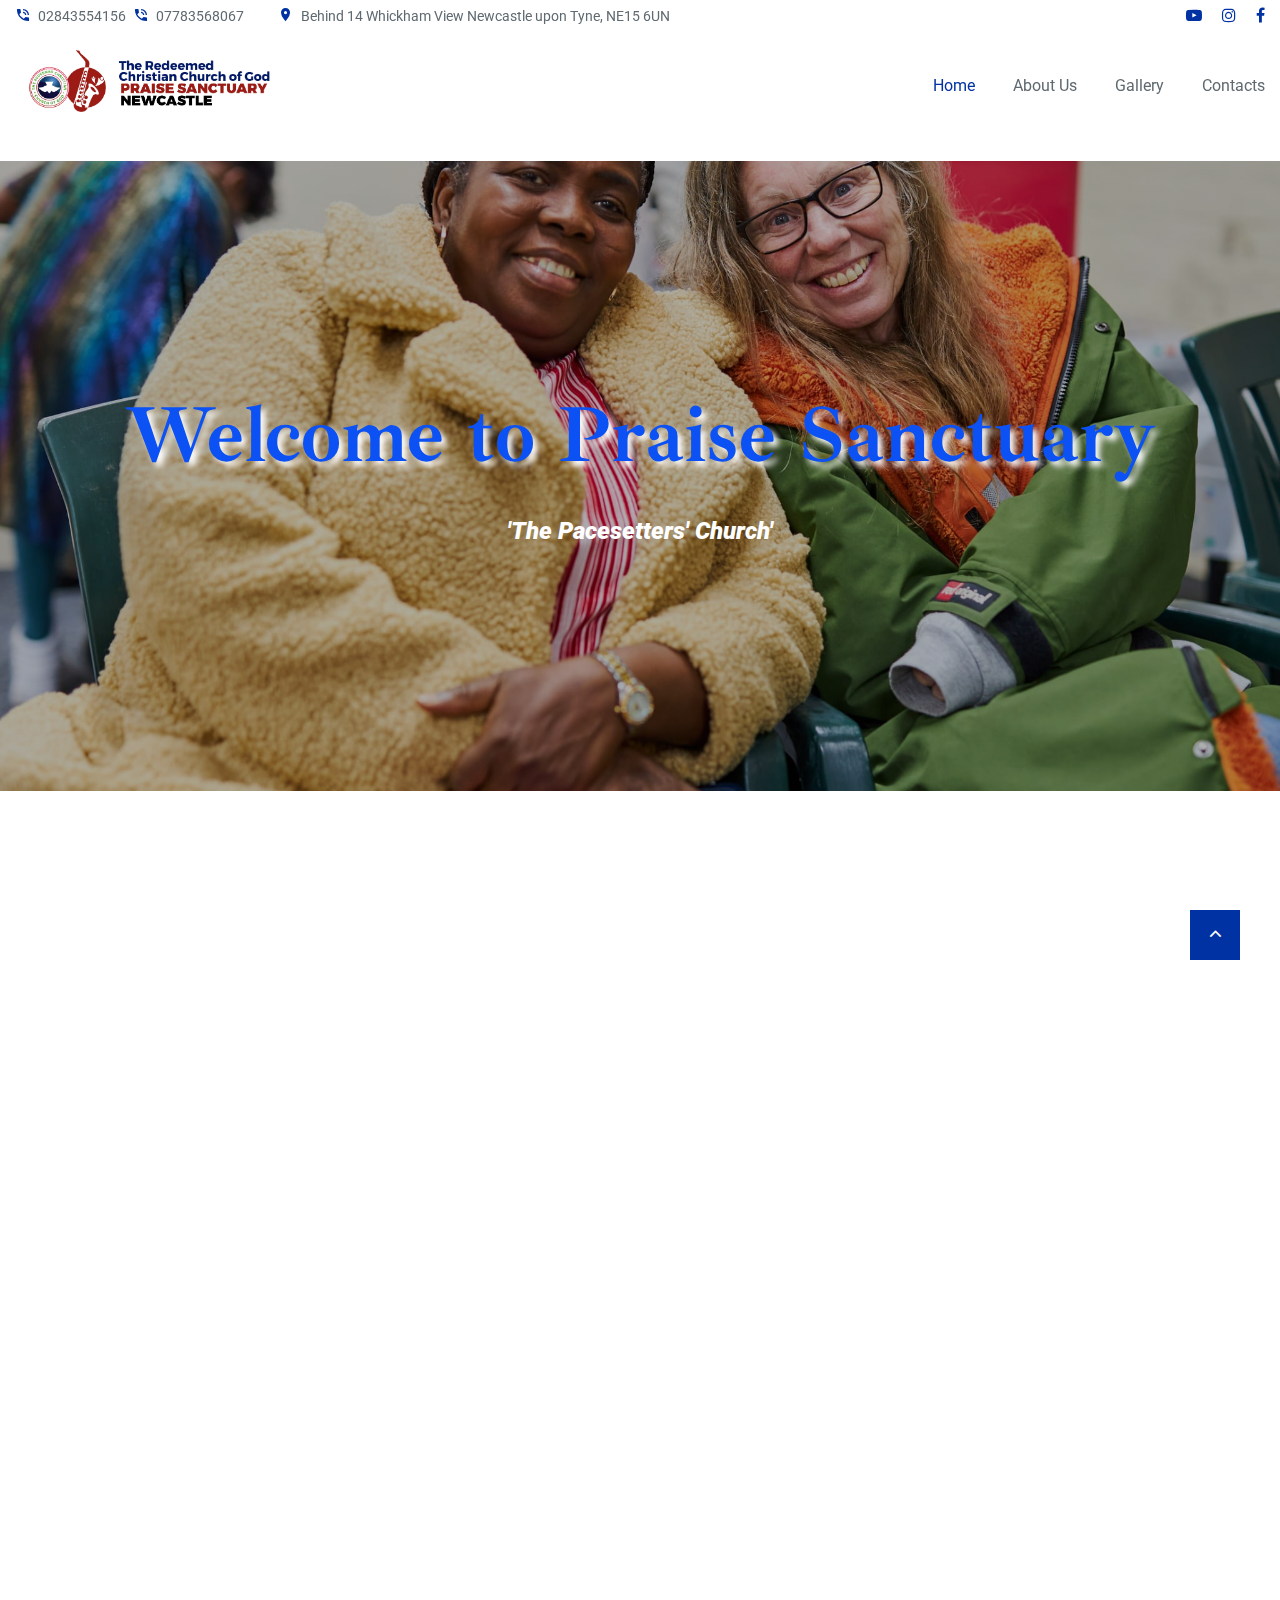
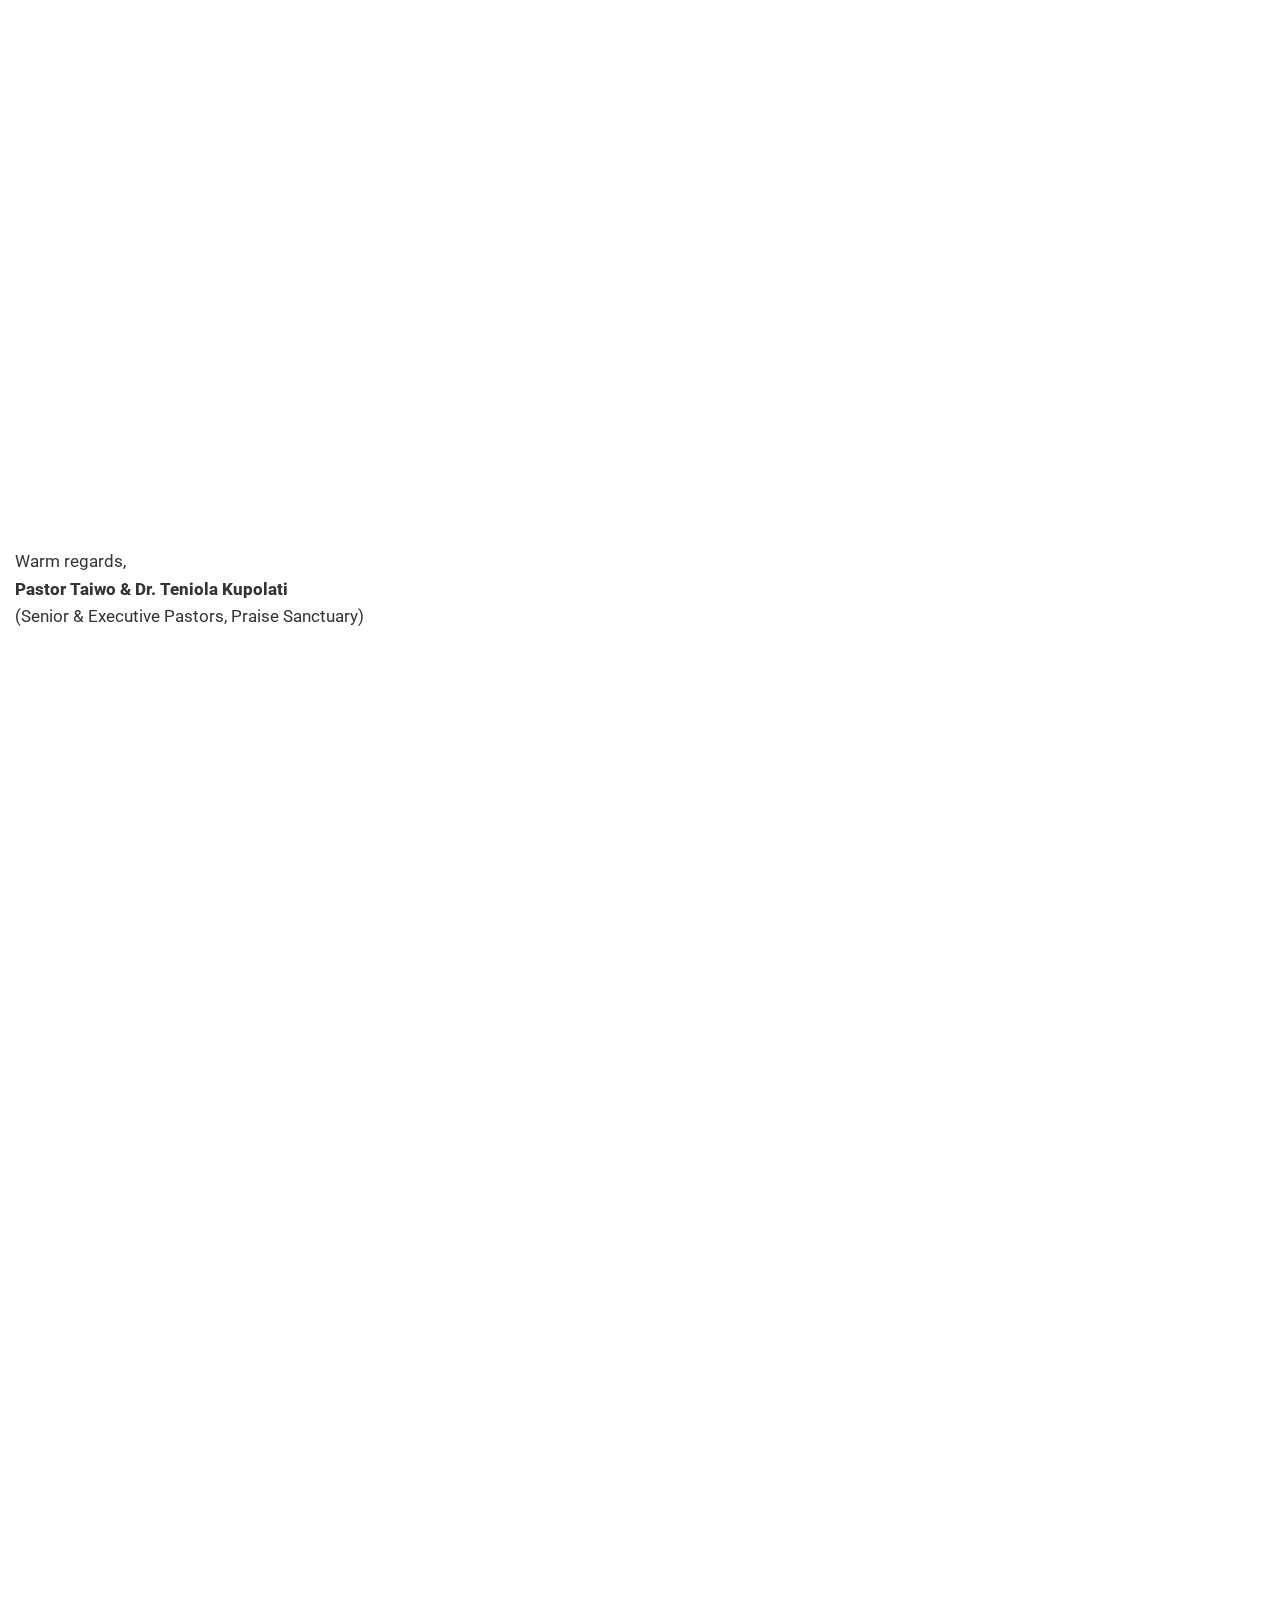
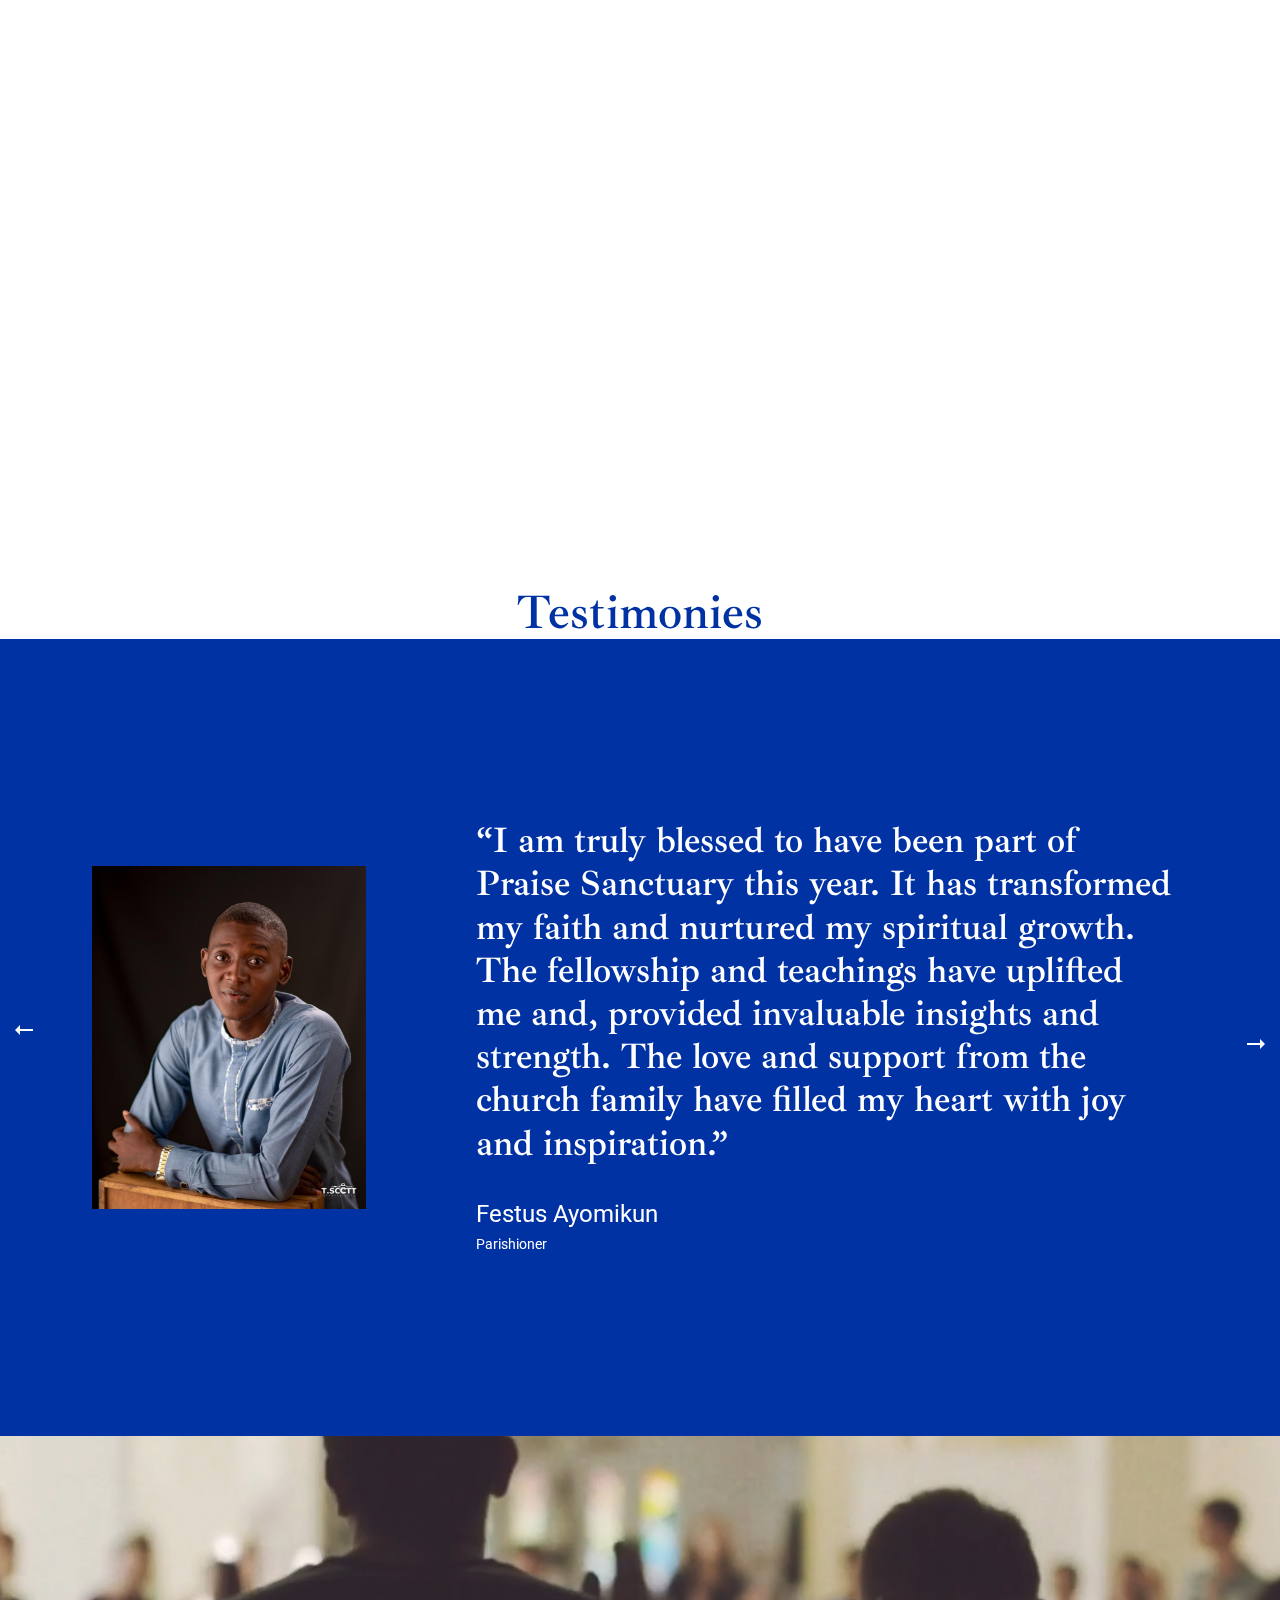
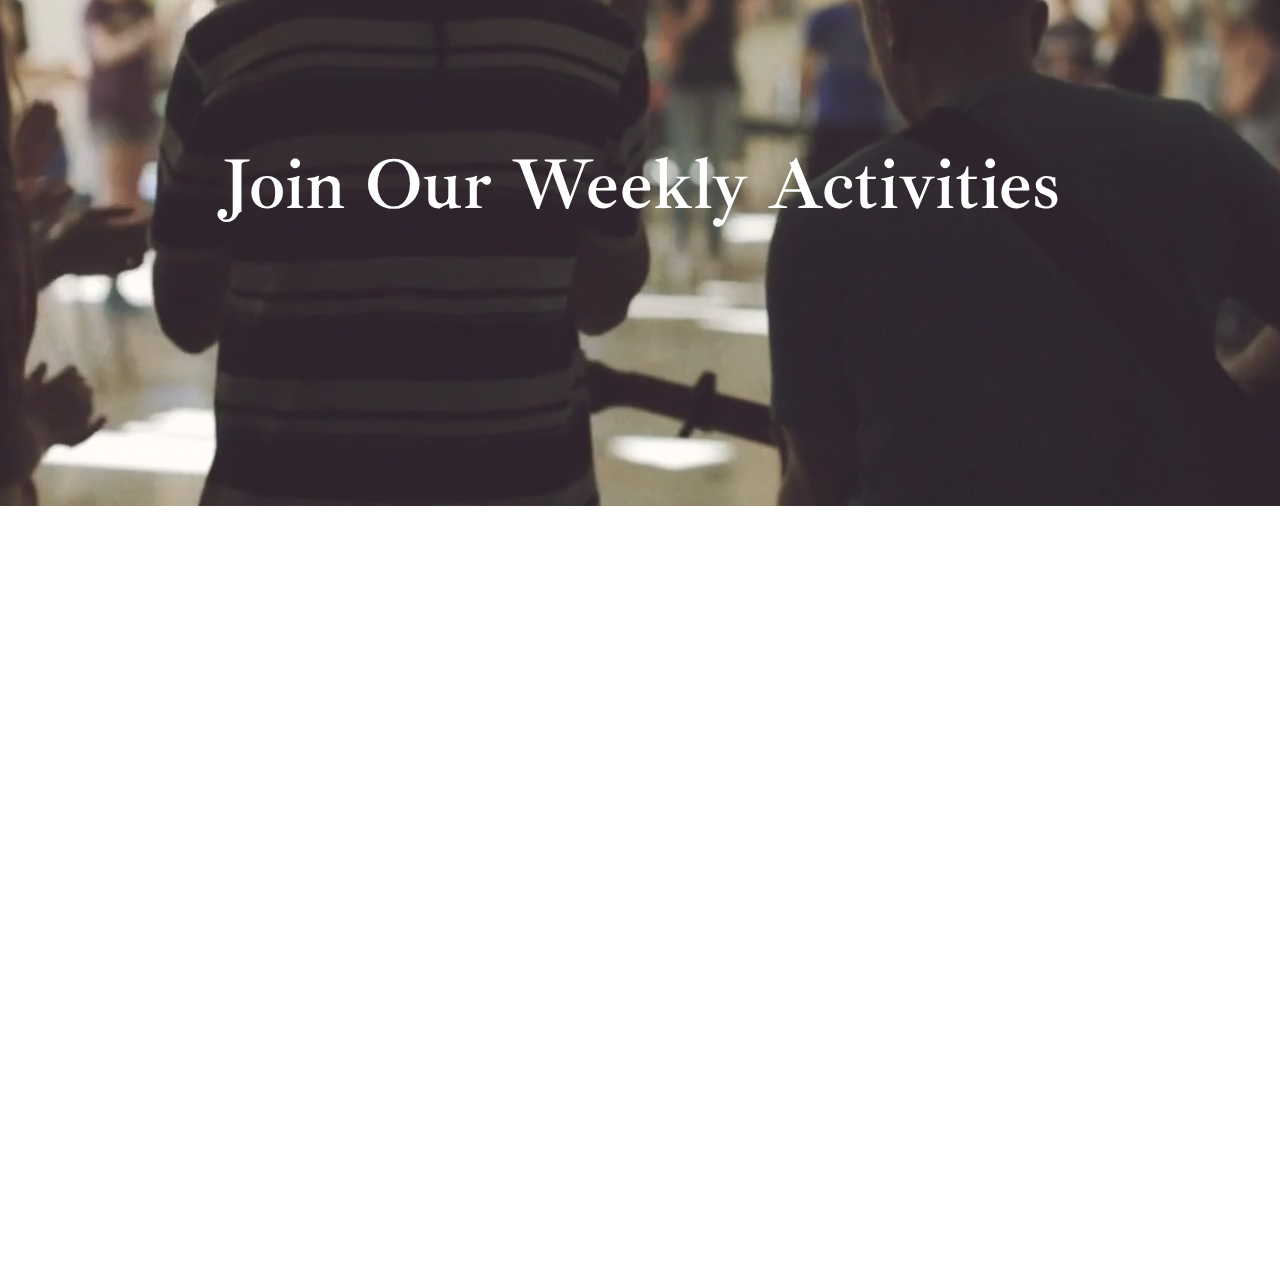
<file: index.html>
<!DOCTYPE html>
<html class="wide wow-animation" lang="en">
  <head>
    <title>RCCG Praise Sanctuary</title>
    <meta charset="utf-8">
    <meta name="viewport" content="width=device-width, height=device-height, initial-scale=1.0">
    <meta http-equiv="X-UA-Compatible" content="IE=edge">
    <meta name="description" content="Welcome to RCCG Praise Sanctuary - The PaceSetters">
    <meta name="keywords" content="RCCG, Praise Sanctuary, church, New Castle">
    <meta property="og:title" content="RCCG Praise Sanctuary">
    <meta property="og:description" content="The PaceSetters">
    <meta property="og:type" content="website">
    <meta property="og:url" content="https://rccgpraisesanctuary.org">
    <link rel="icon" href="images/favicon_io/favicon.ico" type="image/x-icon">
    <link rel="stylesheet" type="text/css" href="//fonts.googleapis.com/css?family=Roboto:400,500%7CIbarra+Real+Nova:400,600,600i,700">
    <link rel="stylesheet" href="css/bootstrap.css">
    <link rel="stylesheet" href="css/fonts.css">
    <link rel="stylesheet" href="css/style.css">
    <link rel="stylesheet" href="https://cdn.jsdelivr.net/npm/swiper@8/swiper-bundle.min.css">
<script src="https://cdn.jsdelivr.net/npm/swiper@8/swiper-bundle.min.js"></script>
    <style>
      .swipe {
        position: relative;
        height: 70vh; /* 70% of viewport height - balanced height */
        width: 100%;
        max-height: 800px; /* Maximum height to prevent it from becoming too large */
      }
      
      .swiper {
        width: 100%;
        height: 100%;
        position: absolute;
        top: 0;
        left: 0;
        z-index: -1;
      }
      
      .swiper-slide {
        background-position: center;
        background-size: cover;
        height: 100%;
      }
      .slide-content {
        position: relative;
        z-index: 2;
        text-align: center;
        color: white;
        padding: 0 20px;
        height: 100%;
        display: flex;
        align-items: center;
        justify-content: center;
        flex-direction: column;
    }
      
      .swiper-slide::before {
        content: '';
        position: absolute;
        top: 0;
        left: 0;
        width: 100%;
        height: 100%;
      }
      
      .content-wrapper {
        position: relative;
        z-index: 2;
        height: 100%;
        display: flex;
        align-items: center;
      }

       .slide-title {
    font-size: 5rem;
    font-weight: bold;
    margin-bottom: 0.5rem;
  }

  .slide-subtitle {
    font-size: 1.5rem;
    font-weight: 900;
    font-style: italic;
  }

  /* Responsive Styles */
  @media (max-width: 1200px) {
    .slide-title {
      font-size: 5rem;
    }

    .slide-subtitle {
      font-size: 3rem;
    }
  }
  @media (max-width: 1024px) {
    .slide-title {
      font-size: 5rem;
    }

    .slide-subtitle {
      font-size: 3rem;
    }
  }

  @media (max-width: 768px) {
    .slide-title {
      font-size: 3rem;
    }

    .slide-subtitle {
      font-size: 2rem;
    }
  }

  @media (max-width: 576px) {
    .slide-title {
      font-size: 2.5rem;
    }

    .slide-subtitle {
      font-size: 1.5rem;
    }
  }
  @media (max-width: 425px) {
    .slide-title {
      font-size: 1.6rem;
    }

    .slide-subtitle {
      font-size: 1.2rem;
    }
  }
  @media (max-width: 375px) {
    .slide-title {
      font-size: 1.3rem;
    }

    .slide-subtitle {
      font-size: 1rem;
    }
  }
  @media (max-width: 375px) {
    .slide-title {
      font-size: 1.5rem;
    }

    .slide-subtitle {
      font-size: 1rem;
    }
  }
    </style>
    <style>.ie-panel{display: none;background: #212121;padding: 10px 0;box-shadow: 3px 3px 5px 0 rgba(0,0,0,.3);clear: both;text-align:center;position: relative;z-index: 1;} html.ie-10 .ie-panel, html.lt-ie-10 .ie-panel {display: block;}</style>
  </head>
  <body>
    <div class="ie-panel"><a href="http://windows.microsoft.com/en-US/internet-explorer/"><img src="images/ie8-panel/warning_bar_0000_us.jpg" height="42" width="820" alt="You are using an outdated browser. For a faster, safer browsing experience, upgrade for free today."></a></div>
    <div class="preloader">
      <div class="preloader-body">
        <div class="cssload-container">
          <div class="cssload-speeding-wheel"></div>
        </div>
        <p>Loading...</p>
      </div>
    </div>
    <div class="page">
      <header class="section page-header">
        <!--RD Navbar-->
        <div class="rd-navbar-wrap">
          <nav class="rd-navbar rd-navbar-classic" data-layout="rd-navbar-fixed" data-sm-layout="rd-navbar-fixed" data-md-layout="rd-navbar-fixed" data-md-device-layout="rd-navbar-fixed" data-lg-layout="rd-navbar-static" data-lg-device-layout="rd-navbar-static" data-xl-layout="rd-navbar-static" data-xl-device-layout="rd-navbar-static" data-lg-stick-up-offset="46px" data-xl-stick-up-offset="46px" data-xxl-stick-up-offset="46px" data-lg-stick-up="true" data-xl-stick-up="true" data-xxl-stick-up="true">
            <div class="rd-navbar-collapse-toggle rd-navbar-fixed-element-1" data-rd-navbar-toggle=".rd-navbar-collapse"><span></span></div>
            <div class="rd-navbar-aside-outer rd-navbar-collapse">
              <div class="rd-navbar-aside">
                <ul class="list-inline list-inline-md">
                  <li>
                    <div class="unit unit-spacing-xs align-items-center">
                      <div class="unit-left"><span class="icon text-middle mdi-phone-in-talk mdi"></span></div>
                      <div class="unit-body"><a href="tel:#">02843554156</a></div>
                      <div class="unit-left"><span class="icon text-middle mdi-phone-in-talk mdi"></span></div>
                      <div class="unit-body"><a href="tel:#">07783568067</a></div>
                    </div>
                  </li>
                  <li>
                    <div class="unit unit-spacing-xs align-items-center">
                      <div class="unit-left"><span class="icon text-middle mdi-map-marker mdi"></span></div>
                      <div class="unit-body"><a href="#">Behind 14 Whickham View Newcastle upon Tyne, NE15 6UN</a></div>
                    </div>
                  </li>
                </ul>
                <ul class="social-list">
                  <li><a href="https://www.youtube.com/@rccgpsuk"><span class="icon fa fa-youtube-play"></span></a></li>
                  <li><a href="https://www.instagram.com/rccgpsuk/?hl=en"><span class="icon fa fa-instagram"></span></a></li>
                  <li><a href="https://www.facebook.com/profile.php?id=61571279834491&mibextid=ZbWKwL"><span class="icon fa fa-facebook-f"></span></a></li>
                  <!-- <li><a href="#"><span class="icon fa fa-rss"></span></a></li> -->
                </ul>
              </div>
            </div>
            <div class="rd-navbar-main-outer">
              <div class="rd-navbar-main">
                <!--RD Navbar Panel-->
                <div class="rd-navbar-panel">
                  <!--RD Navbar Toggle-->
                  <button class="rd-navbar-toggle" data-rd-navbar-toggle=".rd-navbar-nav-wrap"><span></span></button>
                  <!--RD Navbar Brand-->
                  <div class="rd-navbar-brand">
                    <!--Brand--><a class="brand" href="index.html"><img class="brand-logo-dark" src="images/Layer_3__1_-removebg-preview.png" alt="" width="100%" height="23px"/><img class="brand-logo-light" src="images/logo-default-189x54.png" alt="" width="100px" height="23px"/></a>
                  </div>
                </div>
                <div class="rd-navbar-main-element">
                  <div class="rd-navbar-nav-wrap">
                    <ul class="rd-navbar-nav">
                      <li class="rd-nav-item active"><a class="rd-nav-link" href="index.html">Home</a>
                      </li>
                      <li class="rd-nav-item"><a class="rd-nav-link" href="about-us.html">About Us</a>
                      </li>
                      <li class="rd-nav-item"><a class="rd-nav-link" href="ministries.html">Gallery</a>
                      </li>
                      
                      <li class="rd-nav-item"><a class="rd-nav-link" href="contacts.html">Contacts</a>
                      </li>
                    </ul>
                  </div>
                </div>
              </div>
            </div>
          </nav>
        </div>
      </header>
      <!-- Intro
      <section class="section section-lg section-intro">
        <div class="container">
          <div class="row justify-content-center">
            <div class="col-xl-8 text-center">
              <h1 class="font-weight-bold text-primary wow fadeInUp" data-wow-delay=".1s" style="color:white;">Welcome to Praise Sanctuary</h1>
              <p class="wow fadeInUp text-sm" data-wow-delay=".2s" style="color:white;font-weight:900"><i><q>The Pacesetters’ Church</q></i></p>
            </div>
          </div>
        </div>
      </section> -->

      <section class="swipe">
        <div class="swiper">
          <div class="swiper-wrapper">
            <!-- Slide 1 -->
            <div class="swiper-slide" style="background-image:linear-gradient(rgb(0,0,0,0.3),rgb(0,0,0,0.3)), url('images/WhatsApp\ Image\ 2025-01-02\ at\ 13.02.12_7345f3ec.jpg')">
              <div class="slide-content">
                <h2 class="slide-title" style="color: #0b51f3;text-shadow: 5px 5px 6px white;">Welcome to Praise Sanctuary</h2>
                <p class="slide-subtitle"><i>'The Pacesetters' Church'</i></p>
              </div>
            </div>
      
           
            </div>
                    <!-- Slide 5 -->
                    <div class="swiper-slide" style="background-image: linear-gradient(rgb(0,0,0,0.3),rgb(0,0,0,0.3)),url('images/banner1.jpg')">
                      <div class="slide-content">
                        <h2 class="slide-title" style="color: #0b51f3;text-shadow: 5px 5px 6px white;">Welcome to Praise Sanctuary</h2>
                        <p class="slide-subtitle"><i>'The Pacesetters' Church'</i></p>
                      </div>
                    </div>
        
                       <!-- Slide 6 -->
                       <div class="swiper-slide" style="background-image: linear-gradient(rgb(0,0,0,0.3),rgb(0,0,0,0.3)),url('images/banner2.jpg')">
                        <div class="slide-content">
                          <h2 class="slide-title" style="color: #0b51f3;text-shadow: 5px 5px 6px white;">Welcome to Praise Sanctuary</h2>
                          <p class="slide-subtitle"><i>'The Pacesetters' Church'</i></p>
                        </div>
                      </div>
      
            <!-- Slide 3 -->
            <div class="swiper-slide" style="background-image:linear-gradient(rgb(0,0,0,0.3),rgb(0,0,0,0.3)),url('images/slide_!.jpg')">
              <div class="slide-content">
                <h2 class="slide-title" style="color: #0b51f3;text-shadow: 5px 5px 6px white;">Welcome to Praise Sanctuary</h2>
                <p class="slide-subtitle"><i>'The Pacesetters' Church'</i></p>
              </div>
            </div>
      
            <!-- Slide 4 -->
            <div class="swiper-slide" style="background-image: linear-gradient(rgb(0,0,0,0.3),rgb(0,0,0,0.3)),url('images/WhatsApp\ Image\ 2025-01-02\ at\ 13.02.13_9e55683c.jpg')">
              <div class="slide-content">
                <h2 class="slide-title" style="color: #0b51f3;text-shadow: 5px 5px 6px white;">Welcome to Praise Sanctuary</h2>
                <p class="slide-subtitle"><i>'The Pacesetters' Church'</i></p>
              </div>
               <!-- Slide 2 -->
            <div class="swiper-slide" style="background:linear-gradient(rgb(0,0,0,0.3),rgb(0,0,0,0.3)),url('images/banner3.jpg')">
              <div class="slide-content">
                <h2 class="slide-title" style="color: #0b51f3;text-shadow: 5px 5px 6px white;">Welcome to Praise Sanctuary</h2>
                <p class="slide-subtitle"><i>'The Pacesetters' Church'</i></p>
              </div>
            </div>

     
          </div>
          <!-- Add Pagination -->
          <div class="swiper-pagination"></div>
        </div>
      </section>
      


      <!--Welcome-->
      <section class="section section-lg bg-default">
        <div class="container">
          <div class="row justify-content-center">
            <div class="col-xl-8 col-lg-10">
              <!-- <div class="pre-title wow fadeInLeft" data-wow-delay=".1s">Welcome to Redeemed Christian Church of God,Praise Sanctuary,Newcastle</div> -->
              <h2 class="wow fadeInRight" data-wow-delay=".2s">Sharing the God’s love with everyone</h2>
              <p class="text-sm wow fadeInUp" data-wow-delay=".3s">Our mission is helping people find their way back to God. We accomplish this by reaching people far from God, restoring God’s dream for the world, and reproducing this mission in others. There are three key relationships that help you develop a growing relationship with Jesus.</p><a class="shadow btn btn-icon btn-icon-right btn-secondary btn-svg offset-xl-55 wow fadeInUp" href="about-us.html" data-wow-delay=".3s"><span class="svg-icon">
                  <svg xmlns="http://www.w3.org/2000/svg" width="18" height="10" viewbox="0 0 18 10" fill="#fff">
                    <path d="M13 10V6H0V4H13V0L18 5L13 10Z" fill=""></path>
                  </svg></span><span>More about us</span></a>
            </div>
          </div>
        </div>
      </section>
     
        <!--Welcome-->
        <section class="section section-lg bg-default">
          <div class="container">
            <div class="row row-30 align-items-center flex-column-reverse flex-lg-row">
              <div class="col-lg-6 inset-right-110">
                <!-- <div class="pre-title wow fadeInLeft" data-wow-delay=".1s">your Donation matters</div> -->
                <h2 class="wow fadeInLeft" data-wow-delay=".2s">Message from Lead Pastor</h2>
                <p class="wow fadeInLeft" data-wow-delay=".3s" style="text-align: justify;">
                    <span style="font-weight: 800;">
                  Dear Champions!
                      <br>
                    </span>

                   
It is with great joy and gratitude that I welcome you to RCCG - Praise Sanctuary, The Pacesetters’ Church. A place where God’s presence dwells, destinies are transformed, reclaimed, and lives are empowered to set the pace in every area of life.

Here at Praise Sanctuary, we are committed to worshipping God in spirit and, in truth, growing in His Word, prayer, and building a community of love, faith, and excellence. Whether you are seeking spiritual growth, heartfelt worship, or a deeper connection with God, this is the place for you.

We warmly invite you to join us for our services, where you’ll experience inspiring teachings, fervent prayers, and joyful praise that lifts your spirit. Together, let us grow as pacesetters in God’s kingdom, fulfilling His purpose for our lives.

Come as you are, and let God do what only He can do! We can’t wait to welcome you into the family where friends meet friends and families meet families, and we all meet Jesus. God bless you richly.

Stay blessed and remain a pacesetter for Christ!

                </p>
                <p>
                  
              Warm regards,<br>
              <span style="font-weight: 800;"> Pastor Taiwo </span>
              <span style="font-weight: 800;">&  Dr. Teniola Kupolati </span> <br>
              (Senior & Executive Pastors, Praise Sanctuary)
              
                </p>
              </div>
              <div class="col-lg-6 p-xl-0 wow fadeInRight"><img src="images/pastorandwife.jpg" alt="" width="660" height="495"/>
              </div>
            </div>
          </div>
        </section>

         <!--Posts-->
      <!-- <section class="section section-lg bg-default">
        <div class="container container-custom">
          <div class="text-center">
            <h1>Sermons</h1>
          </div>
          <div class="row row-narrow-66 row-40">
          
            <div class="col-md-6 col-lg-4 wow fadeInUp" data-wow-delay=".1s">
              <div class="post-classic">
                <div class="post-classic__media"><a href="#"><img src="images/thumbnail-1-530x370.jpg" alt="" width="530" height="370"/></a></div>
                <div class="post-classic__caption"><span class="post-info">RCCG Praise Sanctuary Church </span>
                  <h3 class="post-title"><a href="#">What's faith</a></h3>
                </div>
              </div>
            </div>
            <div class="col-md-6 col-lg-4 wow fadeInUp" data-wow-delay=".2s">
              <div class="post-classic">
                <div class="post-classic__media"><a href="#"><img src="images/thumbnail-2-530x370.jpg" alt="" width="530" height="370"/></a></div>
                <div class="post-classic__caption"><span class="post-info">RCCG Praise Sanctuary Church </span>
                  <h3 class="post-title"><a href="#">Recipe for faith

                </div>
              </div>
            </div>
            <div class="col-md-6 col-lg-4 wow fadeInUp" data-wow-delay=".3s">
              <div class="post-classic">
                <div class="post-classic__media"><a href="#"><img src="images/thumbnail-3-530x370.jpg" alt="" width="530" height="370"/></a></div>
                <div class="post-classic__caption"><span class="post-info">RCCG Praise Sanctuary Church </span>
                  <h3 class="post-title"><a href="#">Exceeding faith
                    </a></h3>
                </div>
              </div>
            </div>
          </div>
        </div>
      </section> -->
      <!--Welcome-->
      <section class="section section-lg bg-default">
        <div class="container">
          <div class="row row-30 align-items-center">
            <div class="col-lg-6 p-xl-0 wow fadeInLeft"><img src="images/home-1-660x495.jpg" alt="" width="660" height="495"/>
            </div>
            <div class="col-lg-6 inset-left-110">
              <div class="pre-title wow fadeInRight" data-wow-delay=".1s">Our Community</div>
              <h2 class="wow fadeInRight" data-wow-delay=".2s">Sharing the God’s love with everyone</h2>
              <p class="wow fadeInRight" data-wow-delay=".3s">We experience biblical community through small groups. We contribute our time, talents, and resources to further the Mission of Jesus in our communities and the world.</p><a class="shadow btn btn-icon btn-icon-right btn-primary btn-svg offset-xl-50 wow fadeInUp" href="about-us.html" data-wow-delay=".3s"><span class="svg-icon">
                  <svg xmlns="http://www.w3.org/2000/svg" width="18" height="10" viewbox="0 0 18 10" fill="#fff">
                    <path d="M13 10V6H0V4H13V0L18 5L13 10Z" fill=""></path>
                  </svg></span><span>Read more</span></a>
            </div>
          </div>
        </div>
      </section>
      <!--Donation-->
      <section class="section section-lg bg-default">
        <div class="container">
          <div class="row row-30 align-items-center flex-column-reverse flex-lg-row">
            <div class="col-lg-6 inset-right-110">
              <div class="pre-title wow fadeInLeft" data-wow-delay=".1s">your Donation matters</div>
              <h2 class="wow fadeInLeft" data-wow-delay=".2s">Make a donation</h2>
              <p class="wow fadeInLeft" data-wow-delay=".3s">
                Giving is a biblical principle that when lived by, produces a rich harvest in our lives. 
                Consider donating today and join the wonderful community of our church supporters. Your giving is making a difference in this church, our community, and the world.
              </p>
              <a class="shadow btn btn-secondary offset-xl-50 wow fadeInUp" href="#" data-wow-delay=".3s" id="donateButton">Donate now</a>
              
              <!-- Modal -->
              <div class="modal" id="donateModal">
                <div class="modal-content">
                  <h3>Church Account</h3>
                  <p><strong>Account Name:</strong> RCCG - PRAISE SANCTUARY</p>
                  <p><strong>Account Sort Code:</strong> 309950</p>
                  <p><strong>Account Number:</strong> 61605662</p>
                  <button class="close-modal" id="closeModal">Close</button>
                </div>
              </div>
            </div>
            <div class="col-lg-6 p-xl-0 wow fadeInRight"><img src="images/home-2-660x495.jpg" alt="" width="660" height="495"/>
            </div>
          </div>
        </div>
      </section>
      <!--Swiper-->
      <div>
        <h2 class="text-center">Testimonies</h2>

      </div>
      <section class="section section-lg bg-primary">

        <div class="container">
          <div class="row justify-content-center">
            <div class="col-lg-12">
              <div class="swiper-container swiper-slider swiper-style-1" data-swiper='{"autoplay":{"delay":4567},"effect":"fade"}'>
                <div class="swiper-wrapper">
                  <div class="swiper-slide context-dark">
                    <div class="swiper-slide-caption text-center text-lg-left">
                      <div class="row justify-content-center">
                        <div class="col-xl-10 p-xl-0">
                          <div class="row justify-content-center row-20 align-items-center flex-column flex-md-row">
                            <div class="col-lg-3 p-xl-0"><img src="images/testimony 1.jpg" alt="" width="280" height="349"/>
                            </div>
                            <div class="col-lg-9 inset-left-110">
                              <div class="h3">“I am truly blessed to have been part of Praise Sanctuary this year. It has transformed my faith and nurtured my spiritual growth. The fellowship and teachings have uplifted me and, provided invaluable insights and strength. The love and support from the church family have filled my heart with joy and inspiration.”</div>
                              <div class="author">Festus Ayomikun</div>
                              <div class="author-position">Parishioner</div>
                            </div>
                          </div>
                        </div>
                      </div>
                    </div>
                  </div>
                  <div class="swiper-slide context-dark">
                    <div class="swiper-slide-caption text-center text-lg-left">
                      <div class="row justify-content-center">
                        <div class="col-xl-10 p-xl-0">
                          <div class="row justify-content-center align-items-center flex-column flex-md-row row-20">
                            <div class="col-lg-3 p-xl-0"><img src="images/testimony 2.jpg" alt="" width="280" height="349"/>
                            </div>
                            <div class="col-lg-9 inset-left-110">
                              <div class="h3">“In the short while that the RCCG Praise Sanctuary was established, I have experienced great stability and renewal from wise counsel and sound teaching of The WORD of God.”</div>
                              <div class="author">Femisayo Olofintila</div>
                              <div class="author-position">Parishioner</div>
                            </div>
                          </div>
                        </div>
                      </div>
                    </div>
                  </div>
                </div>
                <!--Swiper Pagination-->
                <div class="swiper-pagination"></div>
                <!--Swiper Navigation-->
                <div class="swiper-button-prev">
                  <svg xmlns="http://www.w3.org/2000/svg" width="18" height="10" viewbox="0 0 18 10" fill="">
                    <path d="M5 10V6H18V4H5V0L0 5L5 10Z" fill=""></path>
                  </svg>
                </div>
                <div class="swiper-button-next">
                  <svg xmlns="http://www.w3.org/2000/svg" width="18" height="10" viewbox="0 0 18 10" fill="">
                    <path d="M5 10V6H18V4H5V0L0 5L5 10Z" fill=""></path>
                  </svg>
                </div>
              </div>
            </div>
          </div>
        </div>
      </section>
    
      <section class="section section-vide section-lg video-wrap vide" data-vide-bg="video/video-1">
        <div class="container text-center context-dark">
          <div class="h1">Join Our Weekly Activities</div>
          <!-- <p class="text-sm">Sunday : 10am</p> -->
          <!-- <p class="text-sm">Wednesday : 6pm</p> -->
        </div>
      </section>
      <footer class="section footer-classic">
        <div class="footer-body">
          <div class="container">
            <div class="row justify-content-xl-between row-40 justify-content-lg-center">
              <div class="col-lg-6">
                <div class="row row-20">
                  <div class="col-sm-4 col-6 wow fadeInUp" data-wow-delay=".1s">
                    <div class="footer-title">Who We Are</div>
                    <ul class="nav-list">
                      <li><a href="about-us.html">About Us</a></li>
                      <li><a href="ministries.html">Ministries</a></li>
                      <li><a href="contacts.html">Contacts</a></li>
                    </ul>
                  </div>
                  <div class="col-sm-4 col-6 wow fadeInUp" data-wow-delay=".2s">
                    <div class="footer-title">Info</div>
                    <ul class="nav-list">
                      <li><a href="ministries.html">Gallery</a></li>
                      <!-- <li><a href="" id="donateButton" ><span id="donateButton">Donate Now</span></a></li> -->
                      <li>
                        <a href="#" id="donateButton2"><span>Donate Now </span></a>
                      </li>
                      
                      <!-- Second Modal -->
                      <div class="modal" id="donateModal2" style="display: none;">
                        <div class="modal-content">
                          <h3>Church Account</h3>
                          <p><strong>Account Name:</strong> RCCG - PRAISE SANCTUARY</p>
                          <p><strong>Account Sort Code:</strong> 309950</p>
                          <p><strong>Account Number:</strong> 61605662</p>
                          <button class="close-modal" id="closeModal2">Close</button>
                        </div>
                      </div>
                    </ul>
                  </div>
                  <div class="col-sm-4 col-6 wow fadeInUp" data-wow-delay=".3s">
                    <div class="footer-title">Service Times:</div>
                    <ul class="nav-list" >
                        <li>Sundays: <br>
                          Celebration Service : 10:00am 
                          </li>
                          <li>Wednesdays: <br>
                            Dominion Hour : 6:00pm
                            </li>
                    </ul>
                  </div>
                </div>
              </div>
              <div class="col-lg-5 inset-right-100 wow fadeInRight" data-wow-delay=".3s">
                <div class="footer-title">Contact us</div>
                <ul class="contact-list">
                  <li>Behind 14 Whickham View Newcastle <br> upon  Tyne, NE15 6UN <br> Questions? Please write us at:<a class="link-secondary" href="mailto:#">rccgpsuk@gmail.com</a></li>
                  <li><span>Call us:</span><a class="phone" href="tel:#">02843554156, 07783568067</a></li>
                </ul>
                <ul class="social-list">
                  <li><a href="https://www.youtube.com/@rccgpsuk"><span class="icon fa fa-youtube-play"></span></a></li>
                  <li><a href="https://www.instagram.com/rccgpsuk/?hl=en"><span class="icon fa fa-instagram"></span></a></li>
                   <li><a href="https://www.facebook.com/profile.php?id=61571279834491&mibextid=ZbWKwL"><span class="icon fa fa-facebook-f"></span></a></li>
                  <!-- <li><a href="#"><span class="icon fa fa-rss"></span></a></li>  -->
                </ul>
              </div>
            </div>
          </div>
        </div>
        <div class="footer-aside">
          <div class="container">
            <div class="row row-xl-40">
              <div class="col-12 wow fadeInUp" data-wow-delay=".2s">
                <p>Praise Sanctuary Church is a Family of Faith that is committed to Bible teaching and joyful worship. Children, youth and adults of all ages are ministered to and given opportunities to serve the Lord by serving others. You are invited to join us and experience what it is like to be a part of the family. We have much to offer you. Praise Sanctuary is a Church where each person is made to feel welcomed and wanted. We take seriously our mission statement, which is "To Know Jesus and make Him known; To Follow the Leadership of the Holy Spirit; and to Take God's Word to God's World."</p>
              </div>
              <div class="col-12 wow fadeInUp" data-wow-delay=".4s">
                <p class="rights"><span>&copy;&nbsp; </span><span class="copyright-year"></span><span>&nbsp;</span><span>Praise Sanctuary</span><span>.&nbsp;</span><span>All Rights Reserved.</span></p>
              </div>
            </div>
          </div>
        </div>
      </footer>
    </div>
    <div class="snackbars" id="form-output-global"></div>
    <script src="js/core.min.js"></script>
    <script src="js/script.js"></script>
    <script>
      // Second Modal
  const donateButton2 = document.getElementById("donateButton2");
  const donateModal2 = document.getElementById("donateModal2");
  const closeModal2 = document.getElementById("closeModal2");

  donateButton2.addEventListener("click", function (event) {
    event.preventDefault(); // Prevent default link behavior
    donateModal2.style.display = "flex"; // Show the second modal
  });

  closeModal2.addEventListener("click", function () {
    donateModal2.style.display = "none"; // Hide the second modal
  });

  // Optional: Close modals when clicking outside of them
  window.addEventListener("click", function (event) {
    if (event.target === donateModal1) {
      donateModal1.style.display = "none";
    }
    if (event.target === donateModal2) {
      donateModal2.style.display = "none";
    }
  });

  const swiper = new Swiper('.swiper', {
    effect: 'fade',  // Sets fade transition effect
    fadeEffect: {
      crossFade: true  // Enables cross-fade between slides
    },
    autoplay: {
      delay: 5000,  // Changes slide every 5 seconds
      disableOnInteraction: false  // Continues autoplay after user interaction
    },
    speed: 1000,  // Transition speed in milliseconds
    loop: true  // Enables continuous looping
  });
    </script>
  </body>
</html>
</file>
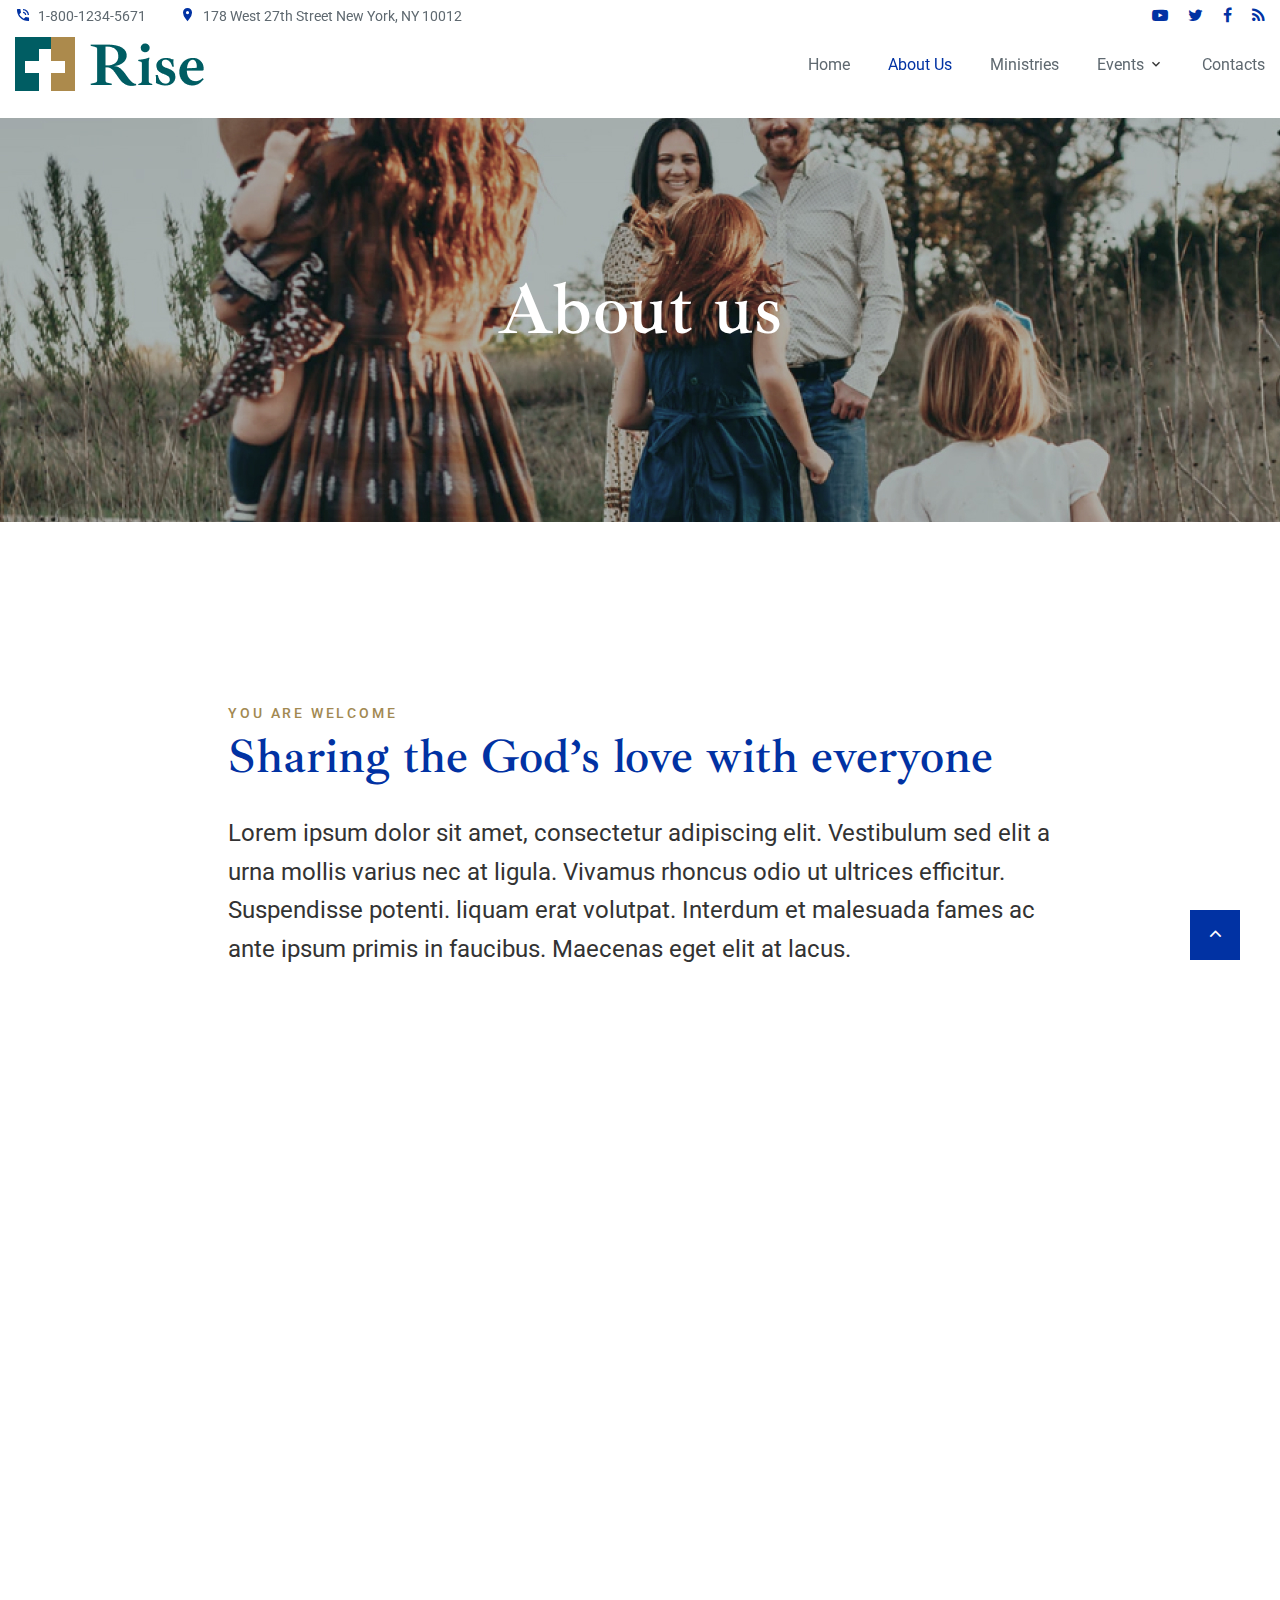
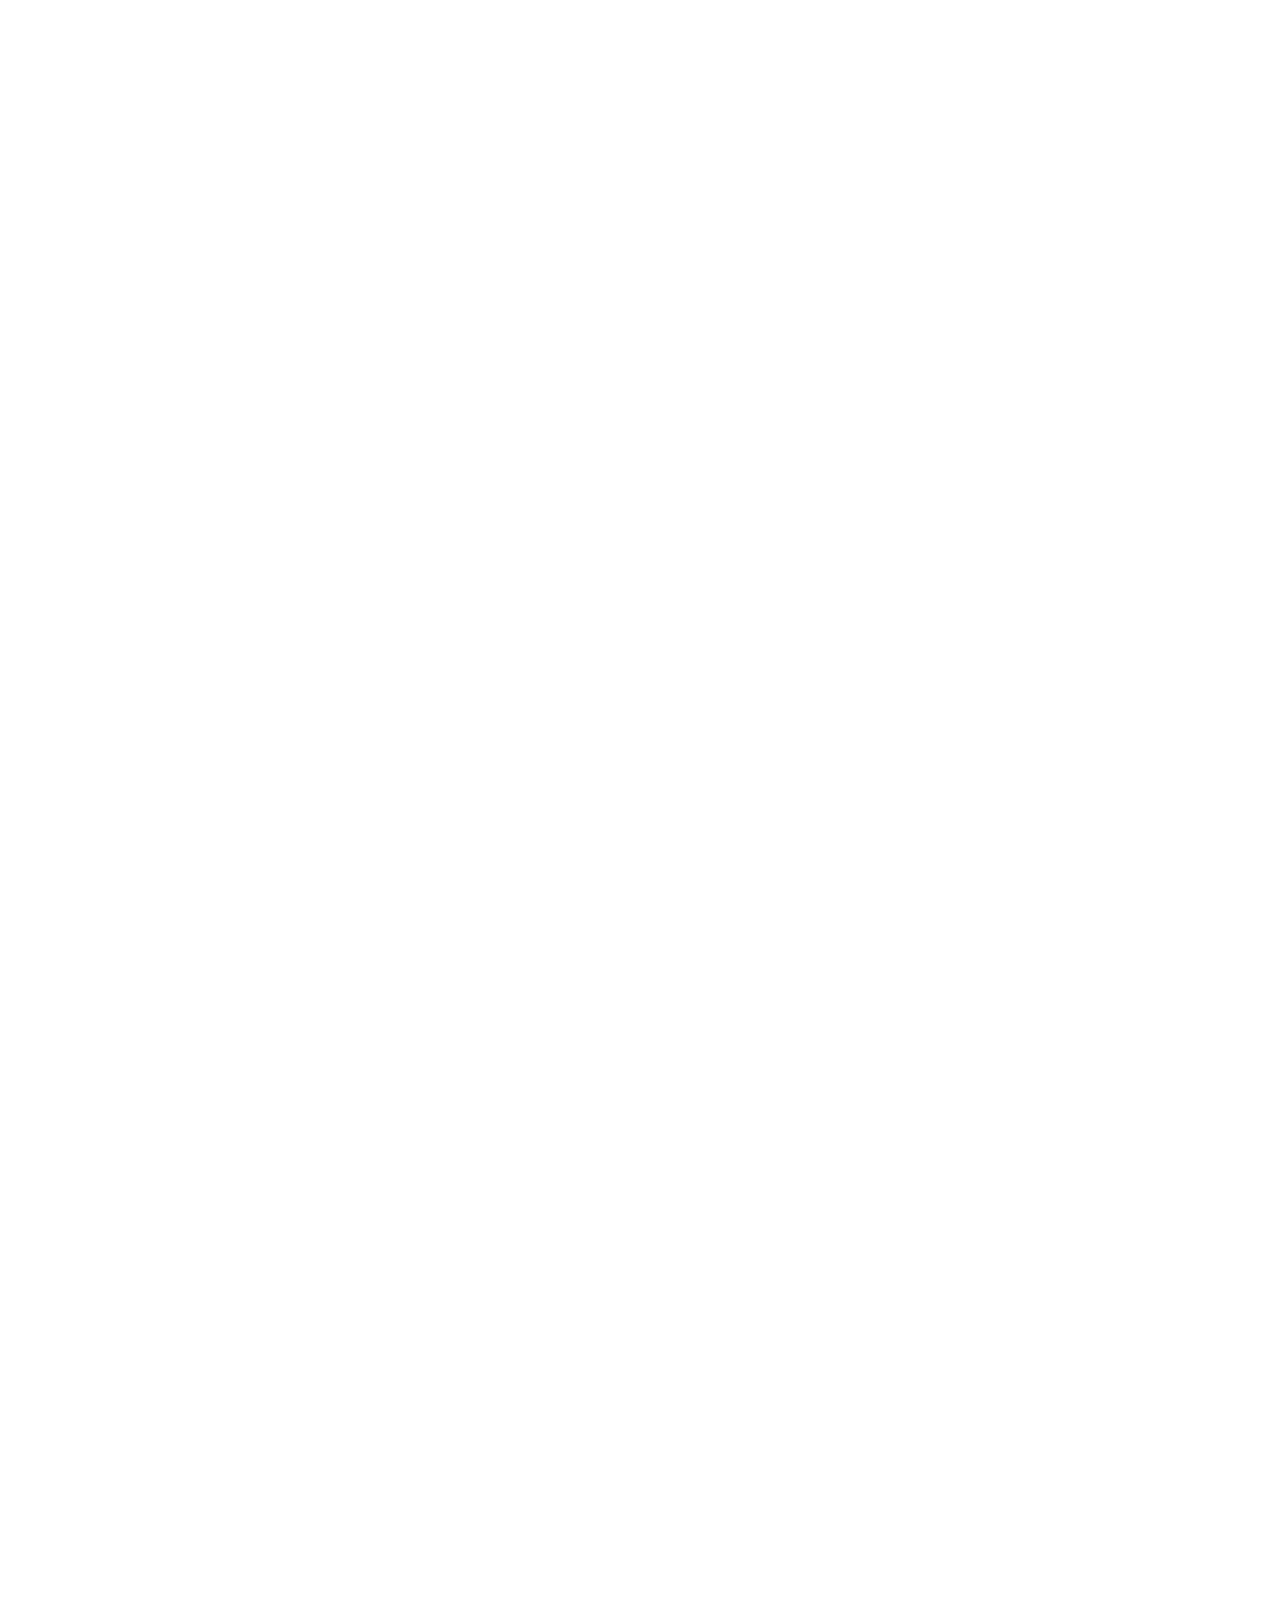
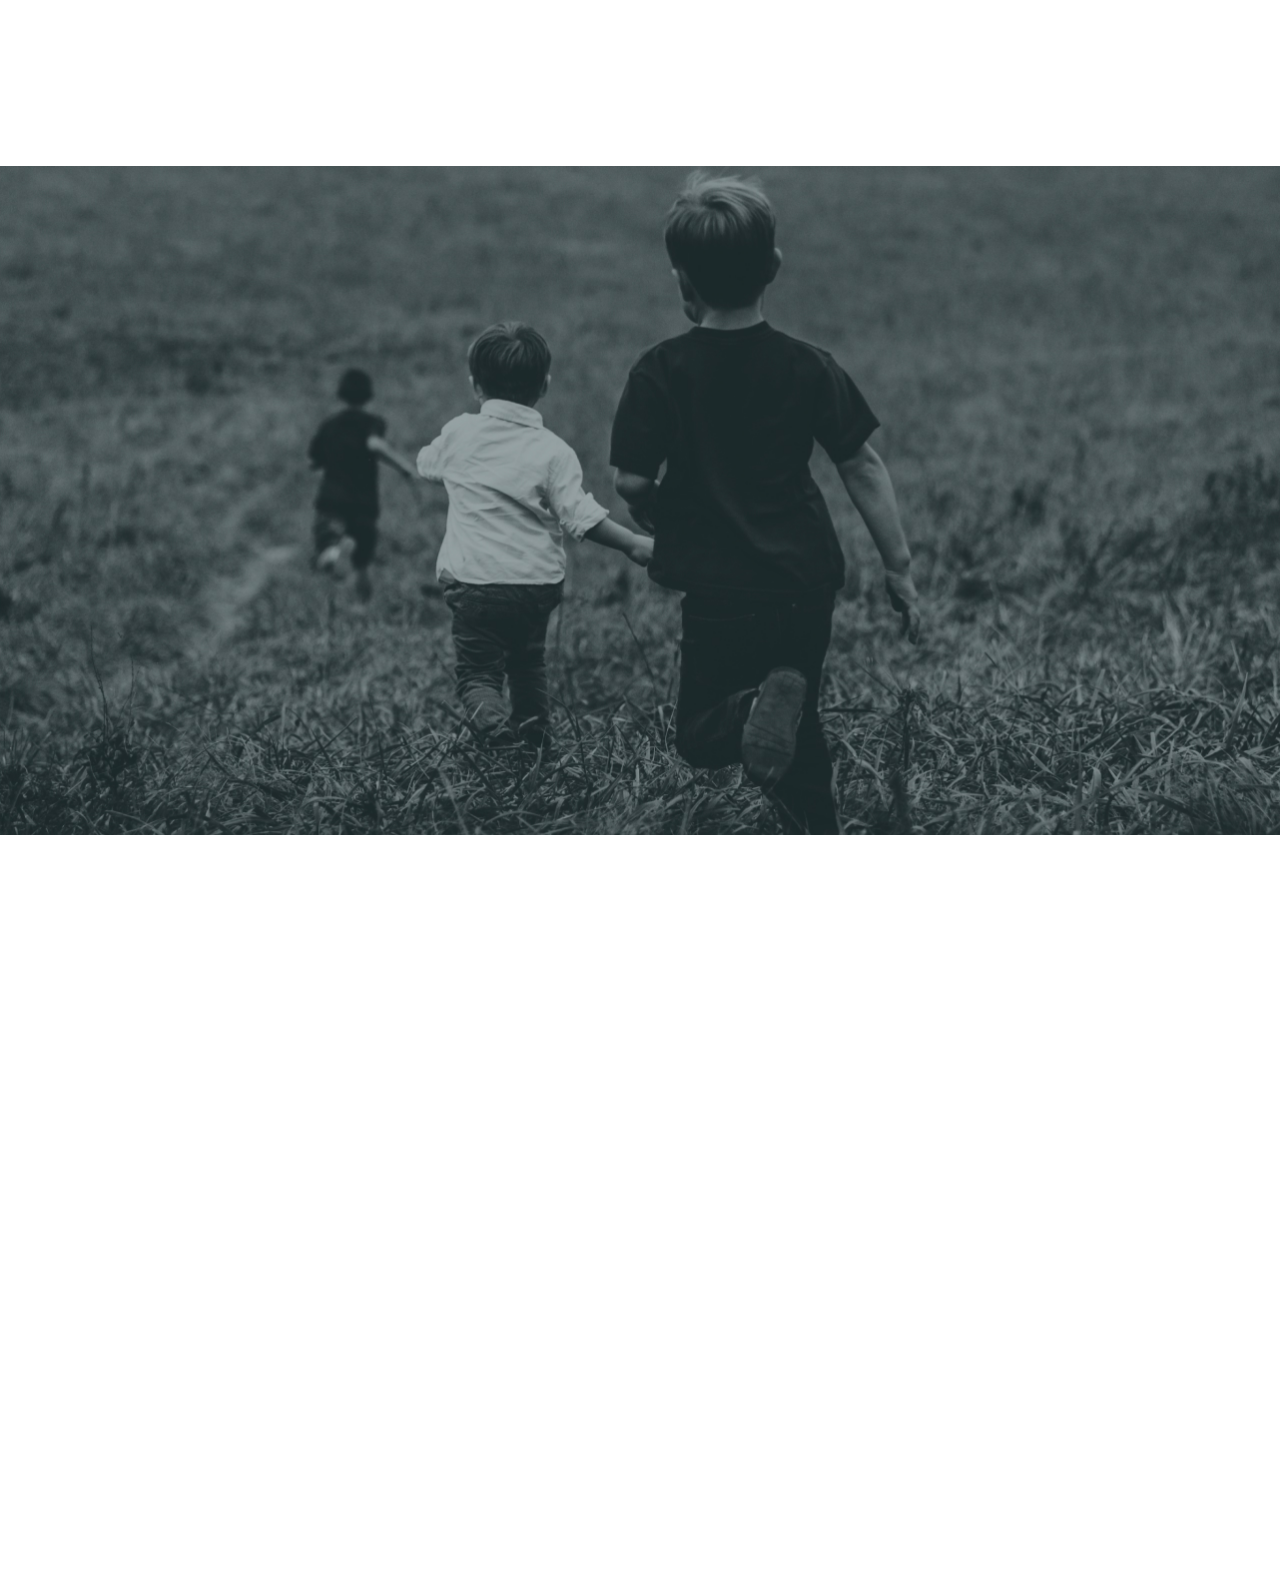
<file: about-us.html>
<!DOCTYPE html>
<html class="wide wow-animation" lang="en">
  <head>
    <title>About Us</title>
    <meta charset="utf-8">
    <meta name="viewport" content="width=device-width, height=device-height, initial-scale=1.0">
    <meta http-equiv="X-UA-Compatible" content="IE=edge">
    <link rel="icon" href="images/favicon.ico" type="image/x-icon">
    <link rel="stylesheet" type="text/css" href="//fonts.googleapis.com/css?family=Roboto:400,500%7CIbarra+Real+Nova:400,600,600i,700">
    <link rel="stylesheet" href="css/bootstrap.css">
    <link rel="stylesheet" href="css/fonts.css">
    <link rel="stylesheet" href="css/style.css">
    <style>.ie-panel{display: none;background: #212121;padding: 10px 0;box-shadow: 3px 3px 5px 0 rgba(0,0,0,.3);clear: both;text-align:center;position: relative;z-index: 1;} html.ie-10 .ie-panel, html.lt-ie-10 .ie-panel {display: block;}</style>
  </head>
  <body>
    <div class="ie-panel"><a href="http://windows.microsoft.com/en-US/internet-explorer/"><img src="images/ie8-panel/warning_bar_0000_us.jpg" height="42" width="820" alt="You are using an outdated browser. For a faster, safer browsing experience, upgrade for free today."></a></div>
    <div class="preloader">
      <div class="preloader-body">
        <div class="cssload-container">
          <div class="cssload-speeding-wheel"></div>
        </div>
        <p>Loading...</p>
      </div>
    </div>
    <div class="page">
      <header class="section page-header">
        <!--RD Navbar-->
        <div class="rd-navbar-wrap">
          <nav class="rd-navbar rd-navbar-classic" data-layout="rd-navbar-fixed" data-sm-layout="rd-navbar-fixed" data-md-layout="rd-navbar-fixed" data-md-device-layout="rd-navbar-fixed" data-lg-layout="rd-navbar-static" data-lg-device-layout="rd-navbar-static" data-xl-layout="rd-navbar-static" data-xl-device-layout="rd-navbar-static" data-lg-stick-up-offset="46px" data-xl-stick-up-offset="46px" data-xxl-stick-up-offset="46px" data-lg-stick-up="true" data-xl-stick-up="true" data-xxl-stick-up="true">
            <div class="rd-navbar-collapse-toggle rd-navbar-fixed-element-1" data-rd-navbar-toggle=".rd-navbar-collapse"><span></span></div>
            <div class="rd-navbar-aside-outer rd-navbar-collapse">
              <div class="rd-navbar-aside">
                <ul class="list-inline list-inline-md">
                  <li>
                    <div class="unit unit-spacing-xs align-items-center">
                      <div class="unit-left"><span class="icon text-middle mdi-phone-in-talk mdi"></span></div>
                      <div class="unit-body"><a href="tel:#">1-800-1234-5671</a></div>
                    </div>
                  </li>
                  <li>
                    <div class="unit unit-spacing-xs align-items-center">
                      <div class="unit-left"><span class="icon text-middle mdi-map-marker mdi"></span></div>
                      <div class="unit-body"><a href="#">178 West 27th Street New York, NY 10012</a></div>
                    </div>
                  </li>
                </ul>
                <ul class="social-list">
                  <li><a href="#"><span class="icon fa fa-youtube-play"></span></a></li>
                  <li><a href="#"><span class="icon fa fa-twitter"></span></a></li>
                  <li><a href="#"><span class="icon fa fa-facebook-f"></span></a></li>
                  <li><a href="#"><span class="icon fa fa-rss"></span></a></li>
                </ul>
              </div>
            </div>
            <div class="rd-navbar-main-outer">
              <div class="rd-navbar-main">
                <!--RD Navbar Panel-->
                <div class="rd-navbar-panel">
                  <!--RD Navbar Toggle-->
                  <button class="rd-navbar-toggle" data-rd-navbar-toggle=".rd-navbar-nav-wrap"><span></span></button>
                  <!--RD Navbar Brand-->
                  <div class="rd-navbar-brand">
                    <!--Brand--><a class="brand" href="index.html"><img class="brand-logo-dark" src="images/logo-default-189x54.png" alt="" width="94" height="27"/><img class="brand-logo-light" src="images/logo-default-189x54.png" alt="" width="94" height="27"/></a>
                  </div>
                </div>
                <div class="rd-navbar-main-element">
                  <div class="rd-navbar-nav-wrap">
                    <ul class="rd-navbar-nav">
                      <li class="rd-nav-item"><a class="rd-nav-link" href="index.html">Home</a>
                      </li>
                      <li class="rd-nav-item active"><a class="rd-nav-link" href="about-us.html">About Us</a>
                      </li>
                      <li class="rd-nav-item"><a class="rd-nav-link" href="ministries.html">Ministries</a>
                      </li>
                      <li class="rd-nav-item"><a class="rd-nav-link" href="events.html">Events</a>
                        <ul class="rd-menu rd-navbar-dropdown">
                          <li class="rd-dropdown-item"><a class="rd-dropdown-link" href="single-event.html">Single Event</a>
                          </li>
                        </ul>
                      </li>
                      <li class="rd-nav-item"><a class="rd-nav-link" href="contacts.html">Contacts</a>
                      </li>
                    </ul>
                  </div>
                </div>
              </div>
            </div>
          </nav>
        </div>
      </header>
      <!-- Breadcrumbs-->
      <section class="breadcrumbs-custom bg-image" style="background-image: url(images/breadcrumbs-bg-1.jpg)" data-preset='{"title":"Breadcrumbs","category":"header","reload":false,"id":"breadcrumbs"}'>
        <div class="container">
          <div class="h1 breadcrumbs-custom-title">About us</div>
          <ul class="breadcrumbs-custom-path">
            <li><a href="index.html">Home</a></li>
            <li class="active">About Us</li>
          </ul>
        </div>
      </section>
      <section class="section section-lg bg-default">
        <div class="container">
          <div class="row justify-content-center">
            <div class="col-xl-8 col-lg-10">
              <div class="pre-title wow fadeInLeft" data-wow-delay=".1s">you are Welcome</div>
              <h2 class="wow fadeInRight" data-wow-delay=".2s">Sharing the God’s love with everyone</h2>
              <p class="text-sm wow fadeInUp" data-wow-delay=".3s">Lorem ipsum dolor sit amet, consectetur adipiscing elit. Vestibulum sed elit a urna mollis varius nec at ligula. Vivamus rhoncus odio ut ultrices efficitur. Suspendisse potenti. liquam erat volutpat. Interdum et malesuada fames ac ante ipsum primis in faucibus. Maecenas eget elit at lacus.</p>
              <p class="text-sm wow fadeInUp" data-wow-delay=".4s"> Vestibulum sed elit a urna mollis varius nec at ligula. Vivamus rhoncus odio ut ultrices efficitur. Suspendisse potenti. liquam erat volutpat.</p>
              <p class="text-sm wow fadeInUp" data-wow-delay=".5s">Donec congue aliquam elit, non fringilla enim biben dum sit amet. Morbi veliti efficitur. Nullam suscipit sem eu augue consequat, et congue eros.</p>
            </div>
          </div>
        </div>
      </section>
      <section class="section section-lg bg-default">
        <div class="container">
          <div class="row row-narrow-50 align-items-center row-30">
            <div class="col-lg-7 wow fadeInLeft" data-wow-delay=".2s">
              <div class="inset-xl-right-60"><img src="images/about-1-660x495.jpg" alt="" width="660" height="495"/>
              </div>
            </div>
            <div class="col-lg-5 wow fadeInRight" data-wow-delay=".3s">
              <div class="pre-title">what we believe</div>
              <h2>Living in God’s amazing grace!</h2>
              <p>Lorem ipsum dolor sit amet, consectetur adipiscing elit. Vestibulum sed elit a urna mollis varius nec at ligula. Vivamus rhoncus odio ut ultrices efficitur. Suspendisse potenti. Donec congue aliquam elit, non fringilla enim bibendum sit amet. Morbi velit velit, efficitur id nibh sollicitudin.</p>
            </div>
          </div>
        </div>
      </section>
      <section class="section section-lg bg-default">
        <div class="container">
          <div class="row row-narrow-50 align-items-center row-30 flex-xl-row-reverse">
            <div class="col-lg-7 wow fadeInRight" data-wow-delay=".2s">
              <div class="inset-xl-left-60"><img src="images/about-2-660x495.jpg" alt="" width="660" height="495"/>
              </div>
            </div>
            <div class="col-lg-5 wow fadeInLeft" data-wow-delay=".3s">
              <div class="pre-title">LEAD PASTOR</div>
              <h2>Justin Kendrick<br>Lead pastor</h2>
              <p>Lorem ipsum dolor sit amet, consectetur adipiscing elit. Vestibulum sed elit a urna mollis varius nec at ligula. Vivamus rhoncus odio ut ultrices efficitur. Suspendisse potenti.</p>
              <div class="quote-italic">“Donec mollis risus arcu, at vestibulum lacus. Nunc sodales purus non interdum...”</div><img src="images/signature-132x43.png" alt="" width="132" height="43"/>
            </div>
          </div>
        </div>
      </section>
      <section class="section section-lg bg-default">
        <div class="container">
          <div class="row row-narrow-50 align-items-center row-30">
            <div class="col-lg-7 wow fadeInLeft" data-wow-delay=".2s">
              <div class="inset-xl-right-60"><img src="images/about-3-660x495.jpg" alt="" width="660" height="495"/>
              </div>
            </div>
            <div class="col-lg-5 wow fadeInRight" data-wow-delay=".3s">
              <div class="pre-title">Become a part of our community</div>
              <h2>Join our church</h2>
              <p>Vivamus rhoncus odio ut ultrices efficitur. Suspendisse potenti. Donec congue aliquam elit, non fringilla enim.</p>
              <ul class="list-marked inset-xl-left-20 font-weight-medium text-primary">
                <li>Church office</li>
                <li>Greeting</li>
                <li>Hospitality</li>
                <li>Impact groups</li>
              </ul>
              <p>Nunc fermentum tristique enim, non volutpat sem venenatis non. Nulla elementum pretium magna, nec consequat elit.</p><a class="shadow btn btn-icon btn-icon-right btn-primary btn-svg offset-xl-55" href="about-us.html" data-wow-delay=".3s"><span class="svg-icon">
                  <svg xmlns="http://www.w3.org/2000/svg" width="18" height="10" viewbox="0 0 18 10" fill="#fff">
                    <path d="M13 10V6H0V4H13V0L18 5L13 10Z" fill=""></path>
                  </svg></span><span>Join now</span></a>
            </div>
          </div>
        </div>
      </section>
      <section class="section section-centered-content bg-img-2 section-lg context-dark">
        <div class="container text-center">
          <div class="h1 wow fadeInUp">Sharing our faith & love to children</div>
          <p class="wow fadeInUp text-sm">Make a contribution</p><a class="wow fadeInUp shadow btn btn-md btn-secondary offset-xl-50 wow fadeInUp" href="#" data-wow-delay=".3s">Donate now</a>
        </div>
      </section>
      <footer class="section footer-classic">
        <div class="footer-body">
          <div class="container">
            <div class="row justify-content-xl-between row-40 justify-content-lg-center">
              <div class="col-lg-6">
                <div class="row row-20">
                  <div class="col-sm-4 col-6 wow fadeInUp" data-wow-delay=".1s">
                    <div class="footer-title">Who We Are</div>
                    <ul class="nav-list">
                      <li><a href="about-us.html">About Us</a></li>
                      <li><a href="ministries.html">Ministries</a></li>
                      <li><a href="events.html">Events</a></li>
                      <li><a href="contacts.html">Contacts</a></li>
                    </ul>
                  </div>
                  <div class="col-sm-4 col-6 wow fadeInUp" data-wow-delay=".2s">
                    <div class="footer-title">Info</div>
                    <ul class="nav-list">
                      <li><a href="#">Pastors</a></li>
                      <li><a href="#">Careers</a></li>
                      <li><a href="#">Community</a></li>
                      <li><a href="#">Blog</a></li>
                      <li><a href="#">Gallery</a></li>
                    </ul>
                  </div>
                  <div class="col-sm-4 col-6 wow fadeInUp" data-wow-delay=".3s">
                    <div class="footer-title">Help</div>
                    <ul class="nav-list">
                      <li><a href="#">Donate Now</a></li>
                      <li><a href="#">FAQ</a></li>
                      <li><a href="privacy-policy.html">Privacy Policy</a></li>
                    </ul>
                  </div>
                </div>
              </div>
              <div class="col-lg-5 inset-right-100 wow fadeInRight" data-wow-delay=".3s">
                <div class="footer-title">Contact us</div>
                <ul class="contact-list">
                  <li>178 West 27th Street New York, NY 10012 Questions? Please write us at:<a class="link-secondary" href="mailto:#">info@demolink.org</a></li>
                  <li><span>Call us:</span><a class="phone" href="tel:#">+1 705 55 50 000</a></li>
                </ul>
                <ul class="social-list">
                  <li><a href="#"><span class="icon fa fa-youtube-play"></span></a></li>
                  <li><a href="#"><span class="icon fa fa-twitter"></span></a></li>
                  <li><a href="#"><span class="icon fa fa-facebook-f"></span></a></li>
                  <li><a href="#"><span class="icon fa fa-rss"></span></a></li>
                </ul>
              </div>
            </div>
          </div>
        </div>
        <div class="footer-aside">
          <div class="container">
            <div class="row row-xl-40">
              <div class="col-12 wow fadeInUp" data-wow-delay=".2s">
                <p>Rise Church is a Family of Faith that is committed to Bible teaching and joyful worship. Children, youth and adults of all ages are ministered to and given opportunities to serve the Lord by serving others. You are invited to join us and experience what it is like to be a part of the family. We have much to offer you. Rise is a state Church where each person is made to feel welcomed and wanted. We take seriously our mission statement, which is "To Know Jesus and make Him known; To Follow the Leadership of the Holy Spirit; and to Take God's Word to God's World."</p>
              </div>
              <div class="col-12 wow fadeInUp" data-wow-delay=".4s">
                <p class="rights"><span>&copy;&nbsp; </span><span class="copyright-year"></span><span>&nbsp;</span><span>Rise</span><span>.&nbsp;</span><span>All Rights Reserved.</span></p>
              </div>
            </div>
          </div>
        </div>
      </footer>
    </div>
    <div class="snackbars" id="form-output-global"></div>
    <script src="js/core.min.js"></script>
    <script src="js/script.js"></script>
  </body>
</html>
</file>
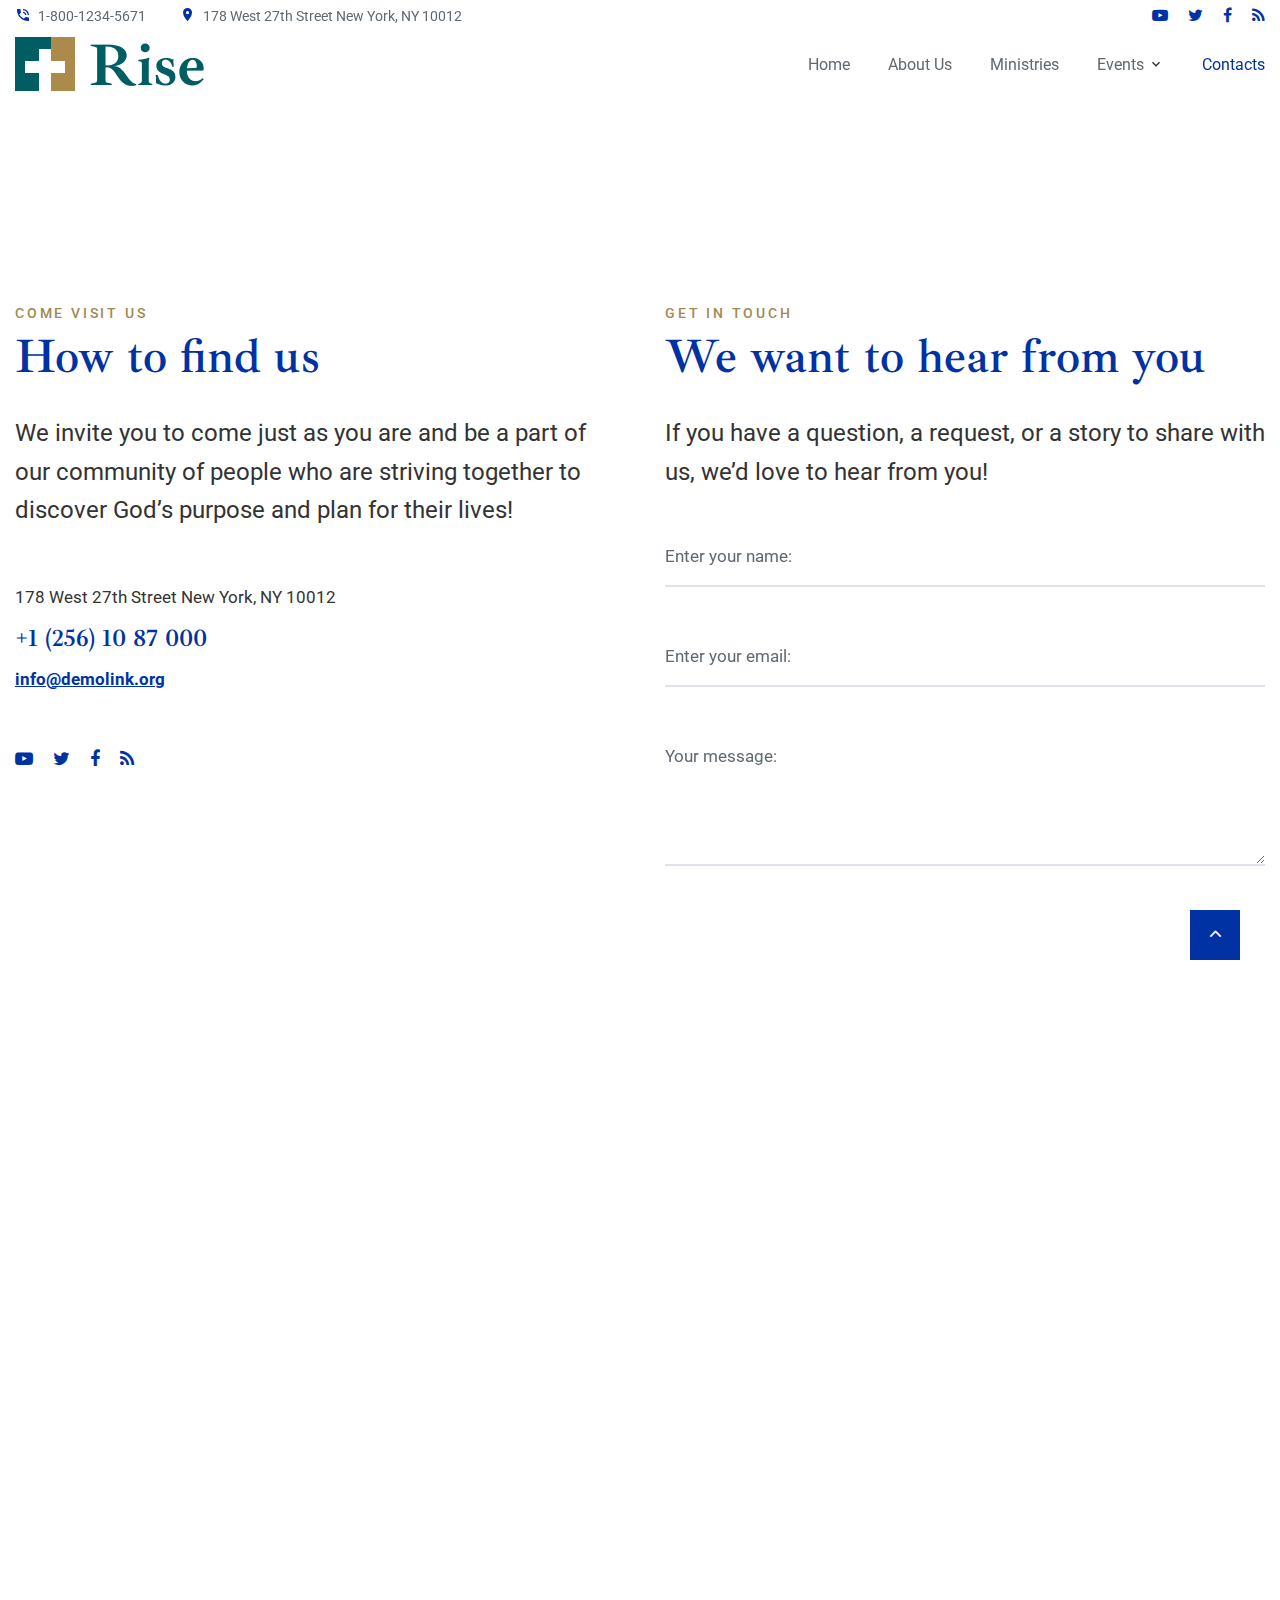
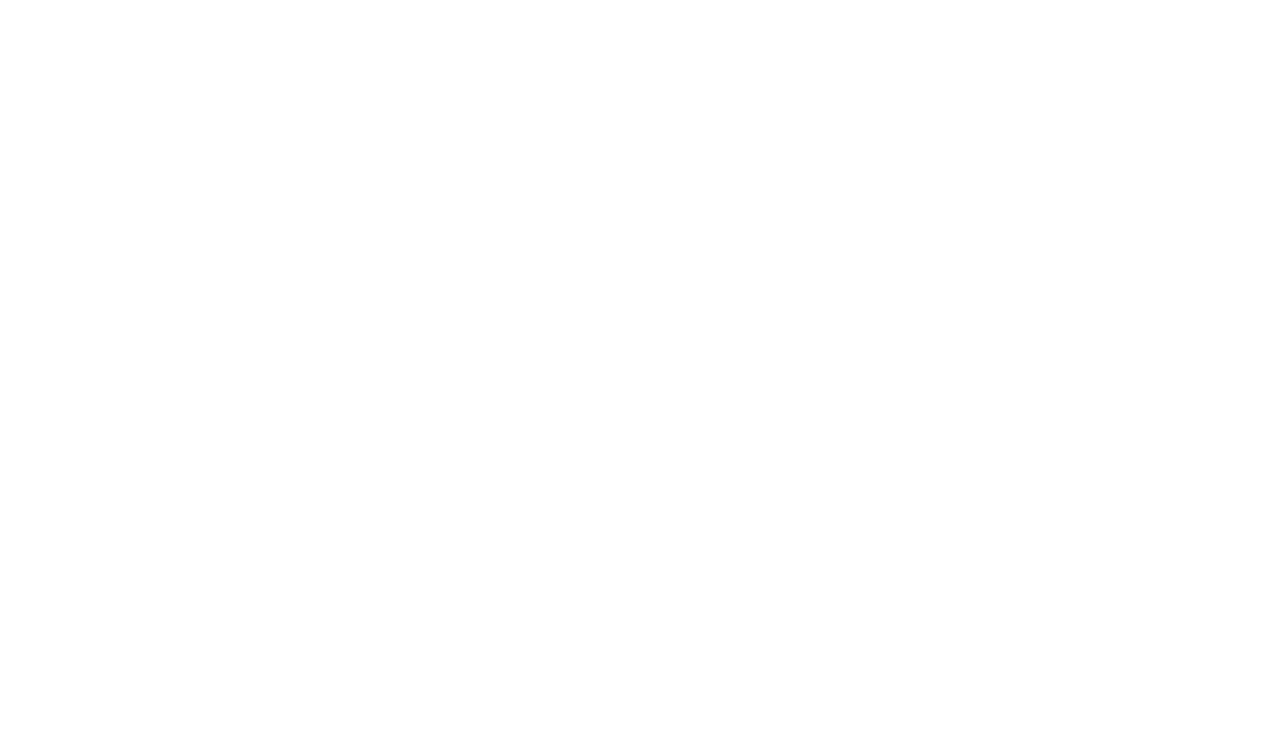
<file: contacts.html>
<!DOCTYPE html>
<html class="wide wow-animation" lang="en">
  <head>
    <title>Contacts</title>
    <meta charset="utf-8">
    <meta name="viewport" content="width=device-width, height=device-height, initial-scale=1.0">
    <meta http-equiv="X-UA-Compatible" content="IE=edge">
    <link rel="icon" href="images/favicon.ico" type="image/x-icon">
    <link rel="stylesheet" type="text/css" href="//fonts.googleapis.com/css?family=Roboto:400,500%7CIbarra+Real+Nova:400,600,600i,700">
    <link rel="stylesheet" href="css/bootstrap.css">
    <link rel="stylesheet" href="css/fonts.css">
    <link rel="stylesheet" href="css/style.css">
    <style>.ie-panel{display: none;background: #212121;padding: 10px 0;box-shadow: 3px 3px 5px 0 rgba(0,0,0,.3);clear: both;text-align:center;position: relative;z-index: 1;} html.ie-10 .ie-panel, html.lt-ie-10 .ie-panel {display: block;}</style>
  </head>
  <body>
    <div class="ie-panel"><a href="http://windows.microsoft.com/en-US/internet-explorer/"><img src="images/ie8-panel/warning_bar_0000_us.jpg" height="42" width="820" alt="You are using an outdated browser. For a faster, safer browsing experience, upgrade for free today."></a></div>
    <div class="preloader">
      <div class="preloader-body">
        <div class="cssload-container">
          <div class="cssload-speeding-wheel"></div>
        </div>
        <p>Loading...</p>
      </div>
    </div>
    <div class="page">
      <header class="section page-header">
        <!--RD Navbar-->
        <div class="rd-navbar-wrap">
          <nav class="rd-navbar rd-navbar-classic" data-layout="rd-navbar-fixed" data-sm-layout="rd-navbar-fixed" data-md-layout="rd-navbar-fixed" data-md-device-layout="rd-navbar-fixed" data-lg-layout="rd-navbar-static" data-lg-device-layout="rd-navbar-static" data-xl-layout="rd-navbar-static" data-xl-device-layout="rd-navbar-static" data-lg-stick-up-offset="46px" data-xl-stick-up-offset="46px" data-xxl-stick-up-offset="46px" data-lg-stick-up="true" data-xl-stick-up="true" data-xxl-stick-up="true">
            <div class="rd-navbar-collapse-toggle rd-navbar-fixed-element-1" data-rd-navbar-toggle=".rd-navbar-collapse"><span></span></div>
            <div class="rd-navbar-aside-outer rd-navbar-collapse">
              <div class="rd-navbar-aside">
                <ul class="list-inline list-inline-md">
                  <li>
                    <div class="unit unit-spacing-xs align-items-center">
                      <div class="unit-left"><span class="icon text-middle mdi-phone-in-talk mdi"></span></div>
                      <div class="unit-body"><a href="tel:#">1-800-1234-5671</a></div>
                    </div>
                  </li>
                  <li>
                    <div class="unit unit-spacing-xs align-items-center">
                      <div class="unit-left"><span class="icon text-middle mdi-map-marker mdi"></span></div>
                      <div class="unit-body"><a href="#">178 West 27th Street New York, NY 10012</a></div>
                    </div>
                  </li>
                </ul>
                <ul class="social-list">
                  <li><a href="#"><span class="icon fa fa-youtube-play"></span></a></li>
                  <li><a href="#"><span class="icon fa fa-twitter"></span></a></li>
                  <li><a href="#"><span class="icon fa fa-facebook-f"></span></a></li>
                  <li><a href="#"><span class="icon fa fa-rss"></span></a></li>
                </ul>
              </div>
            </div>
            <div class="rd-navbar-main-outer">
              <div class="rd-navbar-main">
                <!--RD Navbar Panel-->
                <div class="rd-navbar-panel">
                  <!--RD Navbar Toggle-->
                  <button class="rd-navbar-toggle" data-rd-navbar-toggle=".rd-navbar-nav-wrap"><span></span></button>
                  <!--RD Navbar Brand-->
                  <div class="rd-navbar-brand">
                    <!--Brand--><a class="brand" href="index.html"><img class="brand-logo-dark" src="images/logo-default-189x54.png" alt="" width="94" height="27"/><img class="brand-logo-light" src="images/logo-default-189x54.png" alt="" width="94" height="27"/></a>
                  </div>
                </div>
                <div class="rd-navbar-main-element">
                  <div class="rd-navbar-nav-wrap">
                    <ul class="rd-navbar-nav">
                      <li class="rd-nav-item"><a class="rd-nav-link" href="index.html">Home</a>
                      </li>
                      <li class="rd-nav-item"><a class="rd-nav-link" href="about-us.html">About Us</a>
                      </li>
                      <li class="rd-nav-item"><a class="rd-nav-link" href="ministries.html">Ministries</a>
                      </li>
                      <li class="rd-nav-item"><a class="rd-nav-link" href="events.html">Events</a>
                        <ul class="rd-menu rd-navbar-dropdown">
                          <li class="rd-dropdown-item"><a class="rd-dropdown-link" href="single-event.html">Single Event</a>
                          </li>
                        </ul>
                      </li>
                      <li class="rd-nav-item active"><a class="rd-nav-link" href="contacts.html">Contacts</a>
                      </li>
                    </ul>
                  </div>
                </div>
              </div>
            </div>
          </nav>
        </div>
      </header>
      <!-- Breadcrumbs-->
      <section class="breadcrumbs-custom bg-image simple-breadcrumbs mode-2" data-preset='{"title":"Breadcrumbs","category":"header","reload":false,"id":"breadcrumbs"}'>
        <div class="container">
          <ul class="breadcrumbs-custom-path">
            <li><a href="index.html">Home</a></li>
            <li class="active">Contacts</li>
          </ul>
        </div>
      </section>
      <!--Mailform-->
      <section class="section section-md">
        <div class="container">
          <div class="row row-50 row-narrow-50">
            <div class="col-lg-6">
              <div class="pre-title">come visit us</div>
              <h2> How to find us</h2>
              <p class="text-sm">We invite you to come just as you are and be a part of our community of people who are striving together to discover God’s purpose and plan for their lives!</p>
              <ul class="contact-list offset-xl-50">
                <li>178 West 27th Street New York, NY 10012</li>
                <li><a class="phone ml-0" href="tel:#">+1 (256) 10 87 000</a></li>
                <li><a class="ml-0 link-secondary" href="mailto:#">info@demolink.org</a></li>
              </ul>
              <ul class="social-list offset-xl-50 social-list-md">
                <li><a href="#"><span class="icon fa fa-youtube-play"></span></a></li>
                <li><a href="#"><span class="icon fa fa-twitter"></span></a></li>
                <li><a href="#"><span class="icon fa fa-facebook-f"></span></a></li>
                <li><a href="#"><span class="icon fa fa-rss"></span></a></li>
              </ul>
            </div>
            <div class="col-lg-6">
              <div class="pre-title">Get in touch</div>
              <h2>We want to hear from you</h2>
              <p class="text-sm">If you have a question, a request, or a story to share with us, we’d love to hear from you!</p>
              <!--RD Mailform-->
              <form class="rd-mailform text-left contact-form" data-form-output="form-output-global" data-form-type="contact" method="post" action="bat/rd-mailform.php">
                <div class="form-wrap">
                  <label class="form-label" for="contact-name">Enter your name:</label>
                  <input class="form-input" id="contact-name" type="text" name="name" data-constraints="@Required">
                </div>
                <div class="form-wrap">
                  <label class="form-label" for="contact-email">Enter your email:</label>
                  <input class="form-input" id="contact-email" type="email" name="email" data-constraints="@Required @Email">
                </div>
                <div class="form-wrap">
                  <label class="form-label" for="contact-message">Your message:</label>
                  <textarea class="form-input" id="contact-message" name="message" data-constraints="@Required"></textarea>
                </div>
                <div class="form-button group-sm text-center text-lg-left">
                  <button class="shadow btn btn-icon btn-icon-right btn-primary btn-svg offset-xl-50 wow fadeInUp" type="submit"><span class="svg-icon">
                      <svg xmlns="http://www.w3.org/2000/svg" width="18" height="10" viewbox="0 0 18 10" fill="#fff">
                        <path d="M13 10V6H0V4H13V0L18 5L13 10Z" fill=""></path>
                      </svg></span><span>Send message</span></button>
                </div>
              </form>
            </div>
          </div>
        </div>
      </section>
      <!--Google Map-->
      <section class="section">
        <!--Please, add the data attribute data-key="YOUR_API_KEY" in order to insert your own API key for the Google map.-->
        <!--Please note that YOUR_API_KEY should replaced with your key.-->
        <!--Example: <div class="google-map-container" data-key="YOUR_API_KEY">-->
        <div class="google-map-container" data-center="9870 St Vincent Place, Glasgow, DC 45 Fr 45." data-zoom="5" data-icon="images/gmap_marker.png" data-icon-active="images/gmap_marker_active.png" data-styles="[{&quot;featureType&quot;:&quot;landscape&quot;,&quot;stylers&quot;:[{&quot;saturation&quot;:-100},{&quot;lightness&quot;:60}]},{&quot;featureType&quot;:&quot;road.local&quot;,&quot;stylers&quot;:[{&quot;saturation&quot;:-100},{&quot;lightness&quot;:40},{&quot;visibility&quot;:&quot;on&quot;}]},{&quot;featureType&quot;:&quot;transit&quot;,&quot;stylers&quot;:[{&quot;saturation&quot;:-100},{&quot;visibility&quot;:&quot;simplified&quot;}]},{&quot;featureType&quot;:&quot;administrative.province&quot;,&quot;stylers&quot;:[{&quot;visibility&quot;:&quot;off&quot;}]},{&quot;featureType&quot;:&quot;water&quot;,&quot;stylers&quot;:[{&quot;visibility&quot;:&quot;on&quot;},{&quot;lightness&quot;:30}]},{&quot;featureType&quot;:&quot;road.highway&quot;,&quot;elementType&quot;:&quot;geometry.fill&quot;,&quot;stylers&quot;:[{&quot;color&quot;:&quot;#ef8c25&quot;},{&quot;lightness&quot;:40}]},{&quot;featureType&quot;:&quot;road.highway&quot;,&quot;elementType&quot;:&quot;geometry.stroke&quot;,&quot;stylers&quot;:[{&quot;visibility&quot;:&quot;off&quot;}]},{&quot;featureType&quot;:&quot;poi.park&quot;,&quot;elementType&quot;:&quot;geometry.fill&quot;,&quot;stylers&quot;:[{&quot;color&quot;:&quot;#b6c54c&quot;},{&quot;lightness&quot;:40},{&quot;saturation&quot;:-40}]},{}]">
          <div class="google-map"></div>
          <ul class="google-map-markers">
            <li data-location="9870 St Vincent Place, Glasgow, DC 45 Fr 45." data-description="9870 St Vincent Place, Glasgow"></li>
          </ul>
        </div>
      </section>
      <footer class="section footer-classic">
        <div class="footer-body">
          <div class="container">
            <div class="row justify-content-xl-between row-40 justify-content-lg-center">
              <div class="col-lg-6">
                <div class="row row-20">
                  <div class="col-sm-4 col-6 wow fadeInUp" data-wow-delay=".1s">
                    <div class="footer-title">Who We Are</div>
                    <ul class="nav-list">
                      <li><a href="about-us.html">About Us</a></li>
                      <li><a href="ministries.html">Ministries</a></li>
                      <li><a href="events.html">Events</a></li>
                      <li><a href="contacts.html">Contacts</a></li>
                    </ul>
                  </div>
                  <div class="col-sm-4 col-6 wow fadeInUp" data-wow-delay=".2s">
                    <div class="footer-title">Info</div>
                    <ul class="nav-list">
                      <li><a href="#">Pastors</a></li>
                      <li><a href="#">Careers</a></li>
                      <li><a href="#">Community</a></li>
                      <li><a href="#">Blog</a></li>
                      <li><a href="#">Gallery</a></li>
                    </ul>
                  </div>
                  <div class="col-sm-4 col-6 wow fadeInUp" data-wow-delay=".3s">
                    <div class="footer-title">Help</div>
                    <ul class="nav-list">
                      <li><a href="#">Donate Now</a></li>
                      <li><a href="#">FAQ</a></li>
                      <li><a href="privacy-policy.html">Privacy Policy</a></li>
                    </ul>
                  </div>
                </div>
              </div>
              <div class="col-lg-5 inset-right-100 wow fadeInRight" data-wow-delay=".3s">
                <div class="footer-title">Contact us</div>
                <ul class="contact-list">
                  <li>178 West 27th Street New York, NY 10012 Questions? Please write us at:<a class="link-secondary" href="mailto:#">info@demolink.org</a></li>
                  <li><span>Call us:</span><a class="phone" href="tel:#">+1 705 55 50 000</a></li>
                </ul>
                <ul class="social-list">
                  <li><a href="#"><span class="icon fa fa-youtube-play"></span></a></li>
                  <li><a href="#"><span class="icon fa fa-twitter"></span></a></li>
                  <li><a href="#"><span class="icon fa fa-facebook-f"></span></a></li>
                  <li><a href="#"><span class="icon fa fa-rss"></span></a></li>
                </ul>
              </div>
            </div>
          </div>
        </div>
        <div class="footer-aside">
          <div class="container">
            <div class="row row-xl-40">
              <div class="col-12 wow fadeInUp" data-wow-delay=".2s">
                <p>Rise Church is a Family of Faith that is committed to Bible teaching and joyful worship. Children, youth and adults of all ages are ministered to and given opportunities to serve the Lord by serving others. You are invited to join us and experience what it is like to be a part of the family. We have much to offer you. Rise is a state Church where each person is made to feel welcomed and wanted. We take seriously our mission statement, which is "To Know Jesus and make Him known; To Follow the Leadership of the Holy Spirit; and to Take God's Word to God's World."</p>
              </div>
              <div class="col-12 wow fadeInUp" data-wow-delay=".4s">
                <p class="rights"><span>&copy;&nbsp; </span><span class="copyright-year"></span><span>&nbsp;</span><span>Rise</span><span>.&nbsp;</span><span>All Rights Reserved.</span></p>
              </div>
            </div>
          </div>
        </div>
      </footer>
    </div>
    <div class="snackbars" id="form-output-global"></div>
    <script src="js/core.min.js"></script>
    <script src="js/script.js"></script>
  </body>
</html>
</file>
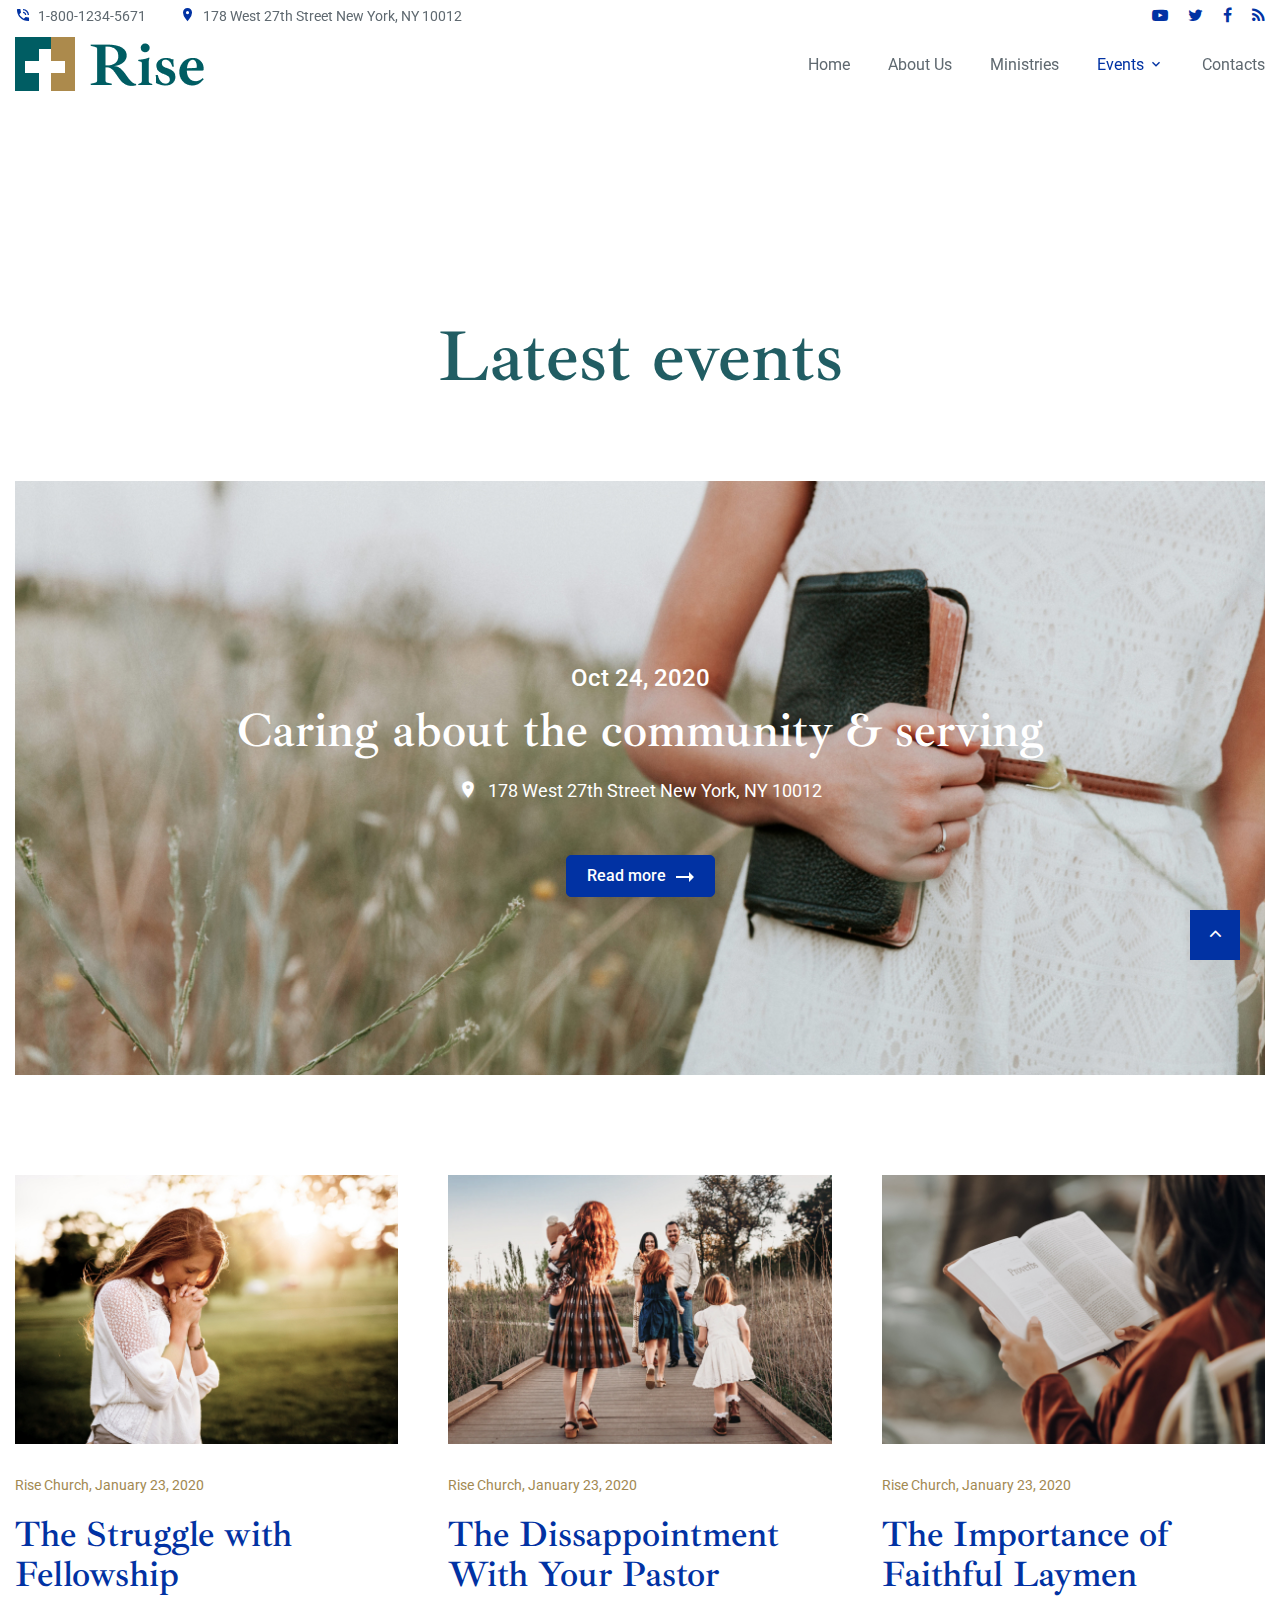
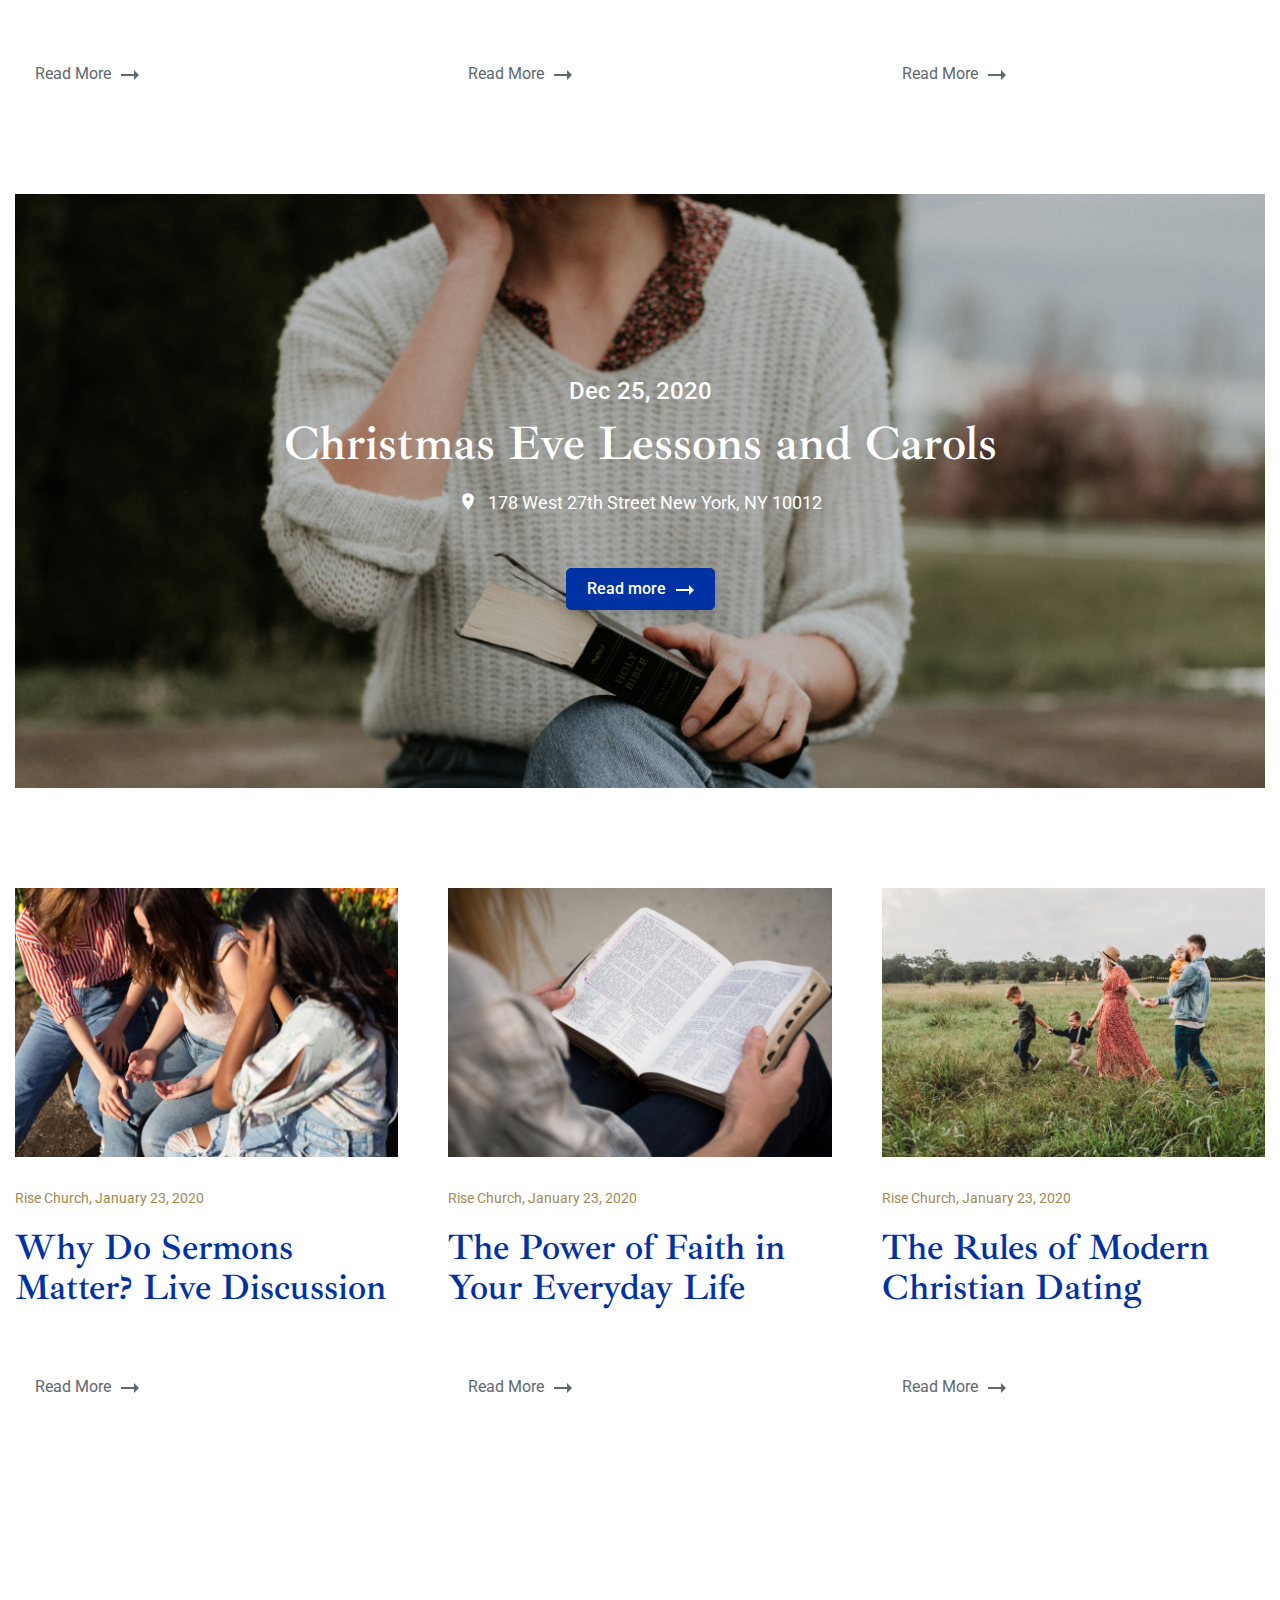
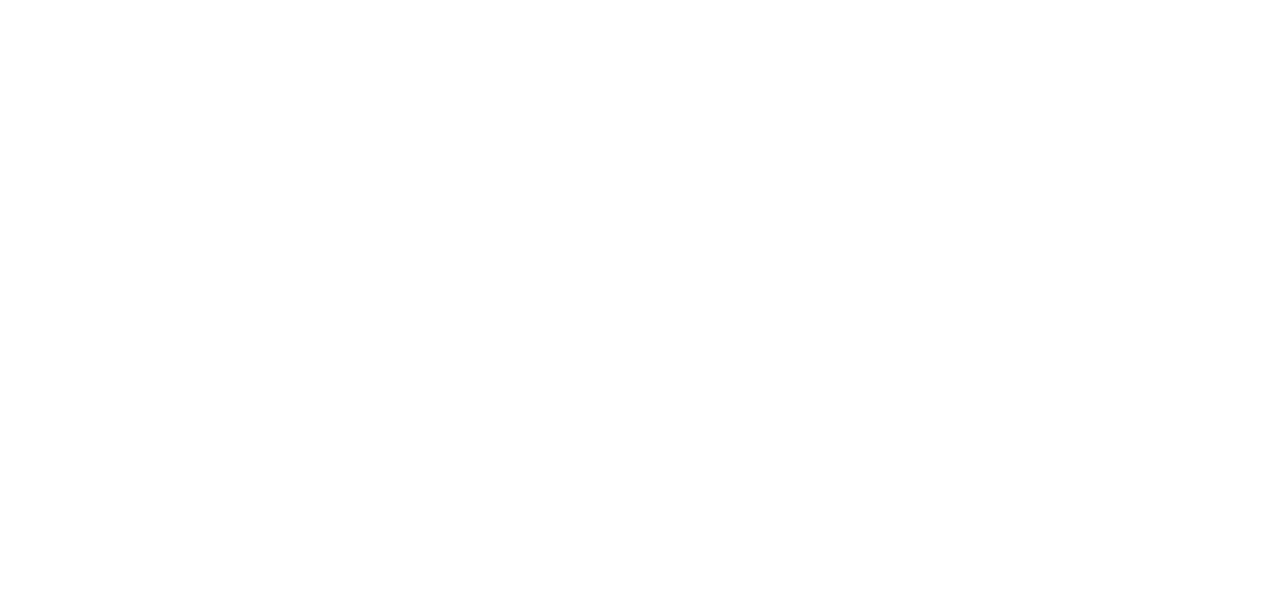
<file: events.html>
<!DOCTYPE html>
<html class="wide wow-animation" lang="en">
  <head>
    <title>Events</title>
    <meta charset="utf-8">
    <meta name="viewport" content="width=device-width, height=device-height, initial-scale=1.0">
    <meta http-equiv="X-UA-Compatible" content="IE=edge">
    <link rel="icon" href="images/favicon.ico" type="image/x-icon">
    <link rel="stylesheet" type="text/css" href="//fonts.googleapis.com/css?family=Roboto:400,500%7CIbarra+Real+Nova:400,600,600i,700">
    <link rel="stylesheet" href="css/bootstrap.css">
    <link rel="stylesheet" href="css/fonts.css">
    <link rel="stylesheet" href="css/style.css">
    <style>.ie-panel{display: none;background: #212121;padding: 10px 0;box-shadow: 3px 3px 5px 0 rgba(0,0,0,.3);clear: both;text-align:center;position: relative;z-index: 1;} html.ie-10 .ie-panel, html.lt-ie-10 .ie-panel {display: block;}</style>
  </head>
  <body>
    <div class="ie-panel"><a href="http://windows.microsoft.com/en-US/internet-explorer/"><img src="images/ie8-panel/warning_bar_0000_us.jpg" height="42" width="820" alt="You are using an outdated browser. For a faster, safer browsing experience, upgrade for free today."></a></div>
    <div class="preloader">
      <div class="preloader-body">
        <div class="cssload-container">
          <div class="cssload-speeding-wheel"></div>
        </div>
        <p>Loading...</p>
      </div>
    </div>
    <div class="page">
      <header class="section page-header">
        <!--RD Navbar-->
        <div class="rd-navbar-wrap">
          <nav class="rd-navbar rd-navbar-classic" data-layout="rd-navbar-fixed" data-sm-layout="rd-navbar-fixed" data-md-layout="rd-navbar-fixed" data-md-device-layout="rd-navbar-fixed" data-lg-layout="rd-navbar-static" data-lg-device-layout="rd-navbar-static" data-xl-layout="rd-navbar-static" data-xl-device-layout="rd-navbar-static" data-lg-stick-up-offset="46px" data-xl-stick-up-offset="46px" data-xxl-stick-up-offset="46px" data-lg-stick-up="true" data-xl-stick-up="true" data-xxl-stick-up="true">
            <div class="rd-navbar-collapse-toggle rd-navbar-fixed-element-1" data-rd-navbar-toggle=".rd-navbar-collapse"><span></span></div>
            <div class="rd-navbar-aside-outer rd-navbar-collapse">
              <div class="rd-navbar-aside">
                <ul class="list-inline list-inline-md">
                  <li>
                    <div class="unit unit-spacing-xs align-items-center">
                      <div class="unit-left"><span class="icon text-middle mdi-phone-in-talk mdi"></span></div>
                      <div class="unit-body"><a href="tel:#">1-800-1234-5671</a></div>
                    </div>
                  </li>
                  <li>
                    <div class="unit unit-spacing-xs align-items-center">
                      <div class="unit-left"><span class="icon text-middle mdi-map-marker mdi"></span></div>
                      <div class="unit-body"><a href="#">178 West 27th Street New York, NY 10012</a></div>
                    </div>
                  </li>
                </ul>
                <ul class="social-list">
                  <li><a href="#"><span class="icon fa fa-youtube-play"></span></a></li>
                  <li><a href="#"><span class="icon fa fa-twitter"></span></a></li>
                  <li><a href="#"><span class="icon fa fa-facebook-f"></span></a></li>
                  <li><a href="#"><span class="icon fa fa-rss"></span></a></li>
                </ul>
              </div>
            </div>
            <div class="rd-navbar-main-outer">
              <div class="rd-navbar-main">
                <!--RD Navbar Panel-->
                <div class="rd-navbar-panel">
                  <!--RD Navbar Toggle-->
                  <button class="rd-navbar-toggle" data-rd-navbar-toggle=".rd-navbar-nav-wrap"><span></span></button>
                  <!--RD Navbar Brand-->
                  <div class="rd-navbar-brand">
                    <!--Brand--><a class="brand" href="index.html"><img class="brand-logo-dark" src="images/logo-default-189x54.png" alt="" width="94" height="27"/><img class="brand-logo-light" src="images/logo-default-189x54.png" alt="" width="94" height="27"/></a>
                  </div>
                </div>
                <div class="rd-navbar-main-element">
                  <div class="rd-navbar-nav-wrap">
                    <ul class="rd-navbar-nav">
                      <li class="rd-nav-item"><a class="rd-nav-link" href="index.html">Home</a>
                      </li>
                      <li class="rd-nav-item"><a class="rd-nav-link" href="about-us.html">About Us</a>
                      </li>
                      <li class="rd-nav-item"><a class="rd-nav-link" href="ministries.html">Ministries</a>
                      </li>
                      <li class="rd-nav-item active"><a class="rd-nav-link" href="events.html">Events</a>
                        <ul class="rd-menu rd-navbar-dropdown">
                          <li class="rd-dropdown-item"><a class="rd-dropdown-link" href="single-event.html">Single Event</a>
                          </li>
                        </ul>
                      </li>
                      <li class="rd-nav-item"><a class="rd-nav-link" href="contacts.html">Contacts</a>
                      </li>
                    </ul>
                  </div>
                </div>
              </div>
            </div>
          </nav>
        </div>
      </header>
      <!-- Breadcrumbs-->
      <section class="breadcrumbs-custom bg-image simple-breadcrumbs" data-preset='{"title":"Breadcrumbs","category":"header","reload":false,"id":"breadcrumbs"}'>
        <div class="container">
          <div class="h1 breadcrumbs-custom-title">Latest events</div>
          <ul class="breadcrumbs-custom-path">
            <li><a href="index.html">Home</a></li>
            <li class="active">Events</li>
          </ul>
        </div>
      </section>
      <section class="section section-lg bg-default">
        <div class="container">
          <div class="row row-xl-100">
            <div class="col-12">
              <div class="post-modern-box bg-image-3 bg-img-3 context-dark">
                <div class="post-date">Oct 24, 2020</div>
                <h2>Caring about the community & serving</h2><a class="location" href="#"><span class="icon mdi-map-marker mdi"></span>178 West 27th Street New York, NY 10012</a><a class="shadow btn btn-icon btn-icon-right btn-primary btn-svg offset-xl-50" href="single-event.html" data-wow-delay=".3s"><span class="svg-icon">
                    <svg xmlns="http://www.w3.org/2000/svg" width="18" height="10" viewbox="0 0 18 10" fill="#fff">
                      <path d="M13 10V6H0V4H13V0L18 5L13 10Z" fill=""></path>
                    </svg></span><span>Read more</span></a>
              </div>
            </div>
            <div class="col-12">
              <div class="row row-narrow-50 row-30">
                <div class="col-lg-4">
                  <div class="post-classic sm">
                    <div class="post-classic__media"><a href="single-event.html"><img src="images/event-1-390x273.jpg" alt="" width="390" height="273"/></a></div>
                    <div class="post-classic__caption"><span class="post-info">Rise Church,  January 23, 2020 </span>
                      <h3 class="post-title"><a href="single-event.html">The Struggle with Fellowship</a></h3><a class="btn btn-icon btn-icon-right btn-transparent btn-svg" href="single-event.html"><span class="svg-icon">
                          <svg xmlns="http://www.w3.org/2000/svg" width="18" height="10" viewbox="0 0 18 10">
                            <path d="M13 10V6H0V4H13V0L18 5L13 10Z" fill=""></path>
                          </svg></span><span>Read More</span></a>
                    </div>
                  </div>
                </div>
                <div class="col-lg-4">
                  <div class="post-classic sm">
                    <div class="post-classic__media"><a href="single-event.html"><img src="images/event-2-390x273.jpg" alt="" width="390" height="273"/></a></div>
                    <div class="post-classic__caption"><span class="post-info">Rise Church,  January 23, 2020 </span>
                      <h3 class="post-title"><a href="single-event.html">The Dissappointment With Your Pastor</a></h3><a class="btn btn-icon btn-icon-right btn-transparent btn-svg" href="single-event.html"><span class="svg-icon">
                          <svg xmlns="http://www.w3.org/2000/svg" width="18" height="10" viewbox="0 0 18 10">
                            <path d="M13 10V6H0V4H13V0L18 5L13 10Z" fill=""></path>
                          </svg></span><span>Read More</span></a>
                    </div>
                  </div>
                </div>
                <div class="col-lg-4">
                  <div class="post-classic sm">
                    <div class="post-classic__media"><a href="single-event.html"><img src="images/event-3-390x273.jpg" alt="" width="390" height="273"/></a></div>
                    <div class="post-classic__caption"><span class="post-info">Rise Church,  January 23, 2020 </span>
                      <h3 class="post-title"><a href="single-event.html">The Importance of Faithful Laymen</a></h3><a class="btn btn-icon btn-icon-right btn-transparent btn-svg" href="single-event.html"><span class="svg-icon">
                          <svg xmlns="http://www.w3.org/2000/svg" width="18" height="10" viewbox="0 0 18 10">
                            <path d="M13 10V6H0V4H13V0L18 5L13 10Z" fill=""></path>
                          </svg></span><span>Read More</span></a>
                    </div>
                  </div>
                </div>
              </div>
            </div>
            <div class="col-12">
              <div class="post-modern-box bg-image-3 bg-img-4 context-dark">
                <div class="post-date">Dec 25, 2020</div>
                <h2>Christmas Eve Lessons and Carols</h2><a class="location" href="#"><span class="icon mdi-map-marker mdi"></span>178 West 27th Street New York, NY 10012</a><a class="shadow btn btn-icon btn-icon-right btn-primary btn-svg offset-xl-50" href="single-event.html" data-wow-delay=".3s"><span class="svg-icon">
                    <svg xmlns="http://www.w3.org/2000/svg" width="18" height="10" viewbox="0 0 18 10" fill="#fff">
                      <path d="M13 10V6H0V4H13V0L18 5L13 10Z" fill=""></path>
                    </svg></span><span>Read more</span></a>
              </div>
            </div>
            <div class="col-12">
              <div class="row row-narrow-50 row-30">
                <div class="col-lg-4">
                  <div class="post-classic sm">
                    <div class="post-classic__media"><a href="single-event.html"><img src="images/event-4-390x273.jpg" alt="" width="390" height="273"/></a></div>
                    <div class="post-classic__caption"><span class="post-info">Rise Church,  January 23, 2020 </span>
                      <h3 class="post-title"><a href="single-event.html">Why Do Sermons Matter? Live Discussion</a></h3><a class="btn btn-icon btn-icon-right btn-transparent btn-svg" href="single-event.html"><span class="svg-icon">
                          <svg xmlns="http://www.w3.org/2000/svg" width="18" height="10" viewbox="0 0 18 10">
                            <path d="M13 10V6H0V4H13V0L18 5L13 10Z" fill=""></path>
                          </svg></span><span>Read More</span></a>
                    </div>
                  </div>
                </div>
                <div class="col-lg-4">
                  <div class="post-classic sm">
                    <div class="post-classic__media"><a href="single-event.html"><img src="images/event-5-390x273.jpg" alt="" width="390" height="273"/></a></div>
                    <div class="post-classic__caption"><span class="post-info">Rise Church,  January 23, 2020 </span>
                      <h3 class="post-title"><a href="single-event.html"> The Power of Faith in Your Everyday Life</a></h3><a class="btn btn-icon btn-icon-right btn-transparent btn-svg" href="single-event.html"><span class="svg-icon">
                          <svg xmlns="http://www.w3.org/2000/svg" width="18" height="10" viewbox="0 0 18 10">
                            <path d="M13 10V6H0V4H13V0L18 5L13 10Z" fill=""></path>
                          </svg></span><span>Read More</span></a>
                    </div>
                  </div>
                </div>
                <div class="col-lg-4">
                  <div class="post-classic sm">
                    <div class="post-classic__media"><a href="single-event.html"><img src="images/event-6-390x273.jpg" alt="" width="390" height="273"/></a></div>
                    <div class="post-classic__caption"><span class="post-info">Rise Church,  January 23, 2020 </span>
                      <h3 class="post-title"><a href="single-event.html">The Rules of Modern Christian Dating</a></h3><a class="btn btn-icon btn-icon-right btn-transparent btn-svg" href="single-event.html"><span class="svg-icon">
                          <svg xmlns="http://www.w3.org/2000/svg" width="18" height="10" viewbox="0 0 18 10">
                            <path d="M13 10V6H0V4H13V0L18 5L13 10Z" fill=""></path>
                          </svg></span><span>Read More</span></a>
                    </div>
                  </div>
                </div>
              </div>
            </div>
          </div>
        </div>
      </section>
      <footer class="section footer-classic">
        <div class="footer-body">
          <div class="container">
            <div class="row justify-content-xl-between row-40 justify-content-lg-center">
              <div class="col-lg-6">
                <div class="row row-20">
                  <div class="col-sm-4 col-6 wow fadeInUp" data-wow-delay=".1s">
                    <div class="footer-title">Who We Are</div>
                    <ul class="nav-list">
                      <li><a href="about-us.html">About Us</a></li>
                      <li><a href="ministries.html">Ministries</a></li>
                      <li><a href="events.html">Events</a></li>
                      <li><a href="contacts.html">Contacts</a></li>
                    </ul>
                  </div>
                  <div class="col-sm-4 col-6 wow fadeInUp" data-wow-delay=".2s">
                    <div class="footer-title">Info</div>
                    <ul class="nav-list">
                      <li><a href="#">Pastors</a></li>
                      <li><a href="#">Careers</a></li>
                      <li><a href="#">Community</a></li>
                      <li><a href="#">Blog</a></li>
                      <li><a href="#">Gallery</a></li>
                    </ul>
                  </div>
                  <div class="col-sm-4 col-6 wow fadeInUp" data-wow-delay=".3s">
                    <div class="footer-title">Help</div>
                    <ul class="nav-list">
                      <li><a href="#">Donate Now</a></li>
                      <li><a href="#">FAQ</a></li>
                      <li><a href="privacy-policy.html">Privacy Policy</a></li>
                    </ul>
                  </div>
                </div>
              </div>
              <div class="col-lg-5 inset-right-100 wow fadeInRight" data-wow-delay=".3s">
                <div class="footer-title">Contact us</div>
                <ul class="contact-list">
                  <li>178 West 27th Street New York, NY 10012 Questions? Please write us at:<a class="link-secondary" href="mailto:#">info@demolink.org</a></li>
                  <li><span>Call us:</span><a class="phone" href="tel:#">+1 705 55 50 000</a></li>
                </ul>
                <ul class="social-list">
                  <li><a href="#"><span class="icon fa fa-youtube-play"></span></a></li>
                  <li><a href="#"><span class="icon fa fa-twitter"></span></a></li>
                  <li><a href="#"><span class="icon fa fa-facebook-f"></span></a></li>
                  <li><a href="#"><span class="icon fa fa-rss"></span></a></li>
                </ul>
              </div>
            </div>
          </div>
        </div>
        <div class="footer-aside">
          <div class="container">
            <div class="row row-xl-40">
              <div class="col-12 wow fadeInUp" data-wow-delay=".2s">
                <p>Rise Church is a Family of Faith that is committed to Bible teaching and joyful worship. Children, youth and adults of all ages are ministered to and given opportunities to serve the Lord by serving others. You are invited to join us and experience what it is like to be a part of the family. We have much to offer you. Rise is a state Church where each person is made to feel welcomed and wanted. We take seriously our mission statement, which is "To Know Jesus and make Him known; To Follow the Leadership of the Holy Spirit; and to Take God's Word to God's World."</p>
              </div>
              <div class="col-12 wow fadeInUp" data-wow-delay=".4s">
                <p class="rights"><span>&copy;&nbsp; </span><span class="copyright-year"></span><span>&nbsp;</span><span>Rise</span><span>.&nbsp;</span><span>All Rights Reserved.</span></p>
              </div>
            </div>
          </div>
        </div>
      </footer>
    </div>
    <div class="snackbars" id="form-output-global"></div>
    <script src="js/core.min.js"></script>
    <script src="js/script.js"></script>
  </body>
</html>
</file>
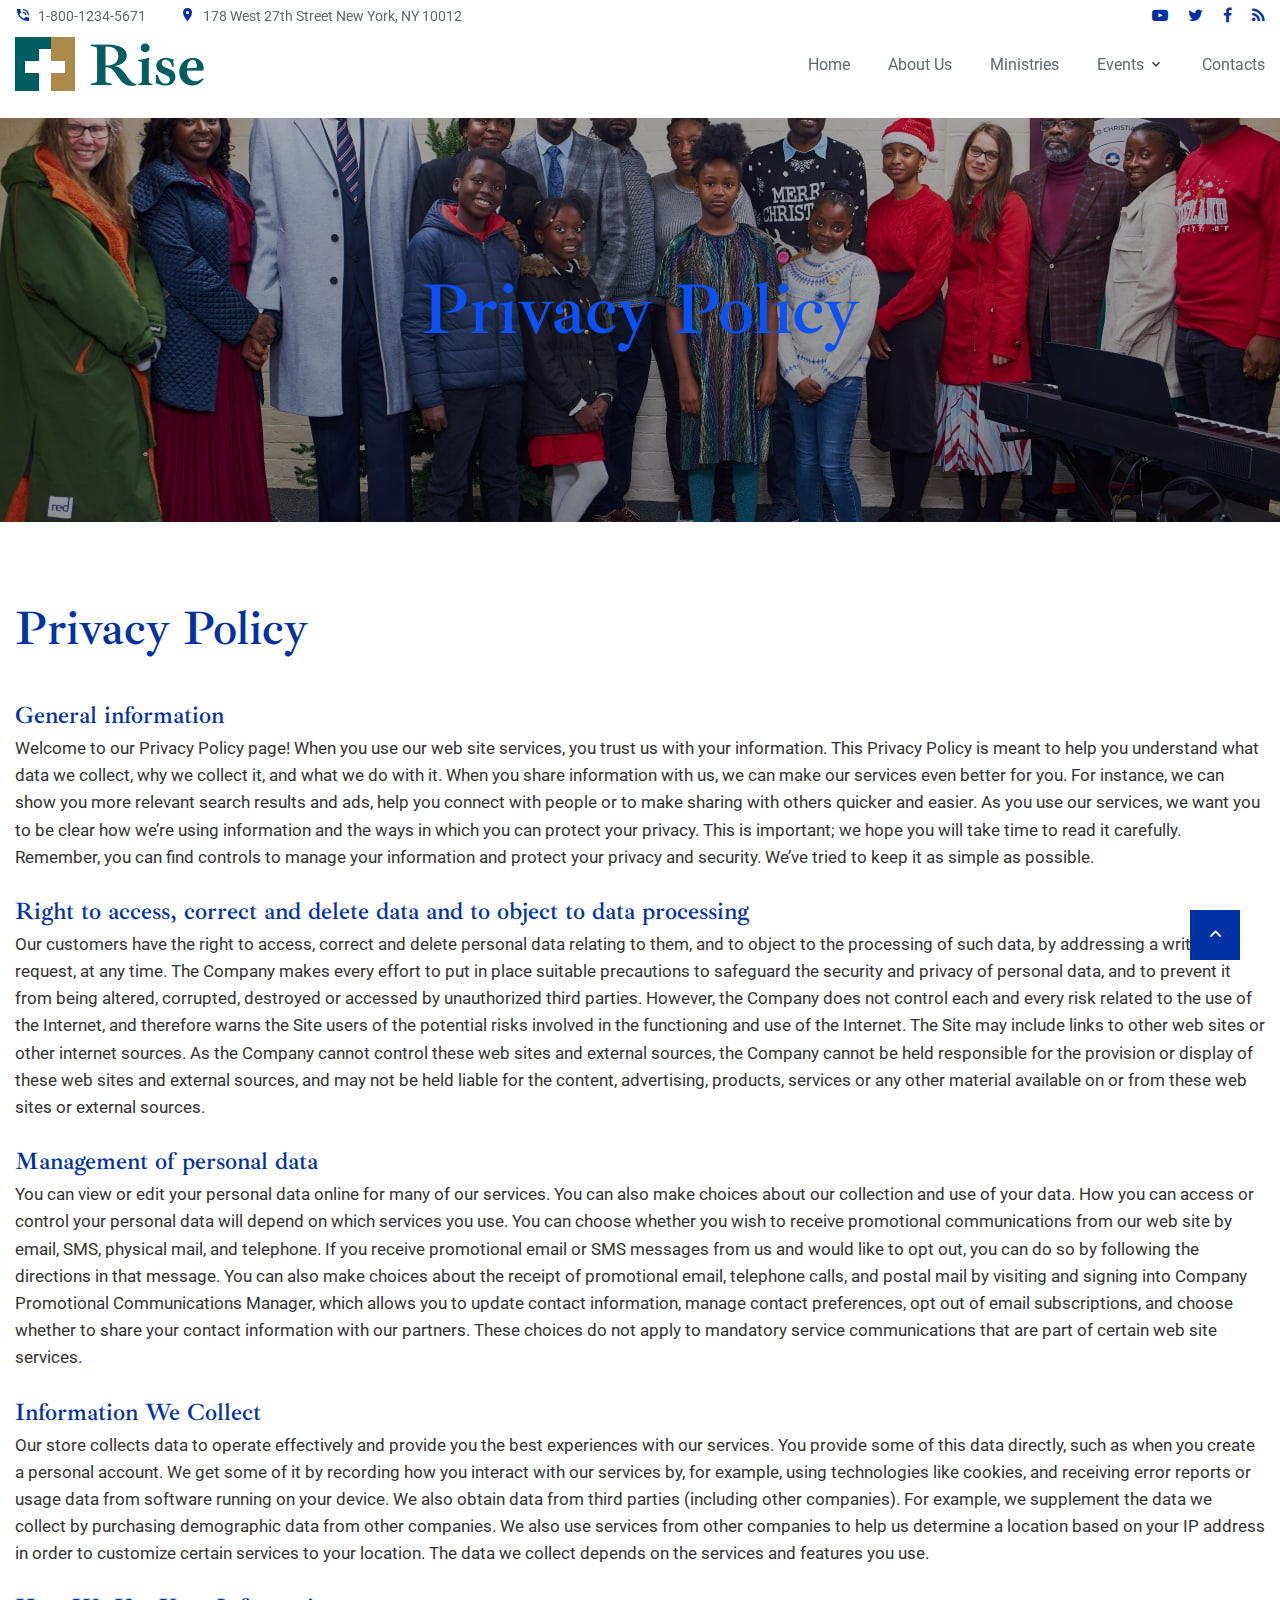
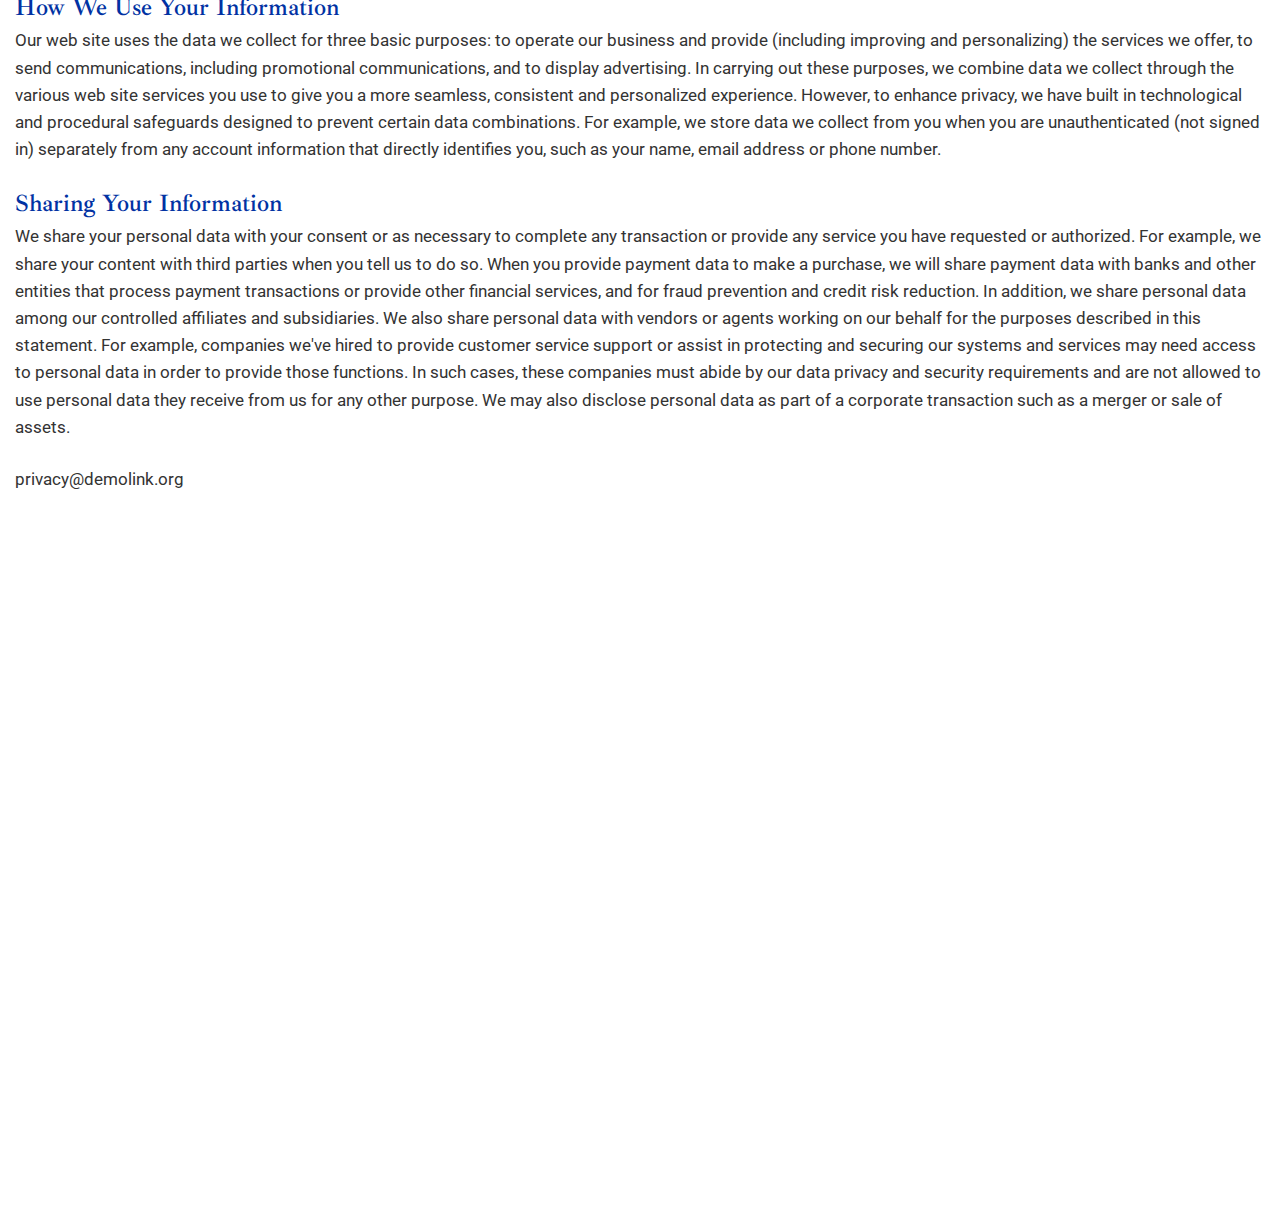
<file: privacy-policy.html>
<!DOCTYPE html>
<html class="wide wow-animation" lang="en">
  <head>
    <title>Privacy Policy</title>
    <meta charset="utf-8">
    <meta name="viewport" content="width=device-width, height=device-height, initial-scale=1.0">
    <meta http-equiv="X-UA-Compatible" content="IE=edge">
    <link rel="icon" href="images/favicon.ico" type="image/x-icon">
    <link rel="stylesheet" type="text/css" href="//fonts.googleapis.com/css?family=Roboto:400,500%7CIbarra+Real+Nova:400,600,600i,700">
    <link rel="stylesheet" href="css/bootstrap.css">
    <link rel="stylesheet" href="css/fonts.css">
    <link rel="stylesheet" href="css/style.css">
    <style>.ie-panel{display: none;background: #212121;padding: 10px 0;box-shadow: 3px 3px 5px 0 rgba(0,0,0,.3);clear: both;text-align:center;position: relative;z-index: 1;} html.ie-10 .ie-panel, html.lt-ie-10 .ie-panel {display: block;}</style>
  </head>
  <body>
    <div class="ie-panel"><a href="http://windows.microsoft.com/en-US/internet-explorer/"><img src="images/ie8-panel/warning_bar_0000_us.jpg" height="42" width="820" alt="You are using an outdated browser. For a faster, safer browsing experience, upgrade for free today."></a></div>
    <div class="preloader">
      <div class="preloader-body">
        <div class="cssload-container">
          <div class="cssload-speeding-wheel"></div>
        </div>
        <p>Loading...</p>
      </div>
    </div>
    <div class="page">
      <header class="section page-header">
        <!--RD Navbar-->
        <div class="rd-navbar-wrap">
          <nav class="rd-navbar rd-navbar-classic" data-layout="rd-navbar-fixed" data-sm-layout="rd-navbar-fixed" data-md-layout="rd-navbar-fixed" data-md-device-layout="rd-navbar-fixed" data-lg-layout="rd-navbar-static" data-lg-device-layout="rd-navbar-static" data-xl-layout="rd-navbar-static" data-xl-device-layout="rd-navbar-static" data-lg-stick-up-offset="46px" data-xl-stick-up-offset="46px" data-xxl-stick-up-offset="46px" data-lg-stick-up="true" data-xl-stick-up="true" data-xxl-stick-up="true">
            <div class="rd-navbar-collapse-toggle rd-navbar-fixed-element-1" data-rd-navbar-toggle=".rd-navbar-collapse"><span></span></div>
            <div class="rd-navbar-aside-outer rd-navbar-collapse">
              <div class="rd-navbar-aside">
                <ul class="list-inline list-inline-md">
                  <li>
                    <div class="unit unit-spacing-xs align-items-center">
                      <div class="unit-left"><span class="icon text-middle mdi-phone-in-talk mdi"></span></div>
                      <div class="unit-body"><a href="tel:#">1-800-1234-5671</a></div>
                    </div>
                  </li>
                  <li>
                    <div class="unit unit-spacing-xs align-items-center">
                      <div class="unit-left"><span class="icon text-middle mdi-map-marker mdi"></span></div>
                      <div class="unit-body"><a href="#">178 West 27th Street New York, NY 10012</a></div>
                    </div>
                  </li>
                </ul>
                <ul class="social-list">
                  <li><a href="#"><span class="icon fa fa-youtube-play"></span></a></li>
                  <li><a href="#"><span class="icon fa fa-twitter"></span></a></li>
                  <li><a href="#"><span class="icon fa fa-facebook-f"></span></a></li>
                  <li><a href="#"><span class="icon fa fa-rss"></span></a></li>
                </ul>
              </div>
            </div>
            <div class="rd-navbar-main-outer">
              <div class="rd-navbar-main">
                <!--RD Navbar Panel-->
                <div class="rd-navbar-panel">
                  <!--RD Navbar Toggle-->
                  <button class="rd-navbar-toggle" data-rd-navbar-toggle=".rd-navbar-nav-wrap"><span></span></button>
                  <!--RD Navbar Brand-->
                  <div class="rd-navbar-brand">
                    <!--Brand--><a class="brand" href="index.html"><img class="brand-logo-dark" src="images/logo-default-189x54.png" alt="" width="94" height="27"/><img class="brand-logo-light" src="images/logo-default-189x54.png" alt="" width="94" height="27"/></a>
                  </div>
                </div>
                <div class="rd-navbar-main-element">
                  <div class="rd-navbar-nav-wrap">
                    <ul class="rd-navbar-nav">
                      <li class="rd-nav-item"><a class="rd-nav-link" href="index.html">Home</a>
                      </li>
                      <li class="rd-nav-item"><a class="rd-nav-link" href="about-us.html">About Us</a>
                      </li>
                      <li class="rd-nav-item"><a class="rd-nav-link" href="ministries.html">Ministries</a>
                      </li>
                      <li class="rd-nav-item"><a class="rd-nav-link" href="events.html">Events</a>
                        <ul class="rd-menu rd-navbar-dropdown">
                          <li class="rd-dropdown-item"><a class="rd-dropdown-link" href="single-event.html">Single Event</a>
                          </li>
                        </ul>
                      </li>
                      <li class="rd-nav-item"><a class="rd-nav-link" href="contacts.html">Contacts</a>
                      </li>
                    </ul>
                  </div>
                </div>
              </div>
            </div>
          </nav>
        </div>
      </header>
      <!-- Breadcrumbs-->
      <section class="breadcrumbs-custom bg-image bg-none" data-preset='{"title":"Breadcrumbs","category":"header","reload":false,"id":"breadcrumbs"}'>
        <div class="container">
          <div class="h1 breadcrumbs-custom-title">Privacy Policy</div>
          <ul class="breadcrumbs-custom-path">
            <li><a href="index.html">Home</a></li>
            <li class="active">Privacy Policy</li>
          </ul>
        </div>
      </section>
      <!--Privacy Policy-->
      <section class="section section-md bg-default">
        <div class="container">
          <h2>Privacy Policy</h2>
          <!--Terms list-->
          <dl class="list-terms">
            <dt class="h4">General information</dt>
            <dd>Welcome to our Privacy Policy page! When you use our web site services, you trust us with your information. This Privacy Policy is meant to help you understand what data we collect, why we collect it, and what we do with it. When you share information with us, we can make our services even better for you. For instance, we can show you more relevant search results and ads, help you connect with people or to make sharing with others quicker and easier. As you use our services, we want you to be clear how we’re using information and the ways in which you can protect your privacy. This is important; we hope you will take time to read it carefully. Remember, you can find controls to manage your information and protect your privacy and security. We’ve tried to keep it as simple as possible.</dd>
            <dt class="h4">Right to access, correct and delete data and to object to data processing</dt>
            <dd>Our customers have the right to access, correct and delete personal data relating to them, and to object to the processing of such data, by addressing a written request, at any time. The Company makes every effort to put in place suitable precautions to safeguard the security and privacy of personal data, and to prevent it from being altered, corrupted, destroyed or accessed by unauthorized third parties. However, the Company does not control each and every risk related to the use of the Internet, and therefore warns the Site users of the potential risks involved in the functioning and use of the Internet. The Site may include links to other web sites or other internet sources. As the Company cannot control these web sites and external sources, the Company cannot be held responsible for the provision or display of these web sites and external sources, and may not be held liable for the content, advertising, products, services or any other material available on or from these web sites or external sources.</dd>
            <dt class="h4">Management of personal data</dt>
            <dd>You can view or edit your personal data online for many of our services. You can also make choices about our collection and use of your data. How you can access or control your personal data will depend on which services you use. You can choose whether you wish to receive promotional communications from our web site by email, SMS, physical mail, and telephone. If you receive promotional email or SMS messages from us and would like to opt out, you can do so by following the directions in that message. You can also make choices about the receipt of promotional email, telephone calls, and postal mail by visiting and signing into Company Promotional Communications Manager, which allows you to update contact information, manage contact preferences, opt out of email subscriptions, and choose whether to share your contact information with our partners. These choices do not apply to mandatory service communications that are part of certain web site services.</dd>
            <dt class="h4">Information We Collect</dt>
            <dd>Our store collects data to operate effectively and provide you the best experiences with our services. You provide some of this data directly, such as when you create a personal account. We get some of it by recording how you interact with our services by, for example, using technologies like cookies, and receiving error reports or usage data from software running on your device. We also obtain data from third parties (including other companies). For example, we supplement the data we collect by purchasing demographic data from other companies. We also use services from other companies to help us determine a location based on your IP address in order to customize certain services to your location. The data we collect depends on the services and features you use.</dd>
            <dt class="h4">How We Use Your Information</dt>
            <dd>Our web site uses the data we collect for three basic purposes: to operate our business and provide (including improving and personalizing) the services we offer, to send communications, including promotional communications, and to display advertising. In carrying out these purposes, we combine data we collect through the various web site services you use to give you a more seamless, consistent and personalized experience. However, to enhance privacy, we have built in technological and procedural safeguards designed to prevent certain data combinations. For example, we store data we collect from you when you are unauthenticated (not signed in) separately from any account information that directly identifies you, such as your name, email address or phone number.</dd>
            <dt class="h4">Sharing Your Information</dt>
            <dd>We share your personal data with your consent or as necessary to complete any transaction or provide any service you have requested or authorized. For example, we share your content with third parties when you tell us to do so. When you provide payment data to make a purchase, we will share payment data with banks and other entities that process payment transactions or provide other financial services, and for fraud prevention and credit risk reduction. In addition, we share personal data among our controlled affiliates and subsidiaries. We also share personal data with vendors or agents working on our behalf for the purposes described in this statement. For example, companies we've hired to provide customer service support or assist in protecting and securing our systems and services may need access to personal data in order to provide those functions. In such cases, these companies must abide by our data privacy and security requirements and are not allowed to use personal data they receive from us for any other purpose. We may also disclose personal data as part of a corporate transaction such as a merger or sale of assets.</dd>
          </dl>
          <p><a href="mailto:#">privacy@demolink.org</a></p>
        </div>
      </section>
      <footer class="section footer-classic">
        <div class="footer-body">
          <div class="container">
            <div class="row justify-content-xl-between row-40 justify-content-lg-center">
              <div class="col-lg-6">
                <div class="row row-20">
                  <div class="col-sm-4 col-6 wow fadeInUp" data-wow-delay=".1s">
                    <div class="footer-title">Who We Are</div>
                    <ul class="nav-list">
                      <li><a href="about-us.html">About Us</a></li>
                      <li><a href="ministries.html">Ministries</a></li>
                      <li><a href="events.html">Events</a></li>
                      <li><a href="contacts.html">Contacts</a></li>
                    </ul>
                  </div>
                  <div class="col-sm-4 col-6 wow fadeInUp" data-wow-delay=".2s">
                    <div class="footer-title">Info</div>
                    <ul class="nav-list">
                      <li><a href="#">Pastors</a></li>
                      <li><a href="#">Careers</a></li>
                      <li><a href="#">Community</a></li>
                      <li><a href="#">Blog</a></li>
                      <li><a href="#">Gallery</a></li>
                    </ul>
                  </div>
                  <div class="col-sm-4 col-6 wow fadeInUp" data-wow-delay=".3s">
                    <div class="footer-title">Help</div>
                    <ul class="nav-list">
                      <li><a href="#">Donate Now</a></li>
                      <li><a href="#">FAQ</a></li>
                      <li><a href="privacy-policy.html">Privacy Policy</a></li>
                    </ul>
                  </div>
                </div>
              </div>
              <div class="col-lg-5 inset-right-100 wow fadeInRight" data-wow-delay=".3s">
                <div class="footer-title">Contact us</div>
                <ul class="contact-list">
                  <li>178 West 27th Street New York, NY 10012 Questions? Please write us at:<a class="link-secondary" href="mailto:#">info@demolink.org</a></li>
                  <li><span>Call us:</span><a class="phone" href="tel:#">+1 705 55 50 000</a></li>
                </ul>
                <ul class="social-list">
                  <li><a href="#"><span class="icon fa fa-youtube-play"></span></a></li>
                  <li><a href="#"><span class="icon fa fa-twitter"></span></a></li>
                  <li><a href="#"><span class="icon fa fa-facebook-f"></span></a></li>
                  <li><a href="#"><span class="icon fa fa-rss"></span></a></li>
                </ul>
              </div>
            </div>
          </div>
        </div>
        <div class="footer-aside">
          <div class="container">
            <div class="row row-xl-40">
              <div class="col-12 wow fadeInUp" data-wow-delay=".2s">
                <p>Rise Church is a Family of Faith that is committed to Bible teaching and joyful worship. Children, youth and adults of all ages are ministered to and given opportunities to serve the Lord by serving others. You are invited to join us and experience what it is like to be a part of the family. We have much to offer you. Rise is a state Church where each person is made to feel welcomed and wanted. We take seriously our mission statement, which is "To Know Jesus and make Him known; To Follow the Leadership of the Holy Spirit; and to Take God's Word to God's World."</p>
              </div>
              <div class="col-12 wow fadeInUp" data-wow-delay=".4s">
                <p class="rights"><span>&copy;&nbsp; </span><span class="copyright-year"></span><span>&nbsp;</span><span>Rise</span><span>.&nbsp;</span><span>All Rights Reserved.</span></p>
              </div>
            </div>
          </div>
        </div>
      </footer>
    </div>
    <div class="snackbars" id="form-output-global"></div>
    <script src="js/core.min.js"></script>
    <script src="js/script.js"></script>
    <!-- coded by Drel-->
  </body>
</html>
</file>
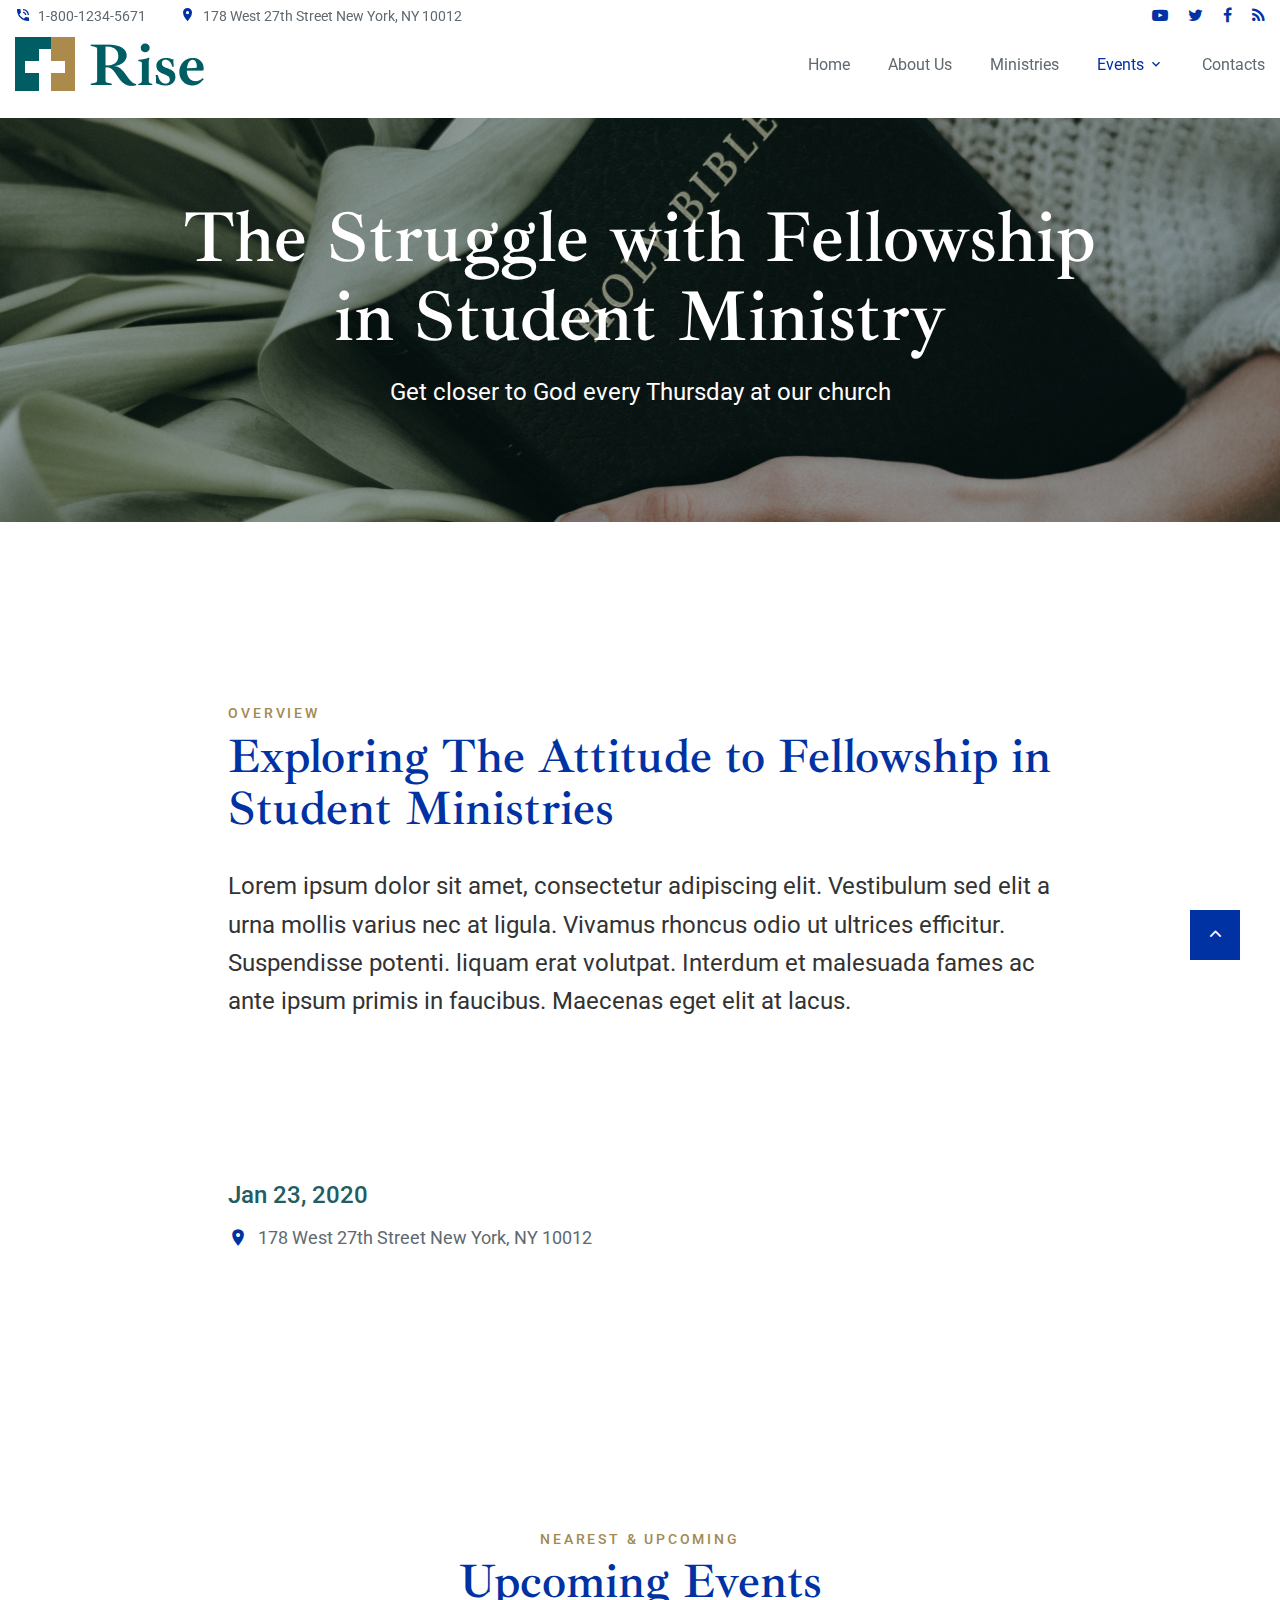
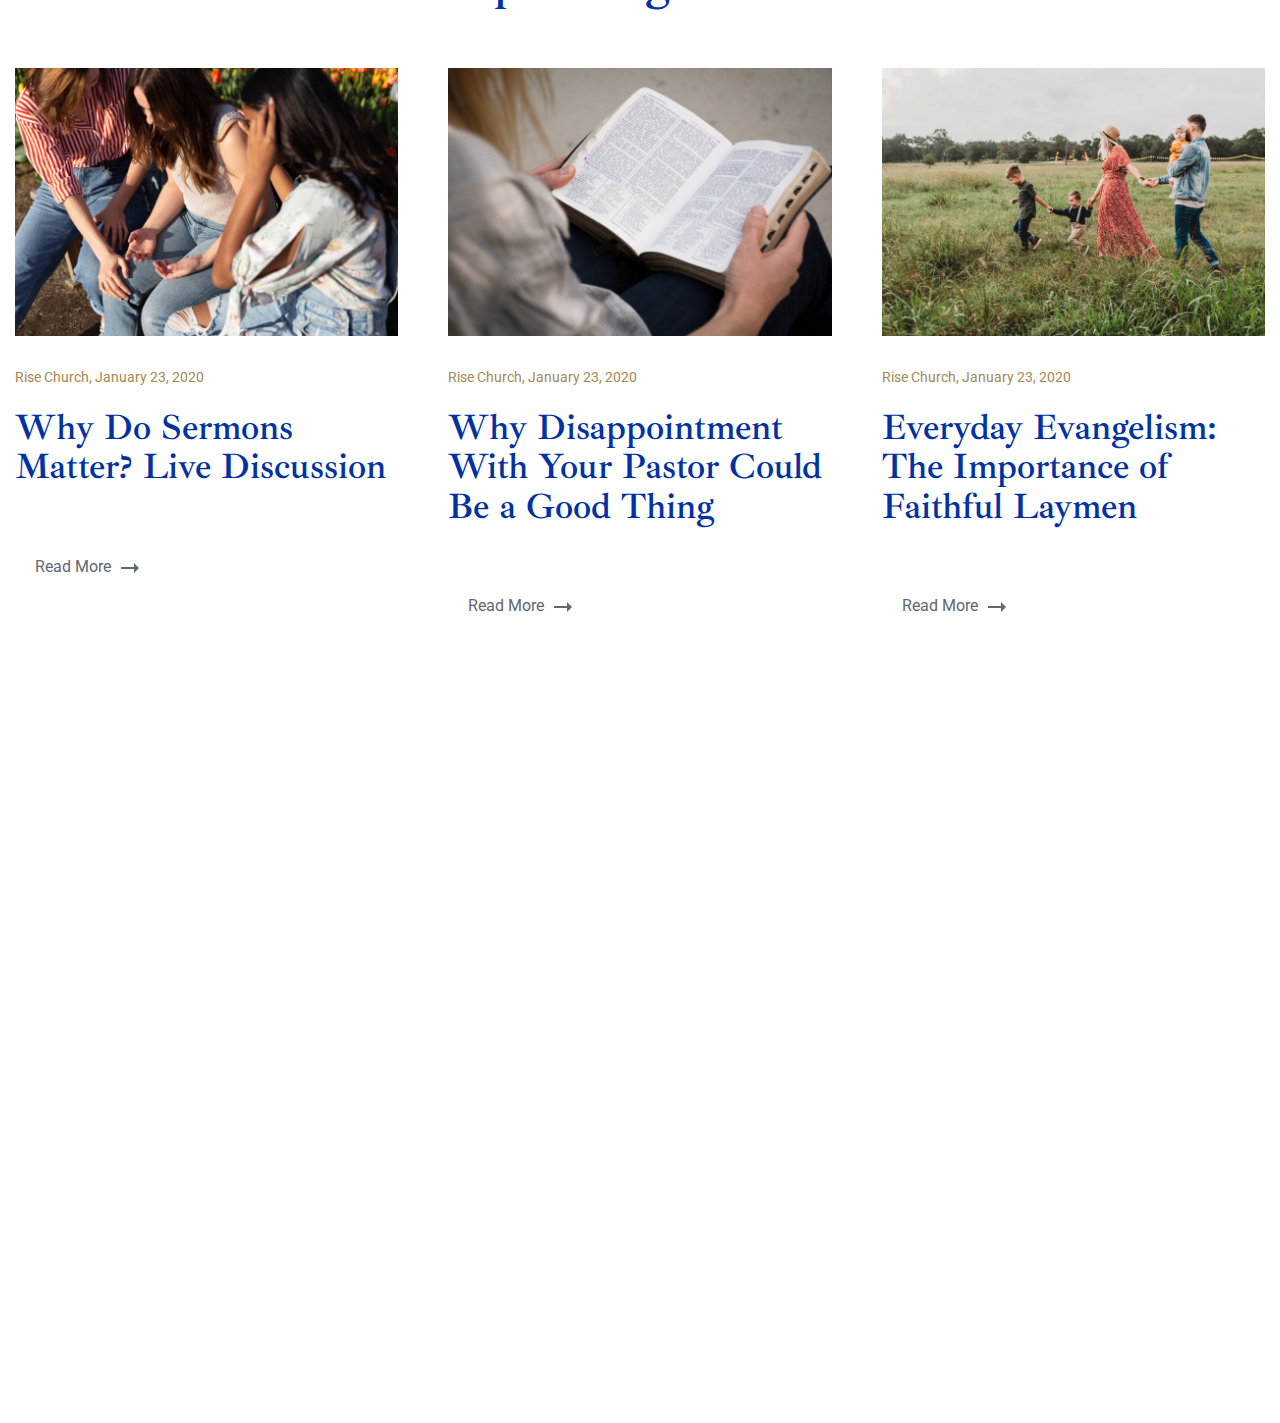
<file: single-event.html>
<!DOCTYPE html>
<html class="wide wow-animation" lang="en">
  <head>
    <title>Single Event</title>
    <meta charset="utf-8">
    <meta name="viewport" content="width=device-width, height=device-height, initial-scale=1.0">
    <meta http-equiv="X-UA-Compatible" content="IE=edge">
    <link rel="icon" href="images/favicon.ico" type="image/x-icon">
    <link rel="stylesheet" type="text/css" href="//fonts.googleapis.com/css?family=Roboto:400,500%7CIbarra+Real+Nova:400,600,600i,700">
    <link rel="stylesheet" href="css/bootstrap.css">
    <link rel="stylesheet" href="css/fonts.css">
    <link rel="stylesheet" href="css/style.css">
    <style>.ie-panel{display: none;background: #212121;padding: 10px 0;box-shadow: 3px 3px 5px 0 rgba(0,0,0,.3);clear: both;text-align:center;position: relative;z-index: 1;} html.ie-10 .ie-panel, html.lt-ie-10 .ie-panel {display: block;}</style>
  </head>
  <body>
    <div class="ie-panel"><a href="http://windows.microsoft.com/en-US/internet-explorer/"><img src="images/ie8-panel/warning_bar_0000_us.jpg" height="42" width="820" alt="You are using an outdated browser. For a faster, safer browsing experience, upgrade for free today."></a></div>
    <div class="preloader">
      <div class="preloader-body">
        <div class="cssload-container">
          <div class="cssload-speeding-wheel"></div>
        </div>
        <p>Loading...</p>
      </div>
    </div>
    <div class="page">
      <header class="section page-header">
        <!--RD Navbar-->
        <div class="rd-navbar-wrap">
          <nav class="rd-navbar rd-navbar-classic" data-layout="rd-navbar-fixed" data-sm-layout="rd-navbar-fixed" data-md-layout="rd-navbar-fixed" data-md-device-layout="rd-navbar-fixed" data-lg-layout="rd-navbar-static" data-lg-device-layout="rd-navbar-static" data-xl-layout="rd-navbar-static" data-xl-device-layout="rd-navbar-static" data-lg-stick-up-offset="46px" data-xl-stick-up-offset="46px" data-xxl-stick-up-offset="46px" data-lg-stick-up="true" data-xl-stick-up="true" data-xxl-stick-up="true">
            <div class="rd-navbar-collapse-toggle rd-navbar-fixed-element-1" data-rd-navbar-toggle=".rd-navbar-collapse"><span></span></div>
            <div class="rd-navbar-aside-outer rd-navbar-collapse">
              <div class="rd-navbar-aside">
                <ul class="list-inline list-inline-md">
                  <li>
                    <div class="unit unit-spacing-xs align-items-center">
                      <div class="unit-left"><span class="icon text-middle mdi-phone-in-talk mdi"></span></div>
                      <div class="unit-body"><a href="tel:#">1-800-1234-5671</a></div>
                    </div>
                  </li>
                  <li>
                    <div class="unit unit-spacing-xs align-items-center">
                      <div class="unit-left"><span class="icon text-middle mdi-map-marker mdi"></span></div>
                      <div class="unit-body"><a href="#">178 West 27th Street New York, NY 10012</a></div>
                    </div>
                  </li>
                </ul>
                <ul class="social-list">
                  <li><a href="#"><span class="icon fa fa-youtube-play"></span></a></li>
                  <li><a href="#"><span class="icon fa fa-twitter"></span></a></li>
                  <li><a href="#"><span class="icon fa fa-facebook-f"></span></a></li>
                  <li><a href="#"><span class="icon fa fa-rss"></span></a></li>
                </ul>
              </div>
            </div>
            <div class="rd-navbar-main-outer">
              <div class="rd-navbar-main">
                <!--RD Navbar Panel-->
                <div class="rd-navbar-panel">
                  <!--RD Navbar Toggle-->
                  <button class="rd-navbar-toggle" data-rd-navbar-toggle=".rd-navbar-nav-wrap"><span></span></button>
                  <!--RD Navbar Brand-->
                  <div class="rd-navbar-brand">
                    <!--Brand--><a class="brand" href="index.html"><img class="brand-logo-dark" src="images/logo-default-189x54.png" alt="" width="94" height="27"/><img class="brand-logo-light" src="images/logo-default-189x54.png" alt="" width="94" height="27"/></a>
                  </div>
                </div>
                <div class="rd-navbar-main-element">
                  <div class="rd-navbar-nav-wrap">
                    <ul class="rd-navbar-nav">
                      <li class="rd-nav-item"><a class="rd-nav-link" href="index.html">Home</a>
                      </li>
                      <li class="rd-nav-item"><a class="rd-nav-link" href="about-us.html">About Us</a>
                      </li>
                      <li class="rd-nav-item"><a class="rd-nav-link" href="ministries.html">Ministries</a>
                      </li>
                      <li class="rd-nav-item active"><a class="rd-nav-link" href="events.html">Events</a>
                        <ul class="rd-menu rd-navbar-dropdown">
                          <li class="rd-dropdown-item active"><a class="rd-dropdown-link" href="single-event.html">Single Event</a>
                          </li>
                        </ul>
                      </li>
                      <li class="rd-nav-item"><a class="rd-nav-link" href="contacts.html">Contacts</a>
                      </li>
                    </ul>
                  </div>
                </div>
              </div>
            </div>
          </nav>
        </div>
      </header>
      <!-- Breadcrumbs-->
      <section class="breadcrumbs-custom bg-image" style="background-image: url(images/breadcrumbs-bg-2.jpg)" data-preset='{"title":"Breadcrumbs","category":"header","reload":false,"id":"breadcrumbs"}'>
        <div class="container">
          <div class="h1 breadcrumbs-custom-title">The Struggle with Fellowship <br class="d-none d-xl-block">  in Student Ministry</div>
          <p class="breadcrumbs-custom-caption">Get closer to God every Thursday at our church</p>
          <ul class="breadcrumbs-custom-path">
            <li><a href="index.html">Home</a></li>
            <li><a href="events.html">Events</a></li>
            <li class="active">Single Event</li>
          </ul>
        </div>
      </section>
      <section class="section section-lg bg-default">
        <div class="container">
          <div class="row justify-content-center">
            <div class="col-xl-8 col-lg-10">
              <div class="pre-title wow fadeInLeft" data-wow-delay=".1s">overview</div>
              <h2 class="wow fadeInRight" data-wow-delay=".2s">Exploring The Attitude to Fellowship in Student Ministries</h2>
              <p class="text-sm wow fadeInUp" data-wow-delay=".3s">Lorem ipsum dolor sit amet, consectetur adipiscing elit. Vestibulum sed elit a urna mollis varius nec at ligula. Vivamus rhoncus odio ut ultrices efficitur. Suspendisse potenti. liquam erat volutpat. Interdum et malesuada fames ac ante ipsum primis in faucibus. Maecenas eget elit at lacus.</p>
              <p class="text-sm wow fadeInUp" data-wow-delay=".4s"> Vestibulum sed elit a urna mollis varius nec at ligula. Vivamus rhoncus odio ut ultrices efficitur. Suspendisse potenti. liquam erat volutpat.</p>
              <div class="single-event-date offset-xl-50"><span class="date">Jan 23, 2020</span><a class="location" href="#"><span class="icon mdi-map-marker mdi"></span>178 West 27th Street New York, NY 10012</a></div><a class="shadow btn btn-icon btn-icon-right btn-secondary btn-svg offset-xl-55 wow fadeInUp" href="about-us.html" data-wow-delay=".3s"><span class="svg-icon">
                  <svg xmlns="http://www.w3.org/2000/svg" width="18" height="10" viewbox="0 0 18 10" fill="#fff">
                    <path d="M13 10V6H0V4H13V0L18 5L13 10Z" fill=""></path>
                  </svg></span><span>Register here</span></a>
            </div>
          </div>
        </div>
      </section>
      <section class="section section-lg bg-default">
        <div class="container">
          <div class="pre-title text-center">Nearest & Upcoming</div>
          <h2 class="text-center">Upcoming Events</h2>
          <div class="row row-narrow-50 row-30 row-xl">
            <div class="col-lg-4">
              <div class="post-classic sm">
                <div class="post-classic__media"><a href="#"><img src="images/event-4-390x273.jpg" alt="" width="390" height="273"/></a></div>
                <div class="post-classic__caption"><span class="post-info">Rise Church,  January 23, 2020 </span>
                  <h3 class="post-title"><a href="#">Why Do Sermons Matter? Live Discussion</a></h3><a class="btn btn-icon btn-icon-right btn-transparent btn-svg" href="#"><span class="svg-icon">
                      <svg xmlns="http://www.w3.org/2000/svg" width="18" height="10" viewbox="0 0 18 10">
                        <path d="M13 10V6H0V4H13V0L18 5L13 10Z" fill=""></path>
                      </svg></span><span>Read More</span></a>
                </div>
              </div>
            </div>
            <div class="col-lg-4">
              <div class="post-classic sm">
                <div class="post-classic__media"><a href="#"><img src="images/event-5-390x273.jpg" alt="" width="390" height="273"/></a></div>
                <div class="post-classic__caption"><span class="post-info">Rise Church,  January 23, 2020 </span>
                  <h3 class="post-title"><a href="#">Why Disappointment With Your Pastor Could Be a Good Thing</a></h3><a class="btn btn-icon btn-icon-right btn-transparent btn-svg" href="#"><span class="svg-icon">
                      <svg xmlns="http://www.w3.org/2000/svg" width="18" height="10" viewbox="0 0 18 10">
                        <path d="M13 10V6H0V4H13V0L18 5L13 10Z" fill=""></path>
                      </svg></span><span>Read More</span></a>
                </div>
              </div>
            </div>
            <div class="col-lg-4">
              <div class="post-classic sm">
                <div class="post-classic__media"><a href="#"><img src="images/event-6-390x273.jpg" alt="" width="390" height="273"/></a></div>
                <div class="post-classic__caption"><span class="post-info">Rise Church,  January 23, 2020 </span>
                  <h3 class="post-title"><a href="#">Everyday Evangelism: The Importance of Faithful Laymen</a></h3><a class="btn btn-icon btn-icon-right btn-transparent btn-svg" href="#"><span class="svg-icon">
                      <svg xmlns="http://www.w3.org/2000/svg" width="18" height="10" viewbox="0 0 18 10">
                        <path d="M13 10V6H0V4H13V0L18 5L13 10Z" fill=""></path>
                      </svg></span><span>Read More</span></a>
                </div>
              </div>
            </div>
          </div>
        </div>
      </section>
      <footer class="section footer-classic">
        <div class="footer-body">
          <div class="container">
            <div class="row justify-content-xl-between row-40 justify-content-lg-center">
              <div class="col-lg-6">
                <div class="row row-20">
                  <div class="col-sm-4 col-6 wow fadeInUp" data-wow-delay=".1s">
                    <div class="footer-title">Who We Are</div>
                    <ul class="nav-list">
                      <li><a href="about-us.html">About Us</a></li>
                      <li><a href="ministries.html">Ministries</a></li>
                      <li><a href="events.html">Events</a></li>
                      <li><a href="contacts.html">Contacts</a></li>
                    </ul>
                  </div>
                  <div class="col-sm-4 col-6 wow fadeInUp" data-wow-delay=".2s">
                    <div class="footer-title">Info</div>
                    <ul class="nav-list">
                      <li><a href="#">Pastors</a></li>
                      <li><a href="#">Careers</a></li>
                      <li><a href="#">Community</a></li>
                      <li><a href="#">Blog</a></li>
                      <li><a href="#">Gallery</a></li>
                    </ul>
                  </div>
                  <div class="col-sm-4 col-6 wow fadeInUp" data-wow-delay=".3s">
                    <div class="footer-title">Help</div>
                    <ul class="nav-list">
                      <li><a href="#">Donate Now</a></li>
                      <li><a href="#">FAQ</a></li>
                      <li><a href="privacy-policy.html">Privacy Policy</a></li>
                    </ul>
                  </div>
                </div>
              </div>
              <div class="col-lg-5 inset-right-100 wow fadeInRight" data-wow-delay=".3s">
                <div class="footer-title">Contact us</div>
                <ul class="contact-list">
                  <li>178 West 27th Street New York, NY 10012 Questions? Please write us at:<a class="link-secondary" href="mailto:#">info@demolink.org</a></li>
                  <li><span>Call us:</span><a class="phone" href="tel:#">+1 705 55 50 000</a></li>
                </ul>
                <ul class="social-list">
                  <li><a href="#"><span class="icon fa fa-youtube-play"></span></a></li>
                  <li><a href="#"><span class="icon fa fa-twitter"></span></a></li>
                  <li><a href="#"><span class="icon fa fa-facebook-f"></span></a></li>
                  <li><a href="#"><span class="icon fa fa-rss"></span></a></li>
                </ul>
              </div>
            </div>
          </div>
        </div>
        <div class="footer-aside">
          <div class="container">
            <div class="row row-xl-40">
              <div class="col-12 wow fadeInUp" data-wow-delay=".2s">
                <p>Rise Church is a Family of Faith that is committed to Bible teaching and joyful worship. Children, youth and adults of all ages are ministered to and given opportunities to serve the Lord by serving others. You are invited to join us and experience what it is like to be a part of the family. We have much to offer you. Rise is a state Church where each person is made to feel welcomed and wanted. We take seriously our mission statement, which is "To Know Jesus and make Him known; To Follow the Leadership of the Holy Spirit; and to Take God's Word to God's World."</p>
              </div>
              <div class="col-12 wow fadeInUp" data-wow-delay=".4s">
                <p class="rights"><span>&copy;&nbsp; </span><span class="copyright-year"></span><span>&nbsp;</span><span>Rise</span><span>.&nbsp;</span><span>All Rights Reserved.</span></p>
              </div>
            </div>
          </div>
        </div>
      </footer>
    </div>
    <div class="snackbars" id="form-output-global"></div>
    <script src="js/core.min.js"></script>
    <script src="js/script.js"></script>
  </body>
</html>
</file>
<file: css/fonts.css>
/** @group Fonts *//** @section Font Awesome Icons 4.7.0 */@font-face {	font-family: 'FontAwesome';	src: url("../fonts/fontawesome-webfont.eot?v=4.7.0");	src: url("../fonts/fontawesome-webfont.eot?#iefix&v=4.7.0") format("embedded-opentype"), url("../fonts/fontawesome-webfont.woff2?v=4.7.0") format("woff2"), url("../fonts/fontawesome-webfont.woff?v=4.7.0") format("woff"), url("../fonts/fontawesome-webfont.ttf?v=4.7.0") format("truetype"), url("../fonts/fontawesome-webfont.svg?v=4.7.0#fontawesomeregular") format("svg");	font-weight: normal;	font-style: normal;}.fa {	display: inline-block;	font-family: 'FontAwesome';	font-size: inherit;	text-rendering: auto;	-webkit-font-smoothing: antialiased;	-moz-osx-font-smoothing: grayscale;}[class*='fa-']:before {	font-weight: 400;	font-family: 'FontAwesome';}/* makes the font 33% larger relative to the icon container */.fa-lg {	font-size: 1.33333333em;	line-height: 0.75em;	vertical-align: -15%;}.fa-2x {	font-size: 2em;}.fa-3x {	font-size: 3em;}.fa-4x {	font-size: 4em;}.fa-5x {	font-size: 5em;}.fa-fw {	width: 1.28571429em;	text-align: center;}.fa-ul {	padding-left: 0;	margin-left: 2.14285714em;	list-style-type: none;}.fa-ul > li {	position: relative;}.fa-li {	position: absolute;	left: -2.14285714em;	width: 2.14285714em;	top: 0.14285714em;	text-align: center;}.fa-li.fa-lg {	left: -1.85714286em;}.fa-border {	padding: .2em .25em .15em;	border: solid 0.08em #eeeeee;	border-radius: .1em;}.fa-pull-left {	float: left;}.fa-pull-right {	float: right;}.fa.fa-pull-left {	margin-right: .3em;}.fa.fa-pull-right {	margin-left: .3em;}/* Deprecated as of 4.4.0 */.pull-right {	float: right;}.pull-left {	float: left;}.fa.pull-left {	margin-right: .3em;}.fa.pull-right {	margin-left: .3em;}.fa-spin {	-webkit-animation: fa-spin 2s infinite linear;	animation: fa-spin 2s infinite linear;}.fa-pulse {	-webkit-animation: fa-spin 1s infinite steps(8);	animation: fa-spin 1s infinite steps(8);}@-webkit-keyframes fa-spin {	0% {		-webkit-transform: rotate(0deg);		transform: rotate(0deg);	}	100% {		-webkit-transform: rotate(359deg);		transform: rotate(359deg);	}}@keyframes fa-spin {	0% {		-webkit-transform: rotate(0deg);		transform: rotate(0deg);	}	100% {		-webkit-transform: rotate(359deg);		transform: rotate(359deg);	}}.fa-rotate-90 {	-ms-filter: "progid:DXImageTransform.Microsoft.BasicImage(rotation=1)";	-webkit-transform: rotate(90deg);	-ms-transform: rotate(90deg);	transform: rotate(90deg);}.fa-rotate-180 {	-ms-filter: "progid:DXImageTransform.Microsoft.BasicImage(rotation=2)";	-webkit-transform: rotate(180deg);	-ms-transform: rotate(180deg);	transform: rotate(180deg);}.fa-rotate-270 {	-ms-filter: "progid:DXImageTransform.Microsoft.BasicImage(rotation=3)";	-webkit-transform: rotate(270deg);	-ms-transform: rotate(270deg);	transform: rotate(270deg);}.fa-flip-horizontal {	-ms-filter: "progid:DXImageTransform.Microsoft.BasicImage(rotation=0, mirror=1)";	-webkit-transform: scale(-1, 1);	-ms-transform: scale(-1, 1);	transform: scale(-1, 1);}.fa-flip-vertical {	-ms-filter: "progid:DXImageTransform.Microsoft.BasicImage(rotation=2, mirror=1)";	-webkit-transform: scale(1, -1);	-ms-transform: scale(1, -1);	transform: scale(1, -1);}:root .fa-rotate-90,:root .fa-rotate-180,:root .fa-rotate-270,:root .fa-flip-horizontal,:root .fa-flip-vertical {	filter: none;}.fa-stack {	position: relative;	display: inline-block;	width: 2em;	height: 2em;	line-height: 2em;	vertical-align: middle;}.fa-stack-1x,.fa-stack-2x {	position: absolute;	left: 0;	width: 100%;	text-align: center;}.fa-stack-1x {	line-height: inherit;}.fa-stack-2x {	font-size: 2em;}.fa-inverse {	color: #ffffff;}/* Font Awesome uses the Unicode Private Use Area (PUA) to ensure screen
   readers do not read off random characters that represent icons */.fa-glass:before {	content: "\f000";}.fa-music:before {	content: "\f001";}.fa-search:before {	content: "\f002";}.fa-envelope-o:before {	content: "\f003";}.fa-heart:before {	content: "\f004";}.fa-star:before {	content: "\f005";}.fa-star-o:before {	content: "\f006";}.fa-user:before {	content: "\f007";}.fa-film:before {	content: "\f008";}.fa-th-large:before {	content: "\f009";}.fa-th:before {	content: "\f00a";}.fa-th-list:before {	content: "\f00b";}.fa-check:before {	content: "\f00c";}.fa-remove:before,.fa-close:before,.fa-times:before {	content: "\f00d";}.fa-search-plus:before {	content: "\f00e";}.fa-search-minus:before {	content: "\f010";}.fa-power-off:before {	content: "\f011";}.fa-signal:before {	content: "\f012";}.fa-gear:before,.fa-cog:before {	content: "\f013";}.fa-trash-o:before {	content: "\f014";}.fa-home:before {	content: "\f015";}.fa-file-o:before {	content: "\f016";}.fa-clock-o:before {	content: "\f017";}.fa-road:before {	content: "\f018";}.fa-download:before {	content: "\f019";}.fa-arrow-circle-o-down:before {	content: "\f01a";}.fa-arrow-circle-o-up:before {	content: "\f01b";}.fa-inbox:before {	content: "\f01c";}.fa-play-circle-o:before {	content: "\f01d";}.fa-rotate-right:before,.fa-repeat:before {	content: "\f01e";}.fa-refresh:before {	content: "\f021";}.fa-list-alt:before {	content: "\f022";}.fa-lock:before {	content: "\f023";}.fa-flag:before {	content: "\f024";}.fa-headphones:before {	content: "\f025";}.fa-volume-off:before {	content: "\f026";}.fa-volume-down:before {	content: "\f027";}.fa-volume-up:before {	content: "\f028";}.fa-qrcode:before {	content: "\f029";}.fa-barcode:before {	content: "\f02a";}.fa-tag:before {	content: "\f02b";}.fa-tags:before {	content: "\f02c";}.fa-book:before {	content: "\f02d";}.fa-bookmark:before {	content: "\f02e";}.fa-print:before {	content: "\f02f";}.fa-camera:before {	content: "\f030";}.fa-font:before {	content: "\f031";}.fa-bold:before {	content: "\f032";}.fa-italic:before {	content: "\f033";}.fa-text-height:before {	content: "\f034";}.fa-text-width:before {	content: "\f035";}.fa-align-left:before {	content: "\f036";}.fa-align-center:before {	content: "\f037";}.fa-align-right:before {	content: "\f038";}.fa-align-justify:before {	content: "\f039";}.fa-list:before {	content: "\f03a";}.fa-dedent:before,.fa-outdent:before {	content: "\f03b";}.fa-indent:before {	content: "\f03c";}.fa-video-camera:before {	content: "\f03d";}.fa-photo:before,.fa-image:before,.fa-picture-o:before {	content: "\f03e";}.fa-pencil:before {	content: "\f040";}.fa-map-marker:before {	content: "\f041";}.fa-adjust:before {	content: "\f042";}.fa-tint:before {	content: "\f043";}.fa-edit:before,.fa-pencil-square-o:before {	content: "\f044";}.fa-share-square-o:before {	content: "\f045";}.fa-check-square-o:before {	content: "\f046";}.fa-arrows:before {	content: "\f047";}.fa-step-backward:before {	content: "\f048";}.fa-fast-backward:before {	content: "\f049";}.fa-backward:before {	content: "\f04a";}.fa-play:before {	content: "\f04b";}.fa-pause:before {	content: "\f04c";}.fa-stop:before {	content: "\f04d";}.fa-forward:before {	content: "\f04e";}.fa-fast-forward:before {	content: "\f050";}.fa-step-forward:before {	content: "\f051";}.fa-eject:before {	content: "\f052";}.fa-chevron-left:before {	content: "\f053";}.fa-chevron-right:before {	content: "\f054";}.fa-plus-circle:before {	content: "\f055";}.fa-minus-circle:before {	content: "\f056";}.fa-times-circle:before {	content: "\f057";}.fa-check-circle:before {	content: "\f058";}.fa-question-circle:before {	content: "\f059";}.fa-info-circle:before {	content: "\f05a";}.fa-crosshairs:before {	content: "\f05b";}.fa-times-circle-o:before {	content: "\f05c";}.fa-check-circle-o:before {	content: "\f05d";}.fa-ban:before {	content: "\f05e";}.fa-arrow-left:before {	content: "\f060";}.fa-arrow-right:before {	content: "\f061";}.fa-arrow-up:before {	content: "\f062";}.fa-arrow-down:before {	content: "\f063";}.fa-mail-forward:before,.fa-share:before {	content: "\f064";}.fa-expand:before {	content: "\f065";}.fa-compress:before {	content: "\f066";}.fa-plus:before {	content: "\f067";}.fa-minus:before {	content: "\f068";}.fa-asterisk:before {	content: "\f069";}.fa-exclamation-circle:before {	content: "\f06a";}.fa-gift:before {	content: "\f06b";}.fa-leaf:before {	content: "\f06c";}.fa-fire:before {	content: "\f06d";}.fa-eye:before {	content: "\f06e";}.fa-eye-slash:before {	content: "\f070";}.fa-warning:before,.fa-exclamation-triangle:before {	content: "\f071";}.fa-plane:before {	content: "\f072";}.fa-calendar:before {	content: "\f073";}.fa-random:before {	content: "\f074";}.fa-comment:before {	content: "\f075";}.fa-magnet:before {	content: "\f076";}.fa-chevron-up:before {	content: "\f077";}.fa-chevron-down:before {	content: "\f078";}.fa-retweet:before {	content: "\f079";}.fa-shopping-cart:before {	content: "\f07a";}.fa-folder:before {	content: "\f07b";}.fa-folder-open:before {	content: "\f07c";}.fa-arrows-v:before {	content: "\f07d";}.fa-arrows-h:before {	content: "\f07e";}.fa-bar-chart-o:before,.fa-bar-chart:before {	content: "\f080";}.fa-twitter-square:before {	content: "\f081";}.fa-facebook-square:before {	content: "\f082";}.fa-camera-retro:before {	content: "\f083";}.fa-key:before {	content: "\f084";}.fa-gears:before,.fa-cogs:before {	content: "\f085";}.fa-comments:before {	content: "\f086";}.fa-thumbs-o-up:before {	content: "\f087";}.fa-thumbs-o-down:before {	content: "\f088";}.fa-star-half:before {	content: "\f089";}.fa-heart-o:before {	content: "\f08a";}.fa-sign-out:before {	content: "\f08b";}.fa-linkedin-square:before {	content: "\f08c";}.fa-thumb-tack:before {	content: "\f08d";}.fa-external-link:before {	content: "\f08e";}.fa-sign-in:before {	content: "\f090";}.fa-trophy:before {	content: "\f091";}.fa-github-square:before {	content: "\f092";}.fa-upload:before {	content: "\f093";}.fa-lemon-o:before {	content: "\f094";}.fa-phone:before {	content: "\f095";}.fa-square-o:before {	content: "\f096";}.fa-bookmark-o:before {	content: "\f097";}.fa-phone-square:before {	content: "\f098";}.fa-twitter:before {	content: "\f099";}.fa-facebook-f:before,.fa-facebook:before {	content: "\f09a";}.fa-github:before {	content: "\f09b";}.fa-unlock:before {	content: "\f09c";}.fa-credit-card:before {	content: "\f09d";}.fa-feed:before,.fa-rss:before {	content: "\f09e";}.fa-hdd-o:before {	content: "\f0a0";}.fa-bullhorn:before {	content: "\f0a1";}.fa-bell:before {	content: "\f0f3";}.fa-certificate:before {	content: "\f0a3";}.fa-hand-o-right:before {	content: "\f0a4";}.fa-hand-o-left:before {	content: "\f0a5";}.fa-hand-o-up:before {	content: "\f0a6";}.fa-hand-o-down:before {	content: "\f0a7";}.fa-arrow-circle-left:before {	content: "\f0a8";}.fa-arrow-circle-right:before {	content: "\f0a9";}.fa-arrow-circle-up:before {	content: "\f0aa";}.fa-arrow-circle-down:before {	content: "\f0ab";}.fa-globe:before {	content: "\f0ac";}.fa-wrench:before {	content: "\f0ad";}.fa-tasks:before {	content: "\f0ae";}.fa-filter:before {	content: "\f0b0";}.fa-briefcase:before {	content: "\f0b1";}.fa-arrows-alt:before {	content: "\f0b2";}.fa-group:before,.fa-users:before {	content: "\f0c0";}.fa-chain:before,.fa-link:before {	content: "\f0c1";}.fa-cloud:before {	content: "\f0c2";}.fa-flask:before {	content: "\f0c3";}.fa-cut:before,.fa-scissors:before {	content: "\f0c4";}.fa-copy:before,.fa-files-o:before {	content: "\f0c5";}.fa-paperclip:before {	content: "\f0c6";}.fa-save:before,.fa-floppy-o:before {	content: "\f0c7";}.fa-square:before {	content: "\f0c8";}.fa-navicon:before,.fa-reorder:before,.fa-bars:before {	content: "\f0c9";}.fa-list-ul:before {	content: "\f0ca";}.fa-list-ol:before {	content: "\f0cb";}.fa-strikethrough:before {	content: "\f0cc";}.fa-underline:before {	content: "\f0cd";}.fa-table:before {	content: "\f0ce";}.fa-magic:before {	content: "\f0d0";}.fa-truck:before {	content: "\f0d1";}.fa-pinterest:before {	content: "\f0d2";}.fa-pinterest-square:before {	content: "\f0d3";}.fa-google-plus-square:before {	content: "\f0d4";}.fa-google-plus:before {	content: "\f0d5";}.fa-money:before {	content: "\f0d6";}.fa-caret-down:before {	content: "\f0d7";}.fa-caret-up:before {	content: "\f0d8";}.fa-caret-left:before {	content: "\f0d9";}.fa-caret-right:before {	content: "\f0da";}.fa-columns:before {	content: "\f0db";}.fa-unsorted:before,.fa-sort:before {	content: "\f0dc";}.fa-sort-down:before,.fa-sort-desc:before {	content: "\f0dd";}.fa-sort-up:before,.fa-sort-asc:before {	content: "\f0de";}.fa-envelope:before {	content: "\f0e0";}.fa-linkedin:before {	content: "\f0e1";}.fa-rotate-left:before,.fa-undo:before {	content: "\f0e2";}.fa-legal:before,.fa-gavel:before {	content: "\f0e3";}.fa-dashboard:before,.fa-tachometer:before {	content: "\f0e4";}.fa-comment-o:before {	content: "\f0e5";}.fa-comments-o:before {	content: "\f0e6";}.fa-flash:before,.fa-bolt:before {	content: "\f0e7";}.fa-sitemap:before {	content: "\f0e8";}.fa-umbrella:before {	content: "\f0e9";}.fa-paste:before,.fa-clipboard:before {	content: "\f0ea";}.fa-lightbulb-o:before {	content: "\f0eb";}.fa-exchange:before {	content: "\f0ec";}.fa-cloud-download:before {	content: "\f0ed";}.fa-cloud-upload:before {	content: "\f0ee";}.fa-user-md:before {	content: "\f0f0";}.fa-stethoscope:before {	content: "\f0f1";}.fa-suitcase:before {	content: "\f0f2";}.fa-bell-o:before {	content: "\f0a2";}.fa-coffee:before {	content: "\f0f4";}.fa-cutlery:before {	content: "\f0f5";}.fa-file-text-o:before {	content: "\f0f6";}.fa-building-o:before {	content: "\f0f7";}.fa-hospital-o:before {	content: "\f0f8";}.fa-ambulance:before {	content: "\f0f9";}.fa-medkit:before {	content: "\f0fa";}.fa-fighter-jet:before {	content: "\f0fb";}.fa-beer:before {	content: "\f0fc";}.fa-h-square:before {	content: "\f0fd";}.fa-plus-square:before {	content: "\f0fe";}.fa-angle-double-left:before {	content: "\f100";}.fa-angle-double-right:before {	content: "\f101";}.fa-angle-double-up:before {	content: "\f102";}.fa-angle-double-down:before {	content: "\f103";}.fa-angle-left:before {	content: "\f104";}.fa-angle-right:before {	content: "\f105";}.fa-angle-up:before {	content: "\f106";}.fa-angle-down:before {	content: "\f107";}.fa-desktop:before {	content: "\f108";}.fa-laptop:before {	content: "\f109";}.fa-tablet:before {	content: "\f10a";}.fa-mobile-phone:before,.fa-mobile:before {	content: "\f10b";}.fa-circle-o:before {	content: "\f10c";}.fa-quote-left:before {	content: "\f10d";}.fa-quote-right:before {	content: "\f10e";}.fa-spinner:before {	content: "\f110";}.fa-circle:before {	content: "\f111";}.fa-mail-reply:before,.fa-reply:before {	content: "\f112";}.fa-github-alt:before {	content: "\f113";}.fa-folder-o:before {	content: "\f114";}.fa-folder-open-o:before {	content: "\f115";}.fa-smile-o:before {	content: "\f118";}.fa-frown-o:before {	content: "\f119";}.fa-meh-o:before {	content: "\f11a";}.fa-gamepad:before {	content: "\f11b";}.fa-keyboard-o:before {	content: "\f11c";}.fa-flag-o:before {	content: "\f11d";}.fa-flag-checkered:before {	content: "\f11e";}.fa-terminal:before {	content: "\f120";}.fa-code:before {	content: "\f121";}.fa-mail-reply-all:before,.fa-reply-all:before {	content: "\f122";}.fa-star-half-empty:before,.fa-star-half-full:before,.fa-star-half-o:before {	content: "\f123";}.fa-location-arrow:before {	content: "\f124";}.fa-crop:before {	content: "\f125";}.fa-code-fork:before {	content: "\f126";}.fa-unlink:before,.fa-chain-broken:before {	content: "\f127";}.fa-question:before {	content: "\f128";}.fa-info:before {	content: "\f129";}.fa-exclamation:before {	content: "\f12a";}.fa-superscript:before {	content: "\f12b";}.fa-subscript:before {	content: "\f12c";}.fa-eraser:before {	content: "\f12d";}.fa-puzzle-piece:before {	content: "\f12e";}.fa-microphone:before {	content: "\f130";}.fa-microphone-slash:before {	content: "\f131";}.fa-shield:before {	content: "\f132";}.fa-calendar-o:before {	content: "\f133";}.fa-fire-extinguisher:before {	content: "\f134";}.fa-rocket:before {	content: "\f135";}.fa-maxcdn:before {	content: "\f136";}.fa-chevron-circle-left:before {	content: "\f137";}.fa-chevron-circle-right:before {	content: "\f138";}.fa-chevron-circle-up:before {	content: "\f139";}.fa-chevron-circle-down:before {	content: "\f13a";}.fa-html5:before {	content: "\f13b";}.fa-css3:before {	content: "\f13c";}.fa-anchor:before {	content: "\f13d";}.fa-unlock-alt:before {	content: "\f13e";}.fa-bullseye:before {	content: "\f140";}.fa-ellipsis-h:before {	content: "\f141";}.fa-ellipsis-v:before {	content: "\f142";}.fa-rss-square:before {	content: "\f143";}.fa-play-circle:before {	content: "\f144";}.fa-ticket:before {	content: "\f145";}.fa-minus-square:before {	content: "\f146";}.fa-minus-square-o:before {	content: "\f147";}.fa-level-up:before {	content: "\f148";}.fa-level-down:before {	content: "\f149";}.fa-check-square:before {	content: "\f14a";}.fa-pencil-square:before {	content: "\f14b";}.fa-external-link-square:before {	content: "\f14c";}.fa-share-square:before {	content: "\f14d";}.fa-compass:before {	content: "\f14e";}.fa-toggle-down:before,.fa-caret-square-o-down:before {	content: "\f150";}.fa-toggle-up:before,.fa-caret-square-o-up:before {	content: "\f151";}.fa-toggle-right:before,.fa-caret-square-o-right:before {	content: "\f152";}.fa-euro:before,.fa-eur:before {	content: "\f153";}.fa-gbp:before {	content: "\f154";}.fa-dollar:before,.fa-usd:before {	content: "\f155";}.fa-rupee:before,.fa-inr:before {	content: "\f156";}.fa-cny:before,.fa-rmb:before,.fa-yen:before,.fa-jpy:before {	content: "\f157";}.fa-ruble:before,.fa-rouble:before,.fa-rub:before {	content: "\f158";}.fa-won:before,.fa-krw:before {	content: "\f159";}.fa-bitcoin:before,.fa-btc:before {	content: "\f15a";}.fa-file:before {	content: "\f15b";}.fa-file-text:before {	content: "\f15c";}.fa-sort-alpha-asc:before {	content: "\f15d";}.fa-sort-alpha-desc:before {	content: "\f15e";}.fa-sort-amount-asc:before {	content: "\f160";}.fa-sort-amount-desc:before {	content: "\f161";}.fa-sort-numeric-asc:before {	content: "\f162";}.fa-sort-numeric-desc:before {	content: "\f163";}.fa-thumbs-up:before {	content: "\f164";}.fa-thumbs-down:before {	content: "\f165";}.fa-youtube-square:before {	content: "\f166";}.fa-youtube:before {	content: "\f167";}.fa-xing:before {	content: "\f168";}.fa-xing-square:before {	content: "\f169";}.fa-youtube-play:before {	content: "\f16a";}.fa-dropbox:before {	content: "\f16b";}.fa-stack-overflow:before {	content: "\f16c";}.fa-instagram:before {	content: "\f16d";}.fa-flickr:before {	content: "\f16e";}.fa-adn:before {	content: "\f170";}.fa-bitbucket:before {	content: "\f171";}.fa-bitbucket-square:before {	content: "\f172";}.fa-tumblr:before {	content: "\f173";}.fa-tumblr-square:before {	content: "\f174";}.fa-long-arrow-down:before {	content: "\f175";}.fa-long-arrow-up:before {	content: "\f176";}.fa-long-arrow-left:before {	content: "\f177";}.fa-long-arrow-right:before {	content: "\f178";}.fa-apple:before {	content: "\f179";}.fa-windows:before {	content: "\f17a";}.fa-android:before {	content: "\f17b";}.fa-linux:before {	content: "\f17c";}.fa-dribbble:before {	content: "\f17d";}.fa-skype:before {	content: "\f17e";}.fa-foursquare:before {	content: "\f180";}.fa-trello:before {	content: "\f181";}.fa-female:before {	content: "\f182";}.fa-male:before {	content: "\f183";}.fa-gittip:before,.fa-gratipay:before {	content: "\f184";}.fa-sun-o:before {	content: "\f185";}.fa-moon-o:before {	content: "\f186";}.fa-archive:before {	content: "\f187";}.fa-bug:before {	content: "\f188";}.fa-vk:before {	content: "\f189";}.fa-weibo:before {	content: "\f18a";}.fa-renren:before {	content: "\f18b";}.fa-pagelines:before {	content: "\f18c";}.fa-stack-exchange:before {	content: "\f18d";}.fa-arrow-circle-o-right:before {	content: "\f18e";}.fa-arrow-circle-o-left:before {	content: "\f190";}.fa-toggle-left:before,.fa-caret-square-o-left:before {	content: "\f191";}.fa-dot-circle-o:before {	content: "\f192";}.fa-wheelchair:before {	content: "\f193";}.fa-vimeo-square:before {	content: "\f194";}.fa-turkish-lira:before,.fa-try:before {	content: "\f195";}.fa-plus-square-o:before {	content: "\f196";}.fa-space-shuttle:before {	content: "\f197";}.fa-slack:before {	content: "\f198";}.fa-envelope-square:before {	content: "\f199";}.fa-wordpress:before {	content: "\f19a";}.fa-openid:before {	content: "\f19b";}.fa-institution:before,.fa-bank:before,.fa-university:before {	content: "\f19c";}.fa-mortar-board:before,.fa-graduation-cap:before {	content: "\f19d";}.fa-yahoo:before {	content: "\f19e";}.fa-google:before {	content: "\f1a0";}.fa-reddit:before {	content: "\f1a1";}.fa-reddit-square:before {	content: "\f1a2";}.fa-stumbleupon-circle:before {	content: "\f1a3";}.fa-stumbleupon:before {	content: "\f1a4";}.fa-delicious:before {	content: "\f1a5";}.fa-digg:before {	content: "\f1a6";}.fa-pied-piper-pp:before {	content: "\f1a7";}.fa-pied-piper-alt:before {	content: "\f1a8";}.fa-drupal:before {	content: "\f1a9";}.fa-joomla:before {	content: "\f1aa";}.fa-language:before {	content: "\f1ab";}.fa-fax:before {	content: "\f1ac";}.fa-building:before {	content: "\f1ad";}.fa-child:before {	content: "\f1ae";}.fa-paw:before {	content: "\f1b0";}.fa-spoon:before {	content: "\f1b1";}.fa-cube:before {	content: "\f1b2";}.fa-cubes:before {	content: "\f1b3";}.fa-behance:before {	content: "\f1b4";}.fa-behance-square:before {	content: "\f1b5";}.fa-steam:before {	content: "\f1b6";}.fa-steam-square:before {	content: "\f1b7";}.fa-recycle:before {	content: "\f1b8";}.fa-automobile:before,.fa-car:before {	content: "\f1b9";}.fa-cab:before,.fa-taxi:before {	content: "\f1ba";}.fa-tree:before {	content: "\f1bb";}.fa-spotify:before {	content: "\f1bc";}.fa-deviantart:before {	content: "\f1bd";}.fa-soundcloud:before {	content: "\f1be";}.fa-database:before {	content: "\f1c0";}.fa-file-pdf-o:before {	content: "\f1c1";}.fa-file-word-o:before {	content: "\f1c2";}.fa-file-excel-o:before {	content: "\f1c3";}.fa-file-powerpoint-o:before {	content: "\f1c4";}.fa-file-photo-o:before,.fa-file-picture-o:before,.fa-file-image-o:before {	content: "\f1c5";}.fa-file-zip-o:before,.fa-file-archive-o:before {	content: "\f1c6";}.fa-file-sound-o:before,.fa-file-audio-o:before {	content: "\f1c7";}.fa-file-movie-o:before,.fa-file-video-o:before {	content: "\f1c8";}.fa-file-code-o:before {	content: "\f1c9";}.fa-vine:before {	content: "\f1ca";}.fa-codepen:before {	content: "\f1cb";}.fa-jsfiddle:before {	content: "\f1cc";}.fa-life-bouy:before,.fa-life-buoy:before,.fa-life-saver:before,.fa-support:before,.fa-life-ring:before {	content: "\f1cd";}.fa-circle-o-notch:before {	content: "\f1ce";}.fa-ra:before,.fa-resistance:before,.fa-rebel:before {	content: "\f1d0";}.fa-ge:before,.fa-empire:before {	content: "\f1d1";}.fa-git-square:before {	content: "\f1d2";}.fa-git:before {	content: "\f1d3";}.fa-y-combinator-square:before,.fa-yc-square:before,.fa-hacker-news:before {	content: "\f1d4";}.fa-tencent-weibo:before {	content: "\f1d5";}.fa-qq:before {	content: "\f1d6";}.fa-wechat:before,.fa-weixin:before {	content: "\f1d7";}.fa-send:before,.fa-paper-plane:before {	content: "\f1d8";}.fa-send-o:before,.fa-paper-plane-o:before {	content: "\f1d9";}.fa-history:before {	content: "\f1da";}.fa-circle-thin:before {	content: "\f1db";}.fa-header:before {	content: "\f1dc";}.fa-paragraph:before {	content: "\f1dd";}.fa-sliders:before {	content: "\f1de";}.fa-share-alt:before {	content: "\f1e0";}.fa-share-alt-square:before {	content: "\f1e1";}.fa-bomb:before {	content: "\f1e2";}.fa-soccer-ball-o:before,.fa-futbol-o:before {	content: "\f1e3";}.fa-tty:before {	content: "\f1e4";}.fa-binoculars:before {	content: "\f1e5";}.fa-plug:before {	content: "\f1e6";}.fa-slideshare:before {	content: "\f1e7";}.fa-twitch:before {	content: "\f1e8";}.fa-yelp:before {	content: "\f1e9";}.fa-newspaper-o:before {	content: "\f1ea";}.fa-wifi:before {	content: "\f1eb";}.fa-calculator:before {	content: "\f1ec";}.fa-paypal:before {	content: "\f1ed";}.fa-google-wallet:before {	content: "\f1ee";}.fa-cc-visa:before {	content: "\f1f0";}.fa-cc-mastercard:before {	content: "\f1f1";}.fa-cc-discover:before {	content: "\f1f2";}.fa-cc-amex:before {	content: "\f1f3";}.fa-cc-paypal:before {	content: "\f1f4";}.fa-cc-stripe:before {	content: "\f1f5";}.fa-bell-slash:before {	content: "\f1f6";}.fa-bell-slash-o:before {	content: "\f1f7";}.fa-trash:before {	content: "\f1f8";}.fa-copyright:before {	content: "\f1f9";}.fa-at:before {	content: "\f1fa";}.fa-eyedropper:before {	content: "\f1fb";}.fa-paint-brush:before {	content: "\f1fc";}.fa-birthday-cake:before {	content: "\f1fd";}.fa-area-chart:before {	content: "\f1fe";}.fa-pie-chart:before {	content: "\f200";}.fa-line-chart:before {	content: "\f201";}.fa-lastfm:before {	content: "\f202";}.fa-lastfm-square:before {	content: "\f203";}.fa-toggle-off:before {	content: "\f204";}.fa-toggle-on:before {	content: "\f205";}.fa-bicycle:before {	content: "\f206";}.fa-bus:before {	content: "\f207";}.fa-ioxhost:before {	content: "\f208";}.fa-angellist:before {	content: "\f209";}.fa-cc:before {	content: "\f20a";}.fa-shekel:before,.fa-sheqel:before,.fa-ils:before {	content: "\f20b";}.fa-meanpath:before {	content: "\f20c";}.fa-buysellads:before {	content: "\f20d";}.fa-connectdevelop:before {	content: "\f20e";}.fa-dashcube:before {	content: "\f210";}.fa-forumbee:before {	content: "\f211";}.fa-leanpub:before {	content: "\f212";}.fa-sellsy:before {	content: "\f213";}.fa-shirtsinbulk:before {	content: "\f214";}.fa-simplybuilt:before {	content: "\f215";}.fa-skyatlas:before {	content: "\f216";}.fa-cart-plus:before {	content: "\f217";}.fa-cart-arrow-down:before {	content: "\f218";}.fa-diamond:before {	content: "\f219";}.fa-ship:before {	content: "\f21a";}.fa-user-secret:before {	content: "\f21b";}.fa-motorcycle:before {	content: "\f21c";}.fa-street-view:before {	content: "\f21d";}.fa-heartbeat:before {	content: "\f21e";}.fa-venus:before {	content: "\f221";}.fa-mars:before {	content: "\f222";}.fa-mercury:before {	content: "\f223";}.fa-intersex:before,.fa-transgender:before {	content: "\f224";}.fa-transgender-alt:before {	content: "\f225";}.fa-venus-double:before {	content: "\f226";}.fa-mars-double:before {	content: "\f227";}.fa-venus-mars:before {	content: "\f228";}.fa-mars-stroke:before {	content: "\f229";}.fa-mars-stroke-v:before {	content: "\f22a";}.fa-mars-stroke-h:before {	content: "\f22b";}.fa-neuter:before {	content: "\f22c";}.fa-genderless:before {	content: "\f22d";}.fa-facebook-official:before {	content: "\f230";}.fa-pinterest-p:before {	content: "\f231";}.fa-whatsapp:before {	content: "\f232";}.fa-server:before {	content: "\f233";}.fa-user-plus:before {	content: "\f234";}.fa-user-times:before {	content: "\f235";}.fa-hotel:before,.fa-bed:before {	content: "\f236";}.fa-viacoin:before {	content: "\f237";}.fa-train:before {	content: "\f238";}.fa-subway:before {	content: "\f239";}.fa-medium:before {	content: "\f23a";}.fa-yc:before,.fa-y-combinator:before {	content: "\f23b";}.fa-optin-monster:before {	content: "\f23c";}.fa-opencart:before {	content: "\f23d";}.fa-expeditedssl:before {	content: "\f23e";}.fa-battery-4:before,.fa-battery:before,.fa-battery-full:before {	content: "\f240";}.fa-battery-3:before,.fa-battery-three-quarters:before {	content: "\f241";}.fa-battery-2:before,.fa-battery-half:before {	content: "\f242";}.fa-battery-1:before,.fa-battery-quarter:before {	content: "\f243";}.fa-battery-0:before,.fa-battery-empty:before {	content: "\f244";}.fa-mouse-pointer:before {	content: "\f245";}.fa-i-cursor:before {	content: "\f246";}.fa-object-group:before {	content: "\f247";}.fa-object-ungroup:before {	content: "\f248";}.fa-sticky-note:before {	content: "\f249";}.fa-sticky-note-o:before {	content: "\f24a";}.fa-cc-jcb:before {	content: "\f24b";}.fa-cc-diners-club:before {	content: "\f24c";}.fa-clone:before {	content: "\f24d";}.fa-balance-scale:before {	content: "\f24e";}.fa-hourglass-o:before {	content: "\f250";}.fa-hourglass-1:before,.fa-hourglass-start:before {	content: "\f251";}.fa-hourglass-2:before,.fa-hourglass-half:before {	content: "\f252";}.fa-hourglass-3:before,.fa-hourglass-end:before {	content: "\f253";}.fa-hourglass:before {	content: "\f254";}.fa-hand-grab-o:before,.fa-hand-rock-o:before {	content: "\f255";}.fa-hand-stop-o:before,.fa-hand-paper-o:before {	content: "\f256";}.fa-hand-scissors-o:before {	content: "\f257";}.fa-hand-lizard-o:before {	content: "\f258";}.fa-hand-spock-o:before {	content: "\f259";}.fa-hand-pointer-o:before {	content: "\f25a";}.fa-hand-peace-o:before {	content: "\f25b";}.fa-trademark:before {	content: "\f25c";}.fa-registered:before {	content: "\f25d";}.fa-creative-commons:before {	content: "\f25e";}.fa-gg:before {	content: "\f260";}.fa-gg-circle:before {	content: "\f261";}.fa-tripadvisor:before {	content: "\f262";}.fa-odnoklassniki:before {	content: "\f263";}.fa-odnoklassniki-square:before {	content: "\f264";}.fa-get-pocket:before {	content: "\f265";}.fa-wikipedia-w:before {	content: "\f266";}.fa-safari:before {	content: "\f267";}.fa-chrome:before {	content: "\f268";}.fa-firefox:before {	content: "\f269";}.fa-opera:before {	content: "\f26a";}.fa-internet-explorer:before {	content: "\f26b";}.fa-tv:before,.fa-television:before {	content: "\f26c";}.fa-contao:before {	content: "\f26d";}.fa-500px:before {	content: "\f26e";}.fa-amazon:before {	content: "\f270";}.fa-calendar-plus-o:before {	content: "\f271";}.fa-calendar-minus-o:before {	content: "\f272";}.fa-calendar-times-o:before {	content: "\f273";}.fa-calendar-check-o:before {	content: "\f274";}.fa-industry:before {	content: "\f275";}.fa-map-pin:before {	content: "\f276";}.fa-map-signs:before {	content: "\f277";}.fa-map-o:before {	content: "\f278";}.fa-map:before {	content: "\f279";}.fa-commenting:before {	content: "\f27a";}.fa-commenting-o:before {	content: "\f27b";}.fa-houzz:before {	content: "\f27c";}.fa-vimeo:before {	content: "\f27d";}.fa-black-tie:before {	content: "\f27e";}.fa-fonticons:before {	content: "\f280";}.fa-reddit-alien:before {	content: "\f281";}.fa-edge:before {	content: "\f282";}.fa-credit-card-alt:before {	content: "\f283";}.fa-codiepie:before {	content: "\f284";}.fa-modx:before {	content: "\f285";}.fa-fort-awesome:before {	content: "\f286";}.fa-usb:before {	content: "\f287";}.fa-product-hunt:before {	content: "\f288";}.fa-mixcloud:before {	content: "\f289";}.fa-scribd:before {	content: "\f28a";}.fa-pause-circle:before {	content: "\f28b";}.fa-pause-circle-o:before {	content: "\f28c";}.fa-stop-circle:before {	content: "\f28d";}.fa-stop-circle-o:before {	content: "\f28e";}.fa-shopping-bag:before {	content: "\f290";}.fa-shopping-basket:before {	content: "\f291";}.fa-hashtag:before {	content: "\f292";}.fa-bluetooth:before {	content: "\f293";}.fa-bluetooth-b:before {	content: "\f294";}.fa-percent:before {	content: "\f295";}.fa-gitlab:before {	content: "\f296";}.fa-wpbeginner:before {	content: "\f297";}.fa-wpforms:before {	content: "\f298";}.fa-envira:before {	content: "\f299";}.fa-universal-access:before {	content: "\f29a";}.fa-wheelchair-alt:before {	content: "\f29b";}.fa-question-circle-o:before {	content: "\f29c";}.fa-blind:before {	content: "\f29d";}.fa-audio-description:before {	content: "\f29e";}.fa-volume-control-phone:before {	content: "\f2a0";}.fa-braille:before {	content: "\f2a1";}.fa-assistive-listening-systems:before {	content: "\f2a2";}.fa-asl-interpreting:before,.fa-american-sign-language-interpreting:before {	content: "\f2a3";}.fa-deafness:before,.fa-hard-of-hearing:before,.fa-deaf:before {	content: "\f2a4";}.fa-glide:before {	content: "\f2a5";}.fa-glide-g:before {	content: "\f2a6";}.fa-signing:before,.fa-sign-language:before {	content: "\f2a7";}.fa-low-vision:before {	content: "\f2a8";}.fa-viadeo:before {	content: "\f2a9";}.fa-viadeo-square:before {	content: "\f2aa";}.fa-snapchat:before {	content: "\f2ab";}.fa-snapchat-ghost:before {	content: "\f2ac";}.fa-snapchat-square:before {	content: "\f2ad";}.fa-pied-piper:before {	content: "\f2ae";}.fa-first-order:before {	content: "\f2b0";}.fa-yoast:before {	content: "\f2b1";}.fa-themeisle:before {	content: "\f2b2";}.fa-google-plus-circle:before,.fa-google-plus-official:before {	content: "\f2b3";}.fa-fa:before,.fa-font-awesome:before {	content: "\f2b4";}.fa-handshake-o:before {	content: "\f2b5";}.fa-envelope-open:before {	content: "\f2b6";}.fa-envelope-open-o:before {	content: "\f2b7";}.fa-linode:before {	content: "\f2b8";}.fa-address-book:before {	content: "\f2b9";}.fa-address-book-o:before {	content: "\f2ba";}.fa-vcard:before,.fa-address-card:before {	content: "\f2bb";}.fa-vcard-o:before,.fa-address-card-o:before {	content: "\f2bc";}.fa-user-circle:before {	content: "\f2bd";}.fa-user-circle-o:before {	content: "\f2be";}.fa-user-o:before {	content: "\f2c0";}.fa-id-badge:before {	content: "\f2c1";}.fa-drivers-license:before,.fa-id-card:before {	content: "\f2c2";}.fa-drivers-license-o:before,.fa-id-card-o:before {	content: "\f2c3";}.fa-quora:before {	content: "\f2c4";}.fa-free-code-camp:before {	content: "\f2c5";}.fa-telegram:before {	content: "\f2c6";}.fa-thermometer-4:before,.fa-thermometer:before,.fa-thermometer-full:before {	content: "\f2c7";}.fa-thermometer-3:before,.fa-thermometer-three-quarters:before {	content: "\f2c8";}.fa-thermometer-2:before,.fa-thermometer-half:before {	content: "\f2c9";}.fa-thermometer-1:before,.fa-thermometer-quarter:before {	content: "\f2ca";}.fa-thermometer-0:before,.fa-thermometer-empty:before {	content: "\f2cb";}.fa-shower:before {	content: "\f2cc";}.fa-bathtub:before,.fa-s15:before,.fa-bath:before {	content: "\f2cd";}.fa-podcast:before {	content: "\f2ce";}.fa-window-maximize:before {	content: "\f2d0";}.fa-window-minimize:before {	content: "\f2d1";}.fa-window-restore:before {	content: "\f2d2";}.fa-times-rectangle:before,.fa-window-close:before {	content: "\f2d3";}.fa-times-rectangle-o:before,.fa-window-close-o:before {	content: "\f2d4";}.fa-bandcamp:before {	content: "\f2d5";}.fa-grav:before {	content: "\f2d6";}.fa-etsy:before {	content: "\f2d7";}.fa-imdb:before {	content: "\f2d8";}.fa-ravelry:before {	content: "\f2d9";}.fa-eercast:before {	content: "\f2da";}.fa-microchip:before {	content: "\f2db";}.fa-snowflake-o:before {	content: "\f2dc";}.fa-superpowers:before {	content: "\f2dd";}.fa-wpexplorer:before {	content: "\f2de";}.fa-meetup:before {	content: "\f2e0";}.sr-only {	position: absolute;	width: 1px;	height: 1px;	padding: 0;	margin: -1px;	overflow: hidden;	clip: rect(0, 0, 0, 0);	border: 0;}.sr-only-focusable:active,.sr-only-focusable:focus {	position: static;	width: auto;	height: auto;	margin: 0;	overflow: visible;	clip: auto;}/** @section Material Design Icons */@font-face {	font-family: "Material Design Icons";	src: url("../fonts/materialdesignicons-webfont.eot?v=1.4.57");	src: url("../fonts/materialdesignicons-webfont.eot?#iefix&v=1.4.57") format("embedded-opentype"), url("../fonts/materialdesignicons-webfont.woff2?v=1.4.57") format("woff2"), url("../fonts/materialdesignicons-webfont.woff?v=1.4.57") format("woff"), url("../fonts/materialdesignicons-webfont.ttf?v=1.4.57") format("truetype"), url("../fonts/materialdesignicons-webfont.svg?v=1.4.57#materialdesigniconsregular") format("svg");	font-weight: normal;	font-style: normal;}.mdi {	display: inline-block;	font: normal normal normal 24px/1 "Material Design Icons";	font-size: inherit;	text-rendering: auto;	-webkit-font-smoothing: antialiased;	-moz-osx-font-smoothing: grayscale;	transform: translate(0, 0);}.mdi-access-point:before {	content: "\f101";}.mdi-access-point-network:before {	content: "\f102";}.mdi-account:before {	content: "\f103";}.mdi-account-alert:before {	content: "\f104";}.mdi-account-box:before {	content: "\f105";}.mdi-account-box-outline:before {	content: "\f106";}.mdi-account-check:before {	content: "\f107";}.mdi-account-circle:before {	content: "\f108";}.mdi-account-convert:before {	content: "\f109";}.mdi-account-key:before {	content: "\f10a";}.mdi-account-location:before {	content: "\f10b";}.mdi-account-minus:before {	content: "\f10c";}.mdi-account-multiple:before {	content: "\f10d";}.mdi-account-multiple-outline:before {	content: "\f10e";}.mdi-account-multiple-plus:before {	content: "\f10f";}.mdi-account-network:before {	content: "\f110";}.mdi-account-off:before {	content: "\f111";}.mdi-account-outline:before {	content: "\f112";}.mdi-account-plus:before {	content: "\f113";}.mdi-account-remove:before {	content: "\f114";}.mdi-account-search:before {	content: "\f115";}.mdi-account-star:before {	content: "\f116";}.mdi-account-star-variant:before {	content: "\f117";}.mdi-account-switch:before {	content: "\f118";}.mdi-adjust:before {	content: "\f119";}.mdi-air-conditioner:before {	content: "\f11a";}.mdi-airballoon:before {	content: "\f11b";}.mdi-airplane:before {	content: "\f11c";}.mdi-airplane-off:before {	content: "\f11d";}.mdi-airplay:before {	content: "\f11e";}.mdi-alarm:before {	content: "\f11f";}.mdi-alarm-check:before {	content: "\f120";}.mdi-alarm-multiple:before {	content: "\f121";}.mdi-alarm-off:before {	content: "\f122";}.mdi-alarm-plus:before {	content: "\f123";}.mdi-album:before {	content: "\f124";}.mdi-alert:before {	content: "\f125";}.mdi-alert-box:before {	content: "\f126";}.mdi-alert-circle:before {	content: "\f127";}.mdi-alert-octagon:before {	content: "\f128";}.mdi-alert-outline:before {	content: "\f129";}.mdi-alpha:before {	content: "\f12a";}.mdi-alphabetical:before {	content: "\f12b";}.mdi-amazon:before {	content: "\f12c";}.mdi-amazon-clouddrive:before {	content: "\f12d";}.mdi-ambulance:before {	content: "\f12e";}.mdi-anchor:before {	content: "\f12f";}.mdi-android:before {	content: "\f130";}.mdi-android-debug-bridge:before {	content: "\f131";}.mdi-android-studio:before {	content: "\f132";}.mdi-apple:before {	content: "\f133";}.mdi-apple-finder:before {	content: "\f134";}.mdi-apple-ios:before {	content: "\f135";}.mdi-apple-mobileme:before {	content: "\f136";}.mdi-apple-safari:before {	content: "\f137";}.mdi-appnet:before {	content: "\f138";}.mdi-apps:before {	content: "\f139";}.mdi-archive:before {	content: "\f13a";}.mdi-arrange-bring-forward:before {	content: "\f13b";}.mdi-arrange-bring-to-front:before {	content: "\f13c";}.mdi-arrange-send-backward:before {	content: "\f13d";}.mdi-arrange-send-to-back:before {	content: "\f13e";}.mdi-arrow-all:before {	content: "\f13f";}.mdi-arrow-bottom-drop-circle:before {	content: "\f140";}.mdi-arrow-bottom-left:before {	content: "\f141";}.mdi-arrow-bottom-right:before {	content: "\f142";}.mdi-arrow-collapse:before {	content: "\f143";}.mdi-arrow-down:before {	content: "\f144";}.mdi-arrow-down-bold:before {	content: "\f145";}.mdi-arrow-down-bold-circle:before {	content: "\f146";}.mdi-arrow-down-bold-circle-outline:before {	content: "\f147";}.mdi-arrow-down-bold-hexagon-outline:before {	content: "\f148";}.mdi-arrow-expand:before {	content: "\f149";}.mdi-arrow-left:before {	content: "\f14a";}.mdi-arrow-left-bold:before {	content: "\f14b";}.mdi-arrow-left-bold-circle:before {	content: "\f14c";}.mdi-arrow-left-bold-circle-outline:before {	content: "\f14d";}.mdi-arrow-left-bold-hexagon-outline:before {	content: "\f14e";}.mdi-arrow-right:before {	content: "\f14f";}.mdi-arrow-right-bold:before {	content: "\f150";}.mdi-arrow-right-bold-circle:before {	content: "\f151";}.mdi-arrow-right-bold-circle-outline:before {	content: "\f152";}.mdi-arrow-right-bold-hexagon-outline:before {	content: "\f153";}.mdi-arrow-top-left:before {	content: "\f154";}.mdi-arrow-top-right:before {	content: "\f155";}.mdi-arrow-up:before {	content: "\f156";}.mdi-arrow-up-bold:before {	content: "\f157";}.mdi-arrow-up-bold-circle:before {	content: "\f158";}.mdi-arrow-up-bold-circle-outline:before {	content: "\f159";}.mdi-arrow-up-bold-hexagon-outline:before {	content: "\f15a";}.mdi-assistant:before {	content: "\f15b";}.mdi-at:before {	content: "\f15c";}.mdi-attachment:before {	content: "\f15d";}.mdi-audiobook:before {	content: "\f15e";}.mdi-auto-fix:before {	content: "\f15f";}.mdi-auto-upload:before {	content: "\f160";}.mdi-autorenew:before {	content: "\f161";}.mdi-av-timer:before {	content: "\f162";}.mdi-baby:before {	content: "\f163";}.mdi-backburger:before {	content: "\f164";}.mdi-backspace:before {	content: "\f165";}.mdi-backup-restore:before {	content: "\f166";}.mdi-bank:before {	content: "\f167";}.mdi-barcode:before {	content: "\f168";}.mdi-barcode-scan:before {	content: "\f169";}.mdi-barley:before {	content: "\f16a";}.mdi-barrel:before {	content: "\f16b";}.mdi-basecamp:before {	content: "\f16c";}.mdi-basket:before {	content: "\f16d";}.mdi-basket-fill:before {	content: "\f16e";}.mdi-basket-unfill:before {	content: "\f16f";}.mdi-battery:before {	content: "\f170";}.mdi-battery-10:before {	content: "\f171";}.mdi-battery-20:before {	content: "\f172";}.mdi-battery-30:before {	content: "\f173";}.mdi-battery-40:before {	content: "\f174";}.mdi-battery-50:before {	content: "\f175";}.mdi-battery-60:before {	content: "\f176";}.mdi-battery-70:before {	content: "\f177";}.mdi-battery-80:before {	content: "\f178";}.mdi-battery-90:before {	content: "\f179";}.mdi-battery-alert:before {	content: "\f17a";}.mdi-battery-charging:before {	content: "\f17b";}.mdi-battery-charging-100:before {	content: "\f17c";}.mdi-battery-charging-20:before {	content: "\f17d";}.mdi-battery-charging-30:before {	content: "\f17e";}.mdi-battery-charging-40:before {	content: "\f17f";}.mdi-battery-charging-60:before {	content: "\f180";}.mdi-battery-charging-80:before {	content: "\f181";}.mdi-battery-charging-90:before {	content: "\f182";}.mdi-battery-minus:before {	content: "\f183";}.mdi-battery-negative:before {	content: "\f184";}.mdi-battery-outline:before {	content: "\f185";}.mdi-battery-plus:before {	content: "\f186";}.mdi-battery-positive:before {	content: "\f187";}.mdi-battery-unknown:before {	content: "\f188";}.mdi-beach:before {	content: "\f189";}.mdi-beaker:before {	content: "\f18a";}.mdi-beaker-empty:before {	content: "\f18b";}.mdi-beaker-empty-outline:before {	content: "\f18c";}.mdi-beaker-outline:before {	content: "\f18d";}.mdi-beats:before {	content: "\f18e";}.mdi-beer:before {	content: "\f18f";}.mdi-behance:before {	content: "\f190";}.mdi-bell:before {	content: "\f191";}.mdi-bell-off:before {	content: "\f192";}.mdi-bell-outline:before {	content: "\f193";}.mdi-bell-plus:before {	content: "\f194";}.mdi-bell-ring:before {	content: "\f195";}.mdi-bell-ring-outline:before {	content: "\f196";}.mdi-bell-sleep:before {	content: "\f197";}.mdi-beta:before {	content: "\f198";}.mdi-bike:before {	content: "\f199";}.mdi-bing:before {	content: "\f19a";}.mdi-binoculars:before {	content: "\f19b";}.mdi-bio:before {	content: "\f19c";}.mdi-biohazard:before {	content: "\f19d";}.mdi-bitbucket:before {	content: "\f19e";}.mdi-black-mesa:before {	content: "\f19f";}.mdi-blackberry:before {	content: "\f1a0";}.mdi-blender:before {	content: "\f1a1";}.mdi-blinds:before {	content: "\f1a2";}.mdi-block-helper:before {	content: "\f1a3";}.mdi-blogger:before {	content: "\f1a4";}.mdi-bluetooth:before {	content: "\f1a5";}.mdi-bluetooth-audio:before {	content: "\f1a6";}.mdi-bluetooth-connect:before {	content: "\f1a7";}.mdi-bluetooth-off:before {	content: "\f1a8";}.mdi-bluetooth-settings:before {	content: "\f1a9";}.mdi-bluetooth-transfer:before {	content: "\f1aa";}.mdi-blur:before {	content: "\f1ab";}.mdi-blur-linear:before {	content: "\f1ac";}.mdi-blur-off:before {	content: "\f1ad";}.mdi-blur-radial:before {	content: "\f1ae";}.mdi-bone:before {	content: "\f1af";}.mdi-book:before {	content: "\f1b0";}.mdi-book-multiple:before {	content: "\f1b1";}.mdi-book-multiple-variant:before {	content: "\f1b2";}.mdi-book-open:before {	content: "\f1b3";}.mdi-book-open-variant:before {	content: "\f1b4";}.mdi-book-variant:before {	content: "\f1b5";}.mdi-bookmark:before {	content: "\f1b6";}.mdi-bookmark-check:before {	content: "\f1b7";}.mdi-bookmark-music:before {	content: "\f1b8";}.mdi-bookmark-outline:before {	content: "\f1b9";}.mdi-bookmark-outline-plus:before {	content: "\f1ba";}.mdi-bookmark-plus:before {	content: "\f1bb";}.mdi-bookmark-remove:before {	content: "\f1bc";}.mdi-border-all:before {	content: "\f1bd";}.mdi-border-bottom:before {	content: "\f1be";}.mdi-border-color:before {	content: "\f1bf";}.mdi-border-horizontal:before {	content: "\f1c0";}.mdi-border-inside:before {	content: "\f1c1";}.mdi-border-left:before {	content: "\f1c2";}.mdi-border-none:before {	content: "\f1c3";}.mdi-border-outside:before {	content: "\f1c4";}.mdi-border-right:before {	content: "\f1c5";}.mdi-border-style:before {	content: "\f1c6";}.mdi-border-top:before {	content: "\f1c7";}.mdi-border-vertical:before {	content: "\f1c8";}.mdi-bowling:before {	content: "\f1c9";}.mdi-box:before {	content: "\f1ca";}.mdi-box-cutter:before {	content: "\f1cb";}.mdi-briefcase:before {	content: "\f1cc";}.mdi-briefcase-check:before {	content: "\f1cd";}.mdi-briefcase-download:before {	content: "\f1ce";}.mdi-briefcase-upload:before {	content: "\f1cf";}.mdi-brightness-1:before {	content: "\f1d0";}.mdi-brightness-2:before {	content: "\f1d1";}.mdi-brightness-3:before {	content: "\f1d2";}.mdi-brightness-4:before {	content: "\f1d3";}.mdi-brightness-5:before {	content: "\f1d4";}.mdi-brightness-6:before {	content: "\f1d5";}.mdi-brightness-7:before {	content: "\f1d6";}.mdi-brightness-auto:before {	content: "\f1d7";}.mdi-broom:before {	content: "\f1d8";}.mdi-brush:before {	content: "\f1d9";}.mdi-bug:before {	content: "\f1da";}.mdi-bulletin-board:before {	content: "\f1db";}.mdi-bullhorn:before {	content: "\f1dc";}.mdi-bus:before {	content: "\f1dd";}.mdi-cached:before {	content: "\f1de";}.mdi-cake:before {	content: "\f1df";}.mdi-cake-layered:before {	content: "\f1e0";}.mdi-cake-variant:before {	content: "\f1e1";}.mdi-calculator:before {	content: "\f1e2";}.mdi-calendar:before {	content: "\f1e3";}.mdi-calendar-blank:before {	content: "\f1e4";}.mdi-calendar-check:before {	content: "\f1e5";}.mdi-calendar-clock:before {	content: "\f1e6";}.mdi-calendar-multiple:before {	content: "\f1e7";}.mdi-calendar-multiple-check:before {	content: "\f1e8";}.mdi-calendar-plus:before {	content: "\f1e9";}.mdi-calendar-remove:before {	content: "\f1ea";}.mdi-calendar-text:before {	content: "\f1eb";}.mdi-calendar-today:before {	content: "\f1ec";}.mdi-call-made:before {	content: "\f1ed";}.mdi-call-merge:before {	content: "\f1ee";}.mdi-call-missed:before {	content: "\f1ef";}.mdi-call-received:before {	content: "\f1f0";}.mdi-call-split:before {	content: "\f1f1";}.mdi-camcorder:before {	content: "\f1f2";}.mdi-camcorder-box:before {	content: "\f1f3";}.mdi-camcorder-box-off:before {	content: "\f1f4";}.mdi-camcorder-off:before {	content: "\f1f5";}.mdi-camera:before {	content: "\f1f6";}.mdi-camera-enhance:before {	content: "\f1f7";}.mdi-camera-front:before {	content: "\f1f8";}.mdi-camera-front-variant:before {	content: "\f1f9";}.mdi-camera-iris:before {	content: "\f1fa";}.mdi-camera-party-mode:before {	content: "\f1fb";}.mdi-camera-rear:before {	content: "\f1fc";}.mdi-camera-rear-variant:before {	content: "\f1fd";}.mdi-camera-switch:before {	content: "\f1fe";}.mdi-camera-timer:before {	content: "\f1ff";}.mdi-candycane:before {	content: "\f200";}.mdi-car:before {	content: "\f201";}.mdi-car-battery:before {	content: "\f202";}.mdi-car-connected:before {	content: "\f203";}.mdi-car-wash:before {	content: "\f204";}.mdi-carrot:before {	content: "\f205";}.mdi-cart:before {	content: "\f206";}.mdi-cart-outline:before {	content: "\f207";}.mdi-cart-plus:before {	content: "\f208";}.mdi-case-sensitive-alt:before {	content: "\f209";}.mdi-cash:before {	content: "\f20a";}.mdi-cash-100:before {	content: "\f20b";}.mdi-cash-multiple:before {	content: "\f20c";}.mdi-cash-usd:before {	content: "\f20d";}.mdi-cast:before {	content: "\f20e";}.mdi-cast-connected:before {	content: "\f20f";}.mdi-castle:before {	content: "\f210";}.mdi-cat:before {	content: "\f211";}.mdi-cellphone:before {	content: "\f212";}.mdi-cellphone-android:before {	content: "\f213";}.mdi-cellphone-basic:before {	content: "\f214";}.mdi-cellphone-dock:before {	content: "\f215";}.mdi-cellphone-iphone:before {	content: "\f216";}.mdi-cellphone-link:before {	content: "\f217";}.mdi-cellphone-link-off:before {	content: "\f218";}.mdi-cellphone-settings:before {	content: "\f219";}.mdi-certificate:before {	content: "\f21a";}.mdi-chair-school:before {	content: "\f21b";}.mdi-chart-arc:before {	content: "\f21c";}.mdi-chart-areaspline:before {	content: "\f21d";}.mdi-chart-bar:before {	content: "\f21e";}.mdi-chart-histogram:before {	content: "\f21f";}.mdi-chart-line:before {	content: "\f220";}.mdi-chart-pie:before {	content: "\f221";}.mdi-check:before {	content: "\f222";}.mdi-check-all:before {	content: "\f223";}.mdi-checkbox-blank:before {	content: "\f224";}.mdi-checkbox-blank-circle:before {	content: "\f225";}.mdi-checkbox-blank-circle-outline:before {	content: "\f226";}.mdi-checkbox-blank-outline:before {	content: "\f227";}.mdi-checkbox-marked:before {	content: "\f228";}.mdi-checkbox-marked-circle:before {	content: "\f229";}.mdi-checkbox-marked-circle-outline:before {	content: "\f22a";}.mdi-checkbox-marked-outline:before {	content: "\f22b";}.mdi-checkbox-multiple-blank:before {	content: "\f22c";}.mdi-checkbox-multiple-blank-outline:before {	content: "\f22d";}.mdi-checkbox-multiple-marked:before {	content: "\f22e";}.mdi-checkbox-multiple-marked-outline:before {	content: "\f22f";}.mdi-checkerboard:before {	content: "\f230";}.mdi-chemical-weapon:before {	content: "\f231";}.mdi-chevron-double-down:before {	content: "\f232";}.mdi-chevron-double-left:before {	content: "\f233";}.mdi-chevron-double-right:before {	content: "\f234";}.mdi-chevron-double-up:before {	content: "\f235";}.mdi-chevron-down:before {	content: "\f236";}.mdi-chevron-left:before {	content: "\f237";}.mdi-chevron-right:before {	content: "\f238";}.mdi-chevron-up:before {	content: "\f239";}.mdi-church:before {	content: "\f23a";}.mdi-cisco-webex:before {	content: "\f23b";}.mdi-city:before {	content: "\f23c";}.mdi-clipboard:before {	content: "\f23d";}.mdi-clipboard-account:before {	content: "\f23e";}.mdi-clipboard-alert:before {	content: "\f23f";}.mdi-clipboard-arrow-down:before {	content: "\f240";}.mdi-clipboard-arrow-left:before {	content: "\f241";}.mdi-clipboard-check:before {	content: "\f242";}.mdi-clipboard-outline:before {	content: "\f243";}.mdi-clipboard-text:before {	content: "\f244";}.mdi-clippy:before {	content: "\f245";}.mdi-clock:before {	content: "\f246";}.mdi-clock-end:before {	content: "\f247";}.mdi-clock-fast:before {	content: "\f248";}.mdi-clock-in:before {	content: "\f249";}.mdi-clock-out:before {	content: "\f24a";}.mdi-clock-start:before {	content: "\f24b";}.mdi-close:before {	content: "\f24c";}.mdi-close-box:before {	content: "\f24d";}.mdi-close-box-outline:before {	content: "\f24e";}.mdi-close-circle:before {	content: "\f24f";}.mdi-close-circle-outline:before {	content: "\f250";}.mdi-close-network:before {	content: "\f251";}.mdi-close-octagon:before {	content: "\f252";}.mdi-close-octagon-outline:before {	content: "\f253";}.mdi-closed-caption:before {	content: "\f254";}.mdi-cloud:before {	content: "\f255";}.mdi-cloud-check:before {	content: "\f256";}.mdi-cloud-circle:before {	content: "\f257";}.mdi-cloud-download:before {	content: "\f258";}.mdi-cloud-outline:before {	content: "\f259";}.mdi-cloud-outline-off:before {	content: "\f25a";}.mdi-cloud-print:before {	content: "\f25b";}.mdi-cloud-print-outline:before {	content: "\f25c";}.mdi-cloud-upload:before {	content: "\f25d";}.mdi-code-array:before {	content: "\f25e";}.mdi-code-braces:before {	content: "\f25f";}.mdi-code-brackets:before {	content: "\f260";}.mdi-code-equal:before {	content: "\f261";}.mdi-code-greater-than:before {	content: "\f262";}.mdi-code-greater-than-or-equal:before {	content: "\f263";}.mdi-code-less-than:before {	content: "\f264";}.mdi-code-less-than-or-equal:before {	content: "\f265";}.mdi-code-not-equal:before {	content: "\f266";}.mdi-code-not-equal-variant:before {	content: "\f267";}.mdi-code-parentheses:before {	content: "\f268";}.mdi-code-string:before {	content: "\f269";}.mdi-code-tags:before {	content: "\f26a";}.mdi-codepen:before {	content: "\f26b";}.mdi-coffee:before {	content: "\f26c";}.mdi-coffee-to-go:before {	content: "\f26d";}.mdi-coin:before {	content: "\f26e";}.mdi-color-helper:before {	content: "\f26f";}.mdi-comment:before {	content: "\f270";}.mdi-comment-account:before {	content: "\f271";}.mdi-comment-account-outline:before {	content: "\f272";}.mdi-comment-alert:before {	content: "\f273";}.mdi-comment-alert-outline:before {	content: "\f274";}.mdi-comment-check:before {	content: "\f275";}.mdi-comment-check-outline:before {	content: "\f276";}.mdi-comment-multiple-outline:before {	content: "\f277";}.mdi-comment-outline:before {	content: "\f278";}.mdi-comment-plus-outline:before {	content: "\f279";}.mdi-comment-processing:before {	content: "\f27a";}.mdi-comment-processing-outline:before {	content: "\f27b";}.mdi-comment-question-outline:before {	content: "\f27c";}.mdi-comment-remove-outline:before {	content: "\f27d";}.mdi-comment-text:before {	content: "\f27e";}.mdi-comment-text-outline:before {	content: "\f27f";}.mdi-compare:before {	content: "\f280";}.mdi-compass:before {	content: "\f281";}.mdi-compass-outline:before {	content: "\f282";}.mdi-console:before {	content: "\f283";}.mdi-contact-mail:before {	content: "\f284";}.mdi-content-copy:before {	content: "\f285";}.mdi-content-cut:before {	content: "\f286";}.mdi-content-duplicate:before {	content: "\f287";}.mdi-content-paste:before {	content: "\f288";}.mdi-content-save:before {	content: "\f289";}.mdi-content-save-all:before {	content: "\f28a";}.mdi-contrast:before {	content: "\f28b";}.mdi-contrast-box:before {	content: "\f28c";}.mdi-contrast-circle:before {	content: "\f28d";}.mdi-cookie:before {	content: "\f28e";}.mdi-cow:before {	content: "\f28f";}.mdi-credit-card:before {	content: "\f290";}.mdi-credit-card-multiple:before {	content: "\f291";}.mdi-credit-card-scan:before {	content: "\f292";}.mdi-crop:before {	content: "\f293";}.mdi-crop-free:before {	content: "\f294";}.mdi-crop-landscape:before {	content: "\f295";}.mdi-crop-portrait:before {	content: "\f296";}.mdi-crop-square:before {	content: "\f297";}.mdi-crosshairs:before {	content: "\f298";}.mdi-crosshairs-gps:before {	content: "\f299";}.mdi-crown:before {	content: "\f29a";}.mdi-cube:before {	content: "\f29b";}.mdi-cube-outline:before {	content: "\f29c";}.mdi-cube-send:before {	content: "\f29d";}.mdi-cube-unfolded:before {	content: "\f29e";}.mdi-cup:before {	content: "\f29f";}.mdi-cup-water:before {	content: "\f2a0";}.mdi-currency-btc:before {	content: "\f2a1";}.mdi-currency-eur:before {	content: "\f2a2";}.mdi-currency-gbp:before {	content: "\f2a3";}.mdi-currency-inr:before {	content: "\f2a4";}.mdi-currency-ngn:before {	content: "\f2a5";}.mdi-currency-rub:before {	content: "\f2a6";}.mdi-currency-try:before {	content: "\f2a7";}.mdi-currency-usd:before {	content: "\f2a8";}.mdi-cursor-default:before {	content: "\f2a9";}.mdi-cursor-default-outline:before {	content: "\f2aa";}.mdi-cursor-move:before {	content: "\f2ab";}.mdi-cursor-pointer:before {	content: "\f2ac";}.mdi-database:before {	content: "\f2ad";}.mdi-database-minus:before {	content: "\f2ae";}.mdi-database-plus:before {	content: "\f2af";}.mdi-debug-step-into:before {	content: "\f2b0";}.mdi-debug-step-out:before {	content: "\f2b1";}.mdi-debug-step-over:before {	content: "\f2b2";}.mdi-decimal-decrease:before {	content: "\f2b3";}.mdi-decimal-increase:before {	content: "\f2b4";}.mdi-delete:before {	content: "\f2b5";}.mdi-delete-variant:before {	content: "\f2b6";}.mdi-delta:before {	content: "\f2b7";}.mdi-deskphone:before {	content: "\f2b8";}.mdi-desktop-mac:before {	content: "\f2b9";}.mdi-desktop-tower:before {	content: "\f2ba";}.mdi-details:before {	content: "\f2bb";}.mdi-deviantart:before {	content: "\f2bc";}.mdi-diamond:before {	content: "\f2bd";}.mdi-dice:before {	content: "\f2be";}.mdi-dice-1:before {	content: "\f2bf";}.mdi-dice-2:before {	content: "\f2c0";}.mdi-dice-3:before {	content: "\f2c1";}.mdi-dice-4:before {	content: "\f2c2";}.mdi-dice-5:before {	content: "\f2c3";}.mdi-dice-6:before {	content: "\f2c4";}.mdi-directions:before {	content: "\f2c5";}.mdi-disk-alert:before {	content: "\f2c6";}.mdi-disqus:before {	content: "\f2c7";}.mdi-disqus-outline:before {	content: "\f2c8";}.mdi-division:before {	content: "\f2c9";}.mdi-division-box:before {	content: "\f2ca";}.mdi-dns:before {	content: "\f2cb";}.mdi-domain:before {	content: "\f2cc";}.mdi-dots-horizontal:before {	content: "\f2cd";}.mdi-dots-vertical:before {	content: "\f2ce";}.mdi-download:before {	content: "\f2cf";}.mdi-drag:before {	content: "\f2d0";}.mdi-drag-horizontal:before {	content: "\f2d1";}.mdi-drag-vertical:before {	content: "\f2d2";}.mdi-drawing:before {	content: "\f2d3";}.mdi-drawing-box:before {	content: "\f2d4";}.mdi-dribbble:before {	content: "\f2d5";}.mdi-dribbble-box:before {	content: "\f2d6";}.mdi-drone:before {	content: "\f2d7";}.mdi-dropbox:before {	content: "\f2d8";}.mdi-drupal:before {	content: "\f2d9";}.mdi-duck:before {	content: "\f2da";}.mdi-dumbbell:before {	content: "\f2db";}.mdi-earth:before {	content: "\f2dc";}.mdi-earth-off:before {	content: "\f2dd";}.mdi-edge:before {	content: "\f2de";}.mdi-eject:before {	content: "\f2df";}.mdi-elevation-decline:before {	content: "\f2e0";}.mdi-elevation-rise:before {	content: "\f2e1";}.mdi-elevator:before {	content: "\f2e2";}.mdi-email:before {	content: "\f2e3";}.mdi-email-open:before {	content: "\f2e4";}.mdi-email-outline:before {	content: "\f2e5";}.mdi-email-secure:before {	content: "\f2e6";}.mdi-emoticon:before {	content: "\f2e7";}.mdi-emoticon-cool:before {	content: "\f2e8";}.mdi-emoticon-devil:before {	content: "\f2e9";}.mdi-emoticon-happy:before {	content: "\f2ea";}.mdi-emoticon-neutral:before {	content: "\f2eb";}.mdi-emoticon-poop:before {	content: "\f2ec";}.mdi-emoticon-sad:before {	content: "\f2ed";}.mdi-emoticon-tongue:before {	content: "\f2ee";}.mdi-engine:before {	content: "\f2ef";}.mdi-engine-outline:before {	content: "\f2f0";}.mdi-equal:before {	content: "\f2f1";}.mdi-equal-box:before {	content: "\f2f2";}.mdi-eraser:before {	content: "\f2f3";}.mdi-escalator:before {	content: "\f2f4";}.mdi-ethernet:before {	content: "\f2f5";}.mdi-ethernet-cable:before {	content: "\f2f6";}.mdi-ethernet-cable-off:before {	content: "\f2f7";}.mdi-etsy:before {	content: "\f2f8";}.mdi-evernote:before {	content: "\f2f9";}.mdi-exclamation:before {	content: "\f2fa";}.mdi-exit-to-app:before {	content: "\f2fb";}.mdi-export:before {	content: "\f2fc";}.mdi-eye:before {	content: "\f2fd";}.mdi-eye-off:before {	content: "\f2fe";}.mdi-eyedropper:before {	content: "\f2ff";}.mdi-eyedropper-variant:before {	content: "\f300";}.mdi-facebook:before {	content: "\f301";}.mdi-facebook-box:before {	content: "\f302";}.mdi-facebook-messenger:before {	content: "\f303";}.mdi-factory:before {	content: "\f304";}.mdi-fan:before {	content: "\f305";}.mdi-fast-forward:before {	content: "\f306";}.mdi-fax:before {	content: "\f307";}.mdi-ferry:before {	content: "\f308";}.mdi-file:before {	content: "\f309";}.mdi-file-chart:before {	content: "\f30a";}.mdi-file-check:before {	content: "\f30b";}.mdi-file-cloud:before {	content: "\f30c";}.mdi-file-delimited:before {	content: "\f30d";}.mdi-file-document:before {	content: "\f30e";}.mdi-file-document-box:before {	content: "\f30f";}.mdi-file-excel:before {	content: "\f310";}.mdi-file-excel-box:before {	content: "\f311";}.mdi-file-export:before {	content: "\f312";}.mdi-file-find:before {	content: "\f313";}.mdi-file-image:before {	content: "\f314";}.mdi-file-import:before {	content: "\f315";}.mdi-file-lock:before {	content: "\f316";}.mdi-file-multiple:before {	content: "\f317";}.mdi-file-music:before {	content: "\f318";}.mdi-file-outline:before {	content: "\f319";}.mdi-file-pdf:before {	content: "\f31a";}.mdi-file-pdf-box:before {	content: "\f31b";}.mdi-file-powerpoint:before {	content: "\f31c";}.mdi-file-powerpoint-box:before {	content: "\f31d";}.mdi-file-presentation-box:before {	content: "\f31e";}.mdi-file-send:before {	content: "\f31f";}.mdi-file-video:before {	content: "\f320";}.mdi-file-word:before {	content: "\f321";}.mdi-file-word-box:before {	content: "\f322";}.mdi-file-xml:before {	content: "\f323";}.mdi-film:before {	content: "\f324";}.mdi-filmstrip:before {	content: "\f325";}.mdi-filmstrip-off:before {	content: "\f326";}.mdi-filter:before {	content: "\f327";}.mdi-filter-outline:before {	content: "\f328";}.mdi-filter-remove:before {	content: "\f329";}.mdi-filter-remove-outline:before {	content: "\f32a";}.mdi-filter-variant:before {	content: "\f32b";}.mdi-fingerprint:before {	content: "\f32c";}.mdi-fire:before {	content: "\f32d";}.mdi-firefox:before {	content: "\f32e";}.mdi-fish:before {	content: "\f32f";}.mdi-flag:before {	content: "\f330";}.mdi-flag-checkered:before {	content: "\f331";}.mdi-flag-outline:before {	content: "\f332";}.mdi-flag-outline-variant:before {	content: "\f333";}.mdi-flag-triangle:before {	content: "\f334";}.mdi-flag-variant:before {	content: "\f335";}.mdi-flash:before {	content: "\f336";}.mdi-flash-auto:before {	content: "\f337";}.mdi-flash-off:before {	content: "\f338";}.mdi-flashlight:before {	content: "\f339";}.mdi-flashlight-off:before {	content: "\f33a";}.mdi-flattr:before {	content: "\f33b";}.mdi-flip-to-back:before {	content: "\f33c";}.mdi-flip-to-front:before {	content: "\f33d";}.mdi-floppy:before {	content: "\f33e";}.mdi-flower:before {	content: "\f33f";}.mdi-folder:before {	content: "\f340";}.mdi-folder-account:before {	content: "\f341";}.mdi-folder-download:before {	content: "\f342";}.mdi-folder-google-drive:before {	content: "\f343";}.mdi-folder-image:before {	content: "\f344";}.mdi-folder-lock:before {	content: "\f345";}.mdi-folder-lock-open:before {	content: "\f346";}.mdi-folder-move:before {	content: "\f347";}.mdi-folder-multiple:before {	content: "\f348";}.mdi-folder-multiple-image:before {	content: "\f349";}.mdi-folder-multiple-outline:before {	content: "\f34a";}.mdi-folder-outline:before {	content: "\f34b";}.mdi-folder-plus:before {	content: "\f34c";}.mdi-folder-remove:before {	content: "\f34d";}.mdi-folder-upload:before {	content: "\f34e";}.mdi-food:before {	content: "\f34f";}.mdi-food-apple:before {	content: "\f350";}.mdi-food-variant:before {	content: "\f351";}.mdi-football:before {	content: "\f352";}.mdi-football-australian:before {	content: "\f353";}.mdi-football-helmet:before {	content: "\f354";}.mdi-format-align-center:before {	content: "\f355";}.mdi-format-align-justify:before {	content: "\f356";}.mdi-format-align-left:before {	content: "\f357";}.mdi-format-align-right:before {	content: "\f358";}.mdi-format-bold:before {	content: "\f359";}.mdi-format-clear:before {	content: "\f35a";}.mdi-format-color-fill:before {	content: "\f35b";}.mdi-format-float-center:before {	content: "\f35c";}.mdi-format-float-left:before {	content: "\f35d";}.mdi-format-float-none:before {	content: "\f35e";}.mdi-format-float-right:before {	content: "\f35f";}.mdi-format-header-1:before {	content: "\f360";}.mdi-format-header-2:before {	content: "\f361";}.mdi-format-header-3:before {	content: "\f362";}.mdi-format-header-4:before {	content: "\f363";}.mdi-format-header-5:before {	content: "\f364";}.mdi-format-header-6:before {	content: "\f365";}.mdi-format-header-decrease:before {	content: "\f366";}.mdi-format-header-equal:before {	content: "\f367";}.mdi-format-header-increase:before {	content: "\f368";}.mdi-format-header-pound:before {	content: "\f369";}.mdi-format-indent-decrease:before {	content: "\f36a";}.mdi-format-indent-increase:before {	content: "\f36b";}.mdi-format-italic:before {	content: "\f36c";}.mdi-format-line-spacing:before {	content: "\f36d";}.mdi-format-list-bulleted:before {	content: "\f36e";}.mdi-format-list-bulleted-type:before {	content: "\f36f";}.mdi-format-list-numbers:before {	content: "\f370";}.mdi-format-paint:before {	content: "\f371";}.mdi-format-paragraph:before {	content: "\f372";}.mdi-format-quote:before {	content: "\f373";}.mdi-format-size:before {	content: "\f374";}.mdi-format-strikethrough:before {	content: "\f375";}.mdi-format-strikethrough-variant:before {	content: "\f376";}.mdi-format-subscript:before {	content: "\f377";}.mdi-format-superscript:before {	content: "\f378";}.mdi-format-text:before {	content: "\f379";}.mdi-format-textdirection-l-to-r:before {	content: "\f37a";}.mdi-format-textdirection-r-to-l:before {	content: "\f37b";}.mdi-format-underline:before {	content: "\f37c";}.mdi-format-wrap-inline:before {	content: "\f37d";}.mdi-format-wrap-square:before {	content: "\f37e";}.mdi-format-wrap-tight:before {	content: "\f37f";}.mdi-format-wrap-top-bottom:before {	content: "\f380";}.mdi-forum:before {	content: "\f381";}.mdi-forward:before {	content: "\f382";}.mdi-foursquare:before {	content: "\f383";}.mdi-fridge:before {	content: "\f384";}.mdi-fridge-filled:before {	content: "\f385";}.mdi-fridge-filled-bottom:before {	content: "\f386";}.mdi-fridge-filled-top:before {	content: "\f387";}.mdi-fullscreen:before {	content: "\f388";}.mdi-fullscreen-exit:before {	content: "\f389";}.mdi-function:before {	content: "\f38a";}.mdi-gamepad:before {	content: "\f38b";}.mdi-gamepad-variant:before {	content: "\f38c";}.mdi-gas-station:before {	content: "\f38d";}.mdi-gate:before {	content: "\f38e";}.mdi-gauge:before {	content: "\f38f";}.mdi-gavel:before {	content: "\f390";}.mdi-gender-female:before {	content: "\f391";}.mdi-gender-male:before {	content: "\f392";}.mdi-gender-male-female:before {	content: "\f393";}.mdi-gender-transgender:before {	content: "\f394";}.mdi-ghost:before {	content: "\f395";}.mdi-gift:before {	content: "\f396";}.mdi-git:before {	content: "\f397";}.mdi-github-box:before {	content: "\f398";}.mdi-github-circle:before {	content: "\f399";}.mdi-glass-flute:before {	content: "\f39a";}.mdi-glass-mug:before {	content: "\f39b";}.mdi-glass-stange:before {	content: "\f39c";}.mdi-glass-tulip:before {	content: "\f39d";}.mdi-glasses:before {	content: "\f39e";}.mdi-gmail:before {	content: "\f39f";}.mdi-google:before {	content: "\f3a0";}.mdi-google-cardboard:before {	content: "\f3a1";}.mdi-google-chrome:before {	content: "\f3a2";}.mdi-google-circles:before {	content: "\f3a3";}.mdi-google-circles-communities:before {	content: "\f3a4";}.mdi-google-circles-extended:before {	content: "\f3a5";}.mdi-google-circles-group:before {	content: "\f3a6";}.mdi-google-controller:before {	content: "\f3a7";}.mdi-google-controller-off:before {	content: "\f3a8";}.mdi-google-drive:before {	content: "\f3a9";}.mdi-google-earth:before {	content: "\f3aa";}.mdi-google-glass:before {	content: "\f3ab";}.mdi-google-nearby:before {	content: "\f3ac";}.mdi-google-pages:before {	content: "\f3ad";}.mdi-google-physical-web:before {	content: "\f3ae";}.mdi-google-play:before {	content: "\f3af";}.mdi-google-plus:before {	content: "\f3b0";}.mdi-google-plus-box:before {	content: "\f3b1";}.mdi-google-translate:before {	content: "\f3b2";}.mdi-google-wallet:before {	content: "\f3b3";}.mdi-grid:before {	content: "\f3b4";}.mdi-grid-off:before {	content: "\f3b5";}.mdi-group:before {	content: "\f3b6";}.mdi-guitar:before {	content: "\f3b7";}.mdi-guitar-pick:before {	content: "\f3b8";}.mdi-guitar-pick-outline:before {	content: "\f3b9";}.mdi-hand-pointing-right:before {	content: "\f3ba";}.mdi-hanger:before {	content: "\f3bb";}.mdi-hangouts:before {	content: "\f3bc";}.mdi-harddisk:before {	content: "\f3bd";}.mdi-headphones:before {	content: "\f3be";}.mdi-headphones-box:before {	content: "\f3bf";}.mdi-headphones-settings:before {	content: "\f3c0";}.mdi-headset:before {	content: "\f3c1";}.mdi-headset-dock:before {	content: "\f3c2";}.mdi-headset-off:before {	content: "\f3c3";}.mdi-heart:before {	content: "\f3c4";}.mdi-heart-box:before {	content: "\f3c5";}.mdi-heart-box-outline:before {	content: "\f3c6";}.mdi-heart-broken:before {	content: "\f3c7";}.mdi-heart-outline:before {	content: "\f3c8";}.mdi-help:before {	content: "\f3c9";}.mdi-help-circle:before {	content: "\f3ca";}.mdi-hexagon:before {	content: "\f3cb";}.mdi-hexagon-outline:before {	content: "\f3cc";}.mdi-history:before {	content: "\f3cd";}.mdi-hololens:before {	content: "\f3ce";}.mdi-home:before {	content: "\f3cf";}.mdi-home-modern:before {	content: "\f3d0";}.mdi-home-variant:before {	content: "\f3d1";}.mdi-hops:before {	content: "\f3d2";}.mdi-hospital:before {	content: "\f3d3";}.mdi-hospital-building:before {	content: "\f3d4";}.mdi-hospital-marker:before {	content: "\f3d5";}.mdi-hotel:before {	content: "\f3d6";}.mdi-houzz:before {	content: "\f3d7";}.mdi-houzz-box:before {	content: "\f3d8";}.mdi-human:before {	content: "\f3d9";}.mdi-human-child:before {	content: "\f3da";}.mdi-human-male-female:before {	content: "\f3db";}.mdi-image:before {	content: "\f3dc";}.mdi-image-album:before {	content: "\f3dd";}.mdi-image-area:before {	content: "\f3de";}.mdi-image-area-close:before {	content: "\f3df";}.mdi-image-broken:before {	content: "\f3e0";}.mdi-image-broken-variant:before {	content: "\f3e1";}.mdi-image-filter:before {	content: "\f3e2";}.mdi-image-filter-black-white:before {	content: "\f3e3";}.mdi-image-filter-center-focus:before {	content: "\f3e4";}.mdi-image-filter-center-focus-weak:before {	content: "\f3e5";}.mdi-image-filter-drama:before {	content: "\f3e6";}.mdi-image-filter-frames:before {	content: "\f3e7";}.mdi-image-filter-hdr:before {	content: "\f3e8";}.mdi-image-filter-none:before {	content: "\f3e9";}.mdi-image-filter-tilt-shift:before {	content: "\f3ea";}.mdi-image-filter-vintage:before {	content: "\f3eb";}.mdi-image-multiple:before {	content: "\f3ec";}.mdi-import:before {	content: "\f3ed";}.mdi-inbox:before {	content: "\f3ee";}.mdi-information:before {	content: "\f3ef";}.mdi-information-outline:before {	content: "\f3f0";}.mdi-instagram:before {	content: "\f3f1";}.mdi-instapaper:before {	content: "\f3f2";}.mdi-internet-explorer:before {	content: "\f3f3";}.mdi-invert-colors:before {	content: "\f3f4";}.mdi-jeepney:before {	content: "\f3f5";}.mdi-jira:before {	content: "\f3f6";}.mdi-jsfiddle:before {	content: "\f3f7";}.mdi-keg:before {	content: "\f3f8";}.mdi-key:before {	content: "\f3f9";}.mdi-key-change:before {	content: "\f3fa";}.mdi-key-minus:before {	content: "\f3fb";}.mdi-key-plus:before {	content: "\f3fc";}.mdi-key-remove:before {	content: "\f3fd";}.mdi-key-variant:before {	content: "\f3fe";}.mdi-keyboard:before {	content: "\f3ff";}.mdi-keyboard-backspace:before {	content: "\f400";}.mdi-keyboard-caps:before {	content: "\f401";}.mdi-keyboard-close:before {	content: "\f402";}.mdi-keyboard-off:before {	content: "\f403";}.mdi-keyboard-return:before {	content: "\f404";}.mdi-keyboard-tab:before {	content: "\f405";}.mdi-keyboard-variant:before {	content: "\f406";}.mdi-label:before {	content: "\f407";}.mdi-label-outline:before {	content: "\f408";}.mdi-lan:before {	content: "\f409";}.mdi-lan-connect:before {	content: "\f40a";}.mdi-lan-disconnect:before {	content: "\f40b";}.mdi-lan-pending:before {	content: "\f40c";}.mdi-language-csharp:before {	content: "\f40d";}.mdi-language-css3:before {	content: "\f40e";}.mdi-language-html5:before {	content: "\f40f";}.mdi-language-javascript:before {	content: "\f410";}.mdi-language-php:before {	content: "\f411";}.mdi-language-python:before {	content: "\f412";}.mdi-language-python-text:before {	content: "\f413";}.mdi-laptop:before {	content: "\f414";}.mdi-laptop-chromebook:before {	content: "\f415";}.mdi-laptop-mac:before {	content: "\f416";}.mdi-laptop-windows:before {	content: "\f417";}.mdi-lastfm:before {	content: "\f418";}.mdi-launch:before {	content: "\f419";}.mdi-layers:before {	content: "\f41a";}.mdi-layers-off:before {	content: "\f41b";}.mdi-leaf:before {	content: "\f41c";}.mdi-led-off:before {	content: "\f41d";}.mdi-led-on:before {	content: "\f41e";}.mdi-led-outline:before {	content: "\f41f";}.mdi-led-variant-off:before {	content: "\f420";}.mdi-led-variant-on:before {	content: "\f421";}.mdi-led-variant-outline:before {	content: "\f422";}.mdi-library:before {	content: "\f423";}.mdi-library-books:before {	content: "\f424";}.mdi-library-music:before {	content: "\f425";}.mdi-library-plus:before {	content: "\f426";}.mdi-lightbulb:before {	content: "\f427";}.mdi-lightbulb-outline:before {	content: "\f428";}.mdi-link:before {	content: "\f429";}.mdi-link-off:before {	content: "\f42a";}.mdi-link-variant:before {	content: "\f42b";}.mdi-link-variant-off:before {	content: "\f42c";}.mdi-linkedin:before {	content: "\f42d";}.mdi-linkedin-box:before {	content: "\f42e";}.mdi-linux:before {	content: "\f42f";}.mdi-lock:before {	content: "\f430";}.mdi-lock-open:before {	content: "\f431";}.mdi-lock-open-outline:before {	content: "\f432";}.mdi-lock-outline:before {	content: "\f433";}.mdi-login:before {	content: "\f434";}.mdi-logout:before {	content: "\f435";}.mdi-looks:before {	content: "\f436";}.mdi-loupe:before {	content: "\f437";}.mdi-lumx:before {	content: "\f438";}.mdi-magnet:before {	content: "\f439";}.mdi-magnet-on:before {	content: "\f43a";}.mdi-magnify:before {	content: "\f43b";}.mdi-magnify-minus:before {	content: "\f43c";}.mdi-magnify-plus:before {	content: "\f43d";}.mdi-mail-ru:before {	content: "\f43e";}.mdi-map:before {	content: "\f43f";}.mdi-map-marker:before {	content: "\f440";}.mdi-map-marker-circle:before {	content: "\f441";}.mdi-map-marker-multiple:before {	content: "\f442";}.mdi-map-marker-off:before {	content: "\f443";}.mdi-map-marker-radius:before {	content: "\f444";}.mdi-margin:before {	content: "\f445";}.mdi-markdown:before {	content: "\f446";}.mdi-marker-check:before {	content: "\f447";}.mdi-martini:before {	content: "\f448";}.mdi-material-ui:before {	content: "\f449";}.mdi-math-compass:before {	content: "\f44a";}.mdi-maxcdn:before {	content: "\f44b";}.mdi-medium:before {	content: "\f44c";}.mdi-memory:before {	content: "\f44d";}.mdi-menu:before {	content: "\f44e";}.mdi-menu-down:before {	content: "\f44f";}.mdi-menu-left:before {	content: "\f450";}.mdi-menu-right:before {	content: "\f451";}.mdi-menu-up:before {	content: "\f452";}.mdi-message:before {	content: "\f453";}.mdi-message-alert:before {	content: "\f454";}.mdi-message-draw:before {	content: "\f455";}.mdi-message-image:before {	content: "\f456";}.mdi-message-outline:before {	content: "\f457";}.mdi-message-processing:before {	content: "\f458";}.mdi-message-reply:before {	content: "\f459";}.mdi-message-reply-text:before {	content: "\f45a";}.mdi-message-text:before {	content: "\f45b";}.mdi-message-text-outline:before {	content: "\f45c";}.mdi-message-video:before {	content: "\f45d";}.mdi-microphone:before {	content: "\f45e";}.mdi-microphone-off:before {	content: "\f45f";}.mdi-microphone-outline:before {	content: "\f460";}.mdi-microphone-settings:before {	content: "\f461";}.mdi-microphone-variant:before {	content: "\f462";}.mdi-microphone-variant-off:before {	content: "\f463";}.mdi-microsoft:before {	content: "\f464";}.mdi-minus:before {	content: "\f465";}.mdi-minus-box:before {	content: "\f466";}.mdi-minus-circle:before {	content: "\f467";}.mdi-minus-circle-outline:before {	content: "\f468";}.mdi-minus-network:before {	content: "\f469";}.mdi-monitor:before {	content: "\f46a";}.mdi-monitor-multiple:before {	content: "\f46b";}.mdi-more:before {	content: "\f46c";}.mdi-motorbike:before {	content: "\f46d";}.mdi-mouse:before {	content: "\f46e";}.mdi-mouse-off:before {	content: "\f46f";}.mdi-mouse-variant:before {	content: "\f470";}.mdi-mouse-variant-off:before {	content: "\f471";}.mdi-movie:before {	content: "\f472";}.mdi-multiplication:before {	content: "\f473";}.mdi-multiplication-box:before {	content: "\f474";}.mdi-music-box:before {	content: "\f475";}.mdi-music-box-outline:before {	content: "\f476";}.mdi-music-circle:before {	content: "\f477";}.mdi-music-note:before {	content: "\f478";}.mdi-music-note-eighth:before {	content: "\f479";}.mdi-music-note-half:before {	content: "\f47a";}.mdi-music-note-off:before {	content: "\f47b";}.mdi-music-note-quarter:before {	content: "\f47c";}.mdi-music-note-sixteenth:before {	content: "\f47d";}.mdi-music-note-whole:before {	content: "\f47e";}.mdi-nature:before {	content: "\f47f";}.mdi-nature-people:before {	content: "\f480";}.mdi-navigation:before {	content: "\f481";}.mdi-needle:before {	content: "\f482";}.mdi-nest-protect:before {	content: "\f483";}.mdi-nest-thermostat:before {	content: "\f484";}.mdi-newspaper:before {	content: "\f485";}.mdi-nfc:before {	content: "\f486";}.mdi-nfc-tap:before {	content: "\f487";}.mdi-nfc-variant:before {	content: "\f488";}.mdi-nodejs:before {	content: "\f489";}.mdi-note:before {	content: "\f48a";}.mdi-note-outline:before {	content: "\f48b";}.mdi-note-plus:before {	content: "\f48c";}.mdi-note-plus-outline:before {	content: "\f48d";}.mdi-note-text:before {	content: "\f48e";}.mdi-notification-clear-all:before {	content: "\f48f";}.mdi-numeric:before {	content: "\f490";}.mdi-numeric-0-box:before {	content: "\f491";}.mdi-numeric-0-box-multiple-outline:before {	content: "\f492";}.mdi-numeric-0-box-outline:before {	content: "\f493";}.mdi-numeric-1-box:before {	content: "\f494";}.mdi-numeric-1-box-multiple-outline:before {	content: "\f495";}.mdi-numeric-1-box-outline:before {	content: "\f496";}.mdi-numeric-2-box:before {	content: "\f497";}.mdi-numeric-2-box-multiple-outline:before {	content: "\f498";}.mdi-numeric-2-box-outline:before {	content: "\f499";}.mdi-numeric-3-box:before {	content: "\f49a";}.mdi-numeric-3-box-multiple-outline:before {	content: "\f49b";}.mdi-numeric-3-box-outline:before {	content: "\f49c";}.mdi-numeric-4-box:before {	content: "\f49d";}.mdi-numeric-4-box-multiple-outline:before {	content: "\f49e";}.mdi-numeric-4-box-outline:before {	content: "\f49f";}.mdi-numeric-5-box:before {	content: "\f4a0";}.mdi-numeric-5-box-multiple-outline:before {	content: "\f4a1";}.mdi-numeric-5-box-outline:before {	content: "\f4a2";}.mdi-numeric-6-box:before {	content: "\f4a3";}.mdi-numeric-6-box-multiple-outline:before {	content: "\f4a4";}.mdi-numeric-6-box-outline:before {	content: "\f4a5";}.mdi-numeric-7-box:before {	content: "\f4a6";}.mdi-numeric-7-box-multiple-outline:before {	content: "\f4a7";}.mdi-numeric-7-box-outline:before {	content: "\f4a8";}.mdi-numeric-8-box:before {	content: "\f4a9";}.mdi-numeric-8-box-multiple-outline:before {	content: "\f4aa";}.mdi-numeric-8-box-outline:before {	content: "\f4ab";}.mdi-numeric-9-box:before {	content: "\f4ac";}.mdi-numeric-9-box-multiple-outline:before {	content: "\f4ad";}.mdi-numeric-9-box-outline:before {	content: "\f4ae";}.mdi-numeric-9-plus-box:before {	content: "\f4af";}.mdi-numeric-9-plus-box-multiple-outline:before {	content: "\f4b0";}.mdi-numeric-9-plus-box-outline:before {	content: "\f4b1";}.mdi-nutrition:before {	content: "\f4b2";}.mdi-octagon:before {	content: "\f4b3";}.mdi-octagon-outline:before {	content: "\f4b4";}.mdi-odnoklassniki:before {	content: "\f4b5";}.mdi-office:before {	content: "\f4b6";}.mdi-oil:before {	content: "\f4b7";}.mdi-oil-temperature:before {	content: "\f4b8";}.mdi-omega:before {	content: "\f4b9";}.mdi-onedrive:before {	content: "\f4ba";}.mdi-open-in-app:before {	content: "\f4bb";}.mdi-open-in-new:before {	content: "\f4bc";}.mdi-opera:before {	content: "\f4bd";}.mdi-ornament:before {	content: "\f4be";}.mdi-ornament-variant:before {	content: "\f4bf";}.mdi-outbox:before {	content: "\f4c0";}.mdi-owl:before {	content: "\f4c1";}.mdi-package:before {	content: "\f4c2";}.mdi-package-down:before {	content: "\f4c3";}.mdi-package-up:before {	content: "\f4c4";}.mdi-package-variant:before {	content: "\f4c5";}.mdi-package-variant-closed:before {	content: "\f4c6";}.mdi-palette:before {	content: "\f4c7";}.mdi-palette-advanced:before {	content: "\f4c8";}.mdi-panda:before {	content: "\f4c9";}.mdi-pandora:before {	content: "\f4ca";}.mdi-panorama:before {	content: "\f4cb";}.mdi-panorama-fisheye:before {	content: "\f4cc";}.mdi-panorama-horizontal:before {	content: "\f4cd";}.mdi-panorama-vertical:before {	content: "\f4ce";}.mdi-panorama-wide-angle:before {	content: "\f4cf";}.mdi-paper-cut-vertical:before {	content: "\f4d0";}.mdi-paperclip:before {	content: "\f4d1";}.mdi-parking:before {	content: "\f4d2";}.mdi-pause:before {	content: "\f4d3";}.mdi-pause-circle:before {	content: "\f4d4";}.mdi-pause-circle-outline:before {	content: "\f4d5";}.mdi-pause-octagon:before {	content: "\f4d6";}.mdi-pause-octagon-outline:before {	content: "\f4d7";}.mdi-paw:before {	content: "\f4d8";}.mdi-pen:before {	content: "\f4d9";}.mdi-pencil:before {	content: "\f4da";}.mdi-pencil-box:before {	content: "\f4db";}.mdi-pencil-box-outline:before {	content: "\f4dc";}.mdi-pencil-lock:before {	content: "\f4dd";}.mdi-pencil-off:before {	content: "\f4de";}.mdi-percent:before {	content: "\f4df";}.mdi-pharmacy:before {	content: "\f4e0";}.mdi-phone:before {	content: "\f4e1";}.mdi-phone-bluetooth:before {	content: "\f4e2";}.mdi-phone-forward:before {	content: "\f4e3";}.mdi-phone-hangup:before {	content: "\f4e4";}.mdi-phone-in-talk:before {	content: "\f4e5";}.mdi-phone-incoming:before {	content: "\f4e6";}.mdi-phone-locked:before {	content: "\f4e7";}.mdi-phone-log:before {	content: "\f4e8";}.mdi-phone-missed:before {	content: "\f4e9";}.mdi-phone-outgoing:before {	content: "\f4ea";}.mdi-phone-paused:before {	content: "\f4eb";}.mdi-phone-settings:before {	content: "\f4ec";}.mdi-phone-voip:before {	content: "\f4ed";}.mdi-pi:before {	content: "\f4ee";}.mdi-pi-box:before {	content: "\f4ef";}.mdi-pig:before {	content: "\f4f0";}.mdi-pill:before {	content: "\f4f1";}.mdi-pin:before {	content: "\f4f2";}.mdi-pin-off:before {	content: "\f4f3";}.mdi-pine-tree:before {	content: "\f4f4";}.mdi-pine-tree-box:before {	content: "\f4f5";}.mdi-pinterest:before {	content: "\f4f6";}.mdi-pinterest-box:before {	content: "\f4f7";}.mdi-pizza:before {	content: "\f4f8";}.mdi-play:before {	content: "\f4f9";}.mdi-play-box-outline:before {	content: "\f4fa";}.mdi-play-circle:before {	content: "\f4fb";}.mdi-play-circle-outline:before {	content: "\f4fc";}.mdi-play-pause:before {	content: "\f4fd";}.mdi-play-protected-content:before {	content: "\f4fe";}.mdi-playlist-minus:before {	content: "\f4ff";}.mdi-playlist-play:before {	content: "\f500";}.mdi-playlist-plus:before {	content: "\f501";}.mdi-playlist-remove:before {	content: "\f502";}.mdi-playstation:before {	content: "\f503";}.mdi-plus:before {	content: "\f504";}.mdi-plus-box:before {	content: "\f505";}.mdi-plus-circle:before {	content: "\f506";}.mdi-plus-circle-multiple-outline:before {	content: "\f507";}.mdi-plus-circle-outline:before {	content: "\f508";}.mdi-plus-network:before {	content: "\f509";}.mdi-plus-one:before {	content: "\f50a";}.mdi-pocket:before {	content: "\f50b";}.mdi-pokeball:before {	content: "\f50c";}.mdi-polaroid:before {	content: "\f50d";}.mdi-poll:before {	content: "\f50e";}.mdi-poll-box:before {	content: "\f50f";}.mdi-polymer:before {	content: "\f510";}.mdi-popcorn:before {	content: "\f511";}.mdi-pound:before {	content: "\f512";}.mdi-pound-box:before {	content: "\f513";}.mdi-power:before {	content: "\f514";}.mdi-power-settings:before {	content: "\f515";}.mdi-power-socket:before {	content: "\f516";}.mdi-presentation:before {	content: "\f517";}.mdi-presentation-play:before {	content: "\f518";}.mdi-printer:before {	content: "\f519";}.mdi-printer-3d:before {	content: "\f51a";}.mdi-printer-alert:before {	content: "\f51b";}.mdi-professional-hexagon:before {	content: "\f51c";}.mdi-projector:before {	content: "\f51d";}.mdi-projector-screen:before {	content: "\f51e";}.mdi-pulse:before {	content: "\f51f";}.mdi-puzzle:before {	content: "\f520";}.mdi-qrcode:before {	content: "\f521";}.mdi-qrcode-scan:before {	content: "\f522";}.mdi-quadcopter:before {	content: "\f523";}.mdi-quality-high:before {	content: "\f524";}.mdi-quicktime:before {	content: "\f525";}.mdi-radar:before {	content: "\f526";}.mdi-radiator:before {	content: "\f527";}.mdi-radio:before {	content: "\f528";}.mdi-radio-handheld:before {	content: "\f529";}.mdi-radio-tower:before {	content: "\f52a";}.mdi-radioactive:before {	content: "\f52b";}.mdi-radiobox-blank:before {	content: "\f52c";}.mdi-radiobox-marked:before {	content: "\f52d";}.mdi-raspberrypi:before {	content: "\f52e";}.mdi-ray-end:before {	content: "\f52f";}.mdi-ray-end-arrow:before {	content: "\f530";}.mdi-ray-start:before {	content: "\f531";}.mdi-ray-start-arrow:before {	content: "\f532";}.mdi-ray-start-end:before {	content: "\f533";}.mdi-ray-vertex:before {	content: "\f534";}.mdi-rdio:before {	content: "\f535";}.mdi-read:before {	content: "\f536";}.mdi-readability:before {	content: "\f537";}.mdi-receipt:before {	content: "\f538";}.mdi-record:before {	content: "\f539";}.mdi-record-rec:before {	content: "\f53a";}.mdi-recycle:before {	content: "\f53b";}.mdi-reddit:before {	content: "\f53c";}.mdi-redo:before {	content: "\f53d";}.mdi-redo-variant:before {	content: "\f53e";}.mdi-refresh:before {	content: "\f53f";}.mdi-regex:before {	content: "\f540";}.mdi-relative-scale:before {	content: "\f541";}.mdi-reload:before {	content: "\f542";}.mdi-remote:before {	content: "\f543";}.mdi-rename-box:before {	content: "\f544";}.mdi-repeat:before {	content: "\f545";}.mdi-repeat-off:before {	content: "\f546";}.mdi-repeat-once:before {	content: "\f547";}.mdi-replay:before {	content: "\f548";}.mdi-reply:before {	content: "\f549";}.mdi-reply-all:before {	content: "\f54a";}.mdi-reproduction:before {	content: "\f54b";}.mdi-resize-bottom-right:before {	content: "\f54c";}.mdi-responsive:before {	content: "\f54d";}.mdi-rewind:before {	content: "\f54e";}.mdi-ribbon:before {	content: "\f54f";}.mdi-road:before {	content: "\f550";}.mdi-road-variant:before {	content: "\f551";}.mdi-rocket:before {	content: "\f552";}.mdi-rotate-3d:before {	content: "\f553";}.mdi-rotate-left:before {	content: "\f554";}.mdi-rotate-left-variant:before {	content: "\f555";}.mdi-rotate-right:before {	content: "\f556";}.mdi-rotate-right-variant:before {	content: "\f557";}.mdi-router-wireless:before {	content: "\f558";}.mdi-routes:before {	content: "\f559";}.mdi-rss:before {	content: "\f55a";}.mdi-rss-box:before {	content: "\f55b";}.mdi-ruler:before {	content: "\f55c";}.mdi-run:before {	content: "\f55d";}.mdi-sale:before {	content: "\f55e";}.mdi-satellite:before {	content: "\f55f";}.mdi-satellite-variant:before {	content: "\f560";}.mdi-scale:before {	content: "\f561";}.mdi-scale-bathroom:before {	content: "\f562";}.mdi-school:before {	content: "\f563";}.mdi-screen-rotation:before {	content: "\f564";}.mdi-screen-rotation-lock:before {	content: "\f565";}.mdi-screwdriver:before {	content: "\f566";}.mdi-script:before {	content: "\f567";}.mdi-sd:before {	content: "\f568";}.mdi-seal:before {	content: "\f569";}.mdi-seat-flat:before {	content: "\f56a";}.mdi-seat-flat-angled:before {	content: "\f56b";}.mdi-seat-individual-suite:before {	content: "\f56c";}.mdi-seat-legroom-extra:before {	content: "\f56d";}.mdi-seat-legroom-normal:before {	content: "\f56e";}.mdi-seat-legroom-reduced:before {	content: "\f56f";}.mdi-seat-recline-extra:before {	content: "\f570";}.mdi-seat-recline-normal:before {	content: "\f571";}.mdi-security:before {	content: "\f572";}.mdi-security-network:before {	content: "\f573";}.mdi-select:before {	content: "\f574";}.mdi-select-all:before {	content: "\f575";}.mdi-select-inverse:before {	content: "\f576";}.mdi-select-off:before {	content: "\f577";}.mdi-selection:before {	content: "\f578";}.mdi-send:before {	content: "\f579";}.mdi-server:before {	content: "\f57a";}.mdi-server-minus:before {	content: "\f57b";}.mdi-server-network:before {	content: "\f57c";}.mdi-server-network-off:before {	content: "\f57d";}.mdi-server-off:before {	content: "\f57e";}.mdi-server-plus:before {	content: "\f57f";}.mdi-server-remove:before {	content: "\f580";}.mdi-server-security:before {	content: "\f581";}.mdi-settings:before {	content: "\f582";}.mdi-settings-box:before {	content: "\f583";}.mdi-shape-plus:before {	content: "\f584";}.mdi-share:before {	content: "\f585";}.mdi-share-variant:before {	content: "\f586";}.mdi-shield:before {	content: "\f587";}.mdi-shield-outline:before {	content: "\f588";}.mdi-shopping:before {	content: "\f589";}.mdi-shopping-music:before {	content: "\f58a";}.mdi-shredder:before {	content: "\f58b";}.mdi-shuffle:before {	content: "\f58c";}.mdi-shuffle-disabled:before {	content: "\f58d";}.mdi-shuffle-variant:before {	content: "\f58e";}.mdi-sigma:before {	content: "\f58f";}.mdi-sign-caution:before {	content: "\f590";}.mdi-signal:before {	content: "\f591";}.mdi-silverware:before {	content: "\f592";}.mdi-silverware-fork:before {	content: "\f593";}.mdi-silverware-spoon:before {	content: "\f594";}.mdi-silverware-variant:before {	content: "\f595";}.mdi-sim:before {	content: "\f596";}.mdi-sim-alert:before {	content: "\f597";}.mdi-sim-off:before {	content: "\f598";}.mdi-sitemap:before {	content: "\f599";}.mdi-skip-backward:before {	content: "\f59a";}.mdi-skip-forward:before {	content: "\f59b";}.mdi-skip-next:before {	content: "\f59c";}.mdi-skip-previous:before {	content: "\f59d";}.mdi-skype:before {	content: "\f59e";}.mdi-skype-business:before {	content: "\f59f";}.mdi-slack:before {	content: "\f5a0";}.mdi-sleep:before {	content: "\f5a1";}.mdi-sleep-off:before {	content: "\f5a2";}.mdi-smoking:before {	content: "\f5a3";}.mdi-smoking-off:before {	content: "\f5a4";}.mdi-snapchat:before {	content: "\f5a5";}.mdi-snowman:before {	content: "\f5a6";}.mdi-sofa:before {	content: "\f5a7";}.mdi-sort:before {	content: "\f5a8";}.mdi-sort-alphabetical:before {	content: "\f5a9";}.mdi-sort-ascending:before {	content: "\f5aa";}.mdi-sort-descending:before {	content: "\f5ab";}.mdi-sort-numeric:before {	content: "\f5ac";}.mdi-sort-variant:before {	content: "\f5ad";}.mdi-soundcloud:before {	content: "\f5ae";}.mdi-source-fork:before {	content: "\f5af";}.mdi-source-pull:before {	content: "\f5b0";}.mdi-speaker:before {	content: "\f5b1";}.mdi-speaker-off:before {	content: "\f5b2";}.mdi-speedometer:before {	content: "\f5b3";}.mdi-spellcheck:before {	content: "\f5b4";}.mdi-spotify:before {	content: "\f5b5";}.mdi-spotlight:before {	content: "\f5b6";}.mdi-spotlight-beam:before {	content: "\f5b7";}.mdi-square-inc:before {	content: "\f5b8";}.mdi-square-inc-cash:before {	content: "\f5b9";}.mdi-stackoverflow:before {	content: "\f5ba";}.mdi-stairs:before {	content: "\f5bb";}.mdi-star:before {	content: "\f5bc";}.mdi-star-circle:before {	content: "\f5bd";}.mdi-star-half:before {	content: "\f5be";}.mdi-star-off:before {	content: "\f5bf";}.mdi-star-outline:before {	content: "\f5c0";}.mdi-steam:before {	content: "\f5c1";}.mdi-steering:before {	content: "\f5c2";}.mdi-step-backward:before {	content: "\f5c3";}.mdi-step-backward-2:before {	content: "\f5c4";}.mdi-step-forward:before {	content: "\f5c5";}.mdi-step-forward-2:before {	content: "\f5c6";}.mdi-stethoscope:before {	content: "\f5c7";}.mdi-stocking:before {	content: "\f5c8";}.mdi-stop:before {	content: "\f5c9";}.mdi-store:before {	content: "\f5ca";}.mdi-store-24-hour:before {	content: "\f5cb";}.mdi-stove:before {	content: "\f5cc";}.mdi-subway:before {	content: "\f5cd";}.mdi-sunglasses:before {	content: "\f5ce";}.mdi-swap-horizontal:before {	content: "\f5cf";}.mdi-swap-vertical:before {	content: "\f5d0";}.mdi-swim:before {	content: "\f5d1";}.mdi-switch:before {	content: "\f5d2";}.mdi-sword:before {	content: "\f5d3";}.mdi-sync:before {	content: "\f5d4";}.mdi-sync-alert:before {	content: "\f5d5";}.mdi-sync-off:before {	content: "\f5d6";}.mdi-tab:before {	content: "\f5d7";}.mdi-tab-unselected:before {	content: "\f5d8";}.mdi-table:before {	content: "\f5d9";}.mdi-table-column-plus-after:before {	content: "\f5da";}.mdi-table-column-plus-before:before {	content: "\f5db";}.mdi-table-column-remove:before {	content: "\f5dc";}.mdi-table-column-width:before {	content: "\f5dd";}.mdi-table-edit:before {	content: "\f5de";}.mdi-table-large:before {	content: "\f5df";}.mdi-table-row-height:before {	content: "\f5e0";}.mdi-table-row-plus-after:before {	content: "\f5e1";}.mdi-table-row-plus-before:before {	content: "\f5e2";}.mdi-table-row-remove:before {	content: "\f5e3";}.mdi-tablet:before {	content: "\f5e4";}.mdi-tablet-android:before {	content: "\f5e5";}.mdi-tablet-ipad:before {	content: "\f5e6";}.mdi-tag:before {	content: "\f5e7";}.mdi-tag-faces:before {	content: "\f5e8";}.mdi-tag-multiple:before {	content: "\f5e9";}.mdi-tag-outline:before {	content: "\f5ea";}.mdi-tag-text-outline:before {	content: "\f5eb";}.mdi-target:before {	content: "\f5ec";}.mdi-taxi:before {	content: "\f5ed";}.mdi-teamviewer:before {	content: "\f5ee";}.mdi-telegram:before {	content: "\f5ef";}.mdi-television:before {	content: "\f5f0";}.mdi-television-guide:before {	content: "\f5f1";}.mdi-temperature-celsius:before {	content: "\f5f2";}.mdi-temperature-fahrenheit:before {	content: "\f5f3";}.mdi-temperature-kelvin:before {	content: "\f5f4";}.mdi-tennis:before {	content: "\f5f5";}.mdi-tent:before {	content: "\f5f6";}.mdi-terrain:before {	content: "\f5f7";}.mdi-text-to-speech:before {	content: "\f5f8";}.mdi-text-to-speech-off:before {	content: "\f5f9";}.mdi-texture:before {	content: "\f5fa";}.mdi-theater:before {	content: "\f5fb";}.mdi-theme-light-dark:before {	content: "\f5fc";}.mdi-thermometer:before {	content: "\f5fd";}.mdi-thermometer-lines:before {	content: "\f5fe";}.mdi-thumb-down:before {	content: "\f5ff";}.mdi-thumb-down-outline:before {	content: "\f600";}.mdi-thumb-up:before {	content: "\f601";}.mdi-thumb-up-outline:before {	content: "\f602";}.mdi-thumbs-up-down:before {	content: "\f603";}.mdi-ticket:before {	content: "\f604";}.mdi-ticket-account:before {	content: "\f605";}.mdi-ticket-confirmation:before {	content: "\f606";}.mdi-tie:before {	content: "\f607";}.mdi-timelapse:before {	content: "\f608";}.mdi-timer:before {	content: "\f609";}.mdi-timer-10:before {	content: "\f60a";}.mdi-timer-3:before {	content: "\f60b";}.mdi-timer-off:before {	content: "\f60c";}.mdi-timer-sand:before {	content: "\f60d";}.mdi-timetable:before {	content: "\f60e";}.mdi-toggle-switch:before {	content: "\f60f";}.mdi-toggle-switch-off:before {	content: "\f610";}.mdi-tooltip:before {	content: "\f611";}.mdi-tooltip-edit:before {	content: "\f612";}.mdi-tooltip-image:before {	content: "\f613";}.mdi-tooltip-outline:before {	content: "\f614";}.mdi-tooltip-outline-plus:before {	content: "\f615";}.mdi-tooltip-text:before {	content: "\f616";}.mdi-tor:before {	content: "\f617";}.mdi-traffic-light:before {	content: "\f618";}.mdi-train:before {	content: "\f619";}.mdi-tram:before {	content: "\f61a";}.mdi-transcribe:before {	content: "\f61b";}.mdi-transcribe-close:before {	content: "\f61c";}.mdi-transfer:before {	content: "\f61d";}.mdi-tree:before {	content: "\f61e";}.mdi-trello:before {	content: "\f61f";}.mdi-trending-down:before {	content: "\f620";}.mdi-trending-neutral:before {	content: "\f621";}.mdi-trending-up:before {	content: "\f622";}.mdi-triangle:before {	content: "\f623";}.mdi-triangle-outline:before {	content: "\f624";}.mdi-trophy:before {	content: "\f625";}.mdi-trophy-award:before {	content: "\f626";}.mdi-trophy-outline:before {	content: "\f627";}.mdi-trophy-variant:before {	content: "\f628";}.mdi-trophy-variant-outline:before {	content: "\f629";}.mdi-truck:before {	content: "\f62a";}.mdi-truck-delivery:before {	content: "\f62b";}.mdi-tshirt-crew:before {	content: "\f62c";}.mdi-tshirt-v:before {	content: "\f62d";}.mdi-tumblr:before {	content: "\f62e";}.mdi-tumblr-reblog:before {	content: "\f62f";}.mdi-twitch:before {	content: "\f630";}.mdi-twitter:before {	content: "\f631";}.mdi-twitter-box:before {	content: "\f632";}.mdi-twitter-circle:before {	content: "\f633";}.mdi-twitter-retweet:before {	content: "\f634";}.mdi-ubuntu:before {	content: "\f635";}.mdi-umbraco:before {	content: "\f636";}.mdi-umbrella:before {	content: "\f637";}.mdi-umbrella-outline:before {	content: "\f638";}.mdi-undo:before {	content: "\f639";}.mdi-undo-variant:before {	content: "\f63a";}.mdi-unfold-less:before {	content: "\f63b";}.mdi-unfold-more:before {	content: "\f63c";}.mdi-ungroup:before {	content: "\f63d";}.mdi-untappd:before {	content: "\f63e";}.mdi-upload:before {	content: "\f63f";}.mdi-usb:before {	content: "\f640";}.mdi-vector-arrange-above:before {	content: "\f641";}.mdi-vector-arrange-below:before {	content: "\f642";}.mdi-vector-circle:before {	content: "\f643";}.mdi-vector-circle-variant:before {	content: "\f644";}.mdi-vector-combine:before {	content: "\f645";}.mdi-vector-curve:before {	content: "\f646";}.mdi-vector-difference:before {	content: "\f647";}.mdi-vector-difference-ab:before {	content: "\f648";}.mdi-vector-difference-ba:before {	content: "\f649";}.mdi-vector-intersection:before {	content: "\f64a";}.mdi-vector-line:before {	content: "\f64b";}.mdi-vector-point:before {	content: "\f64c";}.mdi-vector-polygon:before {	content: "\f64d";}.mdi-vector-polyline:before {	content: "\f64e";}.mdi-vector-selection:before {	content: "\f64f";}.mdi-vector-square:before {	content: "\f650";}.mdi-vector-triangle:before {	content: "\f651";}.mdi-vector-union:before {	content: "\f652";}.mdi-verified:before {	content: "\f653";}.mdi-vibrate:before {	content: "\f654";}.mdi-video:before {	content: "\f655";}.mdi-video-off:before {	content: "\f656";}.mdi-video-switch:before {	content: "\f657";}.mdi-view-agenda:before {	content: "\f658";}.mdi-view-array:before {	content: "\f659";}.mdi-view-carousel:before {	content: "\f65a";}.mdi-view-column:before {	content: "\f65b";}.mdi-view-dashboard:before {	content: "\f65c";}.mdi-view-day:before {	content: "\f65d";}.mdi-view-grid:before {	content: "\f65e";}.mdi-view-headline:before {	content: "\f65f";}.mdi-view-list:before {	content: "\f660";}.mdi-view-module:before {	content: "\f661";}.mdi-view-quilt:before {	content: "\f662";}.mdi-view-stream:before {	content: "\f663";}.mdi-view-week:before {	content: "\f664";}.mdi-vimeo:before {	content: "\f665";}.mdi-vine:before {	content: "\f666";}.mdi-vk:before {	content: "\f667";}.mdi-vk-box:before {	content: "\f668";}.mdi-vk-circle:before {	content: "\f669";}.mdi-voicemail:before {	content: "\f66a";}.mdi-volume-high:before {	content: "\f66b";}.mdi-volume-low:before {	content: "\f66c";}.mdi-volume-medium:before {	content: "\f66d";}.mdi-volume-off:before {	content: "\f66e";}.mdi-vpn:before {	content: "\f66f";}.mdi-walk:before {	content: "\f670";}.mdi-wallet:before {	content: "\f671";}.mdi-wallet-giftcard:before {	content: "\f672";}.mdi-wallet-membership:before {	content: "\f673";}.mdi-wallet-travel:before {	content: "\f674";}.mdi-wan:before {	content: "\f675";}.mdi-watch:before {	content: "\f676";}.mdi-watch-export:before {	content: "\f677";}.mdi-watch-import:before {	content: "\f678";}.mdi-water:before {	content: "\f679";}.mdi-water-off:before {	content: "\f67a";}.mdi-water-percent:before {	content: "\f67b";}.mdi-water-pump:before {	content: "\f67c";}.mdi-weather-cloudy:before {	content: "\f67d";}.mdi-weather-fog:before {	content: "\f67e";}.mdi-weather-hail:before {	content: "\f67f";}.mdi-weather-lightning:before {	content: "\f680";}.mdi-weather-night:before {	content: "\f681";}.mdi-weather-partlycloudy:before {	content: "\f682";}.mdi-weather-pouring:before {	content: "\f683";}.mdi-weather-rainy:before {	content: "\f684";}.mdi-weather-snowy:before {	content: "\f685";}.mdi-weather-sunny:before {	content: "\f686";}.mdi-weather-sunset:before {	content: "\f687";}.mdi-weather-sunset-down:before {	content: "\f688";}.mdi-weather-sunset-up:before {	content: "\f689";}.mdi-weather-windy:before {	content: "\f68a";}.mdi-weather-windy-variant:before {	content: "\f68b";}.mdi-web:before {	content: "\f68c";}.mdi-webcam:before {	content: "\f68d";}.mdi-weight:before {	content: "\f68e";}.mdi-weight-kilogram:before {	content: "\f68f";}.mdi-whatsapp:before {	content: "\f690";}.mdi-wheelchair-accessibility:before {	content: "\f691";}.mdi-white-balance-auto:before {	content: "\f692";}.mdi-white-balance-incandescent:before {	content: "\f693";}.mdi-white-balance-irradescent:before {	content: "\f694";}.mdi-white-balance-sunny:before {	content: "\f695";}.mdi-wifi:before {	content: "\f696";}.mdi-wifi-off:before {	content: "\f697";}.mdi-wii:before {	content: "\f698";}.mdi-wikipedia:before {	content: "\f699";}.mdi-window-close:before {	content: "\f69a";}.mdi-window-closed:before {	content: "\f69b";}.mdi-window-maximize:before {	content: "\f69c";}.mdi-window-minimize:before {	content: "\f69d";}.mdi-window-open:before {	content: "\f69e";}.mdi-window-restore:before {	content: "\f69f";}.mdi-windows:before {	content: "\f6a0";}.mdi-wordpress:before {	content: "\f6a1";}.mdi-worker:before {	content: "\f6a2";}.mdi-wrap:before {	content: "\f6a3";}.mdi-wrench:before {	content: "\f6a4";}.mdi-wunderlist:before {	content: "\f6a5";}.mdi-xbox:before {	content: "\f6a6";}.mdi-xbox-controller:before {	content: "\f6a7";}.mdi-xbox-controller-off:before {	content: "\f6a8";}.mdi-xda:before {	content: "\f6a9";}.mdi-xing:before {	content: "\f6aa";}.mdi-xing-box:before {	content: "\f6ab";}.mdi-xing-circle:before {	content: "\f6ac";}.mdi-xml:before {	content: "\f6ad";}.mdi-yeast:before {	content: "\f6ae";}.mdi-yelp:before {	content: "\f6af";}.mdi-youtube-play:before {	content: "\f6b0";}.mdi-zip-box:before {	content: "\f6b1";}.mdi-18px {	font-size: 18px;}.mdi-24px {	font-size: 24px;}.mdi-36px {	font-size: 36px;}.mdi-48px {	font-size: 48px;}.mdi-dark {	color: rgba(0, 0, 0, 0.54);}.mdi-dark.mdi-inactive {	color: rgba(0, 0, 0, 0.26);}.mdi-light {	color: white;}.mdi-light.mdi-inactive {	color: rgba(255, 255, 255, 0.3);}
</file>
<file: css/style.css>
@charset "UTF-8";
/**
 * [Table of contents]
 *   1 Base
 *     1.1 Reset Styles
 *     1.2 Context Styles
 *     1.3 Page layout
 *     1.4 Offsets
 *   2 Utilities
 *     2.1 Text styling
 *     2.2 Row spacing
 *     2.3 Sections
 *     2.4 Grid modules
 *     2.5 Backgrounds
 *     2.6 Utilities custom
 *   3 Components
 *     3.1 Typography
 *     3.2 Brand
 *     3.3 Links
 *     3.4 Blocks
 *     3.5 Boxes
 *     3.6 Groups
 *     3.7 Responsive units
 *     3.8 Lists
 *     3.9 Images
 *     3.10 Icons
 *     3.11 Tables custom
 *     3.12 Dividers
 *     3.13 Buttons
 *     3.14 Forms
 *     3.15 Posts
 *     3.16 Quotes
 *     3.17 Thumbnails
 *     3.18 Breadcrumbs
 *     3.19 Pagination custom
 *     3.20 Snackbars
 *     3.21 Footers
 *     3.22 Posts
 *   4 Plugins
 *     4.1 Animate
 *     4.2 Preloader
 *     4.3 ToTop
 *     4.4 RD Navbar
 *     4.5 Swiper
 *     4.6 Google Map
 *     4.7 Search Results
 *     4.8 Isotope
 *     4.9 Nav custom
 *     4.10 Panel custom
 *     4.11 Tooltop Custom
 *     4.12 Counter
 *     4.13 Progress Bars
 *     4.14 Progress Circle
 *     4.15 Countdown
 *     4.16 Owl Carousel
 *     4.17 Lightgallery
 *     4.18 Material Parallax
 *     4.19 Bootstrap Modal
 *     4.20 Vide
 */
/** @group Base */
/** @section Reset Styles*/
a:focus,
button:focus {
	outline: none !important;
}

button::-moz-focus-inner {
	border: 0;
}

*:focus {
	outline: none;
}

blockquote {
	padding: 0;
	margin: 0;
}

input,
button,
select,
textarea {
	outline: none;
}

button {
	padding: 0;
}

label {
	margin-bottom: 0;
}

p {
	margin: 0;
}

ul,
ol {
	list-style: none;
	padding: 0;
	margin: 0;
}

ul li,
ol li {
	display: block;
}

dl {
	margin: 0;
}

dt,
dd {
	line-height: inherit;
}

dt {
	font-weight: inherit;
}

dd {
	margin-bottom: 0;
}

cite {
	font-style: normal;
}

form {
	margin-bottom: 0;
}

blockquote {
	padding-left: 0;
	border-left: 0;
}

address {
	margin-top: 0;
	margin-bottom: 0;
}

figure {
	margin-bottom: 0;
}

html p a:hover {
	text-decoration: none;
}

/** @section Context Styles */
.context-dark, .bg-gray-700, .bg-primary,
.context-dark h1,
.bg-gray-700 h1,
.bg-primary h1, .context-dark h2, .bg-gray-700 h2, .bg-primary h2, .context-dark h3, .bg-gray-700 h3, .bg-primary h3, .context-dark h4, .bg-gray-700 h4, .bg-primary h4, .context-dark h5, .bg-gray-700 h5, .bg-primary h5, .context-dark h6, .bg-gray-700 h6, .bg-primary h6, .context-dark .h1, .bg-gray-700 .h1, .bg-primary .h1, .context-dark .h2, .bg-gray-700 .h2, .bg-primary .h2, .context-dark .h3, .bg-gray-700 .h3, .bg-primary .h3, .context-dark .h4, .bg-gray-700 .h4, .bg-primary .h4, .context-dark .h5, .bg-gray-700 .h5, .bg-primary .h5, .context-dark .h6, .bg-gray-700 .h6, .bg-primary .h6 {
	color: #ffffff;
}

/** @section Page layout */
.page {
	position: relative;
	overflow: hidden;
	min-height: 100vh;
	opacity: 0;
}

.page.fadeIn {
	animation-timing-function: ease-out;
}

.page.fadeOut {
	animation-timing-function: ease-in;
}

[data-x-mode] .page {
	opacity: 1;
}

/** @section Offsets */
* + p {
	margin-top: 15px;
}

p.text-sm + p.text-sm {
	margin-top: 28px;
}

* + img {
	margin-top: 30px;
}

* + h1, * +
.h1 {
	margin-top: 20px;
}

@media (min-width: 1200px) {
	* + h1, * +
	.h1 {
		margin-top: 30px;
	}
}

*:not(.pre-title) + h2, *:not(.pre-title) +
.h2 {
	margin-top: 20px;
}

p + h2, p +
.h2 {
	margin-top: 12px;
}

h2 + p,
.h2 + p {
	margin-top: 15px;
}

@media (min-width: 1200px) {
	h2 + p,
	.h2 + p {
		margin-top: 25px;
	}
}

h2 + p.text-sm,
.h2 + p.text-sm {
	margin-bottom: 10px;
}

@media (min-width: 1200px) {
	h2 + p.text-sm,
	.h2 + p.text-sm {
		margin-top: 32px;
	}
}

* + .btn {
	margin-top: 20px;
}

@media (min-width: 1200px) {
	* + .btn {
		margin-top: 30px;
	}
}

@media (min-width: 1200px) {
	* + .btn.offset-xl-55 {
		margin-top: 55px;
	}
}

@media (min-width: 1200px) {
	* + .btn.offset-xl-50 {
		margin-top: 50px;
	}
}

* + .quote-italic {
	margin-top: 20px;
}

* + .container {
	margin-top: 30px;
}

* + .row {
	margin-top: 30px;
}

* + .row-xl {
	margin-top: 30px;
}

@media (min-width: 1200px) {
	* + .row-xl {
		margin-top: 60px;
	}
}

.offset-xl-50 {
	margin-top: 20px;
}

@media (min-width: 1200px) {
	.offset-xl-50 {
		margin-top: 50px;
	}
}

@media (min-width: 1200px) {
	.inset-xl-left-20 {
		padding-left: 20px;
	}
}

@media (min-width: 1200px) {
	.inset-xl-left-30 {
		padding-left: 30px;
	}
}

@media (min-width: 1200px) {
	.inset-xl-left-60 {
		padding-left: 60px;
	}
}

@media (min-width: 1200px) {
	.inset-xl-right-60 {
		padding-right: 60px;
	}
}

@media (min-width: 1200px) {
	.inset-left-110 {
		padding-left: 110px;
	}
}

@media (min-width: 1200px) {
	.inset-right-110 {
		padding-right: 110px;
	}
}

@media (min-width: 1200px) {
	.inset-right-100 {
		padding-right: 100px;
	}
}

/** @group Utilities */
/** @section Text styling */
.text-italic {
	font-style: italic;
}

.text-normal {
	font-style: normal;
}

.text-underline {
	text-decoration: underline;
}

.text-strike {
	text-decoration: line-through;
}

.font-weight-thin {
	font-weight: 100;
}

.font-weight-extra-light {
	font-weight: 200;
}

.font-weight-light {
	font-weight: 300;
}

.font-weight-regular {
	font-weight: 400;
}

.font-weight-medium {
	font-weight: 500;
}

.font-weight-semi-bold {
	font-weight: 600;
}

.font-weight-bold {
	font-weight: 700;
}

.font-weight-extra-bold {
	font-weight: 800;
}

.font-weight-black {
	font-weight: 900;
}

.text-spacing-0 {
	letter-spacing: 0;
}

.text-primary {
	color: #0b51f3 !important;
}

.text-sm {
	font-size: 20px;
}

@media (min-width: 992px) {
	.text-sm {
		font-size: 24px;
	}
}

/** @section Row spacing */
.row-0 {
	margin-bottom: 0px;
}

.row-0:empty {
	margin-bottom: 0;
}

.row-0 > * {
	margin-bottom: 0px;
}

.row-15 {
	margin-bottom: -15px;
}

.row-15:empty {
	margin-bottom: 0;
}

.row-15 > * {
	margin-bottom: 15px;
}

.row-20 {
	margin-bottom: -20px;
}

.row-20:empty {
	margin-bottom: 0;
}

.row-20 > * {
	margin-bottom: 20px;
}

.row-30 {
	margin-bottom: -30px;
}

.row-30:empty {
	margin-bottom: 0;
}

.row-30 > * {
	margin-bottom: 30px;
}

.row-40 {
	margin-bottom: -40px;
}

.row-40:empty {
	margin-bottom: 0;
}

.row-40 > * {
	margin-bottom: 40px;
}

.row-xl-40 {
	margin-bottom: -20px;
}

.row-xl-40:empty {
	margin-bottom: 0;
}

.row-xl-40 > * {
	margin-bottom: 20px;
}

@media (min-width: 1200px) {
	.row-xl-40 {
		margin-bottom: -40px;
	}
	.row-xl-40:empty {
		margin-bottom: 0;
	}
	.row-xl-40 > * {
		margin-bottom: 40px;
	}
}

.row-50 {
	margin-bottom: -50px;
}

.row-50:empty {
	margin-bottom: 0;
}

.row-50 > * {
	margin-bottom: 50px;
}

.row-xl-100 {
	margin-bottom: -30px;
}

.row-xl-100:empty {
	margin-bottom: 0;
}

.row-xl-100 > * {
	margin-bottom: 30px;
}

@media (min-width: 1200px) {
	.row-xl-100 {
		margin-bottom: -100px;
	}
	.row-xl-100:empty {
		margin-bottom: 0;
	}
	.row-xl-100 > * {
		margin-bottom: 100px;
	}
}

.row-lg-100 {
	margin-bottom: -50px;
}

.row-lg-100:empty {
	margin-bottom: 0;
}

.row-lg-100 > * {
	margin-bottom: 50px;
}

@media (min-width: 1200px) {
	.row-lg-100 {
		margin-bottom: -100px;
	}
	.row-lg-100:empty {
		margin-bottom: 0;
	}
	.row-lg-100 > * {
		margin-bottom: 100px;
	}
}

.row-narrow {
	margin-right: -5px;
	margin-left: -5px;
}

.row-narrow > .col,
.row-narrow > [class*="col-"] {
	padding-right: 5px;
	padding-left: 5px;
}

@media (min-width: 1200px) {
	.row-narrow-50 {
		margin-right: -25px;
		margin-left: -25px;
	}
	.row-narrow-50 > .col,
	.row-narrow-50 > [class*="col-"] {
		padding-right: 25px;
		padding-left: 25px;
	}
}

@media (min-width: 1200px) {
	.row-narrow-66 {
		margin-right: -33px;
		margin-left: -33px;
	}
	.row-narrow-66 > .col,
	.row-narrow-66 > [class*="col-"] {
		padding-right: 33px;
		padding-left: 33px;
	}
}

@media (min-width: 1200px) {
	.row-narrow-110 {
		margin-right: -55px;
		margin-left: -55px;
	}
	.row-narrow-110 > .col,
	.row-narrow-110 > [class*="col-"] {
		padding-right: 55px;
		padding-left: 55px;
	}
}

/** @section Sections */
.section-xs {
	padding: 25px 0;
}

.section-sm,
.section-md,
.section-lg,
.section-xl {
	padding: 50px 0;
}

.section-collapse + .section-collapse {
	padding-top: 0;
}

.section-collapse:last-child {
	padding-bottom: 0;
}

html [class*='section-'].section-bottom-0 {
	padding-bottom: 0;
}

@media (max-width: 991.98px) {
	section.section-sm:first-of-type,
	section.section-md:first-of-type,
	section.section-lg:first-of-type,
	section.section-xl:first-of-type,
	section.section-xxl:first-of-type {
		padding-top: 40px;
	}
}

@media (min-width: 768px) {
	.section-sm {
		padding: 60px 0;
	}
	.section-md {
		padding: 70px 0;
	}
	.section-lg {
		padding: 85px 0;
	}
}

@media (min-width: 992px) {
	.section-md {
		padding: 80px 0 90px;
	}
	.section-lg {
		padding: 100px 0;
	}
}

@media (min-width: 1200px) {
	.section-lg {
		padding: 180px 0;
	}
}

.section-single {
	display: flex;
	text-align: center;
}

.section-single p {
	margin-left: auto;
	margin-right: auto;
}

.section-single * + .rights {
	margin-top: 35px;
}

@media (min-width: 992px) {
	.section-single * + .rights {
		margin-top: 60px;
	}
}

.section-single .rd-mailform-wrap {
	max-width: 670px;
	margin-left: auto;
	margin-right: auto;
	text-align: center;
}

.section-single * + .rd-mailform-wrap {
	margin-top: 20px;
}

.section-single-header {
	padding: calc(1em + 3vh) 0 calc(1em + 2vh);
}

.section-single-main {
	padding: calc(1em + 4vh) 0;
}

.section-single-footer {
	padding: calc(1em + 2vh) 0 calc(1em + 3vh);
}

.section-single-inner {
	display: flex;
	flex-direction: column;
	align-items: center;
	justify-content: space-between;
	width: 100%;
	min-height: 100vh;
}

.section-single-inner > * {
	width: 100%;
}

.section-intro {
	background: url("../images/bible-1948778_1280.jpg") no-repeat;
	background-size: cover;
	min-height: 49.47917vw;
	position: relative;
	z-index: 1; /* Ensures the section content is above the pseudo-element */
  overflow: hidden;
}

.section-intro:before {
  content: '';
  position: absolute;
  top: 0;
  bottom: 0;
  right: 0;
  left: 0;
  background-color: rgba(21, 20, 20, 0.495); /* Semi-transparent background */
  /* backdrop-filter: blur(3px); Glassy blur effect */
  -webkit-backdrop-filter: blur(10px); /* Safari compatibility */
  border: 1px solid rgba(255, 255, 255, 0.2); /* Optional subtle border for the glass effect */
  z-index: -1; /* Ensures the pseudo-element stays behind the content */
}


@media (min-width: 1600px) {
	.section-intro {
		padding-top: 95px;
	}
	.section-intro:before {
		display: none;
	}
}

.section-vide {
	display: flex;
	flex-direction: column;
	justify-content: center;
}

.section-centered-content {
	display: flex;
	flex-direction: column;
	justify-content: center;
}

@media (min-width: 992px) {
	.section-centered-content.section-lg {
		padding: 120px 0;
	}
}

@media (min-width: 1200px) {
	.section-centered-content.section-lg {
		padding: 218px 0;
	}
}

[class*='section-'].bg-default + .footer-classic {
	padding-top: 0;
}

/** @section Grid modules */
.grid-demo {
	letter-spacing: 0;
	text-align: center;
}

.grid-demo p {
	white-space: nowrap;
	overflow: hidden;
	text-overflow: ellipsis;
}

.grid-demo * + p {
	margin-top: 5px;
}

.grid-demo * + .row {
	margin-top: 20px;
}

.grid-demo .row + .row {
	margin-top: 0;
}

@media (min-width: 1200px) {
	.grid-demo {
		text-align: left;
	}
	.grid-demo p {
		white-space: normal;
		overflow: visible;
		text-overflow: unset;
	}
	.grid-demo * + p {
		margin-top: 25px;
	}
}

.grid-demo-bordered .row {
	border: 0 solid #d7d7d7;
	border-top-width: 1px;
}

.grid-demo-bordered .row:last-child {
	border-bottom-width: 1px;
}

.grid-demo-bordered [class*='col'] {
	padding: 5px 15px;
}

.grid-demo-bordered [class*='col']:before {
	content: '';
	position: absolute;
	top: 0;
	bottom: 0;
	left: -1px;
	border-left: 1px solid #d7d7d7;
}

@media (min-width: 768px) {
	.grid-demo-bordered [class*='col'] {
		padding: 30px;
	}
}

@media (min-width: 1200px) {
	.grid-demo-bordered [class*='col'] {
		padding: 50px 50px 45px;
	}
}

.grid-demo-underlined .row {
	border-bottom: 1px solid #d7d7d7;
}

.grid-demo-underlined [class*='col'] {
	padding: 5px 15px;
}

@media (min-width: 768px) {
	.grid-demo-underlined [class*='col'] {
		padding-top: 25px;
		padding-bottom: 25px;
	}
}

@media (min-width: 1200px) {
	.grid-demo-underlined [class*='col'] {
		padding-top: 45px;
		padding-bottom: 45px;
	}
}

.row-narrow {
	margin-left: -5px;
	margin-right: -5px;
}

.row-narrow > [class*='col'] {
	padding-left: 5px;
	padding-right: 5px;
}

.row-wide {
	margin-left: -25px;
	margin-right: -25px;
}

.row-wide > [class*='col'] {
	padding-left: 25px;
	padding-right: 25px;
}

.row-ten .col-1 {
	flex: 0 0 10%;
	max-width: 10%;
}

.row-ten .col-2 {
	flex: 0 0 20%;
	max-width: 20%;
}

.row-ten .col-3 {
	flex: 0 0 30%;
	max-width: 30%;
}

.row-ten .col-4 {
	flex: 0 0 40%;
	max-width: 40%;
}

.row-ten .col-5 {
	flex: 0 0 50%;
	max-width: 50%;
}

.row-ten .col-6 {
	flex: 0 0 60%;
	max-width: 60%;
}

.row-ten .col-7 {
	flex: 0 0 70%;
	max-width: 70%;
}

.row-ten .col-8 {
	flex: 0 0 80%;
	max-width: 80%;
}

.row-ten .col-9 {
	flex: 0 0 90%;
	max-width: 90%;
}

.row-ten .col-10 {
	flex: 0 0 100%;
	max-width: 100%;
}

@media (min-width: 576px) {
	.row-ten .col-sm-1 {
		flex: 0 0 10%;
		max-width: 10%;
	}
	.row-ten .col-sm-2 {
		flex: 0 0 20%;
		max-width: 20%;
	}
	.row-ten .col-sm-3 {
		flex: 0 0 30%;
		max-width: 30%;
	}
	.row-ten .col-sm-4 {
		flex: 0 0 40%;
		max-width: 40%;
	}
	.row-ten .col-sm-5 {
		flex: 0 0 50%;
		max-width: 50%;
	}
	.row-ten .col-sm-6 {
		flex: 0 0 60%;
		max-width: 60%;
	}
	.row-ten .col-sm-7 {
		flex: 0 0 70%;
		max-width: 70%;
	}
	.row-ten .col-sm-8 {
		flex: 0 0 80%;
		max-width: 80%;
	}
	.row-ten .col-sm-9 {
		flex: 0 0 90%;
		max-width: 90%;
	}
	.row-ten .col-sm-10 {
		flex: 0 0 100%;
		max-width: 100%;
	}
}

@media (min-width: 768px) {
	.row-ten .col-md-1 {
		flex: 0 0 10%;
		max-width: 10%;
	}
	.row-ten .col-md-2 {
		flex: 0 0 20%;
		max-width: 20%;
	}
	.row-ten .col-md-3 {
		flex: 0 0 30%;
		max-width: 30%;
	}
	.row-ten .col-md-4 {
		flex: 0 0 40%;
		max-width: 40%;
	}
	.row-ten .col-md-5 {
		flex: 0 0 50%;
		max-width: 50%;
	}
	.row-ten .col-md-6 {
		flex: 0 0 60%;
		max-width: 60%;
	}
	.row-ten .col-md-7 {
		flex: 0 0 70%;
		max-width: 70%;
	}
	.row-ten .col-md-8 {
		flex: 0 0 80%;
		max-width: 80%;
	}
	.row-ten .col-md-9 {
		flex: 0 0 90%;
		max-width: 90%;
	}
	.row-ten .col-md-10 {
		flex: 0 0 100%;
		max-width: 100%;
	}
}

@media (min-width: 992px) {
	.row-ten .col-lg-1 {
		flex: 0 0 10%;
		max-width: 10%;
	}
	.row-ten .col-lg-2 {
		flex: 0 0 20%;
		max-width: 20%;
	}
	.row-ten .col-lg-3 {
		flex: 0 0 30%;
		max-width: 30%;
	}
	.row-ten .col-lg-4 {
		flex: 0 0 40%;
		max-width: 40%;
	}
	.row-ten .col-lg-5 {
		flex: 0 0 50%;
		max-width: 50%;
	}
	.row-ten .col-lg-6 {
		flex: 0 0 60%;
		max-width: 60%;
	}
	.row-ten .col-lg-7 {
		flex: 0 0 70%;
		max-width: 70%;
	}
	.row-ten .col-lg-8 {
		flex: 0 0 80%;
		max-width: 80%;
	}
	.row-ten .col-lg-9 {
		flex: 0 0 90%;
		max-width: 90%;
	}
	.row-ten .col-lg-10 {
		flex: 0 0 100%;
		max-width: 100%;
	}
}

@media (min-width: 1200px) {
	.row-ten .col-xl-1 {
		flex: 0 0 10%;
		max-width: 10%;
	}
	.row-ten .col-xl-2 {
		flex: 0 0 20%;
		max-width: 20%;
	}
	.row-ten .col-xl-3 {
		flex: 0 0 30%;
		max-width: 30%;
	}
	.row-ten .col-xl-4 {
		flex: 0 0 40%;
		max-width: 40%;
	}
	.row-ten .col-xl-5 {
		flex: 0 0 50%;
		max-width: 50%;
	}
	.row-ten .col-xl-6 {
		flex: 0 0 60%;
		max-width: 60%;
	}
	.row-ten .col-xl-7 {
		flex: 0 0 70%;
		max-width: 70%;
	}
	.row-ten .col-xl-8 {
		flex: 0 0 80%;
		max-width: 80%;
	}
	.row-ten .col-xl-9 {
		flex: 0 0 90%;
		max-width: 90%;
	}
	.row-ten .col-xl-10 {
		flex: 0 0 100%;
		max-width: 100%;
	}
}

@media (min-width: 1600px) {
	.row-ten .col-xxl-1 {
		flex: 0 0 10%;
		max-width: 10%;
	}
	.row-ten .col-xxl-2 {
		flex: 0 0 20%;
		max-width: 20%;
	}
	.row-ten .col-xxl-3 {
		flex: 0 0 30%;
		max-width: 30%;
	}
	.row-ten .col-xxl-4 {
		flex: 0 0 40%;
		max-width: 40%;
	}
	.row-ten .col-xxl-5 {
		flex: 0 0 50%;
		max-width: 50%;
	}
	.row-ten .col-xxl-6 {
		flex: 0 0 60%;
		max-width: 60%;
	}
	.row-ten .col-xxl-7 {
		flex: 0 0 70%;
		max-width: 70%;
	}
	.row-ten .col-xxl-8 {
		flex: 0 0 80%;
		max-width: 80%;
	}
	.row-ten .col-xxl-9 {
		flex: 0 0 90%;
		max-width: 90%;
	}
	.row-ten .col-xxl-10 {
		flex: 0 0 100%;
		max-width: 100%;
	}
}

@media (min-width: 1200px) {
	.row-xl-ten .col-1 {
		flex: 0 0 10%;
		max-width: 10%;
	}
	.row-xl-ten .col-2 {
		flex: 0 0 20%;
		max-width: 20%;
	}
	.row-xl-ten .col-3 {
		flex: 0 0 30%;
		max-width: 30%;
	}
	.row-xl-ten .col-4 {
		flex: 0 0 40%;
		max-width: 40%;
	}
	.row-xl-ten .col-5 {
		flex: 0 0 50%;
		max-width: 50%;
	}
	.row-xl-ten .col-6 {
		flex: 0 0 60%;
		max-width: 60%;
	}
	.row-xl-ten .col-7 {
		flex: 0 0 70%;
		max-width: 70%;
	}
	.row-xl-ten .col-8 {
		flex: 0 0 80%;
		max-width: 80%;
	}
	.row-xl-ten .col-9 {
		flex: 0 0 90%;
		max-width: 90%;
	}
	.row-xl-ten .col-10 {
		flex: 0 0 100%;
		max-width: 100%;
	}
}

@media (min-width: 1200px) and (min-width: 576px) {
	.row-xl-ten .col-sm-1 {
		flex: 0 0 10%;
		max-width: 10%;
	}
	.row-xl-ten .col-sm-2 {
		flex: 0 0 20%;
		max-width: 20%;
	}
	.row-xl-ten .col-sm-3 {
		flex: 0 0 30%;
		max-width: 30%;
	}
	.row-xl-ten .col-sm-4 {
		flex: 0 0 40%;
		max-width: 40%;
	}
	.row-xl-ten .col-sm-5 {
		flex: 0 0 50%;
		max-width: 50%;
	}
	.row-xl-ten .col-sm-6 {
		flex: 0 0 60%;
		max-width: 60%;
	}
	.row-xl-ten .col-sm-7 {
		flex: 0 0 70%;
		max-width: 70%;
	}
	.row-xl-ten .col-sm-8 {
		flex: 0 0 80%;
		max-width: 80%;
	}
	.row-xl-ten .col-sm-9 {
		flex: 0 0 90%;
		max-width: 90%;
	}
	.row-xl-ten .col-sm-10 {
		flex: 0 0 100%;
		max-width: 100%;
	}
}

@media (min-width: 1200px) and (min-width: 768px) {
	.row-xl-ten .col-md-1 {
		flex: 0 0 10%;
		max-width: 10%;
	}
	.row-xl-ten .col-md-2 {
		flex: 0 0 20%;
		max-width: 20%;
	}
	.row-xl-ten .col-md-3 {
		flex: 0 0 30%;
		max-width: 30%;
	}
	.row-xl-ten .col-md-4 {
		flex: 0 0 40%;
		max-width: 40%;
	}
	.row-xl-ten .col-md-5 {
		flex: 0 0 50%;
		max-width: 50%;
	}
	.row-xl-ten .col-md-6 {
		flex: 0 0 60%;
		max-width: 60%;
	}
	.row-xl-ten .col-md-7 {
		flex: 0 0 70%;
		max-width: 70%;
	}
	.row-xl-ten .col-md-8 {
		flex: 0 0 80%;
		max-width: 80%;
	}
	.row-xl-ten .col-md-9 {
		flex: 0 0 90%;
		max-width: 90%;
	}
	.row-xl-ten .col-md-10 {
		flex: 0 0 100%;
		max-width: 100%;
	}
}

@media (min-width: 1200px) and (min-width: 992px) {
	.row-xl-ten .col-lg-1 {
		flex: 0 0 10%;
		max-width: 10%;
	}
	.row-xl-ten .col-lg-2 {
		flex: 0 0 20%;
		max-width: 20%;
	}
	.row-xl-ten .col-lg-3 {
		flex: 0 0 30%;
		max-width: 30%;
	}
	.row-xl-ten .col-lg-4 {
		flex: 0 0 40%;
		max-width: 40%;
	}
	.row-xl-ten .col-lg-5 {
		flex: 0 0 50%;
		max-width: 50%;
	}
	.row-xl-ten .col-lg-6 {
		flex: 0 0 60%;
		max-width: 60%;
	}
	.row-xl-ten .col-lg-7 {
		flex: 0 0 70%;
		max-width: 70%;
	}
	.row-xl-ten .col-lg-8 {
		flex: 0 0 80%;
		max-width: 80%;
	}
	.row-xl-ten .col-lg-9 {
		flex: 0 0 90%;
		max-width: 90%;
	}
	.row-xl-ten .col-lg-10 {
		flex: 0 0 100%;
		max-width: 100%;
	}
}

@media (min-width: 1200px) and (min-width: 1200px) {
	.row-xl-ten .col-xl-1 {
		flex: 0 0 10%;
		max-width: 10%;
	}
	.row-xl-ten .col-xl-2 {
		flex: 0 0 20%;
		max-width: 20%;
	}
	.row-xl-ten .col-xl-3 {
		flex: 0 0 30%;
		max-width: 30%;
	}
	.row-xl-ten .col-xl-4 {
		flex: 0 0 40%;
		max-width: 40%;
	}
	.row-xl-ten .col-xl-5 {
		flex: 0 0 50%;
		max-width: 50%;
	}
	.row-xl-ten .col-xl-6 {
		flex: 0 0 60%;
		max-width: 60%;
	}
	.row-xl-ten .col-xl-7 {
		flex: 0 0 70%;
		max-width: 70%;
	}
	.row-xl-ten .col-xl-8 {
		flex: 0 0 80%;
		max-width: 80%;
	}
	.row-xl-ten .col-xl-9 {
		flex: 0 0 90%;
		max-width: 90%;
	}
	.row-xl-ten .col-xl-10 {
		flex: 0 0 100%;
		max-width: 100%;
	}
}

@media (min-width: 1200px) and (min-width: 1600px) {
	.row-xl-ten .col-xxl-1 {
		flex: 0 0 10%;
		max-width: 10%;
	}
	.row-xl-ten .col-xxl-2 {
		flex: 0 0 20%;
		max-width: 20%;
	}
	.row-xl-ten .col-xxl-3 {
		flex: 0 0 30%;
		max-width: 30%;
	}
	.row-xl-ten .col-xxl-4 {
		flex: 0 0 40%;
		max-width: 40%;
	}
	.row-xl-ten .col-xxl-5 {
		flex: 0 0 50%;
		max-width: 50%;
	}
	.row-xl-ten .col-xxl-6 {
		flex: 0 0 60%;
		max-width: 60%;
	}
	.row-xl-ten .col-xxl-7 {
		flex: 0 0 70%;
		max-width: 70%;
	}
	.row-xl-ten .col-xxl-8 {
		flex: 0 0 80%;
		max-width: 80%;
	}
	.row-xl-ten .col-xxl-9 {
		flex: 0 0 90%;
		max-width: 90%;
	}
	.row-xl-ten .col-xxl-10 {
		flex: 0 0 100%;
		max-width: 100%;
	}
}

/** @section Backgrounds */
.context-dark .brand .brand-logo-dark, .bg-gray-700 .brand .brand-logo-dark, .bg-primary .brand .brand-logo-dark {
	display: none;
}

.context-dark .brand .brand-logo-light, .bg-gray-700 .brand .brand-logo-light, .bg-primary .brand .brand-logo-light {
	display: block;
}

.bg-default {
	background-color: #ffffff;
}

.bg-default:not([style*="background-"]) + .bg-default:not([style*="background-"]) {
	padding-top: 0;
}

.bg-gray-100 {
	background-color: #edeff4;
}

.bg-gray-100:not([style*="background-"]) + .bg-gray-100:not([style*="background-"]) {
	padding-top: 0;
}

.bg-gray-700 {
	background-color: #2c343b;
}

.bg-gray-700:not([style*="background-"]) + .bg-gray-700:not([style*="background-"]) {
	padding-top: 0;
}

.bg-primary {
	background-color: #0132a3;
}

.bg-primary:not([style*="background-"]) + .bg-primary:not([style*="background-"]) {
	padding-top: 0;
}

.bg-image {
	background-size: cover;
	background-position: center;
	background-repeat: no-repeat;
}

@media (min-width: 992px) {
	html:not(.tablet):not(.mobile) .bg-fixed {
		background-attachment: fixed;
	}
}

.bg-img-2 {
	background: url("../images/bg-img-2.jpg") no-repeat center;
	background-size: cover;
}

.bg-img-3 {
	background: url("../images/events-bg-1.jpg") no-repeat center;
	background-size: cover;
}

.bg-img-4 {
	background: url("../images/events-bg-2.jpg") no-repeat center;
	background-size: cover;
}

/** @section Utilities custom */
.height-fill {
	position: relative;
	display: flex;
	flex-direction: column;
	align-items: stretch;
}

.height-fill > * {
	flex-grow: 1;
	flex-shrink: 0;
}

.object-inline {
	white-space: nowrap;
}

.object-inline > * {
	display: inline-block;
	min-width: 20px;
	vertical-align: top;
	white-space: normal;
}

.object-inline > * + * {
	margin-left: 5px;
}

.oh {
	position: relative;
	overflow: hidden;
}

.text-decoration-lines {
	position: relative;
	overflow: hidden;
	width: 100%;
}

.text-decoration-lines-content {
	position: relative;
	display: inline-block;
	min-width: 170px;
	font-size: 13px;
	text-transform: uppercase;
}

.text-decoration-lines-content::before, .text-decoration-lines-content::after {
	content: '';
	position: absolute;
	height: 1px;
	background: #d7d7d7;
	top: 50%;
	width: 100vw;
}

.text-decoration-lines-content::before {
	left: 0;
	transform: translate3d(-100%, 0, 0);
}

.text-decoration-lines-content::after {
	right: 0;
	transform: translate3d(100%, 0, 0);
}

* + .text-decoration-lines {
	margin-top: 30px;
}

p.rights {
	font-size: 14px;
	color: #5F6970;
}

p.rights a {
	color: inherit;
}

p.rights a:hover {
	color: #215D63;
}

[style*='z-index: 1000;'] {
	z-index: 1101 !important;
}

.text-block > * {
	margin-left: .125em;
	margin-right: .125em;
}

.container-custom {
	width: 100%;
}

@media (min-width: 1200px) {
	.container-custom {
		max-width: 1720px;
	}
}

/** @group Components */
/** @section Typography */
body {
	font-family: "Roboto", -apple-system, BlinkMacSystemFont, "Segoe UI", Roboto, "Helvetica Neue", Arial, sans-serif;
	font-size: 17px;
	line-height: 1.6;
	font-weight: 400;
	color: #333;
	background-color: #ffffff;
	-webkit-text-size-adjust: none;
	-webkit-font-smoothing: subpixel-antialiased;
}

h1, h2, h3, h4, h5, h6, .h1, .h2, .h3, .h4, .h5, .h6 {
	margin-bottom: 0;
	font-family: "Ibarra Real Nova", serif;
	color: #0132a3;
	font-weight: 600;
}

h1 a, h2 a, h3 a, h4 a, h5 a, h6 a, .h1 a, .h2 a, .h3 a, .h4 a, .h5 a, .h6 a {
	color: inherit;
}

h1 a:hover, h2 a:hover, h3 a:hover, h4 a:hover, h5 a:hover, h6 a:hover, .h1 a:hover, .h2 a:hover, .h3 a:hover, .h4 a:hover, .h5 a:hover, .h6 a:hover {
	color: #0132a3;
}

h1,
.h1 {
	font-size: 48px;
	line-height: 1.1;
}

@media (min-width: 768px) {
	h1,
	.h1 {
		font-size: 57.6px;
	}
}

@media (min-width: 1200px) {
	h1,
	.h1 {
		font-size: 72px;
	}
}

h2,
.h2 {
	font-size: 32px;
	line-height: 1.1;
}

@media (min-width: 768px) {
	h2,
	.h2 {
		font-size: 38.4px;
	}
}

@media (min-width: 1200px) {
	h2,
	.h2 {
		font-size: 48px;
	}
}

h3,
.h3 {
	font-size: 24px;
	line-height: 1.33333;
}

@media (min-width: 768px) {
	h3,
	.h3 {
		font-size: 28.8px;
	}
}

@media (min-width: 1200px) {
	h3,
	.h3 {
		font-size: 36px;
	}
}

h4,
.h4 {
	font-size: 24px;
	line-height: 1.25;
}

@media (min-width: 768px) {
	h4,
	.h4 {
		font-size: 24px;
	}
}

h5,
.h5 {
	font-size: 18px;
	line-height: 1.44444;
}

h6,
.h6 {
	font-size: 16px;
	line-height: 1.5;
}

small,
.small {
	display: block;
	font-size: 12px;
	line-height: 1.5;
}

mark,
.mark {
	padding: 3px 5px;
	color: #ffffff;
	background: #026829;
}

.big {
	font-size: 17px;
	line-height: 1.64706;
}

.lead {
	font-size: 24px;
	line-height: 34px;
	font-weight: 300;
}

code {
	padding: 3px 5px;
	border-radius: 0.2rem;
	font-size: 90%;
	color: #111111;
	background: #edeff4;
}

p [data-toggle='tooltip'] {
	padding-left: .25em;
	padding-right: .25em;
	color: #215D63;
}

p [style*='max-width'] {
	display: inline-block;
}

::selection {
	background: #215D63;
	color: #ffffff;
}

::-moz-selection {
	background: #215D63;
	color: #ffffff;
}

.pre-title {
	font-weight: 500;
	letter-spacing: .2em;
	text-transform: uppercase;
	font-size: 14px;
	color: #A28951;
}

@media (min-width: 1200px) {
	.pre-title {
		margin-bottom: 5px;
	}
}

/** @section Brand */
.brand {
	display: inline-block;
}

.brand .brand-logo-light {
	display: none;
}

.brand .brand-logo-dark {
	display: block;
}

/** @section Links */
a {
	transition: all 0.3s ease-in-out;
}

a, a:focus, a:active, a:hover {
	text-decoration: none;
}

a, a:focus, a:active {
	color: #215D63;
}

a:hover {
	color: #0e272a;
}

a[href*='tel'], a[href*='mailto'] {
	white-space: nowrap;
}

.link-hover {
	color: #0e272a;
}

.link-press {
	color: #0e272a;
}

a.location {
	display: inline-flex;
	align-items: flex-start;
	font-size: 14px;
	line-height: 1.6;
}

a.location, a.location:focus, a.location:active {
	color: #5F6970;
}

a.location:hover {
	color: #A28951;
}

a.location .icon {
	margin-right: 10px;
	font-size: 20px;
}

/** @section Blocks */
.block-center, .block-sm, .block-lg {
	margin-left: auto;
	margin-right: auto;
}

.block-sm {
	max-width: 560px;
}

.block-lg {
	max-width: 768px;
}

.block-center {
	padding: 10px;
}

.block-center:hover .block-center-header {
	background-color: #215D63;
}

.block-center-title {
	background-color: #ffffff;
}

@media (max-width: 1599.98px) {
	.block-center {
		padding: 20px;
	}
	.block-center:hover .block-center-header {
		background-color: #ffffff;
	}
	.block-center-header {
		background-color: #215D63;
	}
}

.accent-block {
	display: inline-block;
	margin-left: 4px;
	margin-right: 4px;
}

/** @section Boxes */
.box-minimal {
	text-align: center;
}

.box-minimal .box-minimal-icon {
	font-size: 50px;
	line-height: 50px;
	color: #215D63;
}

.box-minimal-divider {
	width: 36px;
	height: 4px;
	margin-left: auto;
	margin-right: auto;
	background: #215D63;
}

.box-minimal-text {
	width: 100%;
	max-width: 320px;
	margin-left: auto;
	margin-right: auto;
}

* + .box-minimal {
	margin-top: 30px;
}

* + .box-minimal-title {
	margin-top: 10px;
}

* + .box-minimal-divider {
	margin-top: 20px;
}

* + .box-minimal-text {
	margin-top: 15px;
}

.context-dark .box-minimal p, .bg-gray-700 .box-minimal p, .bg-primary .box-minimal p {
	color: #5F6970;
}

.box-counter {
	position: relative;
	text-align: center;
	color: #2c343b;
}

.box-counter-title {
	display: inline-block;
	font-family: "Ibarra Real Nova", serif;
	font-size: 16px;
	line-height: 1.3;
	letter-spacing: -.025em;
}

.box-counter-main {
	font-family: "Ibarra Real Nova", serif;
	font-size: 45px;
	font-weight: 400;
	line-height: 1.2;
}

.box-counter-main > * {
	display: inline;
	font: inherit;
}

.box-counter-main .small {
	font-size: 28px;
}

.box-counter-main .small_top {
	position: relative;
	top: .2em;
	vertical-align: top;
}

.box-counter-divider {
	font-size: 0;
	line-height: 0;
}

.box-counter-divider::after {
	content: '';
	display: inline-block;
	width: 80px;
	height: 2px;
	background: #215D63;
}

* + .box-counter-title {
	margin-top: 10px;
}

* + .box-counter-main {
	margin-top: 20px;
}

* + .box-counter-divider {
	margin-top: 10px;
}

@media (min-width: 768px) {
	.box-counter-title {
		font-size: 18px;
	}
}

@media (min-width: 1200px) {
	.box-counter-main {
		font-size: 60px;
	}
	.box-counter-main .small {
		font-size: 36px;
	}
	* + .box-counter-main {
		margin-top: 30px;
	}
	* + .box-counter-divider {
		margin-top: 15px;
	}
	* + .box-counter-title {
		margin-top: 18px;
	}
}

.bg-primary .box-counter {
	color: #ffffff;
}

.bg-primary .box-counter-divider::after {
	background: #ffffff;
}

/** @section Groups */
html .group {
	margin-bottom: -20px;
	margin-left: -15px;
}

html .group:empty {
	margin-bottom: 0;
	margin-left: 0;
}

html .group > * {
	margin-top: 0;
	margin-bottom: 20px;
	margin-left: 15px;
}

html .group-sm {
	margin-bottom: -10px;
	margin-left: -10px;
}

html .group-sm:empty {
	margin-bottom: 0;
	margin-left: 0;
}

html .group-sm > * {
	margin-top: 0;
	margin-bottom: 10px;
	margin-left: 10px;
}

html .group-xl {
	margin-bottom: -20px;
	margin-left: -30px;
}

html .group-xl:empty {
	margin-bottom: 0;
	margin-left: 0;
}

html .group-xl > * {
	margin-top: 0;
	margin-bottom: 20px;
	margin-left: 30px;
}

@media (min-width: 992px) {
	html .group-xl {
		margin-bottom: -20px;
		margin-left: -45px;
	}
	html .group-xl > * {
		margin-bottom: 20px;
		margin-left: 45px;
	}
}

html .group-custom {
	display: flex;
	flex-direction: column;
	align-items: center;
	justify-content: center;
}

html .group-custom > * {
	width: 100%;
}

@media (min-width: 576px) {
	html .group-custom {
		flex-direction: row;
	}
}

* + .group-sm {
	margin-top: 30px;
}

* + .group-xl {
	margin-top: 20px;
}

/** @section Responsive units */
.unit {
	display: flex;
	flex: 0 1 100%;
	margin-bottom: -30px;
	margin-left: -20px;
	align-items: center;

}

.unit > * {
	margin-bottom: 30px;
	margin-left: 20px;
	align-items: center;

}

.unit:empty {
	margin-bottom: 0;
	margin-left: 0;
	align-items: center;

}

.unit-body {
	flex: 0 1 auto;
}

.unit-left,
.unit-right {
	flex: 0 0 auto;
	max-width: 100%;
}

.unit-spacing-xs {
	margin-bottom: -15px;
	margin-left: -7px;
	align-items: center;

}

.unit-spacing-xs > * {
	margin-bottom: 15px;
	margin-left: 7px;
	align-items: center;

}

/** @section Lists */
.list > li + li {
	margin-top: 10px;
}

.list-xs > li + li {
	margin-top: 5px;
}

.list-sm > li + li {
	margin-top: 10px;
}

.list-md > li + li {
	margin-top: 18px;
}

.list-lg > li + li {
	margin-top: 25px;
}

.list-xl > li + li {
	margin-top: 30px;
}

@media (min-width: 768px) {
	.list-xl > li + li {
		margin-top: 60px;
	}
}

.list-inline > li {
	display: inline-block;
}

html .list-inline-md {
	transform: translate3d(0, -8px, 0);
	margin-bottom: -8px;
	margin-left: -10px;
	margin-right: -10px;
}

html .list-inline-md > * {
	margin-top: 8px;
	padding-left: 10px;
	padding-right: 10px;
}

@media (min-width: 992px) {
	html .list-inline-md {
		margin-left: -15px;
		margin-right: -15px;
	}
	html .list-inline-md > * {
		padding-left: 15px;
		padding-right: 15px;
	}
}

* + .list-terms {
	margin-top: 45px;
}

.list-terms + * {
	margin-top: 25px;
}

.list-terms dt + dd {
	margin-top: 5px;
}

.list-terms dd + dt {
	margin-top: 25px;
}

.index-list {
	counter-reset: li;
}

.index-list > li .list-index-counter:before {
	content: counter(li, decimal-leading-zero);
	counter-increment: li;
}

.list-marked {
	text-align: left;
}

.list-marked > li {
	position: relative;
	padding-left: 25px;
}

.list-marked > li::before {
	content: '';
	position: absolute;
	left: 0;
	top: 11px;
	width: 8px;
	height: 8px;
	border-radius: 50%;
	background-color: #A28951;
}

* + .list-marked {
	margin-top: 15px;
}

p + .list-marked {
	margin-top: 10px;
}

@media (min-width: 1200px) {
	p + .list-marked {
		margin-top: 20px;
	}
}

.list-ordered {
	counter-reset: li;
	text-align: left;
}

.list-ordered > li {
	position: relative;
	padding-left: 25px;
}

.list-ordered > li:before {
	position: absolute;
	content: counter(li, decimal) ".";
	counter-increment: li;
	top: 0;
	left: 0;
	display: inline-block;
	width: 15px;
	color: #b7b7b7;
}

.list-ordered > li + li {
	margin-top: 10px;
}

* + .list-ordered {
	margin-top: 15px;
}

.social-list {
	display: flex;
	margin-left: -20px;
}

.social-list > * {
	margin-left: 20px;
}

.social-list a, .social-list a:focus, .social-list a:active {
	color: #0132a3	;
}

.social-list a:hover {
	color: #A28951;
}

.nav-list {
	display: flex;
	flex-direction: column;
}

.nav-list li + li {
	margin-top: 7px;
}

.contact-list {
	line-height: 2;
}

.contact-list a {
	display: inline-block;
}

.contact-list a:not(.phone) {
	margin-left: 8px;
	text-decoration: underline;
	font-weight: 700;
}

.contact-list a:not(.phone), .contact-list a:not(.phone):focus, .contact-list a:not(.phone):active {
	color: #0132a3;
}

.contact-list a:not(.phone):hover {
	color: #215D63;
}

.contact-list a:not(.phone):hover {
	text-decoration: none;
}

.contact-list a.phone {
	font-size: 20px;
	font-weight: 600;
	color: #0132a3;
	font-family: "Ibarra Real Nova", serif;
	margin-left: 17px;
}

.contact-list a.phone, .contact-list a.phone:focus, .contact-list a.phone:active {
	color: #0132a3;
}

.contact-list a.phone:hover {
	color: #5686f7;
}

@media (min-width: 1200px) {
	.contact-list a.phone {
		font-size: 24px;
	}
}

.social-list-md .icon {
	font-size: 18px;
}

/** @section Images */
img {
	display: inline-block;
	max-width: 100%;
	height: auto;
}

.img-responsive {
	width: 100%;
}

/** @section Icons */
.icon {
	display: inline-block;
	font-size: 16px;
	line-height: 1;
}

.icon::before {
	position: relative;
	display: inline-block;
	font-weight: 400;
	font-style: normal;
	speak: none;
	text-transform: none;
}

.icon-circle {
	border-radius: 50%;
}

/** @section Tables custom */
.table-custom {
	width: 100%;
	max-width: 100%;
	text-align: left;
	background: #ffffff;
	border-collapse: collapse;
}

.table-custom th,
.table-custom td {
	color: #2c343b;
	background: #ffffff;
}

.table-custom th {
	padding: 35px 24px;
	font-size: 14px;
	font-weight: 700;
	letter-spacing: .05em;
	text-transform: uppercase;
	background: #d7d7d7;
	white-space: nowrap;
}

@media (max-width: 991.98px) {
	.table-custom th {
		padding-top: 20px;
		padding-bottom: 20px;
	}
}

.table-custom td {
	padding: 17px 24px;
}

.table-custom tbody tr:first-child td {
	border-top: 0;
}

.table-custom tr td {
	border-bottom: 1px solid #DFE1E2;
}

.table-custom tfoot td {
	font-weight: 700;
}

* + .table-custom-responsive {
	margin-top: 30px;
}

@media (min-width: 768px) {
	* + .table-custom-responsive {
		margin-top: 40px;
	}
}

.table-custom.table-custom-primary thead th {
	color: #ffffff;
	background: #215D63;
	border: 0;
}

.table-custom.table-custom-primary tbody tr:hover td {
	background: #d7d7d7;
}

.table-custom.table-custom-bordered tr td:first-child {
	border-left: 0;
}

.table-custom.table-custom-bordered tr td:last-child {
	border-right: 0;
}

.table-custom.table-custom-bordered td {
	border: 1px solid #DFE1E2;
}

.table-custom.table-custom-bordered tbody > tr:first-of-type > td {
	border-top: 0;
}

.table-custom.table-custom-striped {
	border-bottom: 1px solid #DFE1E2;
}

.table-custom.table-custom-striped tbody tr:nth-of-type(odd) td {
	background: transparent;
}

.table-custom.table-custom-striped tbody tr:nth-of-type(even) td {
	background: #d7d7d7;
}

.table-custom.table-custom-striped tbody td {
	border: 0;
}

.table-custom.table-custom-striped tfoot td:not(:first-child) {
	border-left: 0;
}

@media (max-width: 991.98px) {
	.table-custom-responsive {
		display: block;
		width: 100%;
		overflow-x: auto;
		-ms-overflow-style: -ms-autohiding-scrollbar;
	}
	.table-custom-responsive.table-bordered {
		border: 0;
	}
}

/** @section Dividers */
hr {
	margin-top: 0;
	margin-bottom: 0;
	border-top: 1px solid #d7d7d7;
}

.divider {
	font-size: 0;
	line-height: 0;
}

.divider::after {
	content: '';
	display: inline-block;
	width: 60px;
	height: 2px;
	background-color: #215D63;
}

/** @section Buttons */
.button, .btn {
	position: relative;
	overflow: hidden;
	display: inline-block;
	padding: 18px 29px;
	font-size: 18px;
	line-height: 1.25;
	border: 1px solid;
	font-family: "Roboto", -apple-system, BlinkMacSystemFont, "Segoe UI", Roboto, "Helvetica Neue", Arial, sans-serif;
	font-weight: 500;
	letter-spacing: normal;
	border-radius: 0;
	white-space: nowrap;
	text-overflow: ellipsis;
	text-align: center;
	cursor: pointer;
	vertical-align: middle;
	user-select: none;
	transition: 250ms all ease-in-out;
	box-shadow: 8px 12px 20px rgba(77, 77, 77, 0.2);
}

.page .btn:not([class*='shadow']) {
	box-shadow: none;
}

.page .btn:not(:disabled):not(.disabled):active:focus:not([class*='shadow']), .page .btn:not(:disabled):not(.disabled).active:focus:not([class*='shadow']) {
	box-shadow: none;
}

.btn-primary, .btn-primary:focus {
	color: #ffffff;
	background-color: #0132a3;
	border-color: #0132a3;
}

.btn-primary:not(:disabled):not(.disabled):active, .btn-primary:not(:disabled):not(.disabled).active, .btn-primary:hover, .btn-primary:active, .btn-primary.active {
	color: #ffffff;
	background-color: #2c343b;
	border-color: #2c343b;
}

.btn-primary.btn-ujarak::before {
	background: #2c343b;
}

.btn-gray-100, .btn-gray-100:focus {
	color: #151515;
	background-color: #edeff4;
	border-color: #edeff4;
}

.btn-gray-100:not(:disabled):not(.disabled):active, .btn-gray-100:not(:disabled):not(.disabled).active, .btn-gray-100:hover, .btn-gray-100:active, .btn-gray-100.active {
	color: #151515;
	background-color: #dde1ea;
	border-color: #dde1ea;
}

.btn-gray-100.btn-ujarak::before {
	background: #dde1ea;
}

.btn-default-outline, .btn-default-outline:focus {
	color: #DFE1E2;
	background-color: transparent;
	border-color: #2c343b;
}

.btn-default-outline:not(:disabled):not(.disabled):active, .btn-default-outline:not(:disabled):not(.disabled).active, .btn-default-outline:hover, .btn-default-outline:active, .btn-default-outline.active {
	color: #ffffff;
	background-color: #215D63;
	border-color: #215D63;
}

.btn-default-outline.btn-ujarak::before {
	background: #215D63;
}

.btn-secondary, .btn-secondary:focus {
	color: #ffffff;
	background-color: #A28951;
	border-color: #A28951;
}

.btn-secondary:not(:disabled):not(.disabled):active, .btn-secondary:not(:disabled):not(.disabled).active, .btn-secondary:hover, .btn-secondary:active, .btn-secondary.active {
	color: #ffffff;
	background-color: #897344;
	border-color: #897344;
}

.btn-secondary.btn-ujarak::before {
	background: #897344;
}

.btn-transparent {
	background: none;
	padding: 0;
	box-shadow: none;
	border: none;
	text-transform: none;
	color: #5F6970;
	font-weight: 400;
}

.btn-transparent:hover {
	color: #A28951;
}

.btn-transparent.btn-svg .svg-icon {
	transition: all 0.3s ease-in-out;
}

.btn-transparent.btn-svg .svg-icon svg {
	fill: #5F6970;
	transition: all 0.3s ease-in-out;
}

.btn-transparent.btn-svg:hover .svg-icon svg {
	fill: #A28951;
	transition: all 0.3s ease-in-out;
}

.btn-ghost {
	border: 0;
	background-color: transparent;
}

.btn-ghost:hover {
	color: #ffffff;
	background: #215D63;
}

.btn-facebook, .btn-facebook:focus {
	color: #ffffff;
	background-color: #4d70a8;
	border-color: #4d70a8;
}

.btn-facebook:not(:disabled):not(.disabled):active, .btn-facebook:not(:disabled):not(.disabled).active, .btn-facebook:hover, .btn-facebook:active, .btn-facebook.active {
	color: #ffffff;
	background-color: #456497;
	border-color: #456497;
}

.btn-facebook.btn-ujarak::before {
	background: #456497;
}

.btn-twitter, .btn-twitter:focus {
	color: #ffffff;
	background-color: #02bcf3;
	border-color: #02bcf3;
}

.btn-twitter:not(:disabled):not(.disabled):active, .btn-twitter:not(:disabled):not(.disabled).active, .btn-twitter:hover, .btn-twitter:active, .btn-twitter.active {
	color: #ffffff;
	background-color: #02a8da;
	border-color: #02a8da;
}

.btn-twitter.btn-ujarak::before {
	background: #02a8da;
}

.btn-google, .btn-google:focus {
	color: #ffffff;
	background-color: #e2411e;
	border-color: #e2411e;
}

.btn-google:not(:disabled):not(.disabled):active, .btn-google:not(:disabled):not(.disabled).active, .btn-google:hover, .btn-google:active, .btn-google.active {
	color: #ffffff;
	background-color: #cc3a1a;
	border-color: #cc3a1a;
}

.btn-google.btn-ujarak::before {
	background: #cc3a1a;
}

.btn-shadow {
	box-shadow: 0 9px 21px 0 rgba(223, 225, 226, 0.15);
}

.btn-shadow:hover {
	box-shadow: 0 9px 10px 0 rgba(223, 225, 226, 0.15);
}

.btn-shadow:focus, .btn-shadow:active {
	box-shadow: none;
}

.btn-ujarak {
	position: relative;
	z-index: 0;
	transition: background .4s, border-color .4s, color .4s;
}

.btn-ujarak::before {
	content: '';
	position: absolute;
	top: 0;
	left: 0;
	width: 100%;
	height: 100%;
	background: #215D63;
	z-index: -1;
	opacity: 0;
	transform: scale3d(0.7, 1, 1);
	transition: transform 0.42s, opacity 0.42s;
	border-radius: inherit;
}

.btn-ujarak, .btn-ujarak::before {
	transition-timing-function: cubic-bezier(0.2, 1, 0.3, 1);
}

.btn-ujarak:hover {
	transition: background .4s .4s, border-color .4s 0s, color .2s 0s;
}

.btn-ujarak:hover::before {
	opacity: 1;
	transform: translate3d(0, 0, 0) scale3d(1, 1, 1);
}

.btn-circle {
	border-radius: 30px;
}

.btn-round-1 {
	border-radius: 5px;
}

.btn-round-2 {
	border-radius: 10px;
}

.btn.btn-icon {
	display: inline-flex;
	justify-content: center;
	align-items: center;
	vertical-align: middle;
}

.btn.btn-icon .icon {
	position: relative;
	display: inline-block;
	vertical-align: middle;
	color: inherit;
	font-size: 1.55em;
	line-height: 1em;
}

.btn.btn-icon-left .icon {
	padding-right: 11px;
}

.btn.btn-icon-right {
	flex-direction: row-reverse;
}

.btn.btn-icon-right .icon {
	padding-left: 11px;
}

.btn.btn-icon.btn-link .icon {
	top: 5px;
	font-size: 1em;
}

.btn.btn-icon.btn-xs .icon {
	top: .05em;
	font-size: 1.2em;
	padding-right: 8px;
}

.btn.btn-icon.btn-xs .btn-icon-right {
	padding-left: 8px;
}

.btn.btn-svg {
	display: inline-flex;
	flex-direction: row-reverse;
	align-items: center;
}

.btn.btn-svg .svg-icon {
	margin-left: 10px;
}

.btn-md {
	display: inline-flex;
	flex-direction: column;
	min-width: 184px;
	align-items: center;
}

/** @section Forms */
.rd-form {
	position: relative;
	text-align: left;
}

.rd-form .btn {
	padding-top: 10px;
	padding-bottom: 10px;
	min-height: 50px;
}

* + .rd-form {
	margin-top: 20px;
}

input:-webkit-autofill ~ label,
input:-webkit-autofill ~ .form-validation {
	color: #000000 !important;
}

.form-wrap {
	position: relative;
}

.form-wrap.has-error .form-input {
	border-color: #f5543f;
}

.form-wrap.has-focus .form-input {
	border-color: #215D63;
}

.form-wrap + * {
	margin-top: 20px;
}

.form-input {
	display: block;
	width: 100%;
	min-height: 50px;
	padding: 10px 19px 15px 0px;
	font-size: 17px;
	font-weight: 400;
	line-height: 29px;
	color: #b7b7b7;
	background-color: transparent;
	background-image: none;
	border-radius: 0;
	-webkit-appearance: none;
	transition: .3s ease-in-out;
	border: none;
	border-bottom: 2px solid #E0E1EB;
}

.form-input:focus {
	outline: 0;
}

textarea.form-input {
	height: 135px;
	min-height: 50px;
	max-height: 230px;
	resize: vertical;
}

.recaptcha div {
	display: block;
	transform-origin: 0 0;
}

.recaptcha iframe {
	display: block;
}

.form-label,
.form-label-outside {
	margin-bottom: 0;
	color: #b7b7b7;
	font-weight: 400;
}

.form-label {
	position: absolute;
	top: 25px;
	left: 0;
	right: 0;
	padding-left: 0;
	padding-right: 19px;
	font-size: 17px;
	font-weight: 400;
	line-height: 29px;
	pointer-events: none;
	text-align: left;
	z-index: 9;
	transition: .25s;
	will-change: transform;
	transform: translateY(-50%);
}

.form-label.focus {
	opacity: 0;
}

.form-label.auto-fill {
	color: #b7b7b7;
}

.form-label-outside {
	width: 100%;
	margin-bottom: 4px;
}

@media (min-width: 768px) {
	.form-label-outside {
		position: static;
	}
	.form-label-outside, .form-label-outside.focus, .form-label-outside.auto-fill {
		transform: none;
	}
}

[data-x-mode='true'] .form-label {
	pointer-events: auto;
}

.form-validation {
	position: absolute;
	right: 0px;
	bottom: -15px;
	z-index: 11;
	margin-top: 2px;
	font-size: 9px;
	font-weight: 400;
	line-height: 12px;
	letter-spacing: 0;
	color: #f5543f;
	transition: .3s;
}

.form-validation-left .form-validation {
	right: auto;
	left: 8px;
}

#form-output-global {
	position: fixed;
	bottom: 30px;
	left: 15px;
	z-index: 2000;
	visibility: hidden;
	transform: translate3d(-500px, 0, 0);
	transition: .3s all ease;
}

#form-output-global.active {
	visibility: visible;
	transform: translate3d(0, 0, 0);
}

@media (min-width: 576px) {
	#form-output-global {
		left: 30px;
	}
}

.form-output {
	position: absolute;
	top: 100%;
	left: 0;
	font-size: 10px;
	font-weight: 400;
	line-height: 1.2;
	margin-top: 2px;
	transition: .3s;
	opacity: 0;
	visibility: hidden;
}

.form-output.active {
	opacity: 1;
	visibility: visible;
}

.form-output.error {
	color: #f5543f;
}

.form-output.success {
	color: #98bf44;
}

.radio .radio-custom,
.radio-inline .radio-custom,
.checkbox .checkbox-custom,
.checkbox-inline .checkbox-custom {
	opacity: 0;
}

.radio .radio-custom, .radio .radio-custom-dummy,
.radio-inline .radio-custom,
.radio-inline .radio-custom-dummy,
.checkbox .checkbox-custom,
.checkbox .checkbox-custom-dummy,
.checkbox-inline .checkbox-custom,
.checkbox-inline .checkbox-custom-dummy {
	position: absolute;
	left: 0;
	width: 14px;
	height: 14px;
	outline: none;
	cursor: pointer;
}

.radio .radio-custom-dummy,
.radio-inline .radio-custom-dummy,
.checkbox .checkbox-custom-dummy,
.checkbox-inline .checkbox-custom-dummy {
	pointer-events: none;
	background: #ffffff;
}

.radio .radio-custom-dummy::after,
.radio-inline .radio-custom-dummy::after,
.checkbox .checkbox-custom-dummy::after,
.checkbox-inline .checkbox-custom-dummy::after {
	position: absolute;
	opacity: 0;
	transition: .22s;
}

.radio .radio-custom:focus,
.radio-inline .radio-custom:focus,
.checkbox .checkbox-custom:focus,
.checkbox-inline .checkbox-custom:focus {
	outline: none;
}

.radio input,
.radio-inline input,
.checkbox input,
.checkbox-inline input {
	position: absolute;
	width: 1px;
	height: 1px;
	padding: 0;
	margin: -1px;
	overflow: hidden;
	clip: rect(0, 0, 0, 0);
	white-space: nowrap;
	border: 0;
}

.radio-custom:checked + .radio-custom-dummy:after,
.checkbox-custom:checked + .checkbox-custom-dummy:after {
	opacity: 1;
}

.radio,
.radio-inline {
	padding-left: 28px;
}

.radio .radio-custom-dummy,
.radio-inline .radio-custom-dummy {
	top: 1px;
	left: 0;
	width: 18px;
	height: 18px;
	border-radius: 50%;
	border: 1px solid #b7b7b7;
}

.radio .radio-custom-dummy::after,
.radio-inline .radio-custom-dummy::after {
	content: '';
	top: 3px;
	right: 3px;
	bottom: 3px;
	left: 3px;
	background: #2c343b;
	border-radius: inherit;
}

.checkbox,
.checkbox-inline {
	padding-left: 28px;
}

.checkbox .checkbox-custom-dummy,
.checkbox-inline .checkbox-custom-dummy {
	left: 0;
	width: 18px;
	height: 18px;
	margin: 0;
	border: 1px solid #b7b7b7;
}

.checkbox .checkbox-custom-dummy::after,
.checkbox-inline .checkbox-custom-dummy::after {
	content: '\f222';
	font-family: "Material Design Icons";
	position: absolute;
	top: -1px;
	left: -2px;
	font-size: 20px;
	line-height: 18px;
	color: #DFE1E2;
}

.toggle-custom {
	padding-left: 60px;
	-webkit-appearance: none;
}

.toggle-custom:checked ~ .checkbox-custom-dummy::after {
	background: #215D63;
	transform: translate(20px, -50%);
}

.toggle-custom ~ .checkbox-custom-dummy {
	position: relative;
	display: inline-block;
	margin-top: -1px;
	width: 44px;
	height: 20px;
	background: #F9F9FE;
	cursor: pointer;
}

.toggle-custom ~ .checkbox-custom-dummy::after {
	content: '';
	position: absolute;
	display: inline-block;
	width: 16px;
	height: 16px;
	left: 0;
	top: 50%;
	background: #b7b7b7;
	transform: translate(4px, -50%);
	opacity: 1;
	transition: .22s;
}

.rd-form-inline {
	display: flex;
	flex-wrap: wrap;
	align-items: stretch;
	justify-content: center;
	text-align: center;
	margin-bottom: -8px;
	margin-left: -8px;
}

.rd-form-inline:empty {
	margin-bottom: 0;
	margin-left: 0;
}

.rd-form-inline > * {
	margin-top: 0;
	margin-bottom: 8px;
	margin-left: 8px;
}

.rd-form-inline > * {
	margin-top: 0;
}

.rd-form-inline .form-wrap {
	flex-grow: 1;
	min-width: 185px;
}

.rd-form-inline .form-wrap-select {
	text-align: left;
}

.rd-form-inline .form-button {
	flex-shrink: 0;
	max-width: calc(100% - 10px);
	min-height: 50px;
}

.rd-form-inline .form-button .btn {
	min-height: inherit;
}

@media (min-width: 576px) {
	.rd-form-inline .btn {
		display: block;
	}
}

.rd-form-inline.rd-form-inline-centered {
	justify-content: center;
}

.form-sm .form-input,
.form-sm .btn {
	padding-top: 9px;
	padding-bottom: 9px;
	min-height: 40px;
}

.form-sm .form-validation {
	top: -16px;
}

.form-sm .form-label {
	top: 20px;
}

.form-sm * + .btn {
	margin-top: 10px;
}

.form-lg .form-input,
.form-lg .form-label,
.form-lg .select2-container .select2-choice {
	font-size: 16px;
}

.form-lg .form-input,
.form-lg .select2-container .select2-choice {
	font-size: 16px;
	padding-top: 15px;
	padding-bottom: 15px;
}

.form-lg .form-input,
.form-lg .select2-container .select2-choice {
	min-height: 58px;
}

.form-lg .form-button {
	min-height: 60px;
}

.form-lg .form-label {
	top: 30px;
}

.subscribe-form-modern {
	max-width: 390px;
	width: 100%;
}

.subscribe-form-modern .form-input {
	padding-right: 50px;
}

.subscribe-form-modern .form-button {
	position: absolute;
	top: 0;
	right: 0;
}

.subscribe-form-modern .form-button .button {
	background: none;
	border: none;
	outline: none;
}

.subscribe-form-modern .form-button .button {
	padding: 0;
}

.quote-form .form-input {
	border-bottom: 2px solid #545F6B;
	color: #ffffff;
}

.quote-form .form-input:focus {
	border-bottom: 2px solid #ffffff;
}

.contact-form .form-input, .contact-form .form-label {
	color: #5F6970;
}

* + .contact-form {
	margin-top: 20px;
}

@media (min-width: 1200px) {
	* + .contact-form {
		margin-top: 40px;
	}
}

.contact-form .form-wrap + * {
	margin-top: 20px;
}

@media (min-width: 1200px) {
	.contact-form .form-wrap + * {
		margin-top: 44px;
	}
}

/** @section Posts */
.post-classic {
	max-width: 530px;
	margin-right: auto;
	margin-left: auto;
}

.post-classic .post-title {
	width: 100%;
}

.post-classic.sm {
	max-width: 390px;
}

.post-classic.sm .post-classic__media + * {
	margin-top: 20px;
}

@media (min-width: 1200px) {
	.post-classic.sm .post-classic__media + * {
		margin-top: 30px;
	}
}

.post-classic__media {
	overflow: hidden;
}

.post-classic__media + * {
	margin-top: 20px;
}

@media (min-width: 1200px) {
	.post-classic__media + * {
		margin-top: 50px;
	}
}

.post-classic__media img {
	transition: all 0.3s ease-in-out;
}

.post-classic__media img:hover {
	transition: all 0.3s ease-in-out;
	transform: scale(1.03);
}

.post-classic__caption {
	display: flex;
	flex-direction: column;
	align-items: flex-start;
}

.post-classic__caption .post-info {
	font-size: 14px;
	color: #A28951;
	margin-bottom: 10px;
}

@media (min-width: 1200px) {
	.post-classic__caption .post-info {
		margin-bottom: 19px;
	}
}

.post-classic__caption h3 {
	line-height: 1.1;
}

.post-classic__caption * + .btn {
	margin-top: 10px;
}

@media (min-width: 1200px) {
	.post-classic__caption * + .btn {
		margin-top: 50px;
	}
}

.post-modern-box {
	display: flex;
	flex-direction: column;
	align-items: center;
	justify-content: center;
	color: #ffffff;
	padding: 80px 15px;
	text-align: center;
}

@media (min-width: 992px) {
	.post-modern-box {
		padding-top: 120px;
		padding-bottom: 120px;
	}
}

@media (min-width: 1200px) {
	.post-modern-box {
		padding-top: 178px;
		padding-bottom: 178px;
	}
}

.post-modern-box .post-date {
	font-size: 24px;
	font-weight: 500;
}

.post-modern-box * + h2 {
	margin-top: 6px;
}

.post-modern-box .location {
	display: inline-block;
	font-size: 18px;
	margin-top: 20px;
}

.post-modern-box .location, .post-modern-box .location:focus, .post-modern-box .location:active {
	color: #ffffff;
}

.post-modern-box .location:hover {
	color: #ffffff;
}

.post-modern-box .location:hover {
	text-decoration: underline;
}

.single-event-date {
	display: flex;
	flex-direction: column;
}

.single-event-date .date {
	font-weight: 500;
	font-size: 24px;
	color: #215D63;
}

.single-event-date .date + .location {
	margin-top: 10px;
}

.single-event-date .location {
	font-size: 18px;
	align-items: center;
}

.single-event-date .location .icon {
	color: #A28951;
}

/** @section Quotes */
.quote-primary-mark {
	position: relative;
	top: 6px;
	display: block;
	width: 37px;
	height: 27px;
	fill: #215D63;
	flex-shrink: 0;
}

.quote-primary-body {
	position: relative;
	padding: 25px 0;
	border-top: 1px solid #d7d7d7;
}

.quote-primary-body::before, .quote-primary-body::after {
	content: '';
	position: absolute;
	bottom: 0;
	height: 13px;
	border-style: solid;
	border-color: #d7d7d7;
}

.quote-primary-body::before {
	left: 0;
	width: 78px;
	border-width: 1px 1px 0 0;
}

.quote-primary-body::after {
	right: 0;
	width: calc(100% - 78px - 12px);
	border-width: 1px 0 0 1px;
	transform-origin: 0 0;
	transform: skew(-45deg);
}

.quote-primary-text {
	padding-top: 20px;
}

.quote-primary-cite {
	font-weight: 700;
}

.quote-primary-footer {
	padding-left: 5px;
}

* + .quote-primary {
	margin-top: 30px;
}

* + .quote-primary-footer {
	margin-top: 8px;
}

@media (min-width: 576px) {
	.quote-primary-body {
		display: flex;
		padding: 32px 20px 40px 30px;
	}
	.quote-primary-text {
		padding-top: 0;
		padding-left: 20px;
	}
	.quote-primary-footer {
		padding-left: 30px;
	}
}

@media (min-width: 768px) {
	.quote-primary-body {
		padding-right: 40px;
	}
}

.quote-italic {
	font-family: "Ibarra Real Nova", serif;
	font-weight: 600;
	color: #215D63;
	font-size: 24px;
	line-height: 1.6;
	font-style: italic;
}

/** @section Thumbnails */
* + .figure-light {
	margin-top: 30px;
}

.figure-light figcaption {
	padding-top: 10px;
	color: #b7b7b7;
}

.thumbnail-classic {
	max-width: 610px;
	margin-right: auto;
	margin-left: auto;
	display: flex;
	flex-direction: column;
	align-items: flex-start;
}

.thumbnail-classic__media {
	overflow: hidden;
}

.thumbnail-classic__media + * {
	margin-top: 20px;
}

@media (min-width: 1200px) {
	.thumbnail-classic__media + * {
		margin-top: 50px;
	}
}

.thumbnail-classic__media img {
	transition: all 0.3s ease-in-out;
}

.thumbnail-classic__media:hover img {
	transition: all 0.3s ease-in-out;
	transform: scale(1.03);
}

.thumbnail-classic h3 + * {
	margin-top: 5px;
}

.thumbnail-classic a.location, .thumbnail-classic a.location:focus, .thumbnail-classic a.location:active {
	color: #5F6970;
}

.thumbnail-classic a.location:hover {
	color: #0132a3;
}

.thumbnail-classic a.location .icon {
	color: #0132a3;
	font-size: 22px;
}

.thumbnail-classic a.location .icon:before {
	font-weight: 700;
}

.thumbnail-classic .subtitle-sm {
	font-size: 14px;
}

.gallery-thumbnail {
	display: block;
	max-width: 390px;
	margin-right: auto;
	margin-left: auto;
	position: relative;
	overflow: hidden;
}

.gallery-thumbnail .float-title {
	color: #ffffff;
	font-weight: 600;
	font-family: "Ibarra Real Nova", serif;
	line-height: 1.1;
	position: absolute;
	bottom: 43px;
	transition: all 0.3s ease-in-out;
	text-align: center;
	left: 15px;
	right: 15px;
	display: block;
	font-size: 28px;
}

@media (min-width: 992px) {
	.gallery-thumbnail .float-title {
		font-size: 30px;
	}
}

@media (min-width: 1200px) {
	.gallery-thumbnail .float-title {
		opacity: 0;
		font-size: 36px;
	}
}

@media (min-width: 1200px) {
	.gallery-thumbnail:hover .float-title {
		opacity: 1;
		transition: all 0.3s ease-in-out;
	}
}

/** @section Breadcrumbs */
.breadcrumbs-custom {
	position: relative;
	padding: 35px 0 40px;
	text-align: center;
	background:linear-gradient(rgb(0,0,0,0.3),rgb(0,0,0,0.4)),url('../images/all.jpg');
	background-position: center;
	min-height: 31.5625vw;
	display: flex;
	flex-direction: column;
	justify-content: center;
}

.ie-10 .breadcrumbs-custom:not(.simple-breadcrumbs), .ie-11 .breadcrumbs-custom:not(.simple-breadcrumbs) {
	height: 606px;
}

.breadcrumbs-custom + footer {
	padding-bottom: 50px;
}

.breadcrumbs-custom .breadcrumbs-custom-title {
	color: #ffffff;
}

.breadcrumbs-custom .breadcrumbs-custom-caption {
	color: #ffffff;
	font-size: 24px;
	max-width: 830px;
	margin-right: auto;
	margin-left: auto;
}

.breadcrumbs-custom.bg-none .breadcrumbs-custom-title {
	color: #0b51f3;
}

.breadcrumbs-custom.bg-none .breadcrumbs-custom-caption {
	color: #FFF;
}

.breadcrumbs-custom.simple-breadcrumbs {
	min-height: auto;
	background: none;
	padding: 50px 0 0 0;
}

@media (min-width: 768px) {
	.breadcrumbs-custom.simple-breadcrumbs {
		padding: 85px 0 0 0;
	}
}

@media (min-width: 992px) {
	.breadcrumbs-custom.simple-breadcrumbs {
		padding: 100px 0 0 0;
	}
}

@media (min-width: 1200px) {
	.breadcrumbs-custom.simple-breadcrumbs {
		padding: 200px 0 0 0;
	}
}

.breadcrumbs-custom.simple-breadcrumbs + footer {
	padding-bottom: 50px;
}

.breadcrumbs-custom.simple-breadcrumbs .breadcrumbs-custom-title {
	color: #215D63;
}

.breadcrumbs-custom.mode-2 {
	padding: 0;
}

@media (min-width: 1200px) {
	.breadcrumbs-custom.mode-2 {
		padding: 100px 0 0 0;
	}
}

@media (min-width: 1200px) {
	.simple-breadcrumbs + [class*="section-"] {
		padding-top: 84px;
	}
}

.breadcrumbs-custom-path {
	margin-left: -15px;
	margin-right: -15px;
	display: none;
}

.breadcrumbs-custom-path > * {
	padding-left: 15px;
	padding-right: 15px;
}

.breadcrumbs-custom-path a {
	display: inline;
	vertical-align: middle;
}

.breadcrumbs-custom-path a, .breadcrumbs-custom-path a:active, .breadcrumbs-custom-path a:focus {
	color: #215D63;
}

.breadcrumbs-custom-path li {
	position: relative;
	display: inline-block;
	vertical-align: middle;
	font-size: 14px;
	line-height: 1.7;
}

.breadcrumbs-custom-path li::after {
	content: "";
	font-family: 'FontAwesome';
	position: absolute;
	top: 52%;
	right: -5px;
	display: inline-block;
	font-size: inherit;
	font-style: normal;
	color: rgba(255, 255, 255, 0.5);
	transform: translate3d(0, -50%, 0);
}

.breadcrumbs-custom-path li:last-child:after {
	display: none;
}

.breadcrumbs-custom-path a:hover,
.breadcrumbs-custom-path li.active {
	color: #ffffff;
}

.breadcrumbs-custom-path li.active {
	top: 2px;
}

* + .breadcrumbs-custom-path {
	margin-top: 14px;
}

@media (min-width: 576px) {
	.breadcrumbs-custom {
		margin-left: -30px;
		margin-right: -30px;
	}
	.breadcrumbs-custom > * {
		padding-left: 30px;
		padding-right: 30px;
	}
	* + .breadcrumbs-custom-path {
		margin-top: 18px;
	}
}

@media (min-width: 768px) {
	.breadcrumbs-custom {
		padding: 70px 0 80px;
	}
	.breadcrumbs-custom-path li {
		font-size: 16px;
	}
}

@media (min-width: 1200px) {
	.breadcrumbs-custom {
		padding: 80px 0 100px;
	}
}

@media (min-width: 1600px) {
	.breadcrumbs-custom {
		padding: 80px 0 100px;
	}
}

/** @section Pagination custom */
.pagination {
	font-size: 0;
	line-height: 0;
	margin-bottom: -10px;
	margin-left: -10px;
}

.pagination:empty {
	margin-bottom: 0;
	margin-left: 0;
}

.pagination > * {
	margin-top: 0;
	margin-bottom: 10px;
	margin-left: 10px;
}

.page-item {
	display: inline-block;
	vertical-align: middle;
	text-align: center;
	font-weight: 700;
}

.page-link {
	display: inline-block;
	min-width: 48px;
	padding: 10px 10px;
	border: 2px solid #d7d7d7;
	font-size: 14px;
	line-height: 1.71429;
	background-color: #ffffff;
	color: #9b9b9b;
	transition: all 0.3s ease-in-out;
}

.page-link:hover, .page-link:focus, .page-link:active {
	color: #ffffff;
	background-color: #215D63;
	border-color: #215D63;
}

.page-item.active > .page-link, .page-item.active > .page-link:hover, .page-item.active > .page-link:focus, .page-item.active > .page-link:active {
	color: #ffffff;
	background-color: #215D63;
	border-color: #215D63;
}

.page-item.disabled > .page-link, .page-item.disabled > .page-link:hover, .page-item.disabled > .page-link:focus, .page-item.disabled > .page-link:active {
	color: #b7b7b7;
	background-color: #d7d7d7;
	border-color: #d7d7d7;
}

.page-item-control .icon::before {
	font-family: 'FontAwesome';
	font-size: 11px;
	line-height: 24px;
}

.page-item-control:first-child .icon::before {
	content: '\f053';
	margin-left: -1px;
}

.page-item-control:last-child .icon::before {
	content: '\f054';
	margin-right: -1px;
}

/** @section Snackbars */
.snackbars {
	padding: 9px 16px;
	margin-left: auto;
	margin-right: auto;
	color: #ffffff;
	text-align: left;
	background-color: #151515;
	border-radius: 0;
	box-shadow: 0 1px 4px 0 rgba(0, 0, 0, 0.15);
	font-size: 14px;
}

.snackbars .icon-xxs {
	font-size: 18px;
}

.snackbars p span:last-child {
	padding-left: 14px;
}

.snackbars-left {
	display: inline-block;
	margin-bottom: 0;
}

.snackbars-right {
	display: inline-block;
	float: right;
	text-transform: uppercase;
}

.snackbars-right:hover {
	text-decoration: underline;
}

@media (min-width: 576px) {
	.snackbars {
		max-width: 540px;
		padding: 12px 15px;
		font-size: 15px;
	}
}

/** @section Footers */
.footer-classic {
	padding: 60px 0;
}

@media (min-width: 992px) {
	.footer-classic {
		padding: 120px 0;
	}
}

.footer-classic .footer-title {
	color: #0132a3;
	font-size: 14px;
	font-weight: 500;
	letter-spacing: .2em;
	text-transform: uppercase;
}

.footer-classic .footer-title + * {
	margin-top: 10px;
}

@media (min-width: 992px) {
	.footer-classic .footer-title + * {
		margin-top: 20px;
	}
}

@media (min-width: 1200px) {
	.footer-classic .footer-title + * {
		margin-top: 54px;
	}
}

.footer-classic .nav-list li a, .footer-classic .nav-list li a:focus, .footer-classic .nav-list li a:active {
	color: #5F6970;
}

.footer-classic .nav-list li a:hover {
	color: #A28951;
}

* + .footer-classic .social-list {
	margin-top: 15px;
}

@media (min-width: 992px) {
	* + .footer-classic .social-list {
		margin-top: 20px;
	}
}

@media (min-width: 1200px) {
	* + .footer-classic .social-list {
		margin-top: 40px;
	}
}

.footer-classic .social-list li .icon {
	font-size: 24px;
}

.footer-classic .footer-aside {
	margin-top: 40px;
	font-size: 14px;
}

@media (min-width: 1200px) {
	.footer-classic .footer-aside {
		margin-top: 85px;
	}
}

.footer-classic .footer-aside .privacy-link {
	font-weight: 700;
	text-decoration: underline;
	display: inline-block;
	margin: 0 4px;
}

.footer-classic .footer-aside .privacy-link, .footer-classic .footer-aside .privacy-link:focus, .footer-classic .footer-aside .privacy-link:active {
	color: #215D63;
}

.footer-classic .footer-aside .privacy-link:hover {
	color: #A28951;
}

.footer-classic .footer-aside .privacy-link:hover {
	text-decoration: none;
}

/** @section Posts */
.post-classic {
	max-width: 530px;
	margin-right: auto;
	margin-left: auto;
}

.post-classic .post-title {
	width: 100%;
}

.post-classic.sm {
	max-width: 390px;
}

.post-classic.sm .post-classic__media + * {
	margin-top: 20px;
}

@media (min-width: 1200px) {
	.post-classic.sm .post-classic__media + * {
		margin-top: 30px;
	}
}

.post-classic__media {
	overflow: hidden;
}

.post-classic__media + * {
	margin-top: 20px;
}

@media (min-width: 1200px) {
	.post-classic__media + * {
		margin-top: 50px;
	}
}

.post-classic__media img {
	transition: all 0.3s ease-in-out;
}

.post-classic__media img:hover {
	transition: all 0.3s ease-in-out;
	transform: scale(1.03);
}

.post-classic__caption {
	display: flex;
	flex-direction: column;
	align-items: flex-start;
}

.post-classic__caption .post-info {
	font-size: 14px;
	color: #A28951;
	margin-bottom: 10px;
}

@media (min-width: 1200px) {
	.post-classic__caption .post-info {
		margin-bottom: 19px;
	}
}

.post-classic__caption h3 {
	line-height: 1.1;
}

.post-classic__caption * + .btn {
	margin-top: 10px;
}

@media (min-width: 1200px) {
	.post-classic__caption * + .btn {
		margin-top: 50px;
	}
}

.post-modern-box {
	display: flex;
	flex-direction: column;
	align-items: center;
	justify-content: center;
	color: #ffffff;
	padding: 80px 15px;
	text-align: center;
}

@media (min-width: 992px) {
	.post-modern-box {
		padding-top: 120px;
		padding-bottom: 120px;
	}
}

@media (min-width: 1200px) {
	.post-modern-box {
		padding-top: 178px;
		padding-bottom: 178px;
	}
}

.post-modern-box .post-date {
	font-size: 24px;
	font-weight: 500;
}

.post-modern-box * + h2 {
	margin-top: 6px;
}

.post-modern-box .location {
	display: inline-block;
	font-size: 18px;
	margin-top: 20px;
}

.post-modern-box .location, .post-modern-box .location:focus, .post-modern-box .location:active {
	color: #ffffff;
}

.post-modern-box .location:hover {
	color: #ffffff;
}

.post-modern-box .location:hover {
	text-decoration: underline;
}

.single-event-date {
	display: flex;
	flex-direction: column;
}

.single-event-date .date {
	font-weight: 500;
	font-size: 24px;
	color: #215D63;
}

.single-event-date .date + .location {
	margin-top: 10px;
}

.single-event-date .location {
	font-size: 18px;
	align-items: center;
}

.single-event-date .location .icon {
	color: #0132a3;
}

/** @group Plugins */
/** @section Animate */
.animated {
	animation-duration: 1s;
	animation-fill-mode: both;
	opacity: 1;
}

.animated.infinite {
	animation-iteration-count: infinite;
}

.animated.hinge {
	animation-duration: 2s;
}

html:not(.lt-ie10) .not-animated {
	opacity: 0;
}

.ipad .not-animated,
.ios .not-animated {
	opacity: 1 !important;
}

.ios .animated {
	animation: none;
}

@keyframes fadeIn {
	0% {
		opacity: 0;
	}
	100% {
		opacity: 1;
	}
}

.fadeIn {
	animation-name: fadeIn;
}

@keyframes fadeInUp {
	0% {
		opacity: 0;
		transform: translate3d(0, 100%, 0);
	}
	100% {
		opacity: 1;
		transform: none;
	}
}

.fadeInUp {
	animation-name: fadeInUp;
}

@keyframes fadeInDown {
	0% {
		opacity: 0;
		transform: translate3d(0, -100%, 0);
	}
	100% {
		opacity: 1;
		transform: none;
	}
}

.fadeInDown {
	animation-name: fadeInDown;
}

@keyframes fadeInLeft {
	0% {
		opacity: 0;
		transform: translate3d(-100%, 0, 0);
	}
	100% {
		opacity: 1;
		transform: none;
	}
}

.fadeInLeft {
	animation-name: fadeInLeft;
}

@keyframes fadeInRight {
	0% {
		opacity: 0;
		transform: translate3d(100%, 0, 0);
	}
	100% {
		opacity: 1;
		transform: none;
	}
}

.fadeInRight {
	animation-name: fadeInRight;
}

@keyframes fadeOut {
	0% {
		opacity: 1;
	}
	100% {
		opacity: 0;
	}
}

.fadeOut {
	animation-name: fadeOut;
}

@keyframes slideInDown {
	0% {
		transform: translate3d(0, -100%, 0);
		visibility: visible;
	}
	100% {
		transform: translate3d(0, 0, 0);
	}
}

.slideInDown {
	animation-name: slideInDown;
}

@keyframes slideInLeft {
	0% {
		transform: translate3d(-100%, 0, 0);
		visibility: visible;
	}
	100% {
		transform: translate3d(0, 0, 0);
	}
}

.slideInLeft {
	animation-name: slideInLeft;
}

@keyframes slideInRight {
	0% {
		transform: translate3d(100%, 0, 0);
		visibility: visible;
	}
	100% {
		transform: translate3d(0, 0, 0);
	}
}

.slideInRight {
	animation-name: slideInRight;
}

@keyframes slideOutDown {
	0% {
		transform: translate3d(0, 0, 0);
	}
	100% {
		visibility: hidden;
		transform: translate3d(0, 100%, 0);
	}
}

.slideOutDown {
	animation-name: slideOutDown;
}

/** @section Preloader */
.preloader {
	position: fixed;
	left: 0;
	top: 0;
	bottom: 0;
	right: 0;
	z-index: 10000;
	display: flex;
	justify-content: center;
	align-items: center;
	padding: 20px;
	background: #ffffff;
	transition: .3s all ease;
}

.preloader.loaded {
	opacity: 0;
	visibility: hidden;
}

.preloader-body {
	text-align: center;
}

.preloader-body p {
	position: relative;
	right: -8px;
}

.cssload-container {
	width: 100%;
	height: 36px;
	text-align: center;
}

.cssload-speeding-wheel {
	width: 36px;
	height: 36px;
	margin: 0 auto;
	border: 3px solid #0b51f3;
	border-radius: 50%;
	border-left-color: transparent;
	border-bottom-color: transparent;
	animation: cssload-spin .88s infinite linear;
}

@keyframes cssload-spin {
	100% {
		transform: rotate(360deg);
	}
}

/** @section ToTop */
.ui-to-top {
	position: fixed;
	right: 15px;
	bottom: 15px;
	z-index: 100;
	width: 50px;
	height: 50px;
	font-size: 20px;
	line-height: 46px;
	color: #ffffff;
	background: #0132a3;
	overflow: hidden;
	text-align: center;
	text-decoration: none;
	transition: .45s all ease-in-out;
	transform: translate3d(0, 100px, 0);
}

.ui-to-top:hover {
	color: #ffffff;
	background: #111111;
	text-decoration: none;
}

.ui-to-top:focus {
	color: #ffffff;
}

.ui-to-top.active {
	transform: translate3d(0, 0, 0);
}

html.mobile .ui-to-top,
html.tablet .ui-to-top {
	display: none !important;
}

@media (min-width: 576px) {
	.ui-to-top {
		right: 40px;
		bottom: 40px;
	}
}

/** @section RD Navbar */
@keyframes rd-navbar-slide-down {
	0% {
		transform: translateY(-100%);
	}
	100% {
		transform: translateY(0);
	}
}

@keyframes rd-navbar-slide-up {
	0% {
		transform: translateY(0);
	}
	100% {
		transform: translateY(-100%);
	}
}

.rd-navbar-wrap, .rd-navbar,
.rd-menu,
.rd-navbar-nav,
.rd-navbar-panel, .rd-navbar-static .rd-menu, .rd-navbar-fixed .rd-navbar-nav-wrap, .rd-navbar-fixed .rd-navbar-submenu {
	transition: 0.35s all cubic-bezier(0.65, 0.05, 0.36, 1);
}

.rd-navbar--no-transition, .rd-navbar--no-transition * {
	transition: none !important;
}

.rd-navbar,
.rd-navbar.rd-navbar--is-clone {
	display: none;
}

.rd-navbar.rd-navbar-fixed + .rd-navbar.rd-navbar--is-clone,
.rd-navbar.rd-navbar-sidebar + .rd-navbar.rd-navbar--is-clone {
	display: none;
}

.rd-navbar {
	display: none;
	background: #ffffff;
}

.rd-navbar-toggle {
	display: inline-block;
	position: relative;
	width: 48px;
	height: 48px;
	line-height: 48px;
	cursor: pointer;
	color: #DFE1E2;
	background-color: transparent;
	border: none;
	display: none;
}

.rd-navbar-toggle span {
	position: relative;
	display: block;
	margin: auto;
	transition: .3s all ease;
}

.rd-navbar-toggle span:after, .rd-navbar-toggle span:before {
	content: "";
	position: absolute;
	left: 0;
	top: -8px;
	transition: .3s all ease;
}

.rd-navbar-toggle span:after {
	top: 8px;
}

.rd-navbar-toggle span:after, .rd-navbar-toggle span:before, .rd-navbar-toggle span {
	width: 24px;
	height: 4px;
	background-color: #DFE1E2;
	backface-visibility: hidden;
	border-radius: 0;
}

.rd-navbar-toggle span {
	transform: rotate(180deg);
}

.rd-navbar-toggle span:before, .rd-navbar-toggle span:after {
	transform-origin: 1.71429px center;
}

.rd-navbar-toggle.active span {
	transform: rotate(360deg);
}

.rd-navbar-toggle.active span:before, .rd-navbar-toggle.active span:after {
	top: 0;
	width: 15px;
}

.rd-navbar-toggle.active span:before {
	-webkit-transform: rotate3d(0, 0, 1, -40deg);
	transform: rotate3d(0, 0, 1, -40deg);
}

.rd-navbar-toggle.active span:after {
	-webkit-transform: rotate3d(0, 0, 1, 40deg);
	transform: rotate3d(0, 0, 1, 40deg);
}

.rd-navbar-collapse-toggle {
	display: inline-block;
	position: relative;
	width: 48px;
	height: 48px;
	line-height: 48px;
	cursor: pointer;
	color: #5F6970;
	display: none;
}

.rd-navbar-collapse-toggle span {
	top: 50%;
	margin-top: -3px;
}

.rd-navbar-collapse-toggle span, .rd-navbar-collapse-toggle span:before, .rd-navbar-collapse-toggle span:after {
	position: absolute;
	width: 6px;
	height: 6px;
	line-height: 6px;
	text-align: center;
	background: #5F6970;
	left: 50%;
	margin-left: -3px;
	border-radius: 50%;
	transition: .3s all ease;
}

.rd-navbar-collapse-toggle span:before, .rd-navbar-collapse-toggle span:after {
	content: '';
}

.rd-navbar-collapse-toggle span:before {
	bottom: 100%;
	margin-bottom: 3px;
}

.rd-navbar-collapse-toggle span:after {
	top: 100%;
	margin-top: 3px;
}

.rd-navbar-collapse-toggle.active span {
	transform: scale(0.7);
}

.rd-navbar-collapse-toggle.active span:before {
	transform: translateY(18px);
}

.rd-navbar-collapse-toggle.active span:after {
	transform: translateY(-18px);
}

.rd-navbar-brand a {
	display: block;
}

.rd-navbar-search {
	position: relative;
	display: inline-flex;
}

.rd-navbar-search .form-input {
	padding-right: 50px;
}

.rd-navbar-search .rd-search-form-submit {
	position: absolute;
	top: 0;
	bottom: 0;
	right: 0;
	width: 50px;
	padding: 0;
	margin: 0;
	border: none;
	cursor: pointer;
	background-color: transparent;
	color: #DFE1E2;
	transition: .33s;
}

.rd-navbar-search .rd-search-form-submit:hover {
	color: #215D63;
}

.rd-navbar-search-toggle {
	background: none;
	border: none;
	display: inline-block;
	padding: 0;
	outline: none;
	outline-offset: 0;
	cursor: pointer;
	-webkit-appearance: none;
}

.rd-navbar-search-toggle::-moz-focus-inner {
	border: none;
	padding: 0;
}

.rd-navbar-dropdown {
	display: none;
}

/*
* @subsection  RD Navbar Static
*/
.rd-navbar-static {
	display: block;
}

.rd-navbar-static .rd-nav-item {
	display: inline-block;
}

.rd-navbar-static .rd-nav-item.focus .rd-nav-link, .rd-navbar-static .rd-nav-item.opened .rd-nav-link {
	color: #0132a3;
	background: transparent;
}

.rd-navbar-static .rd-nav-item.focus > .rd-navbar-submenu-toggle, .rd-navbar-static .rd-nav-item.opened > .rd-navbar-submenu-toggle {
	color: #0132a3;
}

.rd-navbar-static .rd-nav-item.active .rd-nav-link {
	color: #0132a3;
	background: transparent;
}

.rd-navbar-static .rd-nav-item.active > .rd-navbar-submenu-toggle {
	color: #0132a3;
}

.rd-navbar-static .rd-nav-item.focus > .rd-navbar-submenu-toggle::before,
.rd-navbar-static .rd-nav-item.opened > .rd-navbar-submenu-toggle::before,
.rd-navbar-static .rd-nav-item .rd-nav-link:hover + .rd-navbar-submenu-toggle::before {
	transform: rotate(180deg);
}

.rd-navbar-static .rd-nav-item > .rd-navbar-submenu-toggle {
	margin-left: 4px;
	font-family: "Material Design Icons";
	font-size: 16px;
	cursor: pointer;
}

.rd-navbar-static .rd-nav-item > .rd-navbar-submenu-toggle::before {
	position: relative;
	display: inline-block;
	transition: .22s;
	content: '\f236';
}

.rd-navbar-static .rd-nav-item > .rd-navbar-submenu-toggle:hover {
	color: #A28951;
}

.rd-navbar-static .rd-nav-item > .rd-navbar-submenu {
	margin-top: 20px;
}

.rd-navbar-static .rd-nav-item + .rd-nav-item {
	margin-left: 34px;
}

.rd-navbar-static .rd-nav-link {
	position: relative;
	display: inline-block;
	color: #5F6970;
	font-size: 16px;
	line-height: 1.2;
	transition: .25s;
}

.rd-navbar-static .rd-nav-link:hover {
	color: #A28951;
}

.rd-navbar-static .rd-menu {
	z-index: 15;
	position: absolute;
	display: block;
	margin-top: 22px;
	visibility: hidden;
	opacity: 0;
	text-align: left;
	border: 1px solid #d7d7d7;
	transform: translate3d(0, 30px, 0);
}

.rd-navbar-static .rd-navbar-dropdown {
	position: absolute;
	right: 0;
	width: 230px;
	padding: 15px;
	background: #ffffff;
	z-index: 5;
}

.rd-navbar-static .rd-navbar-dropdown .rd-navbar-dropdown {
	top: -1px;
	left: 100%;
	z-index: 2;
	margin-top: -15px;
	margin-left: 15px;
	transform: translate3d(30px, 0, 0);
}

.rd-navbar-static .rd-navbar-dropdown .rd-navbar-dropdown.rd-navbar-open-left {
	left: auto;
	right: 100%;
	margin-left: 0;
	margin-right: 15px;
	transform: translate3d(-30px, 0, 0);
}

.rd-navbar-static .rd-dropdown-item.focus .rd-dropdown-link, .rd-navbar-static .rd-dropdown-item.opened .rd-dropdown-link {
	color: #215D63;
}

.rd-navbar-static .rd-dropdown-link {
	color: #9b9b9b;
}

.rd-navbar-static .rd-dropdown-link:hover {
	color: #215D63;
}

.rd-navbar-static .rd-navbar-dropdown li > a,
.rd-navbar-static .rd-megamenu-list li > a {
	position: relative;
	left: -3px;
	display: flex;
	padding: 1px 14px 1px 0;
	text-align: left;
}

.rd-navbar-static .rd-navbar-dropdown li > a, .rd-navbar-static .rd-navbar-dropdown li > a:focus, .rd-navbar-static .rd-navbar-dropdown li > a:active,
.rd-navbar-static .rd-megamenu-list li > a,
.rd-navbar-static .rd-megamenu-list li > a:focus,
.rd-navbar-static .rd-megamenu-list li > a:active {
	color: #9b9b9b;
}

.rd-navbar-static .rd-navbar-dropdown li > a:hover,
.rd-navbar-static .rd-megamenu-list li > a:hover {
	color: #215D63;
}

.rd-navbar-static .rd-navbar-dropdown li > a, .rd-navbar-static .rd-navbar-dropdown li > a::before,
.rd-navbar-static .rd-megamenu-list li > a,
.rd-navbar-static .rd-megamenu-list li > a::before {
	transition: .15s ease-in-out;
}

.rd-navbar-static .rd-navbar-dropdown li > a::before,
.rd-navbar-static .rd-megamenu-list li > a::before {
	position: relative;
	top: -1px;
	left: -6px;
	display: inline-block;
	content: '\f105';
	font-family: 'FontAwesome';
	font-size: inherit;
	line-height: inherit;
	color: #215D63;
	opacity: 0;
	visibility: hidden;
}

.rd-navbar-static .rd-navbar-dropdown li.focus > a,
.rd-navbar-static .rd-navbar-dropdown li.opened > a,
.rd-navbar-static .rd-navbar-dropdown li > a:hover,
.rd-navbar-static .rd-megamenu-list li.focus > a,
.rd-navbar-static .rd-megamenu-list li.opened > a,
.rd-navbar-static .rd-megamenu-list li > a:hover {
	left: 0;
	padding-left: 14px;
	padding-right: 0;
}

.rd-navbar-static .rd-navbar-dropdown li.focus > a::before,
.rd-navbar-static .rd-navbar-dropdown li.opened > a::before,
.rd-navbar-static .rd-navbar-dropdown li > a:hover::before,
.rd-navbar-static .rd-megamenu-list li.focus > a::before,
.rd-navbar-static .rd-megamenu-list li.opened > a::before,
.rd-navbar-static .rd-megamenu-list li > a:hover::before {
	left: -7px;
	opacity: 1;
	visibility: visible;
}

.rd-navbar-static .rd-navbar-megamenu {
	display: flex;
	left: 0;
	width: 100%;
	max-width: 1200px;
	padding: 30px 40px;
	background: #ffffff;
}

.rd-navbar-static .rd-megamenu-item {
	flex-basis: 50%;
	flex-grow: 1;
}

.rd-navbar-static .rd-megamenu-item + .rd-megamenu-item {
	padding-left: 20px;
}

.rd-navbar-static .rd-megamenu-title {
	padding-bottom: 10px;
	border-bottom: 1px solid #d7d7d7;
}

.rd-navbar-static * + .rd-megamenu-title {
	margin-top: 30px;
}

.rd-navbar-static .rd-megamenu-list-item + .rd-megamenu-list-item {
	margin-top: 5px;
}

.rd-navbar-static .rd-megamenu-list-link {
	color: #000000;
	background: transparent;
}

.rd-navbar-static .rd-megamenu-list-link:hover {
	color: #215D63;
	background: transparent;
}

.rd-navbar-static * + .rd-megamenu-list {
	margin-top: 10px;
}

.rd-navbar-static .rd-navbar-submenu.focus > .rd-menu, .rd-navbar-static .rd-navbar-submenu.opened > .rd-menu {
	opacity: 1;
	visibility: visible;
	transform: translate3d(0, 0, 0);
}

.rd-navbar-static .rd-navbar-search.active .rd-search {
	visibility: visible;
	opacity: 1;
}

.rd-navbar-static .rd-search {
	position: absolute;
	top: 100%;
	right: 0;
	width: 270px;
	opacity: 0;
	visibility: hidden;
	transition: .3s;
	margin-top: 20px;
	z-index: 2;
}

.rd-navbar-static * + .rd-navbar-search {
	margin-left: 34px;
}

.rd-navbar-static .rd-navbar-search-toggle {
	display: inline-flex;
	color: #5F6970;
}

.rd-navbar-static .rd-navbar-search-toggle span {
	display: inline-block;
	position: relative;
	width: 32px;
	height: 32px;
	font-size: 26px;
	line-height: 32px;
	text-align: center;
	cursor: pointer;
	background: none;
	border: none;
	outline: none;
	padding: 0;
}

.rd-navbar-static .rd-navbar-search-toggle span, .rd-navbar-static .rd-navbar-search-toggle span::before, .rd-navbar-static .rd-navbar-search-toggle span::after {
	transition: .3s all ease-in-out;
}

.rd-navbar-static .rd-navbar-search-toggle span::before, .rd-navbar-static .rd-navbar-search-toggle span::after {
	position: absolute;
	top: 0;
	left: 0;
	right: 0;
	bottom: 0;
}

.rd-navbar-static .rd-navbar-search-toggle span::before {
	content: "";
	transform: rotate(0deg) scale(1);
	opacity: 1;
	visibility: visible;
	font-family: "Material Design Icons";
}

.rd-navbar-static .rd-navbar-search-toggle span::after {
	content: "";
	transform: rotate(-90deg) scale(0.4);
	opacity: 0;
	visibility: hidden;
	font-family: "Material Design Icons";
}

.rd-navbar-static .rd-navbar-search-toggle.active span::before {
	opacity: 0;
	visibility: hidden;
	transform: rotate(90deg) scale(0.4);
}

.rd-navbar-static .rd-navbar-search-toggle.active span::after {
	transform: rotate(0deg) scale(1);
	opacity: 1;
	visibility: visible;
}

.rd-navbar-static .rd-navbar-search-toggle:hover {
	color: #A28951;
}

.rd-navbar-static.rd-navbar--is-clone {
	display: block;
	transform: translate3d(0, -100%, 0);
}

.rd-navbar-static.rd-navbar--is-clone.rd-navbar--is-stuck {
	transform: translate3d(0, 0, 0);
}

.rd-navbar-static.rd-navbar--is-stuck, .rd-navbar-static.rd-navbar--is-clone {
	position: fixed;
	left: 0;
	top: 0;
	right: 0;
	z-index: 1080;
	background: #ffffff;
}

.rd-navbar-static .rd-navbar--has-dropdown {
	position: relative;
}

/*
*
* RD Navbar Fixed
*/
.rd-navbar-fixed {
	display: block;
}

.rd-navbar-fixed .rd-navbar-toggle {
	display: inline-block;
}

.rd-navbar-fixed .rd-navbar-brand {
	position: relative;
	margin-left: 6px;
	overflow: hidden;
	white-space: nowrap;
	text-overflow: ellipsis;
	text-align: left;
	font-size: 22px;
	line-height: 46px;
}

.rd-navbar-fixed .rd-navbar-brand img {
	max-width: 200px;
	width: auto;
	height: auto;
}

.rd-navbar-fixed .rd-navbar-panel {
	position: fixed;
	left: 0;
	top: 0;
	right: 0;
	z-index: 1080;
	display: flex;
	align-items: center;
	height: 56px;
	padding: 4px;
}

.rd-navbar-fixed .rd-navbar-nav-wrap {
	position: fixed;
	left: 0;
	top: -56px;
	bottom: -56px;
	z-index: 1079;
	width: 270px;
	padding: 112px 0 81px;
	overflow-y: auto;
	overflow-x: hidden;
	-webkit-overflow-scrolling: touch;
	font-size: 14px;
	line-height: 34px;
	transform: translateX(-110%);
}

.rd-navbar-fixed .rd-navbar-nav-wrap::-webkit-scrollbar {
	width: 4px;
}

.rd-navbar-fixed .rd-navbar-nav-wrap::-webkit-scrollbar-thumb {
	background: #3ba5b0;
	border: none;
	border-radius: 0;
	opacity: .2;
}

.rd-navbar-fixed .rd-navbar-nav-wrap::-webkit-scrollbar-track {
	background: #215D63;
	border: none;
	border-radius: 0;
}

.rd-navbar-fixed .rd-navbar-nav-wrap.active {
	transform: translateX(0);
}

.rd-navbar-fixed .rd-navbar-nav {
	display: block;
	margin: 15px 0;
	height: auto;
	text-align: left;
}

.rd-navbar-fixed .rd-nav-item {
	text-align: left;
}

.rd-navbar-fixed .rd-nav-item + .rd-nav-item {
	margin-top: 4px;
}

.rd-navbar-fixed .rd-nav-link {
	display: block;
	padding: 9px 56px 9px 18px;
}

.rd-navbar-fixed li.opened > .rd-navbar-dropdown {
	padding: 4px 0 0;
}

.rd-navbar-fixed li.opened > .rd-navbar-megamenu {
	padding-top: 15px;
	padding-bottom: 15px;
}

.rd-navbar-fixed li.opened > .rd-menu {
	opacity: 1;
	height: auto;
}

.rd-navbar-fixed li.opened > .rd-navbar-submenu-toggle::after {
	transform: rotate(180deg);
}

.rd-navbar-fixed .rd-menu {
	display: none;
	transition: opacity 0.3s, height 0.4s ease;
	opacity: 0;
	height: 0;
	overflow: hidden;
}

.rd-navbar-fixed .rd-navbar-submenu {
	position: relative;
}

.rd-navbar-fixed .rd-navbar-submenu .rd-navbar-dropdown .rd-navbar-submenu-toggle:after {
	height: 34px;
	line-height: 34px;
}

.rd-navbar-fixed .rd-navbar-submenu .rd-navbar-dropdown > li > a {
	padding-left: 30px;
}

.rd-navbar-fixed .rd-navbar-submenu .rd-navbar-dropdown li li > a,
.rd-navbar-fixed .rd-navbar-submenu .rd-navbar-megamenu ul li li > a {
	padding-left: 46px;
}

.rd-navbar-fixed .rd-navbar-submenu.opened > .rd-navbar-dropdown,
.rd-navbar-fixed .rd-navbar-submenu.opened > .rd-navbar-megamenu {
	display: block;
}

.rd-navbar-fixed .rd-megamenu-list > li > a,
.rd-navbar-fixed .rd-navbar-dropdown > li > a {
	display: block;
	padding: 9px 56px 9px 16px;
	font-size: 12px;
	line-height: 1.5;
}

.rd-navbar-fixed .rd-megamenu-list > li + li,
.rd-navbar-fixed .rd-navbar-dropdown > li + li {
	margin-top: 3px;
}

.rd-navbar-fixed .rd-megamenu-list > li > a {
	padding-left: 30px;
}

.rd-navbar-fixed .rd-navbar-megamenu .rd-megamenu-title {
	position: relative;
	display: block;
	padding: 0 18px 7px;
	font-size: 16px;
	line-height: 1.5;
}

.rd-navbar-fixed .rd-navbar-megamenu .rd-megamenu-title::after {
	content: '';
	position: absolute;
	left: 20px;
	right: 20px;
	bottom: 0;
	border-bottom: 1px solid;
}

.rd-navbar-fixed .rd-navbar-megamenu * + .rd-megamenu-list {
	margin-top: 11px;
}

.rd-navbar-fixed .rd-navbar-megamenu * + .rd-megamenu-title {
	margin-top: 20px;
}

.rd-navbar-fixed .rd-navbar-megamenu > li + li {
	margin-top: 20px;
}

.rd-navbar-fixed .rd-navbar-submenu-toggle {
	cursor: pointer;
}

.rd-navbar-fixed .rd-navbar-submenu-toggle::after {
	content: '\f107';
	position: absolute;
	top: 0;
	right: 0;
	width: 56px;
	height: 52px;
	font: 400 14px "FontAwesome";
	line-height: 52px;
	text-align: center;
	transition: 0.4s all ease;
	z-index: 2;
	cursor: pointer;
}

.rd-navbar-fixed .rd-navbar-collapse-toggle {
	display: block;
	top: 4px;
	z-index: 1081;
}

.rd-navbar-fixed .rd-navbar-collapse {
	position: fixed;
	right: 0;
	top: 56px;
	z-index: 1079;
	transform: translate3d(0, -10px, 0);
	padding: 15px;
	width: auto;
	border-radius: 0;
	text-align: left;
	font-size: 14px;
	opacity: 0;
	visibility: hidden;
	transition: .3s;
}

.rd-navbar-fixed .rd-navbar-collapse.active {
	transform: translate3d(0, 0, 0);
	opacity: 1;
	visibility: visible;
}

.rd-navbar-fixed .rd-navbar-collapse .list-inline > li {
	display: block;
}

.rd-navbar-fixed .rd-navbar-collapse .list-inline > li + li {
	margin-top: 10px;
}

.rd-navbar-fixed .rd-navbar-main-element {
	position: absolute;
	float: left;
}

.rd-navbar-fixed .rd-navbar-search .rd-search {
	position: fixed;
	right: 0;
	left: 0;
	top: 56px;
	z-index: 1079;
	width: 100%;
	opacity: 0;
	visibility: hidden;
	transition: .3s;
	transform: translate3d(0, -10px, 0);
}

.rd-navbar-fixed .rd-navbar-search .rd-search-results-live {
	display: none;
}

.rd-navbar-fixed .rd-navbar-search .form-input {
	padding-right: 50px;
}

.rd-navbar-fixed .rd-navbar-search .rd-search-form-submit {
	position: absolute;
	top: 0;
	bottom: 0;
	right: 0;
	width: 50px;
	padding: 0;
	margin: 0;
	border: none;
	background-color: transparent;
}

.rd-navbar-fixed .rd-navbar-search.active .rd-search {
	opacity: 1;
	visibility: visible;
	transform: none;
}

.rd-navbar-fixed .rd-navbar-search-toggle {
	display: inline-flex;
}

.rd-navbar-fixed .rd-navbar-search-toggle span {
	display: inline-block;
	position: relative;
	width: 48px;
	height: 48px;
	font-size: 26px;
	line-height: 48px;
	text-align: center;
	cursor: pointer;
	background: none;
	border: none;
	outline: none;
	padding: 0;
}

.rd-navbar-fixed .rd-navbar-search-toggle span, .rd-navbar-fixed .rd-navbar-search-toggle span::before, .rd-navbar-fixed .rd-navbar-search-toggle span::after {
	transition: .3s all ease-in-out;
}

.rd-navbar-fixed .rd-navbar-search-toggle span::before, .rd-navbar-fixed .rd-navbar-search-toggle span::after {
	position: absolute;
	top: 0;
	left: 0;
	right: 0;
	bottom: 0;
}

.rd-navbar-fixed .rd-navbar-search-toggle span::before {
	content: "";
	transform: rotate(0deg) scale(1);
	opacity: 1;
	visibility: visible;
	font-family: "Material Design Icons";
}

.rd-navbar-fixed .rd-navbar-search-toggle span::after {
	content: "";
	transform: rotate(-90deg) scale(0.4);
	opacity: 0;
	visibility: hidden;
	font-family: "Material Design Icons";
}

.rd-navbar-fixed .rd-navbar-search-toggle.active span::before {
	opacity: 0;
	visibility: hidden;
	transform: rotate(90deg) scale(0.4);
}

.rd-navbar-fixed .rd-navbar-search-toggle.active span::after {
	transform: rotate(0deg) scale(1);
	opacity: 1;
	visibility: visible;
}

.rd-navbar-fixed [class*='rd-navbar-fixed-element'] {
	position: fixed;
	top: 4px;
	z-index: 1082;
}

.rd-navbar-fixed .rd-navbar-fixed-element-1 {
	right: 0;
}

.rd-navbar-fixed .rd-navbar-fixed-element-2 {
	right: 46px;
}

.rd-navbar-fixed.rd-navbar--is-clone {
	display: none;
}

.rd-navbar-fixed .rd-navbar-fixed--visible {
	display: block;
}

.rd-navbar-fixed .rd-navbar-fixed--hidden {
	display: none;
}

.rd-navbar-fixed .rd-navbar-panel {
	color: #9b9b9b;
	box-shadow: 0px 2px 5px 0px rgba(0, 0, 0, 0.15);
	background: #ffffff;
}

.rd-navbar-fixed .rd-navbar-nav-wrap {
	color: #ffffff;
	background: #ffffff;
	border: 1px solid #d7d7d7;
	box-shadow: none;
}

.rd-navbar-fixed .rd-nav-item:hover .rd-nav-link, .rd-navbar-fixed .rd-nav-item.focus .rd-nav-link, .rd-navbar-fixed .rd-nav-item.active .rd-nav-link, .rd-navbar-fixed .rd-nav-item.opened .rd-nav-link {
	color: #ffffff;
	background: #0b51f3;
}

.rd-navbar-fixed .rd-nav-item:hover > .rd-navbar-submenu-toggle, .rd-navbar-fixed .rd-nav-item.focus > .rd-navbar-submenu-toggle, .rd-navbar-fixed .rd-nav-item.active > .rd-navbar-submenu-toggle, .rd-navbar-fixed .rd-nav-item.opened > .rd-navbar-submenu-toggle {
	color: #ffffff;
}

.rd-navbar-fixed .rd-nav-link {
	color: #9b9b9b;
}

.rd-navbar-fixed .rd-megamenu-list > li > a,
.rd-navbar-fixed .rd-navbar-dropdown > li > a {
	color: #9b9b9b;
}

.rd-navbar-fixed .rd-megamenu-list > li:hover > a,
.rd-navbar-fixed .rd-megamenu-list > li.focus > a,
.rd-navbar-fixed .rd-megamenu-list > li.active > a,
.rd-navbar-fixed .rd-megamenu-list > li.opened > a,
.rd-navbar-fixed .rd-navbar-dropdown > li:hover > a,
.rd-navbar-fixed .rd-navbar-dropdown > li.focus > a,
.rd-navbar-fixed .rd-navbar-dropdown > li.active > a,
.rd-navbar-fixed .rd-navbar-dropdown > li.opened > a {
	color: #ffffff;
	background: #215D63;
}

.rd-navbar-fixed .rd-navbar-megamenu .rd-megamenu-title {
	color: #DFE1E2;
}

.rd-navbar-fixed .rd-navbar-megamenu .rd-megamenu-title::after {
	border-bottom: 1px solid #d7d7d7;
}

.rd-navbar-fixed .rd-navbar-megamenu .rd-megamenu-title a, .rd-navbar-fixed .rd-navbar-megamenu .rd-megamenu-title a:focus, .rd-navbar-fixed .rd-navbar-megamenu .rd-megamenu-title a:active {
	color: #ffffff;
}

.rd-navbar-fixed .rd-navbar-megamenu .rd-megamenu-title a:hover {
	color: #215D63;
}

.rd-navbar-fixed .rd-navbar-submenu-toggle {
	color: #9b9b9b;
}

.rd-navbar-fixed .rd-navbar-search .rd-search-form-submit {
	color: #DFE1E2;
}

.rd-navbar-fixed .rd-navbar-search .rd-search-form-submit:hover {
	color: #215D63;
}

.rd-navbar-fixed .rd-navbar-search-toggle {
	color: #5F6970;
}

.rd-navbar-fixed .rd-navbar-search-toggle:hover {
	color: #215D63;
}

.rd-navbar-fixed .rd-navbar-collapse {
	background-color: #ffffff;
	box-shadow: 0 0 22px -4px rgba(0, 0, 0, 0.17);
}

.rd-navbar-fixed .rd-navbar-collapse,
.rd-navbar-fixed .rd-navbar-collapse a {
	color: #9b9b9b;
}

html.rd-navbar-fixed-linked .page {
	padding-top: 56px;
}

/*
*
* RD Navbar Sidebar
*/
.rd-navbar-sidebar {
	display: block;
	background: #ffffff;
}

.rd-navbar-sidebar .rd-navbar-main-outer {
	padding-left: 15px;
	padding-right: 15px;
}

.rd-navbar-sidebar .rd-navbar-main {
	position: relative;
	display: flex;
	align-items: center;
	justify-content: space-between;
	padding: 22px 60px 22px 0;
	max-width: 1300px;
	margin-left: auto;
	margin-right: auto;
	transition: 0.5s cubic-bezier(0.4, 0, 0.2, 1);
}

.rd-navbar-sidebar .rd-navbar-main-element {
	display: flex;
	align-items: center;
}

.rd-navbar-sidebar .rd-navbar-main-element > * + * {
	margin-left: 20px;
}

.rd-navbar-sidebar .rd-navbar-toggle {
	position: absolute;
	right: 0;
	top: 50%;
	transform: translateY(-50%);
	display: block;
	z-index: 1102;
}

.rd-navbar-sidebar .rd-navbar-panel {
	min-width: 200px;
	text-align: center;
}

.rd-navbar-sidebar .rd-navbar-brand img {
	width: auto;
	height: auto;
	max-width: 200px;
	max-height: 200px;
}

.rd-navbar-sidebar .rd-navbar-nav-wrap {
	position: fixed;
	top: 0;
	bottom: 0;
	right: 0;
	z-index: 1101;
	width: 450px;
	padding: 94px 0 0 0;
	background: #ffffff;
	transition: 0.5s cubic-bezier(0.4, 0, 0.2, 1);
	transform: translateX(100%);
	box-shadow: 0 0 13px 0 rgba(223, 225, 226, 0.16);
}

.rd-navbar-sidebar .rd-navbar-nav-wrap.active {
	transition-delay: .1s;
	transform: translateX(0);
}

.rd-navbar-sidebar .rd-navbar-nav {
	height: calc(100vh - 100px);
	overflow-x: hidden;
	overflow-y: auto;
	-webkit-overflow-scrolling: touch;
	border-top: 1px solid #d7d7d7;
}

.rd-navbar-sidebar .rd-nav-item {
	position: relative;
	display: block;
	padding: 19px 30px 19px 40px;
}

.rd-navbar-sidebar .rd-nav-item.active .rd-nav-link {
	color: #215D63;
}

.rd-navbar-sidebar .rd-nav-item .rd-nav-link,
.rd-navbar-sidebar .rd-nav-item > .rd-navbar-submenu-toggle {
	font-size: 18px;
}

.rd-navbar-sidebar .rd-nav-item + .rd-nav-item {
	border-top: 1px solid #d7d7d7;
}

.rd-navbar-sidebar .rd-nav-item:last-child {
	border-bottom: 1px solid #d7d7d7;
	margin-bottom: 30px;
}

.rd-navbar-sidebar .rd-nav-link {
	max-width: calc(100% - 30px);
	word-break: break-all;
	font-size: 18px;
	line-height: 1.4;
	text-transform: none;
	color: #DFE1E2;
}

.rd-navbar-sidebar .rd-nav-link:hover {
	color: #215D63;
}

.rd-navbar-sidebar .rd-navbar-submenu .opened > .rd-navbar-submenu-toggle::after {
	transform: rotate(180deg);
}

.rd-navbar-sidebar .rd-navbar-submenu > .rd-navbar-dropdown,
.rd-navbar-sidebar .rd-navbar-submenu > .rd-navbar-megamenu {
	display: none;
	opacity: 0;
	visibility: hidden;
	will-change: opacity, visibility;
	transition: opacity .2s;
}

.rd-navbar-sidebar .rd-navbar-submenu.opened > .rd-navbar-dropdown,
.rd-navbar-sidebar .rd-navbar-submenu.opened > .rd-navbar-megamenu {
	display: block;
	opacity: 1;
	visibility: visible;
}

.rd-navbar-sidebar .rd-navbar-submenu > .rd-navbar-submenu > .rd-navbar-dropdown,
.rd-navbar-sidebar .rd-navbar-submenu > .rd-navbar-submenu > .rd-navbar-megamenu {
	transform: translateY(30px);
}

.rd-navbar-sidebar .rd-navbar-submenu > .rd-navbar-submenu.opened > .rd-navbar-dropdown,
.rd-navbar-sidebar .rd-navbar-submenu > .rd-navbar-submenu.opened > .rd-navbar-megamenu {
	transform: translateY(0);
}

.rd-navbar-sidebar .rd-navbar-submenu > .rd-navbar-submenu .rd-navbar-submenu > .rd-navbar-dropdown {
	transform: translateX(-20px);
}

.rd-navbar-sidebar .rd-navbar-submenu > .rd-navbar-submenu .rd-navbar-submenu.opened > .rd-navbar-dropdown {
	transform: translateX(0);
}

.rd-navbar-sidebar .rd-nav-item > .rd-navbar-submenu-toggle,
.rd-navbar-sidebar .rd-nav-item .rd-navbar--has-dropdown > .rd-navbar-submenu-toggle {
	position: absolute;
	top: 0;
	right: 0;
	padding-top: inherit;
	padding-right: inherit;
	padding-left: 10px;
	margin-bottom: inherit;
	display: inline-block;
	width: 30px;
	margin-left: 5px;
	text-align: center;
	cursor: pointer;
	color: #5F6970;
}

.rd-navbar-sidebar .rd-nav-item > .rd-navbar-submenu-toggle:hover,
.rd-navbar-sidebar .rd-nav-item .rd-navbar--has-dropdown > .rd-navbar-submenu-toggle:hover {
	color: #215D63;
}

.rd-navbar-sidebar .rd-nav-item > .rd-navbar-submenu-toggle::after,
.rd-navbar-sidebar .rd-nav-item .rd-navbar--has-dropdown > .rd-navbar-submenu-toggle::after {
	content: '\f107';
	position: relative;
	display: inline-block;
	font-family: "FontAwesome";
	font-size: inherit;
	line-height: inherit;
	text-align: center;
	vertical-align: middle;
	transition: 0.4s all ease;
	z-index: 2;
	will-change: transform;
}

.rd-navbar-sidebar .rd-nav-item .rd-navbar--has-dropdown > .rd-navbar-submenu-toggle {
	font-size: 14px;
	color: #DFE1E2;
	margin-left: 7px;
}

.rd-navbar-sidebar .rd-menu {
	margin-top: 31px;
}

.rd-navbar-sidebar .rd-navbar-dropdown,
.rd-navbar-sidebar .rd-megamenu-list {
	font-size: 14px;
}

.rd-navbar-sidebar .rd-navbar-dropdown li > a,
.rd-navbar-sidebar .rd-megamenu-list li > a {
	position: relative;
	left: -3px;
	display: flex;
	padding: 1px 14px 1px 0;
	text-align: left;
}

.rd-navbar-sidebar .rd-navbar-dropdown li > a, .rd-navbar-sidebar .rd-navbar-dropdown li > a:focus, .rd-navbar-sidebar .rd-navbar-dropdown li > a:active,
.rd-navbar-sidebar .rd-megamenu-list li > a,
.rd-navbar-sidebar .rd-megamenu-list li > a:focus,
.rd-navbar-sidebar .rd-megamenu-list li > a:active {
	color: #9b9b9b;
}

.rd-navbar-sidebar .rd-navbar-dropdown li > a:hover,
.rd-navbar-sidebar .rd-megamenu-list li > a:hover {
	color: #215D63;
}

.rd-navbar-sidebar .rd-navbar-dropdown li > a, .rd-navbar-sidebar .rd-navbar-dropdown li > a::before,
.rd-navbar-sidebar .rd-megamenu-list li > a,
.rd-navbar-sidebar .rd-megamenu-list li > a::before {
	transition: .15s ease-in-out;
}

.rd-navbar-sidebar .rd-navbar-dropdown li > a::before,
.rd-navbar-sidebar .rd-megamenu-list li > a::before {
	position: relative;
	top: -1px;
	left: -6px;
	display: inline-block;
	content: '\f105';
	font-family: 'FontAwesome';
	font-size: inherit;
	line-height: inherit;
	color: #215D63;
	opacity: 0;
	visibility: hidden;
}

.rd-navbar-sidebar .rd-navbar-dropdown li.focus > a,
.rd-navbar-sidebar .rd-navbar-dropdown li.opened > a,
.rd-navbar-sidebar .rd-navbar-dropdown li > a:hover,
.rd-navbar-sidebar .rd-megamenu-list li.focus > a,
.rd-navbar-sidebar .rd-megamenu-list li.opened > a,
.rd-navbar-sidebar .rd-megamenu-list li > a:hover {
	left: 0;
	padding-left: 14px;
	padding-right: 0;
}

.rd-navbar-sidebar .rd-navbar-dropdown li.focus > a::before,
.rd-navbar-sidebar .rd-navbar-dropdown li.opened > a::before,
.rd-navbar-sidebar .rd-navbar-dropdown li > a:hover::before,
.rd-navbar-sidebar .rd-megamenu-list li.focus > a::before,
.rd-navbar-sidebar .rd-megamenu-list li.opened > a::before,
.rd-navbar-sidebar .rd-megamenu-list li > a:hover::before {
	left: -7px;
	opacity: 1;
	visibility: visible;
}

.rd-navbar-sidebar .rd-navbar-megamenu {
	max-width: 450px;
	margin-bottom: -30px;
}

.rd-navbar-sidebar .rd-navbar-megamenu > * {
	margin-bottom: 30px;
}

.rd-navbar-sidebar .rd-navbar-megamenu > li {
	display: inline-block;
	vertical-align: top;
	width: 45%;
}

.rd-navbar-sidebar .rd-megamenu-title {
	display: none;
}

.rd-navbar-sidebar .rd-megamenu-list {
	margin-top: 0;
}

.rd-navbar-sidebar .rd-megamenu-list > li + li {
	margin-top: 10px;
}

.rd-navbar-sidebar .rd-navbar-dropdown .rd-navbar--has-dropdown > a {
	padding-right: 0;
}

.rd-navbar-sidebar .rd-navbar-dropdown .rd-navbar--has-dropdown > a::before {
	display: none;
}

.rd-navbar-sidebar .rd-navbar-dropdown .rd-navbar--has-dropdown > a:hover {
	padding-left: 0;
}

.rd-navbar-sidebar .rd-navbar-dropdown .rd-navbar--has-dropdown.focus > a {
	padding-left: 0;
}

.rd-navbar-sidebar .rd-navbar-dropdown .rd-navbar--has-dropdown.opened > .rd-navbar-submenu-toggle {
	color: #215D63;
}

.rd-navbar-sidebar .rd-navbar-dropdown .rd-navbar--has-dropdown.opened > .rd-navbar-submenu-toggle::after {
	top: 1px;
}

.rd-navbar-sidebar .rd-navbar-dropdown > li + li {
	margin-top: 10px;
}

.rd-navbar-sidebar .rd-nav-item > .rd-navbar-dropdown {
	margin-top: 25px;
}

.rd-navbar-sidebar .rd-nav-item > .rd-navbar-dropdown .rd-navbar-dropdown {
	margin-top: 10px;
	padding-left: 15px;
}

.rd-navbar-sidebar .rd-nav-item > .rd-navbar-dropdown .rd-navbar-dropdown > li > a {
	font-size: 12px;
}

@media (min-width: 1200px) {
	.rd-navbar-sidebar .rd-navbar-megamenu {
		margin-bottom: -30px;
	}
	.rd-navbar-sidebar .rd-navbar-megamenu > * {
		margin-bottom: 30px;
	}
	.rd-navbar-sidebar .rd-navbar-dropdown > li + li,
	.rd-navbar-sidebar .rd-megamenu-list > li + li {
		margin-top: 18px;
	}
}

@media (min-width: 1200px) {
	.rd-navbar-sidebar .rd-navbar-nav-wrap {
		width: auto;
		left: calc(50% + 600px - 80px);
	}
}

.rd-navbar-sidebar.rd-navbar--is-clone {
	position: fixed;
	top: 0;
	left: 0;
	right: 0;
	z-index: 1000;
	transform: translateY(-101%);
}

.rd-navbar-sidebar.rd-navbar--is-clone.rd-navbar--is-stuck {
	transform: translateY(0);
}

.rd-navbar-sidebar.rd-navbar--is-stuck {
	position: fixed;
	left: 0;
	right: 0;
	top: 0;
	z-index: 1000;
	box-shadow: 0 2px 10px 1px rgba(0, 0, 0, 0.1);
}

.rd-navbar-sidebar.rd-navbar--is-stuck .rd-navbar-main {
	padding-top: 11px;
	padding-bottom: 11px;
}

/**
*
* RD Navbar Classic
* =====================================================
*/
.rd-navbar-classic.rd-navbar-static {
	border-bottom: 1px solid transparent;
}

.rd-navbar-classic.rd-navbar-static .rd-navbar-aside-outer,
.rd-navbar-classic.rd-navbar-static .rd-navbar-main-outer {
	padding-left: 15px;
	padding-right: 15px;
}

.rd-navbar-classic.rd-navbar-static .rd-navbar-aside,
.rd-navbar-classic.rd-navbar-static .rd-navbar-main {
	max-width: 1270px;
	margin-left: auto;
	margin-right: auto;
}

@media (min-width: 1720px) {
	.rd-navbar-classic.rd-navbar-static .rd-navbar-aside,
	.rd-navbar-classic.rd-navbar-static .rd-navbar-main {
		max-width: 1720px;
	}
}

.rd-navbar-classic.rd-navbar-static .rd-navbar-aside {
	padding: 2px 0 8px 0;
	display: flex;
	justify-content: space-between;
}

.rd-navbar-classic.rd-navbar-static .rd-navbar-aside .social-list li a {
	font-size: 14px;
}

.rd-navbar-classic.rd-navbar-static .rd-navbar-aside .social-list li a:hover {
	color: #A28951;
}

.rd-navbar-classic.rd-navbar-static .rd-navbar-aside .list-inline a {
	font-size: 14px;
}

.rd-navbar-classic.rd-navbar-static .rd-navbar-aside .list-inline a, .rd-navbar-classic.rd-navbar-static .rd-navbar-aside .list-inline a:focus, .rd-navbar-classic.rd-navbar-static .rd-navbar-aside .list-inline a:active {
	color: #5F6970;
}

.rd-navbar-classic.rd-navbar-static .rd-navbar-aside .list-inline a:hover {
	color: #215D63;
}

.rd-navbar-classic.rd-navbar-static .rd-navbar-aside .list-inline .icon {
	color: #0132a3;
}

.rd-navbar-classic.rd-navbar-static .rd-navbar-main {
	position: relative;
	display: flex;
	align-items: center;
	justify-content: space-between;
	padding: 0 0 26px 0;
}

.rd-navbar-classic.rd-navbar-static .rd-navbar-brand img {
	width: auto;
	height: auto;
	max-width: 270px;
}

.rd-navbar-classic.rd-navbar-static .rd-navbar-main-element {
	display: flex;
	align-items: center;
}

.rd-navbar-classic.rd-navbar-static.rd-navbar--is-stuck, .rd-navbar-classic.rd-navbar-static.rd-navbar--is-clone {
	border-bottom-color: #d7d7d7;
}

.rd-navbar-classic.rd-navbar-static.rd-navbar--is-stuck .rd-navbar-aside-outer, .rd-navbar-classic.rd-navbar-static.rd-navbar--is-clone .rd-navbar-aside-outer {
	display: none;
}

.rd-navbar-classic.rd-navbar-static.rd-navbar--is-stuck .rd-navbar-main, .rd-navbar-classic.rd-navbar-static.rd-navbar--is-clone .rd-navbar-main {
	padding: 17px 0;
}

.rd-navbar-classic.rd-navbar-static.rd-navbar--is-stuck .rd-navbar-nav-item > .rd-navbar-submenu, .rd-navbar-classic.rd-navbar-static.rd-navbar--is-clone .rd-navbar-nav-item > .rd-navbar-submenu {
	margin-top: 17px;
}

/*
*
* RD Navbar Fullwidth
*/
.rd-navbar-fullwidth {
	display: block;
}

.rd-navbar-fullwidth .rd-navbar-nav > li + li {
	margin-left: 20px;
}

.rd-navbar-fullwidth.rd-navbar--is-stuck .rd-navbar-main, .rd-navbar-fullwidth.rd-navbar--is-clone .rd-navbar-main {
	padding: 10px 0;
}

/** @section Swiper */
@font-face {
	font-family: 'swiper-icons';
	src: url("data:application/font-woff;charset=utf-8;base64, [base64]//wADZ2x5ZgAAAywAAADMAAAD2MHtryVoZWFkAAABbAAAADAAAAA2E2+eoWhoZWEAAAGcAAAAHwAAACQC9gDzaG10eAAAAigAAAAZAAAArgJkABFsb2NhAAAC0AAAAFoAAABaFQAUGG1heHAAAAG8AAAAHwAAACAAcABAbmFtZQAAA/gAAAE5AAACXvFdBwlwb3N0AAAFNAAAAGIAAACE5s74hXjaY2BkYGAAYpf5Hu/j+W2+MnAzMYDAzaX6QjD6/4//Bxj5GA8AuRwMYGkAPywL13jaY2BkYGA88P8Agx4j+/8fQDYfA1AEBWgDAIB2BOoAeNpjYGRgYNBh4GdgYgABEMnIABJzYNADCQAACWgAsQB42mNgYfzCOIGBlYGB0YcxjYGBwR1Kf2WQZGhhYGBiYGVmgAFGBiQQkOaawtDAoMBQxXjg/wEGPcYDDA4wNUA2CCgwsAAAO4EL6gAAeNpj2M0gyAACqxgGNWBkZ2D4/wMA+xkDdgAAAHjaY2BgYGaAYBkGRgYQiAHyGMF8FgYHIM3DwMHABGQrMOgyWDLEM1T9/w8UBfEMgLzE////P/5//f/V/xv+r4eaAAeMbAxwIUYmIMHEgKYAYjUcsDAwsLKxc3BycfPw8jEQA/[base64]/uznmfPFBNODM2K7MTQ45YEAZqGP81AmGGcF3iPqOop0r1SPTaTbVkfUe4HXj97wYE+yNwWYxwWu4v1ugWHgo3S1XdZEVqWM7ET0cfnLGxWfkgR42o2PvWrDMBSFj/IHLaF0zKjRgdiVMwScNRAoWUoH78Y2icB/yIY09An6AH2Bdu/UB+yxopYshQiEvnvu0dURgDt8QeC8PDw7Fpji3fEA4z/PEJ6YOB5hKh4dj3EvXhxPqH/SKUY3rJ7srZ4FZnh1PMAtPhwP6fl2PMJMPDgeQ4rY8YT6Gzao0eAEA409DuggmTnFnOcSCiEiLMgxCiTI6Cq5DZUd3Qmp10vO0LaLTd2cjN4fOumlc7lUYbSQcZFkutRG7g6JKZKy0RmdLY680CDnEJ+UMkpFFe1RN7nxdVpXrC4aTtnaurOnYercZg2YVmLN/d/gczfEimrE/fs/bOuq29Zmn8tloORaXgZgGa78yO9/cnXm2BpaGvq25Dv9S4E9+5SIc9PqupJKhYFSSl47+Qcr1mYNAAAAeNptw0cKwkAAAMDZJA8Q7OUJvkLsPfZ6zFVERPy8qHh2YER+3i/BP83vIBLLySsoKimrqKqpa2hp6+jq6RsYGhmbmJqZSy0sraxtbO3sHRydnEMU4uR6yx7JJXveP7WrDycAAAAAAAH//wACeNpjYGRgYOABYhkgZgJCZgZNBkYGLQZtIJsFLMYAAAw3ALgAeNolizEKgDAQBCchRbC2sFER0YD6qVQiBCv/H9ezGI6Z5XBAw8CBK/m5iQQVauVbXLnOrMZv2oLdKFa8Pjuru2hJzGabmOSLzNMzvutpB3N42mNgZGBg4GKQYzBhYMxJLMlj4GBgAYow/P/PAJJhLM6sSoWKfWCAAwDAjgbRAAB42mNgYGBkAIIbCZo5IPrmUn0hGA0AO8EFTQAA") format("woff");
	font-weight: 400;
	font-style: normal;
}

.swiper-container {
	margin-left: auto;
	margin-right: auto;
	position: relative;
	overflow: hidden;
	list-style: none;
	padding: 0;
	/* Fix of Webkit flickering */
	z-index: 1;
}

.swiper-container-vertical > .swiper-wrapper {
	flex-direction: column;
}

.swiper-wrapper {
	position: relative;
	width: 100%;
	height: 100%;
	z-index: 1;
	display: flex;
	transition-property: transform;
	box-sizing: content-box;
}

.swiper-container-android .swiper-slide,
.swiper-wrapper {
	transform: translate3d(0px, 0, 0);
}

.swiper-container-multirow > .swiper-wrapper {
	flex-wrap: wrap;
}

.swiper-container-multirow-column > .swiper-wrapper {
	flex-wrap: wrap;
	flex-direction: column;
}

.swiper-container-free-mode > .swiper-wrapper {
	transition-timing-function: ease-out;
	margin: 0 auto;
}

.swiper-slide {
	flex-shrink: 0;
	width: 100%;
	height: 100%;
	position: relative;
	transition-property: transform;
}

.swiper-slide-invisible-blank {
	visibility: hidden;
}

/* Auto Height */
.swiper-container-autoheight,
.swiper-container-autoheight .swiper-slide {
	height: auto;
}

.swiper-container-autoheight .swiper-wrapper {
	align-items: flex-start;
	transition-property: transform, height;
}

/* 3D Effects */
.swiper-container-3d {
	perspective: 1200px;
}

.swiper-container-3d .swiper-wrapper,
.swiper-container-3d .swiper-slide,
.swiper-container-3d .swiper-slide-shadow-left,
.swiper-container-3d .swiper-slide-shadow-right,
.swiper-container-3d .swiper-slide-shadow-top,
.swiper-container-3d .swiper-slide-shadow-bottom,
.swiper-container-3d .swiper-cube-shadow {
	transform-style: preserve-3d;
}

.swiper-container-3d .swiper-slide-shadow-left,
.swiper-container-3d .swiper-slide-shadow-right,
.swiper-container-3d .swiper-slide-shadow-top,
.swiper-container-3d .swiper-slide-shadow-bottom {
	position: absolute;
	left: 0;
	top: 0;
	width: 100%;
	height: 100%;
	pointer-events: none;
	z-index: 10;
}

.swiper-container-3d .swiper-slide-shadow-left {
	background-image: linear-gradient(to left, rgba(0, 0, 0, 0.5), rgba(0, 0, 0, 0));
}

.swiper-container-3d .swiper-slide-shadow-right {
	background-image: linear-gradient(to right, rgba(0, 0, 0, 0.5), rgba(0, 0, 0, 0));
}

.swiper-container-3d .swiper-slide-shadow-top {
	background-image: linear-gradient(to top, rgba(0, 0, 0, 0.5), rgba(0, 0, 0, 0));
}

.swiper-container-3d .swiper-slide-shadow-bottom {
	background-image: linear-gradient(to bottom, rgba(0, 0, 0, 0.5), rgba(0, 0, 0, 0));
}

/* CSS Mode */
.swiper-container-css-mode > .swiper-wrapper {
	overflow: auto;
	scrollbar-width: none;
	/* For Firefox */
	-ms-overflow-style: none;
	/* For Internet Explorer and Edge */
}

.swiper-container-css-mode > .swiper-wrapper::-webkit-scrollbar {
	display: none;
}

.swiper-container-css-mode > .swiper-wrapper > .swiper-slide {
	scroll-snap-align: start start;
}

.swiper-container-horizontal.swiper-container-css-mode > .swiper-wrapper {
	scroll-snap-type: x mandatory;
}

.swiper-container-vertical.swiper-container-css-mode > .swiper-wrapper {
	scroll-snap-type: y mandatory;
}

.swiper-button-prev,
.swiper-button-next {
	position: absolute;
	top: 50%;
	width: calc(44px / 44 * 27);
	height: 44px;
	margin-top: calc(-1 * 44px / 2);
	z-index: 10;
	cursor: pointer;
	display: flex;
	align-items: center;
	justify-content: center;
	color: #215D63;
}

.swiper-button-prev.swiper-button-disabled,
.swiper-button-next.swiper-button-disabled {
	opacity: 0.35;
	cursor: auto;
	pointer-events: none;
}

.swiper-button-prev:after,
.swiper-button-next:after {
	font-family: swiper-icons;
	font-size: 44px;
	text-transform: none !important;
	letter-spacing: 0;
	text-transform: none;
	font-variant: initial;
}

.swiper-button-prev,
.swiper-container-rtl .swiper-button-next {
	left: 10px;
	right: auto;
}

.swiper-button-prev:after,
.swiper-container-rtl .swiper-button-next:after {
	content: 'prev';
}

.swiper-button-next,
.swiper-container-rtl .swiper-button-prev {
	right: 10px;
	left: auto;
}

.swiper-button-next:after,
.swiper-container-rtl .swiper-button-prev:after {
	content: 'next';
}

.swiper-button-prev.swiper-button-white,
.swiper-button-next.swiper-button-white {
	--swiper-navigation-color: #ffffff;
}

.swiper-button-prev.swiper-button-black,
.swiper-button-next.swiper-button-black {
	--swiper-navigation-color: #000000;
}

.swiper-button-lock {
	display: none;
}

.swiper-pagination {
	position: absolute;
	text-align: center;
	transition: 300ms opacity;
	transform: translate3d(0, 0, 0);
	z-index: 10;
}

.swiper-pagination.swiper-pagination-hidden {
	opacity: 0;
}

/* Common Styles */
.swiper-pagination-fraction,
.swiper-pagination-custom,
.swiper-container-horizontal > .swiper-pagination-bullets {
	bottom: 10px;
	left: 0;
	width: 100%;
}

/* Bullets */
.swiper-pagination-bullets-dynamic {
	overflow: hidden;
	font-size: 0;
}

.swiper-pagination-bullets-dynamic .swiper-pagination-bullet {
	transform: scale(0.33);
	position: relative;
}

.swiper-pagination-bullets-dynamic .swiper-pagination-bullet-active {
	transform: scale(1);
}

.swiper-pagination-bullets-dynamic .swiper-pagination-bullet-active-main {
	transform: scale(1);
}

.swiper-pagination-bullets-dynamic .swiper-pagination-bullet-active-prev {
	transform: scale(0.66);
}

.swiper-pagination-bullets-dynamic .swiper-pagination-bullet-active-prev-prev {
	transform: scale(0.33);
}

.swiper-pagination-bullets-dynamic .swiper-pagination-bullet-active-next {
	transform: scale(0.66);
}

.swiper-pagination-bullets-dynamic .swiper-pagination-bullet-active-next-next {
	transform: scale(0.33);
}

.swiper-pagination-bullet {
	width: 16px;
	height: 16px;
	display: inline-block;
	border-radius: 100%;
	background: #ffffff;
	opacity: 0.5;
}

button.swiper-pagination-bullet {
	border: none;
	margin: 0;
	padding: 0;
	box-shadow: none;
	-webkit-appearance: none;
	-moz-appearance: none;
	appearance: none;
}

.swiper-pagination-clickable .swiper-pagination-bullet {
	cursor: pointer;
}

.swiper-pagination-bullet-active {
	opacity: 1;
	background: #215D63;
}

.swiper-container-vertical > .swiper-pagination-bullets {
	right: 10px;
	top: 50%;
	transform: translate3d(0px, -50%, 0);
}

.swiper-container-vertical > .swiper-pagination-bullets .swiper-pagination-bullet {
	margin: 6px 0;
	display: block;
}

.swiper-container-vertical > .swiper-pagination-bullets.swiper-pagination-bullets-dynamic {
	top: 50%;
	transform: translateY(-50%);
	width: 8px;
}

.swiper-container-vertical > .swiper-pagination-bullets.swiper-pagination-bullets-dynamic .swiper-pagination-bullet {
	display: inline-block;
	transition: 200ms transform, 200ms top;
}

.swiper-container-horizontal > .swiper-pagination-bullets .swiper-pagination-bullet {
	margin: 0 8px;
}

.swiper-container-horizontal > .swiper-pagination-bullets.swiper-pagination-bullets-dynamic {
	left: 50%;
	transform: translateX(-50%);
	white-space: nowrap;
}

.swiper-container-horizontal > .swiper-pagination-bullets.swiper-pagination-bullets-dynamic .swiper-pagination-bullet {
	transition: 200ms transform, 200ms left;
}

.swiper-container-horizontal.swiper-container-rtl > .swiper-pagination-bullets-dynamic .swiper-pagination-bullet {
	transition: 200ms transform, 200ms right;
}

/* Progress */
.swiper-pagination-progressbar {
	background: rgba(0, 0, 0, 0.25);
	position: absolute;
}

.swiper-pagination-progressbar .swiper-pagination-progressbar-fill {
	background: #215D63;
	position: absolute;
	left: 0;
	top: 0;
	width: 100%;
	height: 100%;
	transform: scale(0);
	transform-origin: left top;
}

.swiper-container-rtl .swiper-pagination-progressbar .swiper-pagination-progressbar-fill {
	transform-origin: right top;
}

.swiper-container-horizontal > .swiper-pagination-progressbar,
.swiper-container-vertical > .swiper-pagination-progressbar.swiper-pagination-progressbar-opposite {
	width: 100%;
	height: 4px;
	left: 0;
	top: 0;
}

.swiper-container-vertical > .swiper-pagination-progressbar,
.swiper-container-horizontal > .swiper-pagination-progressbar.swiper-pagination-progressbar-opposite {
	width: 4px;
	height: 100%;
	left: 0;
	top: 0;
}

.swiper-pagination-white {
	--swiper-pagination-color: #ffffff;
}

.swiper-pagination-black {
	--swiper-pagination-color: #000000;
}

.swiper-pagination-lock {
	display: none;
}

/* Scrollbar */
.swiper-scrollbar {
	border-radius: 10px;
	position: relative;
	-ms-touch-action: none;
	background: rgba(0, 0, 0, 0.1);
}

.swiper-container-horizontal > .swiper-scrollbar {
	position: absolute;
	left: 1%;
	bottom: 3px;
	z-index: 50;
	height: 5px;
	width: 98%;
}

.swiper-container-vertical > .swiper-scrollbar {
	position: absolute;
	right: 3px;
	top: 1%;
	z-index: 50;
	width: 5px;
	height: 98%;
}

.swiper-scrollbar-drag {
	height: 100%;
	width: 100%;
	position: relative;
	background: rgba(0, 0, 0, 0.5);
	border-radius: 10px;
	left: 0;
	top: 0;
}

.swiper-scrollbar-cursor-drag {
	cursor: move;
}

.swiper-scrollbar-lock {
	display: none;
}

.swiper-zoom-container {
	width: 100%;
	height: 100%;
	display: flex;
	justify-content: center;
	align-items: center;
	text-align: center;
}

.swiper-zoom-container > img,
.swiper-zoom-container > svg,
.swiper-zoom-container > canvas {
	max-width: 100%;
	max-height: 100%;
	object-fit: contain;
}

.swiper-slide-zoomed {
	cursor: move;
}

/* Preloader */
.swiper-lazy-preloader {
	width: 42px;
	height: 42px;
	position: absolute;
	left: 50%;
	top: 50%;
	margin-left: -21px;
	margin-top: -21px;
	z-index: 10;
	transform-origin: 50%;
	animation: swiper-preloader-spin 1s infinite linear;
	box-sizing: border-box;
	border: 4px solid #215D63;
	border-radius: 50%;
	border-top-color: transparent;
}

.swiper-lazy-preloader-white {
	--swiper-preloader-color: #fff;
}

.swiper-lazy-preloader-black {
	--swiper-preloader-color: #000;
}

@keyframes swiper-preloader-spin {
	100% {
		transform: rotate(360deg);
	}
}

/* a11y */
.swiper-container .swiper-notification {
	position: absolute;
	left: 0;
	top: 0;
	pointer-events: none;
	opacity: 0;
	z-index: -1000;
}

.swiper-container-fade.swiper-container-free-mode .swiper-slide {
	transition-timing-function: ease-out;
}

.swiper-container-fade .swiper-slide {
	pointer-events: none;
	transition-property: opacity;
}

.swiper-container-fade .swiper-slide .swiper-slide {
	pointer-events: none;
}

.swiper-container-fade .swiper-slide-active,
.swiper-container-fade .swiper-slide-active .swiper-slide-active {
	pointer-events: auto;
}

.swiper-container-cube {
	overflow: visible;
}

.swiper-container-cube .swiper-slide {
	pointer-events: none;
	-webkit-backface-visibility: hidden;
	backface-visibility: hidden;
	z-index: 1;
	visibility: hidden;
	transform-origin: 0 0;
	width: 100%;
	height: 100%;
}

.swiper-container-cube .swiper-slide .swiper-slide {
	pointer-events: none;
}

.swiper-container-cube.swiper-container-rtl .swiper-slide {
	transform-origin: 100% 0;
}

.swiper-container-cube .swiper-slide-active,
.swiper-container-cube .swiper-slide-active .swiper-slide-active {
	pointer-events: auto;
}

.swiper-container-cube .swiper-slide-active,
.swiper-container-cube .swiper-slide-next,
.swiper-container-cube .swiper-slide-prev,
.swiper-container-cube .swiper-slide-next + .swiper-slide {
	pointer-events: auto;
	visibility: visible;
}

.swiper-container-cube .swiper-slide-shadow-top,
.swiper-container-cube .swiper-slide-shadow-bottom,
.swiper-container-cube .swiper-slide-shadow-left,
.swiper-container-cube .swiper-slide-shadow-right {
	z-index: 0;
	-webkit-backface-visibility: hidden;
	backface-visibility: hidden;
}

.swiper-container-cube .swiper-cube-shadow {
	position: absolute;
	left: 0;
	bottom: 0px;
	width: 100%;
	height: 100%;
	background: #000;
	opacity: 0.6;
	-webkit-filter: blur(50px);
	filter: blur(50px);
	z-index: 0;
}

.swiper-container-flip {
	overflow: visible;
}

.swiper-container-flip .swiper-slide {
	pointer-events: none;
	-webkit-backface-visibility: hidden;
	backface-visibility: hidden;
	z-index: 1;
}

.swiper-container-flip .swiper-slide .swiper-slide {
	pointer-events: none;
}

.swiper-container-flip .swiper-slide-active,
.swiper-container-flip .swiper-slide-active .swiper-slide-active {
	pointer-events: auto;
}

.swiper-container-flip .swiper-slide-shadow-top,
.swiper-container-flip .swiper-slide-shadow-bottom,
.swiper-container-flip .swiper-slide-shadow-left,
.swiper-container-flip .swiper-slide-shadow-right {
	z-index: 0;
	-webkit-backface-visibility: hidden;
	backface-visibility: hidden;
}

.swiper-slide {
	min-height: 40.10417vw;
	position: relative;
	display: flex;
	align-items: center;
	justify-content: center;
	flex-shrink: 0;
	width: 100%;
	height: auto;
	white-space: nowrap;
	background-size: cover;
	background-position: center;
	background-repeat: no-repeat;
}

.swiper-slide-caption {
	width: 100%;
	white-space: normal;
}

.swiper-button-prev::after,
.swiper-button-next::after {
	display: none;
}

.swiper-style-1 .swiper-slide {
	opacity: 0 !important;
	pointer-events: none !important;
	min-height: 17.55208vw;
}

.swiper-style-1 .swiper-slide .h3 {
	font-family: "Ibarra Real Nova", serif;
	line-height: 1.2;
}

.swiper-style-1 .swiper-slide .author {
	font-size: 20px;
	margin-top: 10px;
}

@media (min-width: 992px) {
	.swiper-style-1 .swiper-slide .author {
		font-size: 24px;
		margin-top: 30px;
	}
}

.swiper-style-1 .swiper-slide .author-position {
	font-size: 14px;
}

.swiper-style-1 .swiper-slide-active {
	opacity: 1 !important;
	pointer-events: auto !important;
}

.swiper-style-1 .swiper-button-prev, .swiper-style-1 .swiper-button-next {
	display: none;
}

@media (min-width: 992px) {
	.swiper-style-1 .swiper-button-prev, .swiper-style-1 .swiper-button-next {
		display: block;
	}
}

.swiper-style-1 .swiper-button-prev svg, .swiper-style-1 .swiper-button-next svg {
	fill: #fff;
	transition: all 0.3s ease-in-out;
}

.swiper-style-1 .swiper-button-prev:hover svg, .swiper-style-1 .swiper-button-next:hover svg {
	fill: #A28951;
	transition: all 0.3s ease-in-out;
}

.swiper-style-1 .swiper-button-prev {
	left: 0px;
}

.swiper-style-1 .swiper-button-next {
	transform: rotate(180deg);
	right: 0;
}

.swiper-style-1 .swiper-pagination {
	position: static;
	margin-top: 15px;
}

@media (min-width: 992px) {
	.swiper-style-1 .swiper-pagination {
		display: none;
	}
}

.swiper-style-1 .swiper-pagination-bullet {
	background-color: #fff;
}

.swiper-style-1 .swiper-pagination-bullet-active, .swiper-style-1 .swiper-pagination-bullet:hover {
	background-color: #FFF;
}

/** @section Google Map */
.google-map-markers {
	display: none;
}

.google-map-container {
	width: 100%;
}

.google-map-container button img {
	margin: 0;
}

.google-map {
	height: 250px;
	width: 100%;
	height: 250px;
	height: 570px;
}

/** @section Search Results */
.rd-search-results-live {
	position: absolute;
	left: 0;
	right: 0;
	top: 100%;
	max-height: 600px;
	overflow-y: auto;
	margin: -3px 0 0;
	text-align: left;
	z-index: 998;
}

.rd-search-results-live #search-results {
	position: relative;
	padding: 16px 0 0;
	color: #b7b7b7;
	background: #F9F9FE;
	opacity: 0;
	visibility: hidden;
	transform-origin: 50% 0;
	transform: scale(1, 0.9);
	transition: .3s all ease;
}

.rd-search-results-live #search-results::before {
	content: '';
	position: absolute;
	top: 0;
	right: 0;
	bottom: 0;
	left: 0;
	pointer-events: none;
	z-index: -1;
	border: 1px solid #d7d7d7;
	border-top: 0;
}

.rd-search-results-live #search-results.active {
	opacity: 1;
	visibility: visible;
	transform: scale(1, 1);
}

.rd-search-results-live .search-quick-result {
	padding-left: 15px;
	padding-right: 15px;
	font-family: "Ibarra Real Nova", serif;
	font-size: 14px;
	font-weight: 700;
	line-height: 30px;
	text-transform: uppercase;
	color: #215D63;
}

.rd-search-results-live .search-list {
	margin-top: 11px;
}

.rd-search-results-live .search-list li:only-child {
	padding: 0 15px 15px;
}

.rd-search-results-live .search-link {
	color: #DFE1E2;
}

.rd-search-results-live .search-link:hover {
	color: #215D63;
}

.rd-search-results-live .search-error {
	font-size: 14px;
	line-height: 1.6;
}

.rd-search-results-live .search-title {
	position: relative;
	font-family: "Ibarra Real Nova", serif;
	font-size: 14px;
	font-weight: 700;
	color: #215D63;
}

.rd-search-results-live .search-title a:hover {
	color: #215D63;
}

.rd-search-results-live .search-list-item-all {
	margin-top: 18px;
	width: 100%;
}

.rd-search-results-live .search-submit {
	position: relative;
	overflow: hidden;
	z-index: 0;
	display: block;
	padding: 8px;
	font-family: "Roboto", -apple-system, BlinkMacSystemFont, "Segoe UI", Roboto, "Helvetica Neue", Arial, sans-serif;
	font-size: 18px;
	font-weight: 500;
	letter-spacing: 0.1em;
	text-transform: uppercase;
	text-align: center;
	color: #ffffff;
	background: #215D63;
}

.rd-search-results-live .search-submit:hover {
	color: #ffffff;
	background: #DFE1E2;
}

.rd-search-results-live .match {
	display: none;
}

.not-empty ~ .rd-search-results-live {
	visibility: visible;
	opacity: 1;
}

.rd-search-results-live p {
	font-size: 11px;
}

.rd-search-results-live p * {
	margin: 0;
}

.rd-search-results-live .search-list-item {
	padding: 0 15px;
}

.rd-search-results-live * + p {
	margin-top: 5px;
}

.rd-search-results-live .search-list-item + .search-list-item {
	margin-top: 17px;
}

* + .rd-search-results {
	margin-top: 40px;
}

@media (min-width: 768px) {
	* + .rd-search-results {
		margin-top: 55px;
	}
}

.rd-search-results .search-list {
	counter-reset: li;
	text-align: left;
	padding-left: 0;
	font-size: 18px;
	list-style-type: none;
	overflow: hidden;
}

.rd-search-results .search-list li div {
	overflow: hidden;
	text-overflow: ellipsis;
	max-width: 100%;
	white-space: nowrap;
}

.rd-search-results .search-list li:only-child::before {
	display: none;
}

.rd-search-results .search-list-item {
	position: relative;
	padding-left: 40px;
	font-size: 14px;
	color: #9b9b9b;
}

.rd-search-results .search-list-item + .search-list-item {
	margin-top: 40px;
}

.rd-search-results .search-title::before {
	content: counter(li, decimal-leading-zero) ".";
	counter-increment: li;
	position: absolute;
	left: 0;
	top: 0;
}

.rd-search-results .search {
	color: #ffffff;
	padding: 0 .25em;
	background: #215D63;
}

.rd-search-results .match {
	padding: 5px;
	font-size: 12px;
	line-height: 1.7;
	letter-spacing: .1em;
	text-transform: uppercase;
	color: #000000;
}

.rd-search-results .match em {
	margin: 0;
	font-style: normal;
}

.rd-search-results p * {
	margin: 0;
}

.rd-search-results * + .match {
	margin-top: 10px;
}

.rd-search-classic {
	position: relative;
}

.rd-search-classic .form-input {
	padding-right: 50px;
}

.rd-search-classic .form-input,
.rd-search-classic .form-label {
	letter-spacing: 0;
}

.rd-search-classic .rd-search-submit {
	background: none;
	border: none;
	display: inline-block;
	padding: 0;
	outline: none;
	outline-offset: 0;
	cursor: pointer;
	-webkit-appearance: none;
	position: absolute;
	top: 0;
	right: 0;
	bottom: 0;
	width: 50px;
	padding-top: 3px;
	padding-right: 2px;
	margin: 0;
	text-align: center;
	color: #DFE1E2;
	font-size: 0;
	line-height: 0;
}

.rd-search-classic .rd-search-submit::-moz-focus-inner {
	border: none;
	padding: 0;
}

.rd-search-classic .rd-search-submit:before {
	position: relative;
	top: -1px;
	content: '\e014';
	font: 400 20px 'fl-chapps';
	line-height: 1;
	transition: .33s all ease;
}

.rd-search-classic .rd-search-submit:hover {
	color: #215D63;
}

.rd-search.rd-search-inline {
	position: relative;
}

.rd-search.rd-search-inline .form-input {
	padding-right: 50px;
}

.rd-search.rd-search-inline .btn-link {
	position: absolute;
	top: 50%;
	transform: translateY(-50%);
	width: 50px;
	right: 0;
	margin: 0;
	font-size: 21px;
	color: #DFE1E2;
	transition: .33s;
}

.rd-search.rd-search-inline .btn-link::before {
	display: block;
	margin: auto;
}

.rd-search.rd-search-inline .btn-link:hover {
	color: #215D63;
}

.rd-search.rd-search-inline.form-sm .form-input {
	padding-right: 40px;
}

.rd-search.rd-search-inline.form-sm .btn-link {
	width: 40px;
	font-size: 18px;
}

.rd-search.rd-search-inline.form-lg .form-input {
	padding-right: 60px;
}

.rd-search.rd-search-inline.form-lg .btn-link {
	width: 60px;
}

/** @section Isotope */
.isotope {
	z-index: 0;
	display: block;
	transition: .3s ease;
}

.isotope-sizer {
	height: 0;
	margin-top: -1px;
	margin-bottom: 0;
}

.isotope-item {
	display: block;
	will-change: transform;
	backface-visibility: hidden;
	transition: .1s opacity ease-in;
}

.isotope-filters {
	display: flex;
	flex-wrap: wrap;
	justify-content: center;
}

* + .isotope {
	margin-top: 28px;
}

/** @section Nav custom */
.tabs-custom {
	text-align: left;
}

.tabs-custom .nav-tabs {
	font-size: 0;
	line-height: 0;
	word-spacing: 0;
	border: 0;
}

.tabs-custom .nav-tabs:before, .tabs-custom .nav-tabs:after {
	display: none;
}

.tabs-custom .nav-item {
	float: none;
	border: 0;
	cursor: pointer;
	transition: .33s all ease;
}

.tabs-custom .nav-link {
	margin: 0;
	border-radius: 0;
	border: 0;
}

.tabs-custom .nav-link.active {
	cursor: default;
}

.tab-content > .tab-pane {
	display: block;
	visibility: hidden;
	height: 0;
	overflow: hidden;
}

.tab-content > .active {
	visibility: visible;
	height: auto;
	overflow: visible;
}

* + .tabs-horizontal.tabs-corporate {
	margin-top: 40px;
}

* + .tabs-vertical.tabs-corporate {
	margin-top: 40px;
}

@media (min-width: 768px) {
	* + .tabs-vertical.tabs-corporate {
		margin-top: 60px;
	}
}

@media (min-width: 1200px) {
	* + .tabs-vertical.tabs-corporate {
		margin-top: 80px;
	}
}

.tabs-line .nav-tabs {
	position: relative;
}

.tabs-line .nav-link {
	text-transform: uppercase;
	font-size: 13px;
	font-weight: 500;
	line-height: 1.4;
	text-align: center;
	vertical-align: middle;
}

.tabs-line * + .tab-content {
	margin-top: 20px;
}

@media (max-width: 991.98px) {
	.tabs-line .nav-tabs {
		max-width: 100%;
		border: 1px solid #e5e7e9;
	}
	.tabs-line .nav-item {
		margin: -1px;
	}
	.tabs-line .nav-link {
		padding: 7px 10px;
		color: #5F6970;
		background: transparent;
		border-bottom: 1px solid #e5e7e9;
	}
	.tabs-line .nav-link:first-child {
		border-top: 1px solid #e5e7e9;
	}
	.tabs-line .nav-link:hover,
	.tabs-line .nav-link.active {
		color: #ffffff;
		background: #215D63;
		border-color: #215D63;
	}
}

.tabs-corporate .nav-tabs {
	position: relative;
	margin-bottom: -10px;
	margin-left: -10px;
}

.tabs-corporate .nav-tabs:empty {
	margin-bottom: 0;
	margin-left: 0;
}

.tabs-corporate .nav-tabs > * {
	margin-top: 0;
	margin-bottom: 10px;
	margin-left: 10px;
}

.tabs-corporate .nav-link {
	padding: 10px 10px;
	text-transform: uppercase;
	font-size: 12px;
	font-weight: 700;
	line-height: 1.4;
	color: #5F6970;
	background: transparent;
	border: 1px solid #e5e7e9;
	text-align: center;
	vertical-align: middle;
}

.tabs-corporate .nav-link:hover,
.tabs-corporate .nav-link.active {
	color: #ffffff;
	background: #215D63;
	border-color: #215D63;
}

.tabs-corporate .tab-content {
	padding: 30px 0 0;
}

@media (min-width: 768px) {
	.tabs-horizontal.tabs-corporate .nav-tabs {
		position: relative;
		width: 100%;
		display: block;
		text-align: center;
		border: 0;
		will-change: transform;
	}
	.tabs-horizontal.tabs-corporate .nav-item {
		display: inline-block;
		will-change: transform;
	}
	.tabs-horizontal.tabs-corporate .nav-link {
		display: block;
		position: relative;
		z-index: 1;
		min-width: 130px;
		letter-spacing: .1em;
		padding: 13px 20px;
		border: 2px solid #e5e7e9;
	}
	.tabs-horizontal.tabs-corporate .nav-link, .tabs-horizontal.tabs-corporate .nav-link::before {
		transition-timing-function: cubic-bezier(0.2, 1, 0.3, 1);
	}
	.tabs-horizontal.tabs-corporate .nav-link::before {
		content: '';
		position: absolute;
		top: -1px;
		left: -1px;
		width: calc(100% + 2px);
		height: calc(100% + 2px);
		z-index: -1;
		opacity: 0;
		transform: scale3d(0.7, 1, 1);
		transition: transform 0.4s, opacity 0.4s;
		transition-timing-function: cubic-bezier(0.2, 1, 0.3, 1);
		background: #215D63;
	}
	.tabs-horizontal.tabs-corporate .nav-link.active,
	.tabs-horizontal.tabs-corporate .nav-link:hover {
		color: #ffffff;
		border-color: #215D63;
		background-color: transparent;
	}
	.tabs-horizontal.tabs-corporate .nav-link.active::before,
	.tabs-horizontal.tabs-corporate .nav-link:hover::before {
		opacity: 1;
		transform: translate3d(0, 0, 0) scale3d(1, 1, 1);
	}
	.tabs-horizontal.tabs-line .nav-tabs {
		border: 0;
		border-bottom: 4px solid #d7d7d7;
	}
	.tabs-horizontal.tabs-line .nav-item {
		display: inline-block;
	}
	.tabs-horizontal.tabs-line .nav-item:not(:last-child) {
		margin-right: 52px;
	}
	.tabs-horizontal.tabs-line .nav-link {
		position: relative;
		padding: 0 0 15px 0;
		background-color: transparent;
		color: #9b9b9b;
		border: 0;
	}
	.tabs-horizontal.tabs-line .nav-link::after {
		content: '';
		position: absolute;
		bottom: -4px;
		left: 0;
		height: 4px;
		width: 0;
		background: #215D63;
		transition: .22s ease;
	}
	.tabs-horizontal.tabs-line .nav-link.active,
	.tabs-horizontal.tabs-line .nav-link:hover {
		color: #DFE1E2;
	}
	.tabs-horizontal.tabs-line .nav-link.active::after {
		width: 100%;
	}
	.tabs-horizontal.tabs-line * + .tab-content {
		margin-top: 30px;
	}
	.tabs-vertical {
		display: flex;
		align-items: flex-start;
	}
	.tabs-vertical .nav-tabs {
		display: flex;
		flex-direction: column;
		align-items: stretch;
		flex-shrink: 0;
		max-width: 50%;
	}
	.tabs-vertical .nav-item {
		border: 0;
		width: 100%;
		text-align: left;
	}
	.tabs-vertical .nav-link.active,
	.tabs-vertical .nav-link:hover {
		box-shadow: 0 9px 21px 0 rgba(30, 30, 30, 0.13);
	}
	.tabs-vertical .tab-content {
		flex-grow: 1;
	}
	.tabs-vertical.tabs-corporate .nav-tabs {
		width: auto;
		min-width: 260px;
		border: 0;
	}
	.tabs-vertical.tabs-corporate .nav-item {
		margin: 0;
	}
	.tabs-vertical.tabs-corporate .nav-link {
		position: relative;
		padding: 17px 30px;
		border: 0;
		overflow: hidden;
		text-align: left;
	}
	.tabs-vertical.tabs-corporate .nav-item + .nav-item {
		margin-top: 2px;
	}
	.tabs-vertical.tabs-corporate .tab-content {
		padding: 0 0 0 30px;
	}
}

@media (min-width: 992px) {
	.tabs-horizontal.tabs-corporate .tab-content {
		padding: 30px 30px 0;
	}
	.tabs-vertical.tabs-corporate .tab-content {
		padding: 0 0 0 45px;
	}
}

/** @section Panel custom */
.card-group-custom {
	margin-bottom: 0;
}

.card-group-custom .card-header + .collapse > .card-body,
.card-group-custom .card-header + .collapse > .list-group {
	border-top: 0;
}

.card-group-custom .card + .card {
	margin-top: 0;
}

.card-group-custom.card-group-corporate .card + .card {
	margin-top: 30px;
}

.card-custom {
	display: block;
	margin: 0;
	background: inherit;
	border: 0;
	border-radius: 0;
	box-shadow: none;
	text-align: left;
}

.card-custom a {
	display: block;
}

.card-custom .card-header {
	padding: 0;
	border-bottom: 0;
	border-top-left-radius: 0;
	border-top-right-radius: 0;
}

.card-custom .card-body {
	padding: 0;
	border: 0;
}

.card-custom .card-title {
	margin-bottom: 0;
}

* + .card-group-custom {
	margin-top: 35px;
}

@media (min-width: 768px) {
	* + .card-group-custom {
		margin-top: 50px;
	}
}

.card-corporate {
	text-align: left;
	box-shadow: -1px 2px 5px 0px rgba(68, 73, 83, 0.12);
}

.card-corporate .card-title a,
.card-corporate .card-body {
	background: #ffffff;
}

.card-corporate .card-title a {
	position: relative;
	z-index: 1;
	padding: 21px 82px 21px 32px;
	font-weight: 700;
	font-size: 16px;
	line-height: 1.25;
	letter-spacing: 0;
	color: #2c343b;
	transition: 1.3s all ease;
	border-radius: 6px 6px 0 0;
	border-bottom: 1px solid #dedede;
}

.card-corporate .card-title a .card-arrow:after {
	opacity: 0;
	visibility: hidden;
}

.card-corporate .card-title a.collapsed {
	border-radius: 6px;
	border-bottom-width: 0;
}

.card-corporate .card-title a.collapsed .card-arrow {
	border-radius: 0 6px 6px 0;
}

.card-corporate .card-title a.collapsed .card-arrow:after {
	opacity: 1;
	visibility: visible;
}

.card-corporate .card-arrow {
	position: absolute;
	top: 0;
	bottom: -1px;
	right: -1px;
	z-index: 2;
	width: 70px;
	background: #215D63;
	border-radius: 0 6px 0 0;
	transition: .33s all ease;
}

.card-corporate .card-arrow::before, .card-corporate .card-arrow::after {
	content: '';
	position: absolute;
	top: 50%;
	z-index: 4;
	transform: translateY(-50%);
	background: #ffffff;
}

.card-corporate .card-arrow::before {
	width: 14px;
	height: 2px;
	right: 28px;
}

.card-corporate .card-arrow::after {
	width: 2px;
	height: 14px;
	right: 34px;
}

.card-corporate .collapse {
	position: relative;
	z-index: 1;
	color: #5F6970;
	border-radius: 0 0 6px 6px;
}

.card-corporate .card-body {
	padding: 25px 44px 25px 32px;
}

@media (max-width: 991.98px) {
	.card-corporate .card-title a,
	.card-corporate .card-body {
		padding-left: 25px;
	}
}

@media (min-width: 768px) {
	.card-corporate .card-title a {
		font-size: 18px;
	}
}

/** @section Tooltop Custom */
.tooltip {
	font-size: 14px;
	line-height: 1.2;
}

.tooltip.bs-tooltip-top .arrow::before {
	border-top-color: #215D63;
}

.tooltip.bs-tooltip-bottom .arrow::before {
	border-bottom-color: #215D63;
}

/** @section Counter */
/** @section Progress Bars */
.progress-linear {
	position: relative;
	text-align: left;
}

.progress-linear-header {
	display: flex;
	align-items: center;
	justify-content: space-between;
	transform: translate3d(0, -10px, 0);
	margin-bottom: -10px;
	margin-left: -5px;
	margin-right: -5px;
}

.progress-linear-header > * {
	margin-top: 10px;
	padding-left: 5px;
	padding-right: 5px;
}

.progress-linear-body {
	height: 10px;
	background: #d7d7d7;
}

.progress-linear-bar {
	width: 0;
	height: inherit;
	background: #215D63;
	transition: 1s all ease-in-out;
}

.progress-linear-counter {
	font-weight: 700;
	color: #DFE1E2;
}

.progress-linear-counter::after {
	content: "%";
}

* + .progress-linear-body {
	margin-top: 8px;
}

.progress-linear + .progress-linear {
	margin-top: 15px;
}

@media (min-width: 992px) {
	.progress-linear + .progress-linear {
		margin-top: 25px;
	}
}

/** @section Progress Circle */
.progress-circle {
	display: inline-block;
	text-align: center;
	line-height: 1.2;
}

.progress-circle-block {
	position: relative;
}

.progress-circle-bg {
	fill: transparent;
	stroke: #edeff4;
	stroke-width: 10px;
}

.progress-circle-fg {
	fill: transparent;
	stroke: #215D63;
	stroke-width: 10px;
}

.progress-circle-counter {
	position: absolute;
	top: 50%;
	left: 51%;
	font-size: 36px;
	line-height: 36px;
	transform: translate(-50%, -50%);
	color: #9b9b9b;
}

.progress-circle-counter::after {
	content: "%";
}

.progress-circle-title {
	font-size: 14px;
	letter-spacing: .05em;
	text-transform: uppercase;
}

* + .progress-bar-circle-title {
	margin-top: 12px;
}

/** @section Countdown */
.countdown {
	display: flex;
	align-items: center;
	justify-content: center;
	line-height: 1.2;
	text-align: center;
	margin-bottom: -15px;
	margin-left: -15px;
}

.countdown:empty {
	margin-bottom: 0;
	margin-left: 0;
}

.countdown > * {
	margin-top: 0;
	margin-bottom: 15px;
	margin-left: 15px;
}

@media (min-width: 768px) {
	.countdown {
		margin-bottom: -30px;
		margin-left: -30px;
	}
	.countdown:empty {
		margin-bottom: 0;
		margin-left: 0;
	}
	.countdown > * {
		margin-top: 0;
		margin-bottom: 30px;
		margin-left: 30px;
	}
}

.countdown-block {
	position: relative;
	flex: 1 1 33.33%;
}

@media (min-width: 576px) {
	.countdown-block {
		flex: 1 1 25%;
	}
}

.countdown-block-seconds {
	display: none;
}

@media (min-width: 576px) {
	.countdown-block-seconds {
		display: block;
	}
}

.countdown-wrap {
	position: absolute;
	top: 0;
	bottom: 0;
	left: 0;
	right: 0;
	display: flex;
	flex-direction: column;
	justify-content: center;
}

.countdown-circle {
	fill: transparent;
}

html:not(.ie-11):not(.ie-10) .countdown-circle {
	width: 100%;
	height: auto;
}

.countdown-circle-bg {
	stroke: white;
	stroke-width: 5px;
}

.countdown-circle-fg {
	stroke: #215D63;
	stroke-width: 10px;
}

.countdown-counter {
	line-height: 1;
	letter-spacing: 0;
}

.countdown-title {
	font-size: 13px;
	line-height: 1.2;
	text-transform: uppercase;
	color: #5F6970;
}

* + .countdown {
	margin-top: 35px;
}

.countdown + * {
	margin-top: 35px;
}

@media (min-width: 768px) {
	.countdown-circle-bg {
		stroke-width: 3px;
	}
	.countdown-circle-fg {
		stroke-width: 5px;
	}
}

/** @section Owl Carousel */
.owl-carousel {
	display: none;
	width: 100%;
	-webkit-tap-highlight-color: transparent;
	/* position relative and z-index fix webkit rendering fonts issue */
	position: relative;
	z-index: 1;
}

.owl-carousel .owl-stage {
	position: relative;
	-ms-touch-action: pan-Y;
	touch-action: manipulation;
	-moz-backface-visibility: hidden;
	/* fix firefox animation glitch */
}

.owl-carousel .owl-stage:after {
	content: ".";
	display: block;
	clear: both;
	visibility: hidden;
	line-height: 0;
	height: 0;
}

.owl-carousel .owl-stage-outer {
	position: relative;
	overflow: hidden;
	/* fix for flashing background */
	-webkit-transform: translate3d(0px, 0px, 0px);
	transform: translate3d(0px, 0px, 0px);
}

.owl-carousel .owl-wrapper,
.owl-carousel .owl-item {
	backface-visibility: hidden;
	transform: translate3d(0, 0, 0);
}

.owl-carousel .owl-item {
	position: relative;
	min-height: 1px;
	float: left;
	backface-visibility: hidden;
	-webkit-tap-highlight-color: transparent;
	-webkit-touch-callout: none;
}

.owl-carousel .owl-item img {
	display: block;
	width: 100%;
}

.owl-carousel .owl-nav,
.owl-carousel .owl-dots {
	-webkit-tap-highlight-color: transparent;
}

.owl-carousel .owl-nav.disabled,
.owl-carousel .owl-dots.disabled {
	display: none;
}

.owl-carousel .owl-prev,
.owl-carousel .owl-next,
.owl-carousel .owl-dot {
	cursor: pointer;
	user-select: none;
	background: none;
	color: inherit;
	border: none;
	padding: 0;
	font: inherit;
}

.owl-carousel.owl-loaded {
	display: block;
}

.owl-carousel.owl-loading {
	opacity: 0;
	display: block;
}

.owl-carousel.owl-hidden {
	opacity: 0;
}

.owl-carousel.owl-refresh .owl-item {
	visibility: hidden;
}

.owl-carousel.owl-drag .owl-item {
	touch-action: pan-y;
	-webkit-user-select: none;
	-moz-user-select: none;
	-ms-user-select: none;
	user-select: none;
}

.owl-carousel.owl-grab {
	cursor: grab;
}

.owl-carousel.owl-rtl {
	direction: rtl;
}

.owl-carousel.owl-rtl .owl-item {
	float: right;
}

* + .owl-carousel {
	margin-top: 40px;
}

.owl-carousel .owl-nav {
	pointer-events: none;
}

.owl-carousel .owl-prev,
.owl-carousel .owl-next {
	position: absolute;
	top: 50%;
	transform: translateY(-50%);
	display: flex;
	align-items: center;
	justify-content: center;
	width: 40px;
	height: 40px;
	border-radius: 3px;
	font-size: 40px;
	line-height: 1;
	cursor: pointer;
	pointer-events: auto;
	background: #215D63;
	color: #151515;
}

.owl-carousel .owl-prev::before, .owl-carousel .owl-prev::after,
.owl-carousel .owl-next::before,
.owl-carousel .owl-next::after {
	display: block;
	font-family: "FontAwesome";
}

.owl-carousel .owl-prev:hover,
.owl-carousel .owl-next:hover {
	text-decoration: none;
	background: #151515;
	color: #215D63;
}

.owl-carousel .owl-prev.disabled,
.owl-carousel .owl-next.disabled {
	opacity: .5;
	cursor: default;
}

.owl-carousel .owl-prev {
	left: 10px;
}

.owl-carousel .owl-prev::before {
	content: '\f104';
}

.owl-carousel .owl-next {
	right: 10px;
}

.owl-carousel .owl-next::before {
	content: '\f105';
}

.owl-carousel .owl-dots {
	text-align: center;
}

.owl-carousel .owl-dot {
	display: inline-block;
	zoom: 1;
	margin: 0 5px;
}

.owl-carousel .owl-dot span {
	width: 10px;
	height: 10px;
	background: #151515;
	display: block;
	-webkit-backface-visibility: visible;
	transition: opacity 200ms ease;
	border-radius: 5px;
}

.owl-carousel .owl-dot.active span, .owl-carousel .owl-dot:hover span {
	background: #215D63;
}

/** @section Lightgallery */
@font-face {
	font-family: 'lg';
	src: url("../fonts/lg.eot?n1z373");
	src: url("../fonts/lg.eot?#iefixn1z373") format("embedded-opentype"), url("../fonts/lg.woff?n1z373") format("woff"), url("../fonts/lg.ttf?n1z373") format("truetype"), url("../fonts/lg.svg?n1z373#lg") format("svg");
	font-weight: normal;
	font-style: normal;
}

.lg-icon {
	font-family: 'lg';
	speak: none;
	font-style: normal;
	font-weight: normal;
	font-variant: normal;
	text-transform: none;
	line-height: 1;
	/* Better Font Rendering =========== */
	-webkit-font-smoothing: antialiased;
	-moz-osx-font-smoothing: grayscale;
}

.lg-actions .lg-next, .lg-actions .lg-prev {
	background-color: rgba(0, 0, 0, 0.45);
	border-radius: 2px;
	color: #999;
	cursor: pointer;
	display: block;
	font-size: 22px;
	margin-top: -10px;
	padding: 8px 10px 9px;
	position: absolute;
	top: 50%;
	z-index: 1090;
	border: none;
	outline: none;
}

.lg-actions .lg-next.disabled, .lg-actions .lg-prev.disabled {
	pointer-events: none;
	opacity: 0.5;
}

.lg-actions .lg-next:hover, .lg-actions .lg-prev:hover {
	color: #FFF;
}

.lg-actions .lg-next {
	right: 20px;
}

.lg-actions .lg-next:before {
	content: "\e095";
}

.lg-actions .lg-prev {
	left: 20px;
}

.lg-actions .lg-prev:after {
	content: "\e094";
}

@-webkit-keyframes lg-right-end {
	0% {
		left: 0;
	}
	50% {
		left: -30px;
	}
	100% {
		left: 0;
	}
}

@-moz-keyframes lg-right-end {
	0% {
		left: 0;
	}
	50% {
		left: -30px;
	}
	100% {
		left: 0;
	}
}

@-ms-keyframes lg-right-end {
	0% {
		left: 0;
	}
	50% {
		left: -30px;
	}
	100% {
		left: 0;
	}
}

@keyframes lg-right-end {
	0% {
		left: 0;
	}
	50% {
		left: -30px;
	}
	100% {
		left: 0;
	}
}

@-webkit-keyframes lg-left-end {
	0% {
		left: 0;
	}
	50% {
		left: 30px;
	}
	100% {
		left: 0;
	}
}

@-moz-keyframes lg-left-end {
	0% {
		left: 0;
	}
	50% {
		left: 30px;
	}
	100% {
		left: 0;
	}
}

@-ms-keyframes lg-left-end {
	0% {
		left: 0;
	}
	50% {
		left: 30px;
	}
	100% {
		left: 0;
	}
}

@keyframes lg-left-end {
	0% {
		left: 0;
	}
	50% {
		left: 30px;
	}
	100% {
		left: 0;
	}
}

.lg-outer.lg-right-end .lg-object {
	-webkit-animation: lg-right-end 0.3s;
	-o-animation: lg-right-end 0.3s;
	animation: lg-right-end 0.3s;
	position: relative;
}

.lg-outer.lg-left-end .lg-object {
	-webkit-animation: lg-left-end 0.3s;
	-o-animation: lg-left-end 0.3s;
	animation: lg-left-end 0.3s;
	position: relative;
}

.lg-toolbar {
	z-index: 1092;
	left: 0;
	position: absolute;
	top: 0;
	width: 100%;
	background-color: rgba(0, 0, 0, 0.45);
}

.lg-toolbar .lg-icon {
	color: #999;
	cursor: pointer;
	float: right;
	font-size: 24px;
	height: 47px;
	line-height: 27px;
	padding: 10px 0;
	text-align: center;
	width: 50px;
	text-decoration: none !important;
	outline: medium none;
	-webkit-transition: color 0.2s linear;
	-o-transition: color 0.2s linear;
	transition: color 0.2s linear;
}

.lg-toolbar .lg-icon:hover {
	color: #FFF;
}

.lg-toolbar .lg-close:after {
	content: "\e070";
}

.lg-toolbar .lg-download:after {
	content: "\e0f2";
}

.lg-sub-html {
	background-color: rgba(0, 0, 0, 0.45);
	bottom: 0;
	color: #EEE;
	font-size: 16px;
	left: 0;
	padding: 10px 40px;
	position: fixed;
	right: 0;
	text-align: center;
	z-index: 1090;
}

.lg-sub-html h4 {
	margin: 0;
	font-size: 13px;
	font-weight: bold;
}

.lg-sub-html p {
	font-size: 12px;
	margin: 5px 0 0;
}

#lg-counter {
	color: #999;
	display: inline-block;
	font-size: 16px;
	padding-left: 20px;
	padding-top: 12px;
	vertical-align: middle;
}

.lg-toolbar, .lg-prev, .lg-next {
	opacity: 1;
	-webkit-transition: -webkit-transform 0.35s cubic-bezier(0, 0, 0.25, 1) 0s, opacity 0.35s cubic-bezier(0, 0, 0.25, 1) 0s, color 0.2s linear;
	-moz-transition: -moz-transform 0.35s cubic-bezier(0, 0, 0.25, 1) 0s, opacity 0.35s cubic-bezier(0, 0, 0.25, 1) 0s, color 0.2s linear;
	-o-transition: -o-transform 0.35s cubic-bezier(0, 0, 0.25, 1) 0s, opacity 0.35s cubic-bezier(0, 0, 0.25, 1) 0s, color 0.2s linear;
	transition: transform 0.35s cubic-bezier(0, 0, 0.25, 1) 0s, opacity 0.35s cubic-bezier(0, 0, 0.25, 1) 0s, color 0.2s linear;
}

.lg-hide-items .lg-prev {
	opacity: 0;
	-webkit-transform: translate3d(-10px, 0, 0);
	transform: translate3d(-10px, 0, 0);
}

.lg-hide-items .lg-next {
	opacity: 0;
	-webkit-transform: translate3d(10px, 0, 0);
	transform: translate3d(10px, 0, 0);
}

.lg-hide-items .lg-toolbar {
	opacity: 0;
	-webkit-transform: translate3d(0, -10px, 0);
	transform: translate3d(0, -10px, 0);
}

body:not(.lg-from-hash) .lg-outer.lg-start-zoom .lg-object {
	-webkit-transform: scale3d(0.5, 0.5, 0.5);
	transform: scale3d(0.5, 0.5, 0.5);
	opacity: 0;
	-webkit-transition: -webkit-transform 250ms cubic-bezier(0, 0, 0.25, 1) 0s, opacity 250ms cubic-bezier(0, 0, 0.25, 1) !important;
	-moz-transition: -moz-transform 250ms cubic-bezier(0, 0, 0.25, 1) 0s, opacity 250ms cubic-bezier(0, 0, 0.25, 1) !important;
	-o-transition: -o-transform 250ms cubic-bezier(0, 0, 0.25, 1) 0s, opacity 250ms cubic-bezier(0, 0, 0.25, 1) !important;
	transition: transform 250ms cubic-bezier(0, 0, 0.25, 1) 0s, opacity 250ms cubic-bezier(0, 0, 0.25, 1) !important;
	-webkit-transform-origin: 50% 50%;
	-moz-transform-origin: 50% 50%;
	-ms-transform-origin: 50% 50%;
	transform-origin: 50% 50%;
}

body:not(.lg-from-hash) .lg-outer.lg-start-zoom .lg-item.lg-complete .lg-object {
	-webkit-transform: scale3d(1, 1, 1);
	transform: scale3d(1, 1, 1);
	opacity: 1;
}

.lg-outer .lg-thumb-outer {
	background-color: #0D0A0A;
	bottom: 0;
	position: absolute;
	width: 100%;
	z-index: 1090;
	max-height: 350px;
	-webkit-transform: translate3d(0, 100%, 0);
	transform: translate3d(0, 100%, 0);
	-webkit-transition: -webkit-transform 0.25s cubic-bezier(0, 0, 0.25, 1) 0s;
	-moz-transition: -moz-transform 0.25s cubic-bezier(0, 0, 0.25, 1) 0s;
	-o-transition: -o-transform 0.25s cubic-bezier(0, 0, 0.25, 1) 0s;
	transition: transform 0.25s cubic-bezier(0, 0, 0.25, 1) 0s;
}

.lg-outer .lg-thumb-outer.lg-grab .lg-thumb-item {
	cursor: -webkit-grab;
	cursor: -moz-grab;
	cursor: -o-grab;
	cursor: -ms-grab;
	cursor: grab;
}

.lg-outer .lg-thumb-outer.lg-grabbing .lg-thumb-item {
	cursor: move;
	cursor: -webkit-grabbing;
	cursor: -moz-grabbing;
	cursor: -o-grabbing;
	cursor: -ms-grabbing;
	cursor: grabbing;
}

.lg-outer .lg-thumb-outer.lg-dragging .lg-thumb {
	-webkit-transition-duration: 0s !important;
	transition-duration: 0s !important;
}

.lg-outer.lg-thumb-open .lg-thumb-outer {
	-webkit-transform: translate3d(0, 0%, 0);
	transform: translate3d(0, 0%, 0);
}

.lg-outer .lg-thumb {
	padding: 10px 0;
	height: 100%;
	margin-bottom: -5px;
	margin-left: auto;
	margin-right: auto;
}

.lg-outer .lg-thumb-item {
	border-radius: 5px;
	cursor: pointer;
	float: left;
	overflow: hidden;
	height: 100%;
	border: 2px solid #FFF;
	border-radius: 4px;
	margin-bottom: 5px;
}

@media (min-width: 1025px) {
	.lg-outer .lg-thumb-item {
		-webkit-transition: border-color 0.25s ease;
		-o-transition: border-color 0.25s ease;
		transition: border-color 0.25s ease;
	}
}

.lg-outer .lg-thumb-item.active, .lg-outer .lg-thumb-item:hover {
	border-color: #215D63;
}

.lg-outer .lg-thumb-item img {
	width: 100%;
	height: 100%;
	object-fit: cover;
}

.lg-outer.lg-has-thumb .lg-item {
	padding-bottom: 120px;
}

.lg-outer.lg-can-toggle .lg-item {
	padding-bottom: 0;
}

.lg-outer.lg-pull-caption-up .lg-sub-html {
	-webkit-transition: bottom 0.25s ease;
	-o-transition: bottom 0.25s ease;
	transition: bottom 0.25s ease;
}

.lg-outer.lg-pull-caption-up.lg-thumb-open .lg-sub-html {
	bottom: 100px;
}

.lg-outer .lg-toogle-thumb {
	background-color: #0D0A0A;
	border-radius: 2px 2px 0 0;
	color: #999;
	cursor: pointer;
	font-size: 24px;
	height: 39px;
	line-height: 27px;
	padding: 5px 0;
	position: absolute;
	right: 20px;
	text-align: center;
	top: -39px;
	width: 50px;
}

.lg-outer .lg-toogle-thumb:after {
	content: "\e1ff";
}

.lg-outer .lg-toogle-thumb:hover {
	color: #FFF;
}

.lg-outer .lg-video-cont {
	display: inline-block;
	vertical-align: middle;
	max-width: 1140px;
	max-height: 100%;
	width: 100%;
	padding: 0 5px;
}

.lg-outer .lg-video {
	width: 100%;
	height: 0;
	padding-bottom: 56.25%;
	overflow: hidden;
	position: relative;
}

.lg-outer .lg-video .lg-object {
	display: inline-block;
	position: absolute;
	top: 0;
	left: 0;
	width: 100% !important;
	height: 100% !important;
}

.lg-outer .lg-video .lg-video-play {
	width: 84px;
	height: 59px;
	position: absolute;
	left: 50%;
	top: 50%;
	margin-left: -42px;
	margin-top: -30px;
	z-index: 1090;
	cursor: pointer;
}

.lg-outer .lg-has-iframe .lg-video {
	-webkit-overflow-scrolling: touch;
	overflow: auto;
}

.lg-outer .lg-has-vimeo .lg-video-play {
	background: url("../images/vimeo-play.png") no-repeat scroll 0 0 transparent;
}

.lg-outer .lg-has-vimeo:hover .lg-video-play {
	background: url("../images/vimeo-play.png") no-repeat scroll 0 -58px transparent;
}

.lg-outer .lg-has-html5 .lg-video-play {
	background: transparent url("../images/video-play.png") no-repeat scroll 0 0;
	height: 64px;
	margin-left: -32px;
	margin-top: -32px;
	width: 64px;
	opacity: 0.8;
}

.lg-outer .lg-has-html5:hover .lg-video-play {
	opacity: 1;
}

.lg-outer .lg-has-youtube .lg-video-play {
	background: url("../images/youtube-play.png") no-repeat scroll 0 0 transparent;
}

.lg-outer .lg-has-youtube:hover .lg-video-play {
	background: url("../images/youtube-play.png") no-repeat scroll 0 -60px transparent;
}

.lg-outer .lg-video-object {
	width: 100% !important;
	height: 100% !important;
	position: absolute;
	top: 0;
	left: 0;
}

.lg-outer .lg-has-video .lg-video-object {
	visibility: hidden;
}

.lg-outer .lg-has-video.lg-video-playing .lg-object, .lg-outer .lg-has-video.lg-video-playing .lg-video-play {
	display: none;
}

.lg-outer .lg-has-video.lg-video-playing .lg-video-object {
	visibility: visible;
}

.lg-progress-bar {
	background-color: #333;
	height: 5px;
	left: 0;
	position: absolute;
	top: 0;
	width: 100%;
	z-index: 1093;
	opacity: 0;
	-webkit-transition: opacity 0.08s ease 0s;
	-moz-transition: opacity 0.08s ease 0s;
	-o-transition: opacity 0.08s ease 0s;
	transition: opacity 0.08s ease 0s;
}

.lg-progress-bar .lg-progress {
	background-color: #215D63;
	height: 5px;
	width: 0;
}

.lg-progress-bar.lg-start .lg-progress {
	width: 100%;
}

.lg-show-autoplay .lg-progress-bar {
	opacity: 1;
}

.lg-autoplay-button:after {
	content: "\e01d";
}

.lg-show-autoplay .lg-autoplay-button:after {
	content: "\e01a";
}

.lg-outer.lg-css3.lg-zoom-dragging .lg-item.lg-complete.lg-zoomable .lg-img-wrap, .lg-outer.lg-css3.lg-zoom-dragging .lg-item.lg-complete.lg-zoomable .lg-image {
	-webkit-transition-duration: 0s;
	transition-duration: 0s;
}

.lg-outer.lg-use-transition-for-zoom .lg-item.lg-complete.lg-zoomable .lg-img-wrap {
	-webkit-transition: -webkit-transform 0.3s cubic-bezier(0, 0, 0.25, 1) 0s;
	-moz-transition: -moz-transform 0.3s cubic-bezier(0, 0, 0.25, 1) 0s;
	-o-transition: -o-transform 0.3s cubic-bezier(0, 0, 0.25, 1) 0s;
	transition: transform 0.3s cubic-bezier(0, 0, 0.25, 1) 0s;
}

.lg-outer.lg-use-left-for-zoom .lg-item.lg-complete.lg-zoomable .lg-img-wrap {
	-webkit-transition: left 0.3s cubic-bezier(0, 0, 0.25, 1) 0s, top 0.3s cubic-bezier(0, 0, 0.25, 1) 0s;
	-moz-transition: left 0.3s cubic-bezier(0, 0, 0.25, 1) 0s, top 0.3s cubic-bezier(0, 0, 0.25, 1) 0s;
	-o-transition: left 0.3s cubic-bezier(0, 0, 0.25, 1) 0s, top 0.3s cubic-bezier(0, 0, 0.25, 1) 0s;
	transition: left 0.3s cubic-bezier(0, 0, 0.25, 1) 0s, top 0.3s cubic-bezier(0, 0, 0.25, 1) 0s;
}

.lg-outer .lg-item.lg-complete.lg-zoomable .lg-img-wrap {
	-webkit-transform: translate3d(0, 0, 0);
	transform: translate3d(0, 0, 0);
	-webkit-backface-visibility: hidden;
	-moz-backface-visibility: hidden;
	backface-visibility: hidden;
}

.lg-outer .lg-item.lg-complete.lg-zoomable .lg-image {
	-webkit-transform: scale3d(1, 1, 1);
	transform: scale3d(1, 1, 1);
	-webkit-transition: -webkit-transform 0.3s cubic-bezier(0, 0, 0.25, 1) 0s, opacity 0.15s !important;
	-moz-transition: -moz-transform 0.3s cubic-bezier(0, 0, 0.25, 1) 0s, opacity 0.15s !important;
	-o-transition: -o-transform 0.3s cubic-bezier(0, 0, 0.25, 1) 0s, opacity 0.15s !important;
	transition: transform 0.3s cubic-bezier(0, 0, 0.25, 1) 0s, opacity 0.15s !important;
	-webkit-transform-origin: 0 0;
	-moz-transform-origin: 0 0;
	-ms-transform-origin: 0 0;
	transform-origin: 0 0;
	-webkit-backface-visibility: hidden;
	-moz-backface-visibility: hidden;
	backface-visibility: hidden;
}

#lg-zoom-in:after {
	content: "\e311";
}

#lg-actual-size {
	font-size: 20px;
}

#lg-actual-size:after {
	content: "\e033";
}

#lg-zoom-out {
	opacity: 0.5;
	pointer-events: none;
}

#lg-zoom-out:after {
	content: "\e312";
}

.lg-zoomed #lg-zoom-out {
	opacity: 1;
	pointer-events: auto;
}

.lg-outer .lg-pager-outer {
	bottom: 60px;
	left: 0;
	position: absolute;
	right: 0;
	text-align: center;
	z-index: 1090;
	height: 10px;
}

.lg-outer .lg-pager-outer.lg-pager-hover .lg-pager-cont {
	overflow: visible;
}

.lg-outer .lg-pager-cont {
	cursor: pointer;
	display: inline-block;
	overflow: hidden;
	position: relative;
	vertical-align: top;
	margin: 0 5px;
}

.lg-outer .lg-pager-cont:hover .lg-pager-thumb-cont {
	opacity: 1;
	-webkit-transform: translate3d(0, 0, 0);
	transform: translate3d(0, 0, 0);
}

.lg-outer .lg-pager-cont.lg-pager-active .lg-pager {
	box-shadow: 0 0 0 2px white inset;
}

.lg-outer .lg-pager-thumb-cont {
	background-color: #fff;
	color: #FFF;
	bottom: 100%;
	height: 83px;
	left: 0;
	margin-bottom: 20px;
	margin-left: -60px;
	opacity: 0;
	padding: 5px;
	position: absolute;
	width: 120px;
	border-radius: 3px;
	-webkit-transition: opacity 0.15s ease 0s, -webkit-transform 0.15s ease 0s;
	-moz-transition: opacity 0.15s ease 0s, -moz-transform 0.15s ease 0s;
	-o-transition: opacity 0.15s ease 0s, -o-transform 0.15s ease 0s;
	transition: opacity 0.15s ease 0s, transform 0.15s ease 0s;
	-webkit-transform: translate3d(0, 5px, 0);
	transform: translate3d(0, 5px, 0);
}

.lg-outer .lg-pager-thumb-cont img {
	width: 100%;
	height: 100%;
}

.lg-outer .lg-pager {
	background-color: rgba(255, 255, 255, 0.5);
	border-radius: 50%;
	box-shadow: 0 0 0 8px rgba(255, 255, 255, 0.7) inset;
	display: block;
	height: 12px;
	-webkit-transition: box-shadow 0.3s ease 0s;
	-o-transition: box-shadow 0.3s ease 0s;
	transition: box-shadow 0.3s ease 0s;
	width: 12px;
}

.lg-outer .lg-pager:hover, .lg-outer .lg-pager:focus {
	box-shadow: 0 0 0 8px white inset;
}

.lg-outer .lg-caret {
	border-left: 10px solid transparent;
	border-right: 10px solid transparent;
	border-top: 10px dashed;
	bottom: -10px;
	display: inline-block;
	height: 0;
	left: 50%;
	margin-left: -5px;
	position: absolute;
	vertical-align: middle;
	width: 0;
}

.lg-fullscreen:after {
	content: "\e20c";
}

.lg-fullscreen-on .lg-fullscreen:after {
	content: "\e20d";
}

.lg-outer #lg-dropdown-overlay {
	background-color: rgba(0, 0, 0, 0.25);
	bottom: 0;
	cursor: default;
	left: 0;
	position: fixed;
	right: 0;
	top: 0;
	z-index: 1091;
	opacity: 0;
	visibility: hidden;
	-webkit-transition: visibility 0s linear 0.18s, opacity 0.18s linear 0s;
	-o-transition: visibility 0s linear 0.18s, opacity 0.18s linear 0s;
	transition: visibility 0s linear 0.18s, opacity 0.18s linear 0s;
}

.lg-outer.lg-dropdown-active .lg-dropdown, .lg-outer.lg-dropdown-active #lg-dropdown-overlay {
	-webkit-transition-delay: 0s;
	transition-delay: 0s;
	-moz-transform: translate3d(0, 0px, 0);
	-o-transform: translate3d(0, 0px, 0);
	-ms-transform: translate3d(0, 0px, 0);
	-webkit-transform: translate3d(0, 0px, 0);
	transform: translate3d(0, 0px, 0);
	opacity: 1;
	visibility: visible;
}

.lg-outer.lg-dropdown-active #lg-share {
	color: #FFF;
}

.lg-outer .lg-dropdown {
	background-color: #fff;
	border-radius: 2px;
	font-size: 14px;
	list-style-type: none;
	margin: 0;
	padding: 10px 0;
	position: absolute;
	right: 0;
	text-align: left;
	top: 50px;
	opacity: 0;
	visibility: hidden;
	-moz-transform: translate3d(0, 5px, 0);
	-o-transform: translate3d(0, 5px, 0);
	-ms-transform: translate3d(0, 5px, 0);
	-webkit-transform: translate3d(0, 5px, 0);
	transform: translate3d(0, 5px, 0);
	-webkit-transition: -webkit-transform 0.18s linear 0s, visibility 0s linear 0.5s, opacity 0.18s linear 0s;
	-moz-transition: -moz-transform 0.18s linear 0s, visibility 0s linear 0.5s, opacity 0.18s linear 0s;
	-o-transition: -o-transform 0.18s linear 0s, visibility 0s linear 0.5s, opacity 0.18s linear 0s;
	transition: transform 0.18s linear 0s, visibility 0s linear 0.5s, opacity 0.18s linear 0s;
}

.lg-outer .lg-dropdown:after {
	content: "";
	display: block;
	height: 0;
	width: 0;
	position: absolute;
	border: 8px solid transparent;
	border-bottom-color: #FFF;
	right: 16px;
	top: -16px;
}

.lg-outer .lg-dropdown > li:last-child {
	margin-bottom: 0px;
}

.lg-outer .lg-dropdown > li:hover a, .lg-outer .lg-dropdown > li:hover .lg-icon {
	color: #333;
}

.lg-outer .lg-dropdown a {
	color: #333;
	display: block;
	white-space: pre;
	padding: 4px 12px;
	font-family: "Open Sans","Helvetica Neue",Helvetica,Arial,sans-serif;
	font-size: 12px;
}

.lg-outer .lg-dropdown a:hover {
	background-color: rgba(0, 0, 0, 0.07);
}

.lg-outer .lg-dropdown .lg-dropdown-text {
	display: inline-block;
	line-height: 1;
	margin-top: -3px;
	vertical-align: middle;
}

.lg-outer .lg-dropdown .lg-icon {
	color: #333;
	display: inline-block;
	float: none;
	font-size: 20px;
	height: auto;
	line-height: 1;
	margin-right: 8px;
	padding: 0;
	vertical-align: middle;
	width: auto;
}

.lg-outer #lg-share {
	position: relative;
}

.lg-outer #lg-share:after {
	content: "\e80d";
}

.lg-outer #lg-share-facebook .lg-icon {
	color: #3b5998;
}

.lg-outer #lg-share-facebook .lg-icon:after {
	content: "\e901";
}

.lg-outer #lg-share-twitter .lg-icon {
	color: #00aced;
}

.lg-outer #lg-share-twitter .lg-icon:after {
	content: "\e904";
}

.lg-outer #lg-share-googleplus .lg-icon {
	color: #dd4b39;
}

.lg-outer #lg-share-googleplus .lg-icon:after {
	content: "\e902";
}

.lg-outer #lg-share-pinterest .lg-icon {
	color: #cb2027;
}

.lg-outer #lg-share-pinterest .lg-icon:after {
	content: "\e903";
}

.lg-css3.lg-zoom-in .lg-item {
	opacity: 0;
}

.lg-css3.lg-zoom-in .lg-item.lg-prev-slide {
	-webkit-transform: scale3d(1.3, 1.3, 1.3);
	transform: scale3d(1.3, 1.3, 1.3);
}

.lg-css3.lg-zoom-in .lg-item.lg-next-slide {
	-webkit-transform: scale3d(1.3, 1.3, 1.3);
	transform: scale3d(1.3, 1.3, 1.3);
}

.lg-css3.lg-zoom-in .lg-item.lg-current {
	-webkit-transform: scale3d(1, 1, 1);
	transform: scale3d(1, 1, 1);
	opacity: 1;
}

.lg-css3.lg-zoom-in .lg-item.lg-prev-slide, .lg-css3.lg-zoom-in .lg-item.lg-next-slide, .lg-css3.lg-zoom-in .lg-item.lg-current {
	-webkit-transition: -webkit-transform 1s cubic-bezier(0, 0, 0.25, 1) 0s, opacity 1s ease 0s;
	-moz-transition: -moz-transform 1s cubic-bezier(0, 0, 0.25, 1) 0s, opacity 1s ease 0s;
	-o-transition: -o-transform 1s cubic-bezier(0, 0, 0.25, 1) 0s, opacity 1s ease 0s;
	transition: transform 1s cubic-bezier(0, 0, 0.25, 1) 0s, opacity 1s ease 0s;
}

.lg-css3.lg-zoom-in-big .lg-item {
	opacity: 0;
}

.lg-css3.lg-zoom-in-big .lg-item.lg-prev-slide {
	-webkit-transform: scale3d(2, 2, 2);
	transform: scale3d(2, 2, 2);
}

.lg-css3.lg-zoom-in-big .lg-item.lg-next-slide {
	-webkit-transform: scale3d(2, 2, 2);
	transform: scale3d(2, 2, 2);
}

.lg-css3.lg-zoom-in-big .lg-item.lg-current {
	-webkit-transform: scale3d(1, 1, 1);
	transform: scale3d(1, 1, 1);
	opacity: 1;
}

.lg-css3.lg-zoom-in-big .lg-item.lg-prev-slide, .lg-css3.lg-zoom-in-big .lg-item.lg-next-slide, .lg-css3.lg-zoom-in-big .lg-item.lg-current {
	-webkit-transition: -webkit-transform 1s cubic-bezier(0, 0, 0.25, 1) 0s, opacity 1s ease 0s;
	-moz-transition: -moz-transform 1s cubic-bezier(0, 0, 0.25, 1) 0s, opacity 1s ease 0s;
	-o-transition: -o-transform 1s cubic-bezier(0, 0, 0.25, 1) 0s, opacity 1s ease 0s;
	transition: transform 1s cubic-bezier(0, 0, 0.25, 1) 0s, opacity 1s ease 0s;
}

.lg-css3.lg-zoom-out .lg-item {
	opacity: 0;
}

.lg-css3.lg-zoom-out .lg-item.lg-prev-slide {
	-webkit-transform: scale3d(0.7, 0.7, 0.7);
	transform: scale3d(0.7, 0.7, 0.7);
}

.lg-css3.lg-zoom-out .lg-item.lg-next-slide {
	-webkit-transform: scale3d(0.7, 0.7, 0.7);
	transform: scale3d(0.7, 0.7, 0.7);
}

.lg-css3.lg-zoom-out .lg-item.lg-current {
	-webkit-transform: scale3d(1, 1, 1);
	transform: scale3d(1, 1, 1);
	opacity: 1;
}

.lg-css3.lg-zoom-out .lg-item.lg-prev-slide, .lg-css3.lg-zoom-out .lg-item.lg-next-slide, .lg-css3.lg-zoom-out .lg-item.lg-current {
	-webkit-transition: -webkit-transform 1s cubic-bezier(0, 0, 0.25, 1) 0s, opacity 1s ease 0s;
	-moz-transition: -moz-transform 1s cubic-bezier(0, 0, 0.25, 1) 0s, opacity 1s ease 0s;
	-o-transition: -o-transform 1s cubic-bezier(0, 0, 0.25, 1) 0s, opacity 1s ease 0s;
	transition: transform 1s cubic-bezier(0, 0, 0.25, 1) 0s, opacity 1s ease 0s;
}

.lg-css3.lg-zoom-out-big .lg-item {
	opacity: 0;
}

.lg-css3.lg-zoom-out-big .lg-item.lg-prev-slide {
	-webkit-transform: scale3d(0, 0, 0);
	transform: scale3d(0, 0, 0);
}

.lg-css3.lg-zoom-out-big .lg-item.lg-next-slide {
	-webkit-transform: scale3d(0, 0, 0);
	transform: scale3d(0, 0, 0);
}

.lg-css3.lg-zoom-out-big .lg-item.lg-current {
	-webkit-transform: scale3d(1, 1, 1);
	transform: scale3d(1, 1, 1);
	opacity: 1;
}

.lg-css3.lg-zoom-out-big .lg-item.lg-prev-slide, .lg-css3.lg-zoom-out-big .lg-item.lg-next-slide, .lg-css3.lg-zoom-out-big .lg-item.lg-current {
	-webkit-transition: -webkit-transform 1s cubic-bezier(0, 0, 0.25, 1) 0s, opacity 1s ease 0s;
	-moz-transition: -moz-transform 1s cubic-bezier(0, 0, 0.25, 1) 0s, opacity 1s ease 0s;
	-o-transition: -o-transform 1s cubic-bezier(0, 0, 0.25, 1) 0s, opacity 1s ease 0s;
	transition: transform 1s cubic-bezier(0, 0, 0.25, 1) 0s, opacity 1s ease 0s;
}

.lg-css3.lg-zoom-out-in .lg-item {
	opacity: 0;
}

.lg-css3.lg-zoom-out-in .lg-item.lg-prev-slide {
	-webkit-transform: scale3d(0, 0, 0);
	transform: scale3d(0, 0, 0);
}

.lg-css3.lg-zoom-out-in .lg-item.lg-next-slide {
	-webkit-transform: scale3d(2, 2, 2);
	transform: scale3d(2, 2, 2);
}

.lg-css3.lg-zoom-out-in .lg-item.lg-current {
	-webkit-transform: scale3d(1, 1, 1);
	transform: scale3d(1, 1, 1);
	opacity: 1;
}

.lg-css3.lg-zoom-out-in .lg-item.lg-prev-slide, .lg-css3.lg-zoom-out-in .lg-item.lg-next-slide, .lg-css3.lg-zoom-out-in .lg-item.lg-current {
	-webkit-transition: -webkit-transform 1s cubic-bezier(0, 0, 0.25, 1) 0s, opacity 1s ease 0s;
	-moz-transition: -moz-transform 1s cubic-bezier(0, 0, 0.25, 1) 0s, opacity 1s ease 0s;
	-o-transition: -o-transform 1s cubic-bezier(0, 0, 0.25, 1) 0s, opacity 1s ease 0s;
	transition: transform 1s cubic-bezier(0, 0, 0.25, 1) 0s, opacity 1s ease 0s;
}

.lg-css3.lg-zoom-in-out .lg-item {
	opacity: 0;
}

.lg-css3.lg-zoom-in-out .lg-item.lg-prev-slide {
	-webkit-transform: scale3d(2, 2, 2);
	transform: scale3d(2, 2, 2);
}

.lg-css3.lg-zoom-in-out .lg-item.lg-next-slide {
	-webkit-transform: scale3d(0, 0, 0);
	transform: scale3d(0, 0, 0);
}

.lg-css3.lg-zoom-in-out .lg-item.lg-current {
	-webkit-transform: scale3d(1, 1, 1);
	transform: scale3d(1, 1, 1);
	opacity: 1;
}

.lg-css3.lg-zoom-in-out .lg-item.lg-prev-slide, .lg-css3.lg-zoom-in-out .lg-item.lg-next-slide, .lg-css3.lg-zoom-in-out .lg-item.lg-current {
	-webkit-transition: -webkit-transform 1s cubic-bezier(0, 0, 0.25, 1) 0s, opacity 1s ease 0s;
	-moz-transition: -moz-transform 1s cubic-bezier(0, 0, 0.25, 1) 0s, opacity 1s ease 0s;
	-o-transition: -o-transform 1s cubic-bezier(0, 0, 0.25, 1) 0s, opacity 1s ease 0s;
	transition: transform 1s cubic-bezier(0, 0, 0.25, 1) 0s, opacity 1s ease 0s;
}

.lg-css3.lg-soft-zoom .lg-item {
	opacity: 0;
}

.lg-css3.lg-soft-zoom .lg-item.lg-prev-slide {
	-webkit-transform: scale3d(1.1, 1.1, 1.1);
	transform: scale3d(1.1, 1.1, 1.1);
}

.lg-css3.lg-soft-zoom .lg-item.lg-next-slide {
	-webkit-transform: scale3d(0.9, 0.9, 0.9);
	transform: scale3d(0.9, 0.9, 0.9);
}

.lg-css3.lg-soft-zoom .lg-item.lg-current {
	-webkit-transform: scale3d(1, 1, 1);
	transform: scale3d(1, 1, 1);
	opacity: 1;
}

.lg-css3.lg-soft-zoom .lg-item.lg-prev-slide, .lg-css3.lg-soft-zoom .lg-item.lg-next-slide, .lg-css3.lg-soft-zoom .lg-item.lg-current {
	-webkit-transition: -webkit-transform 1s cubic-bezier(0, 0, 0.25, 1) 0s, opacity 1s ease 0s;
	-moz-transition: -moz-transform 1s cubic-bezier(0, 0, 0.25, 1) 0s, opacity 1s ease 0s;
	-o-transition: -o-transform 1s cubic-bezier(0, 0, 0.25, 1) 0s, opacity 1s ease 0s;
	transition: transform 1s cubic-bezier(0, 0, 0.25, 1) 0s, opacity 1s ease 0s;
}

.lg-css3.lg-scale-up .lg-item {
	opacity: 0;
}

.lg-css3.lg-scale-up .lg-item.lg-prev-slide {
	-moz-transform: scale3d(0.8, 0.8, 0.8) translate3d(0%, 10%, 0);
	-o-transform: scale3d(0.8, 0.8, 0.8) translate3d(0%, 10%, 0);
	-ms-transform: scale3d(0.8, 0.8, 0.8) translate3d(0%, 10%, 0);
	-webkit-transform: scale3d(0.8, 0.8, 0.8) translate3d(0%, 10%, 0);
	transform: scale3d(0.8, 0.8, 0.8) translate3d(0%, 10%, 0);
}

.lg-css3.lg-scale-up .lg-item.lg-next-slide {
	-moz-transform: scale3d(0.8, 0.8, 0.8) translate3d(0%, 10%, 0);
	-o-transform: scale3d(0.8, 0.8, 0.8) translate3d(0%, 10%, 0);
	-ms-transform: scale3d(0.8, 0.8, 0.8) translate3d(0%, 10%, 0);
	-webkit-transform: scale3d(0.8, 0.8, 0.8) translate3d(0%, 10%, 0);
	transform: scale3d(0.8, 0.8, 0.8) translate3d(0%, 10%, 0);
}

.lg-css3.lg-scale-up .lg-item.lg-current {
	-moz-transform: scale3d(1, 1, 1) translate3d(0, 0, 0);
	-o-transform: scale3d(1, 1, 1) translate3d(0, 0, 0);
	-ms-transform: scale3d(1, 1, 1) translate3d(0, 0, 0);
	-webkit-transform: scale3d(1, 1, 1) translate3d(0, 0, 0);
	transform: scale3d(1, 1, 1) translate3d(0, 0, 0);
	opacity: 1;
}

.lg-css3.lg-scale-up .lg-item.lg-prev-slide, .lg-css3.lg-scale-up .lg-item.lg-next-slide, .lg-css3.lg-scale-up .lg-item.lg-current {
	-webkit-transition: -webkit-transform 1s cubic-bezier(0, 0, 0.25, 1) 0s, opacity 1s ease 0s;
	-moz-transition: -moz-transform 1s cubic-bezier(0, 0, 0.25, 1) 0s, opacity 1s ease 0s;
	-o-transition: -o-transform 1s cubic-bezier(0, 0, 0.25, 1) 0s, opacity 1s ease 0s;
	transition: transform 1s cubic-bezier(0, 0, 0.25, 1) 0s, opacity 1s ease 0s;
}

.lg-css3.lg-slide-circular .lg-item {
	opacity: 0;
}

.lg-css3.lg-slide-circular .lg-item.lg-prev-slide {
	-moz-transform: scale3d(0, 0, 0) translate3d(-100%, 0, 0);
	-o-transform: scale3d(0, 0, 0) translate3d(-100%, 0, 0);
	-ms-transform: scale3d(0, 0, 0) translate3d(-100%, 0, 0);
	-webkit-transform: scale3d(0, 0, 0) translate3d(-100%, 0, 0);
	transform: scale3d(0, 0, 0) translate3d(-100%, 0, 0);
}

.lg-css3.lg-slide-circular .lg-item.lg-next-slide {
	-moz-transform: scale3d(0, 0, 0) translate3d(100%, 0, 0);
	-o-transform: scale3d(0, 0, 0) translate3d(100%, 0, 0);
	-ms-transform: scale3d(0, 0, 0) translate3d(100%, 0, 0);
	-webkit-transform: scale3d(0, 0, 0) translate3d(100%, 0, 0);
	transform: scale3d(0, 0, 0) translate3d(100%, 0, 0);
}

.lg-css3.lg-slide-circular .lg-item.lg-current {
	-moz-transform: scale3d(1, 1, 1) translate3d(0, 0, 0);
	-o-transform: scale3d(1, 1, 1) translate3d(0, 0, 0);
	-ms-transform: scale3d(1, 1, 1) translate3d(0, 0, 0);
	-webkit-transform: scale3d(1, 1, 1) translate3d(0, 0, 0);
	transform: scale3d(1, 1, 1) translate3d(0, 0, 0);
	opacity: 1;
}

.lg-css3.lg-slide-circular .lg-item.lg-prev-slide, .lg-css3.lg-slide-circular .lg-item.lg-next-slide, .lg-css3.lg-slide-circular .lg-item.lg-current {
	-webkit-transition: -webkit-transform 1s cubic-bezier(0, 0, 0.25, 1) 0s, opacity 1s ease 0s;
	-moz-transition: -moz-transform 1s cubic-bezier(0, 0, 0.25, 1) 0s, opacity 1s ease 0s;
	-o-transition: -o-transform 1s cubic-bezier(0, 0, 0.25, 1) 0s, opacity 1s ease 0s;
	transition: transform 1s cubic-bezier(0, 0, 0.25, 1) 0s, opacity 1s ease 0s;
}

.lg-css3.lg-slide-circular-up .lg-item {
	opacity: 0;
}

.lg-css3.lg-slide-circular-up .lg-item.lg-prev-slide {
	-moz-transform: scale3d(0, 0, 0) translate3d(-100%, -100%, 0);
	-o-transform: scale3d(0, 0, 0) translate3d(-100%, -100%, 0);
	-ms-transform: scale3d(0, 0, 0) translate3d(-100%, -100%, 0);
	-webkit-transform: scale3d(0, 0, 0) translate3d(-100%, -100%, 0);
	transform: scale3d(0, 0, 0) translate3d(-100%, -100%, 0);
}

.lg-css3.lg-slide-circular-up .lg-item.lg-next-slide {
	-moz-transform: scale3d(0, 0, 0) translate3d(100%, -100%, 0);
	-o-transform: scale3d(0, 0, 0) translate3d(100%, -100%, 0);
	-ms-transform: scale3d(0, 0, 0) translate3d(100%, -100%, 0);
	-webkit-transform: scale3d(0, 0, 0) translate3d(100%, -100%, 0);
	transform: scale3d(0, 0, 0) translate3d(100%, -100%, 0);
}

.lg-css3.lg-slide-circular-up .lg-item.lg-current {
	-moz-transform: scale3d(1, 1, 1) translate3d(0, 0, 0);
	-o-transform: scale3d(1, 1, 1) translate3d(0, 0, 0);
	-ms-transform: scale3d(1, 1, 1) translate3d(0, 0, 0);
	-webkit-transform: scale3d(1, 1, 1) translate3d(0, 0, 0);
	transform: scale3d(1, 1, 1) translate3d(0, 0, 0);
	opacity: 1;
}

.lg-css3.lg-slide-circular-up .lg-item.lg-prev-slide, .lg-css3.lg-slide-circular-up .lg-item.lg-next-slide, .lg-css3.lg-slide-circular-up .lg-item.lg-current {
	-webkit-transition: -webkit-transform 1s cubic-bezier(0, 0, 0.25, 1) 0s, opacity 1s ease 0s;
	-moz-transition: -moz-transform 1s cubic-bezier(0, 0, 0.25, 1) 0s, opacity 1s ease 0s;
	-o-transition: -o-transform 1s cubic-bezier(0, 0, 0.25, 1) 0s, opacity 1s ease 0s;
	transition: transform 1s cubic-bezier(0, 0, 0.25, 1) 0s, opacity 1s ease 0s;
}

.lg-css3.lg-slide-circular-down .lg-item {
	opacity: 0;
}

.lg-css3.lg-slide-circular-down .lg-item.lg-prev-slide {
	-moz-transform: scale3d(0, 0, 0) translate3d(-100%, 100%, 0);
	-o-transform: scale3d(0, 0, 0) translate3d(-100%, 100%, 0);
	-ms-transform: scale3d(0, 0, 0) translate3d(-100%, 100%, 0);
	-webkit-transform: scale3d(0, 0, 0) translate3d(-100%, 100%, 0);
	transform: scale3d(0, 0, 0) translate3d(-100%, 100%, 0);
}

.lg-css3.lg-slide-circular-down .lg-item.lg-next-slide {
	-moz-transform: scale3d(0, 0, 0) translate3d(100%, 100%, 0);
	-o-transform: scale3d(0, 0, 0) translate3d(100%, 100%, 0);
	-ms-transform: scale3d(0, 0, 0) translate3d(100%, 100%, 0);
	-webkit-transform: scale3d(0, 0, 0) translate3d(100%, 100%, 0);
	transform: scale3d(0, 0, 0) translate3d(100%, 100%, 0);
}

.lg-css3.lg-slide-circular-down .lg-item.lg-current {
	-moz-transform: scale3d(1, 1, 1) translate3d(0, 0, 0);
	-o-transform: scale3d(1, 1, 1) translate3d(0, 0, 0);
	-ms-transform: scale3d(1, 1, 1) translate3d(0, 0, 0);
	-webkit-transform: scale3d(1, 1, 1) translate3d(0, 0, 0);
	transform: scale3d(1, 1, 1) translate3d(0, 0, 0);
	opacity: 1;
}

.lg-css3.lg-slide-circular-down .lg-item.lg-prev-slide, .lg-css3.lg-slide-circular-down .lg-item.lg-next-slide, .lg-css3.lg-slide-circular-down .lg-item.lg-current {
	-webkit-transition: -webkit-transform 1s cubic-bezier(0, 0, 0.25, 1) 0s, opacity 1s ease 0s;
	-moz-transition: -moz-transform 1s cubic-bezier(0, 0, 0.25, 1) 0s, opacity 1s ease 0s;
	-o-transition: -o-transform 1s cubic-bezier(0, 0, 0.25, 1) 0s, opacity 1s ease 0s;
	transition: transform 1s cubic-bezier(0, 0, 0.25, 1) 0s, opacity 1s ease 0s;
}

.lg-css3.lg-slide-circular-vertical .lg-item {
	opacity: 0;
}

.lg-css3.lg-slide-circular-vertical .lg-item.lg-prev-slide {
	-moz-transform: scale3d(0, 0, 0) translate3d(0, -100%, 0);
	-o-transform: scale3d(0, 0, 0) translate3d(0, -100%, 0);
	-ms-transform: scale3d(0, 0, 0) translate3d(0, -100%, 0);
	-webkit-transform: scale3d(0, 0, 0) translate3d(0, -100%, 0);
	transform: scale3d(0, 0, 0) translate3d(0, -100%, 0);
}

.lg-css3.lg-slide-circular-vertical .lg-item.lg-next-slide {
	-moz-transform: scale3d(0, 0, 0) translate3d(0, 100%, 0);
	-o-transform: scale3d(0, 0, 0) translate3d(0, 100%, 0);
	-ms-transform: scale3d(0, 0, 0) translate3d(0, 100%, 0);
	-webkit-transform: scale3d(0, 0, 0) translate3d(0, 100%, 0);
	transform: scale3d(0, 0, 0) translate3d(0, 100%, 0);
}

.lg-css3.lg-slide-circular-vertical .lg-item.lg-current {
	-moz-transform: scale3d(1, 1, 1) translate3d(0, 0, 0);
	-o-transform: scale3d(1, 1, 1) translate3d(0, 0, 0);
	-ms-transform: scale3d(1, 1, 1) translate3d(0, 0, 0);
	-webkit-transform: scale3d(1, 1, 1) translate3d(0, 0, 0);
	transform: scale3d(1, 1, 1) translate3d(0, 0, 0);
	opacity: 1;
}

.lg-css3.lg-slide-circular-vertical .lg-item.lg-prev-slide, .lg-css3.lg-slide-circular-vertical .lg-item.lg-next-slide, .lg-css3.lg-slide-circular-vertical .lg-item.lg-current {
	-webkit-transition: -webkit-transform 1s cubic-bezier(0, 0, 0.25, 1) 0s, opacity 1s ease 0s;
	-moz-transition: -moz-transform 1s cubic-bezier(0, 0, 0.25, 1) 0s, opacity 1s ease 0s;
	-o-transition: -o-transform 1s cubic-bezier(0, 0, 0.25, 1) 0s, opacity 1s ease 0s;
	transition: transform 1s cubic-bezier(0, 0, 0.25, 1) 0s, opacity 1s ease 0s;
}

.lg-css3.lg-slide-circular-vertical-left .lg-item {
	opacity: 0;
}

.lg-css3.lg-slide-circular-vertical-left .lg-item.lg-prev-slide {
	-moz-transform: scale3d(0, 0, 0) translate3d(-100%, -100%, 0);
	-o-transform: scale3d(0, 0, 0) translate3d(-100%, -100%, 0);
	-ms-transform: scale3d(0, 0, 0) translate3d(-100%, -100%, 0);
	-webkit-transform: scale3d(0, 0, 0) translate3d(-100%, -100%, 0);
	transform: scale3d(0, 0, 0) translate3d(-100%, -100%, 0);
}

.lg-css3.lg-slide-circular-vertical-left .lg-item.lg-next-slide {
	-moz-transform: scale3d(0, 0, 0) translate3d(-100%, 100%, 0);
	-o-transform: scale3d(0, 0, 0) translate3d(-100%, 100%, 0);
	-ms-transform: scale3d(0, 0, 0) translate3d(-100%, 100%, 0);
	-webkit-transform: scale3d(0, 0, 0) translate3d(-100%, 100%, 0);
	transform: scale3d(0, 0, 0) translate3d(-100%, 100%, 0);
}

.lg-css3.lg-slide-circular-vertical-left .lg-item.lg-current {
	-moz-transform: scale3d(1, 1, 1) translate3d(0, 0, 0);
	-o-transform: scale3d(1, 1, 1) translate3d(0, 0, 0);
	-ms-transform: scale3d(1, 1, 1) translate3d(0, 0, 0);
	-webkit-transform: scale3d(1, 1, 1) translate3d(0, 0, 0);
	transform: scale3d(1, 1, 1) translate3d(0, 0, 0);
	opacity: 1;
}

.lg-css3.lg-slide-circular-vertical-left .lg-item.lg-prev-slide, .lg-css3.lg-slide-circular-vertical-left .lg-item.lg-next-slide, .lg-css3.lg-slide-circular-vertical-left .lg-item.lg-current {
	-webkit-transition: -webkit-transform 1s cubic-bezier(0, 0, 0.25, 1) 0s, opacity 1s ease 0s;
	-moz-transition: -moz-transform 1s cubic-bezier(0, 0, 0.25, 1) 0s, opacity 1s ease 0s;
	-o-transition: -o-transform 1s cubic-bezier(0, 0, 0.25, 1) 0s, opacity 1s ease 0s;
	transition: transform 1s cubic-bezier(0, 0, 0.25, 1) 0s, opacity 1s ease 0s;
}

.lg-css3.lg-slide-circular-vertical-down .lg-item {
	opacity: 0;
}

.lg-css3.lg-slide-circular-vertical-down .lg-item.lg-prev-slide {
	-moz-transform: scale3d(0, 0, 0) translate3d(100%, -100%, 0);
	-o-transform: scale3d(0, 0, 0) translate3d(100%, -100%, 0);
	-ms-transform: scale3d(0, 0, 0) translate3d(100%, -100%, 0);
	-webkit-transform: scale3d(0, 0, 0) translate3d(100%, -100%, 0);
	transform: scale3d(0, 0, 0) translate3d(100%, -100%, 0);
}

.lg-css3.lg-slide-circular-vertical-down .lg-item.lg-next-slide {
	-moz-transform: scale3d(0, 0, 0) translate3d(100%, 100%, 0);
	-o-transform: scale3d(0, 0, 0) translate3d(100%, 100%, 0);
	-ms-transform: scale3d(0, 0, 0) translate3d(100%, 100%, 0);
	-webkit-transform: scale3d(0, 0, 0) translate3d(100%, 100%, 0);
	transform: scale3d(0, 0, 0) translate3d(100%, 100%, 0);
}

.lg-css3.lg-slide-circular-vertical-down .lg-item.lg-current {
	-moz-transform: scale3d(1, 1, 1) translate3d(0, 0, 0);
	-o-transform: scale3d(1, 1, 1) translate3d(0, 0, 0);
	-ms-transform: scale3d(1, 1, 1) translate3d(0, 0, 0);
	-webkit-transform: scale3d(1, 1, 1) translate3d(0, 0, 0);
	transform: scale3d(1, 1, 1) translate3d(0, 0, 0);
	opacity: 1;
}

.lg-css3.lg-slide-circular-vertical-down .lg-item.lg-prev-slide, .lg-css3.lg-slide-circular-vertical-down .lg-item.lg-next-slide, .lg-css3.lg-slide-circular-vertical-down .lg-item.lg-current {
	-webkit-transition: -webkit-transform 1s cubic-bezier(0, 0, 0.25, 1) 0s, opacity 1s ease 0s;
	-moz-transition: -moz-transform 1s cubic-bezier(0, 0, 0.25, 1) 0s, opacity 1s ease 0s;
	-o-transition: -o-transform 1s cubic-bezier(0, 0, 0.25, 1) 0s, opacity 1s ease 0s;
	transition: transform 1s cubic-bezier(0, 0, 0.25, 1) 0s, opacity 1s ease 0s;
}

.lg-css3.lg-slide-vertical .lg-item {
	opacity: 0;
}

.lg-css3.lg-slide-vertical .lg-item.lg-prev-slide {
	-webkit-transform: translate3d(0, -100%, 0);
	transform: translate3d(0, -100%, 0);
}

.lg-css3.lg-slide-vertical .lg-item.lg-next-slide {
	-webkit-transform: translate3d(0, 100%, 0);
	transform: translate3d(0, 100%, 0);
}

.lg-css3.lg-slide-vertical .lg-item.lg-current {
	-webkit-transform: translate3d(0, 0, 0);
	transform: translate3d(0, 0, 0);
	opacity: 1;
}

.lg-css3.lg-slide-vertical .lg-item.lg-prev-slide, .lg-css3.lg-slide-vertical .lg-item.lg-next-slide, .lg-css3.lg-slide-vertical .lg-item.lg-current {
	-webkit-transition: -webkit-transform 1s cubic-bezier(0, 0, 0.25, 1) 0s, opacity 0.1s ease 0s;
	-moz-transition: -moz-transform 1s cubic-bezier(0, 0, 0.25, 1) 0s, opacity 0.1s ease 0s;
	-o-transition: -o-transform 1s cubic-bezier(0, 0, 0.25, 1) 0s, opacity 0.1s ease 0s;
	transition: transform 1s cubic-bezier(0, 0, 0.25, 1) 0s, opacity 0.1s ease 0s;
}

.lg-css3.lg-slide-vertical-growth .lg-item {
	opacity: 0;
}

.lg-css3.lg-slide-vertical-growth .lg-item.lg-prev-slide {
	-moz-transform: scale3d(0.5, 0.5, 0.5) translate3d(0, -150%, 0);
	-o-transform: scale3d(0.5, 0.5, 0.5) translate3d(0, -150%, 0);
	-ms-transform: scale3d(0.5, 0.5, 0.5) translate3d(0, -150%, 0);
	-webkit-transform: scale3d(0.5, 0.5, 0.5) translate3d(0, -150%, 0);
	transform: scale3d(0.5, 0.5, 0.5) translate3d(0, -150%, 0);
}

.lg-css3.lg-slide-vertical-growth .lg-item.lg-next-slide {
	-moz-transform: scale3d(0.5, 0.5, 0.5) translate3d(0, 150%, 0);
	-o-transform: scale3d(0.5, 0.5, 0.5) translate3d(0, 150%, 0);
	-ms-transform: scale3d(0.5, 0.5, 0.5) translate3d(0, 150%, 0);
	-webkit-transform: scale3d(0.5, 0.5, 0.5) translate3d(0, 150%, 0);
	transform: scale3d(0.5, 0.5, 0.5) translate3d(0, 150%, 0);
}

.lg-css3.lg-slide-vertical-growth .lg-item.lg-current {
	-moz-transform: scale3d(1, 1, 1) translate3d(0, 0, 0);
	-o-transform: scale3d(1, 1, 1) translate3d(0, 0, 0);
	-ms-transform: scale3d(1, 1, 1) translate3d(0, 0, 0);
	-webkit-transform: scale3d(1, 1, 1) translate3d(0, 0, 0);
	transform: scale3d(1, 1, 1) translate3d(0, 0, 0);
	opacity: 1;
}

.lg-css3.lg-slide-vertical-growth .lg-item.lg-prev-slide, .lg-css3.lg-slide-vertical-growth .lg-item.lg-next-slide, .lg-css3.lg-slide-vertical-growth .lg-item.lg-current {
	-webkit-transition: -webkit-transform 1s cubic-bezier(0, 0, 0.25, 1) 0s, opacity 0.1s ease 0s;
	-moz-transition: -moz-transform 1s cubic-bezier(0, 0, 0.25, 1) 0s, opacity 0.1s ease 0s;
	-o-transition: -o-transform 1s cubic-bezier(0, 0, 0.25, 1) 0s, opacity 0.1s ease 0s;
	transition: transform 1s cubic-bezier(0, 0, 0.25, 1) 0s, opacity 0.1s ease 0s;
}

.lg-css3.lg-slide-skew-only .lg-item {
	opacity: 0;
}

.lg-css3.lg-slide-skew-only .lg-item.lg-prev-slide {
	-moz-transform: skew(10deg, 0deg);
	-o-transform: skew(10deg, 0deg);
	-ms-transform: skew(10deg, 0deg);
	-webkit-transform: skew(10deg, 0deg);
	transform: skew(10deg, 0deg);
}

.lg-css3.lg-slide-skew-only .lg-item.lg-next-slide {
	-moz-transform: skew(10deg, 0deg);
	-o-transform: skew(10deg, 0deg);
	-ms-transform: skew(10deg, 0deg);
	-webkit-transform: skew(10deg, 0deg);
	transform: skew(10deg, 0deg);
}

.lg-css3.lg-slide-skew-only .lg-item.lg-current {
	-moz-transform: skew(0deg, 0deg);
	-o-transform: skew(0deg, 0deg);
	-ms-transform: skew(0deg, 0deg);
	-webkit-transform: skew(0deg, 0deg);
	transform: skew(0deg, 0deg);
	opacity: 1;
}

.lg-css3.lg-slide-skew-only .lg-item.lg-prev-slide, .lg-css3.lg-slide-skew-only .lg-item.lg-next-slide, .lg-css3.lg-slide-skew-only .lg-item.lg-current {
	-webkit-transition: -webkit-transform 1s cubic-bezier(0, 0, 0.25, 1) 0s, opacity 0.1s ease 0s;
	-moz-transition: -moz-transform 1s cubic-bezier(0, 0, 0.25, 1) 0s, opacity 0.1s ease 0s;
	-o-transition: -o-transform 1s cubic-bezier(0, 0, 0.25, 1) 0s, opacity 0.1s ease 0s;
	transition: transform 1s cubic-bezier(0, 0, 0.25, 1) 0s, opacity 0.1s ease 0s;
}

.lg-css3.lg-slide-skew-only-rev .lg-item {
	opacity: 0;
}

.lg-css3.lg-slide-skew-only-rev .lg-item.lg-prev-slide {
	-moz-transform: skew(-10deg, 0deg);
	-o-transform: skew(-10deg, 0deg);
	-ms-transform: skew(-10deg, 0deg);
	-webkit-transform: skew(-10deg, 0deg);
	transform: skew(-10deg, 0deg);
}

.lg-css3.lg-slide-skew-only-rev .lg-item.lg-next-slide {
	-moz-transform: skew(-10deg, 0deg);
	-o-transform: skew(-10deg, 0deg);
	-ms-transform: skew(-10deg, 0deg);
	-webkit-transform: skew(-10deg, 0deg);
	transform: skew(-10deg, 0deg);
}

.lg-css3.lg-slide-skew-only-rev .lg-item.lg-current {
	-moz-transform: skew(0deg, 0deg);
	-o-transform: skew(0deg, 0deg);
	-ms-transform: skew(0deg, 0deg);
	-webkit-transform: skew(0deg, 0deg);
	transform: skew(0deg, 0deg);
	opacity: 1;
}

.lg-css3.lg-slide-skew-only-rev .lg-item.lg-prev-slide, .lg-css3.lg-slide-skew-only-rev .lg-item.lg-next-slide, .lg-css3.lg-slide-skew-only-rev .lg-item.lg-current {
	-webkit-transition: -webkit-transform 1s cubic-bezier(0, 0, 0.25, 1) 0s, opacity 0.1s ease 0s;
	-moz-transition: -moz-transform 1s cubic-bezier(0, 0, 0.25, 1) 0s, opacity 0.1s ease 0s;
	-o-transition: -o-transform 1s cubic-bezier(0, 0, 0.25, 1) 0s, opacity 0.1s ease 0s;
	transition: transform 1s cubic-bezier(0, 0, 0.25, 1) 0s, opacity 0.1s ease 0s;
}

.lg-css3.lg-slide-skew-only-y .lg-item {
	opacity: 0;
}

.lg-css3.lg-slide-skew-only-y .lg-item.lg-prev-slide {
	-moz-transform: skew(0deg, 10deg);
	-o-transform: skew(0deg, 10deg);
	-ms-transform: skew(0deg, 10deg);
	-webkit-transform: skew(0deg, 10deg);
	transform: skew(0deg, 10deg);
}

.lg-css3.lg-slide-skew-only-y .lg-item.lg-next-slide {
	-moz-transform: skew(0deg, 10deg);
	-o-transform: skew(0deg, 10deg);
	-ms-transform: skew(0deg, 10deg);
	-webkit-transform: skew(0deg, 10deg);
	transform: skew(0deg, 10deg);
}

.lg-css3.lg-slide-skew-only-y .lg-item.lg-current {
	-moz-transform: skew(0deg, 0deg);
	-o-transform: skew(0deg, 0deg);
	-ms-transform: skew(0deg, 0deg);
	-webkit-transform: skew(0deg, 0deg);
	transform: skew(0deg, 0deg);
	opacity: 1;
}

.lg-css3.lg-slide-skew-only-y .lg-item.lg-prev-slide, .lg-css3.lg-slide-skew-only-y .lg-item.lg-next-slide, .lg-css3.lg-slide-skew-only-y .lg-item.lg-current {
	-webkit-transition: -webkit-transform 1s cubic-bezier(0, 0, 0.25, 1) 0s, opacity 0.1s ease 0s;
	-moz-transition: -moz-transform 1s cubic-bezier(0, 0, 0.25, 1) 0s, opacity 0.1s ease 0s;
	-o-transition: -o-transform 1s cubic-bezier(0, 0, 0.25, 1) 0s, opacity 0.1s ease 0s;
	transition: transform 1s cubic-bezier(0, 0, 0.25, 1) 0s, opacity 0.1s ease 0s;
}

.lg-css3.lg-slide-skew-only-y-rev .lg-item {
	opacity: 0;
}

.lg-css3.lg-slide-skew-only-y-rev .lg-item.lg-prev-slide {
	-moz-transform: skew(0deg, -10deg);
	-o-transform: skew(0deg, -10deg);
	-ms-transform: skew(0deg, -10deg);
	-webkit-transform: skew(0deg, -10deg);
	transform: skew(0deg, -10deg);
}

.lg-css3.lg-slide-skew-only-y-rev .lg-item.lg-next-slide {
	-moz-transform: skew(0deg, -10deg);
	-o-transform: skew(0deg, -10deg);
	-ms-transform: skew(0deg, -10deg);
	-webkit-transform: skew(0deg, -10deg);
	transform: skew(0deg, -10deg);
}

.lg-css3.lg-slide-skew-only-y-rev .lg-item.lg-current {
	-moz-transform: skew(0deg, 0deg);
	-o-transform: skew(0deg, 0deg);
	-ms-transform: skew(0deg, 0deg);
	-webkit-transform: skew(0deg, 0deg);
	transform: skew(0deg, 0deg);
	opacity: 1;
}

.lg-css3.lg-slide-skew-only-y-rev .lg-item.lg-prev-slide, .lg-css3.lg-slide-skew-only-y-rev .lg-item.lg-next-slide, .lg-css3.lg-slide-skew-only-y-rev .lg-item.lg-current {
	-webkit-transition: -webkit-transform 1s cubic-bezier(0, 0, 0.25, 1) 0s, opacity 0.1s ease 0s;
	-moz-transition: -moz-transform 1s cubic-bezier(0, 0, 0.25, 1) 0s, opacity 0.1s ease 0s;
	-o-transition: -o-transform 1s cubic-bezier(0, 0, 0.25, 1) 0s, opacity 0.1s ease 0s;
	transition: transform 1s cubic-bezier(0, 0, 0.25, 1) 0s, opacity 0.1s ease 0s;
}

.lg-css3.lg-slide-skew .lg-item {
	opacity: 0;
}

.lg-css3.lg-slide-skew .lg-item.lg-prev-slide {
	-moz-transform: skew(20deg, 0deg) translate3d(-100%, 0%, 0px);
	-o-transform: skew(20deg, 0deg) translate3d(-100%, 0%, 0px);
	-ms-transform: skew(20deg, 0deg) translate3d(-100%, 0%, 0px);
	-webkit-transform: skew(20deg, 0deg) translate3d(-100%, 0%, 0px);
	transform: skew(20deg, 0deg) translate3d(-100%, 0%, 0px);
}

.lg-css3.lg-slide-skew .lg-item.lg-next-slide {
	-moz-transform: skew(20deg, 0deg) translate3d(100%, 0%, 0px);
	-o-transform: skew(20deg, 0deg) translate3d(100%, 0%, 0px);
	-ms-transform: skew(20deg, 0deg) translate3d(100%, 0%, 0px);
	-webkit-transform: skew(20deg, 0deg) translate3d(100%, 0%, 0px);
	transform: skew(20deg, 0deg) translate3d(100%, 0%, 0px);
}

.lg-css3.lg-slide-skew .lg-item.lg-current {
	-moz-transform: skew(0deg, 0deg) translate3d(0%, 0%, 0px);
	-o-transform: skew(0deg, 0deg) translate3d(0%, 0%, 0px);
	-ms-transform: skew(0deg, 0deg) translate3d(0%, 0%, 0px);
	-webkit-transform: skew(0deg, 0deg) translate3d(0%, 0%, 0px);
	transform: skew(0deg, 0deg) translate3d(0%, 0%, 0px);
	opacity: 1;
}

.lg-css3.lg-slide-skew .lg-item.lg-prev-slide, .lg-css3.lg-slide-skew .lg-item.lg-next-slide, .lg-css3.lg-slide-skew .lg-item.lg-current {
	-webkit-transition: -webkit-transform 1s cubic-bezier(0, 0, 0.25, 1) 0s, opacity 0.1s ease 0s;
	-moz-transition: -moz-transform 1s cubic-bezier(0, 0, 0.25, 1) 0s, opacity 0.1s ease 0s;
	-o-transition: -o-transform 1s cubic-bezier(0, 0, 0.25, 1) 0s, opacity 0.1s ease 0s;
	transition: transform 1s cubic-bezier(0, 0, 0.25, 1) 0s, opacity 0.1s ease 0s;
}

.lg-css3.lg-slide-skew-rev .lg-item {
	opacity: 0;
}

.lg-css3.lg-slide-skew-rev .lg-item.lg-prev-slide {
	-moz-transform: skew(-20deg, 0deg) translate3d(-100%, 0%, 0px);
	-o-transform: skew(-20deg, 0deg) translate3d(-100%, 0%, 0px);
	-ms-transform: skew(-20deg, 0deg) translate3d(-100%, 0%, 0px);
	-webkit-transform: skew(-20deg, 0deg) translate3d(-100%, 0%, 0px);
	transform: skew(-20deg, 0deg) translate3d(-100%, 0%, 0px);
}

.lg-css3.lg-slide-skew-rev .lg-item.lg-next-slide {
	-moz-transform: skew(-20deg, 0deg) translate3d(100%, 0%, 0px);
	-o-transform: skew(-20deg, 0deg) translate3d(100%, 0%, 0px);
	-ms-transform: skew(-20deg, 0deg) translate3d(100%, 0%, 0px);
	-webkit-transform: skew(-20deg, 0deg) translate3d(100%, 0%, 0px);
	transform: skew(-20deg, 0deg) translate3d(100%, 0%, 0px);
}

.lg-css3.lg-slide-skew-rev .lg-item.lg-current {
	-moz-transform: skew(0deg, 0deg) translate3d(0%, 0%, 0px);
	-o-transform: skew(0deg, 0deg) translate3d(0%, 0%, 0px);
	-ms-transform: skew(0deg, 0deg) translate3d(0%, 0%, 0px);
	-webkit-transform: skew(0deg, 0deg) translate3d(0%, 0%, 0px);
	transform: skew(0deg, 0deg) translate3d(0%, 0%, 0px);
	opacity: 1;
}

.lg-css3.lg-slide-skew-rev .lg-item.lg-prev-slide, .lg-css3.lg-slide-skew-rev .lg-item.lg-next-slide, .lg-css3.lg-slide-skew-rev .lg-item.lg-current {
	-webkit-transition: -webkit-transform 1s cubic-bezier(0, 0, 0.25, 1) 0s, opacity 0.1s ease 0s;
	-moz-transition: -moz-transform 1s cubic-bezier(0, 0, 0.25, 1) 0s, opacity 0.1s ease 0s;
	-o-transition: -o-transform 1s cubic-bezier(0, 0, 0.25, 1) 0s, opacity 0.1s ease 0s;
	transition: transform 1s cubic-bezier(0, 0, 0.25, 1) 0s, opacity 0.1s ease 0s;
}

.lg-css3.lg-slide-skew-cross .lg-item {
	opacity: 0;
}

.lg-css3.lg-slide-skew-cross .lg-item.lg-prev-slide {
	-moz-transform: skew(0deg, 60deg) translate3d(-100%, 0%, 0px);
	-o-transform: skew(0deg, 60deg) translate3d(-100%, 0%, 0px);
	-ms-transform: skew(0deg, 60deg) translate3d(-100%, 0%, 0px);
	-webkit-transform: skew(0deg, 60deg) translate3d(-100%, 0%, 0px);
	transform: skew(0deg, 60deg) translate3d(-100%, 0%, 0px);
}

.lg-css3.lg-slide-skew-cross .lg-item.lg-next-slide {
	-moz-transform: skew(0deg, 60deg) translate3d(100%, 0%, 0px);
	-o-transform: skew(0deg, 60deg) translate3d(100%, 0%, 0px);
	-ms-transform: skew(0deg, 60deg) translate3d(100%, 0%, 0px);
	-webkit-transform: skew(0deg, 60deg) translate3d(100%, 0%, 0px);
	transform: skew(0deg, 60deg) translate3d(100%, 0%, 0px);
}

.lg-css3.lg-slide-skew-cross .lg-item.lg-current {
	-moz-transform: skew(0deg, 0deg) translate3d(0%, 0%, 0px);
	-o-transform: skew(0deg, 0deg) translate3d(0%, 0%, 0px);
	-ms-transform: skew(0deg, 0deg) translate3d(0%, 0%, 0px);
	-webkit-transform: skew(0deg, 0deg) translate3d(0%, 0%, 0px);
	transform: skew(0deg, 0deg) translate3d(0%, 0%, 0px);
	opacity: 1;
}

.lg-css3.lg-slide-skew-cross .lg-item.lg-prev-slide, .lg-css3.lg-slide-skew-cross .lg-item.lg-next-slide, .lg-css3.lg-slide-skew-cross .lg-item.lg-current {
	-webkit-transition: -webkit-transform 1s cubic-bezier(0, 0, 0.25, 1) 0s, opacity 0.1s ease 0s;
	-moz-transition: -moz-transform 1s cubic-bezier(0, 0, 0.25, 1) 0s, opacity 0.1s ease 0s;
	-o-transition: -o-transform 1s cubic-bezier(0, 0, 0.25, 1) 0s, opacity 0.1s ease 0s;
	transition: transform 1s cubic-bezier(0, 0, 0.25, 1) 0s, opacity 0.1s ease 0s;
}

.lg-css3.lg-slide-skew-cross-rev .lg-item {
	opacity: 0;
}

.lg-css3.lg-slide-skew-cross-rev .lg-item.lg-prev-slide {
	-moz-transform: skew(0deg, -60deg) translate3d(-100%, 0%, 0px);
	-o-transform: skew(0deg, -60deg) translate3d(-100%, 0%, 0px);
	-ms-transform: skew(0deg, -60deg) translate3d(-100%, 0%, 0px);
	-webkit-transform: skew(0deg, -60deg) translate3d(-100%, 0%, 0px);
	transform: skew(0deg, -60deg) translate3d(-100%, 0%, 0px);
}

.lg-css3.lg-slide-skew-cross-rev .lg-item.lg-next-slide {
	-moz-transform: skew(0deg, -60deg) translate3d(100%, 0%, 0px);
	-o-transform: skew(0deg, -60deg) translate3d(100%, 0%, 0px);
	-ms-transform: skew(0deg, -60deg) translate3d(100%, 0%, 0px);
	-webkit-transform: skew(0deg, -60deg) translate3d(100%, 0%, 0px);
	transform: skew(0deg, -60deg) translate3d(100%, 0%, 0px);
}

.lg-css3.lg-slide-skew-cross-rev .lg-item.lg-current {
	-moz-transform: skew(0deg, 0deg) translate3d(0%, 0%, 0px);
	-o-transform: skew(0deg, 0deg) translate3d(0%, 0%, 0px);
	-ms-transform: skew(0deg, 0deg) translate3d(0%, 0%, 0px);
	-webkit-transform: skew(0deg, 0deg) translate3d(0%, 0%, 0px);
	transform: skew(0deg, 0deg) translate3d(0%, 0%, 0px);
	opacity: 1;
}

.lg-css3.lg-slide-skew-cross-rev .lg-item.lg-prev-slide, .lg-css3.lg-slide-skew-cross-rev .lg-item.lg-next-slide, .lg-css3.lg-slide-skew-cross-rev .lg-item.lg-current {
	-webkit-transition: -webkit-transform 1s cubic-bezier(0, 0, 0.25, 1) 0s, opacity 0.1s ease 0s;
	-moz-transition: -moz-transform 1s cubic-bezier(0, 0, 0.25, 1) 0s, opacity 0.1s ease 0s;
	-o-transition: -o-transform 1s cubic-bezier(0, 0, 0.25, 1) 0s, opacity 0.1s ease 0s;
	transition: transform 1s cubic-bezier(0, 0, 0.25, 1) 0s, opacity 0.1s ease 0s;
}

.lg-css3.lg-slide-skew-ver .lg-item {
	opacity: 0;
}

.lg-css3.lg-slide-skew-ver .lg-item.lg-prev-slide {
	-moz-transform: skew(60deg, 0deg) translate3d(0, -100%, 0px);
	-o-transform: skew(60deg, 0deg) translate3d(0, -100%, 0px);
	-ms-transform: skew(60deg, 0deg) translate3d(0, -100%, 0px);
	-webkit-transform: skew(60deg, 0deg) translate3d(0, -100%, 0px);
	transform: skew(60deg, 0deg) translate3d(0, -100%, 0px);
}

.lg-css3.lg-slide-skew-ver .lg-item.lg-next-slide {
	-moz-transform: skew(60deg, 0deg) translate3d(0, 100%, 0px);
	-o-transform: skew(60deg, 0deg) translate3d(0, 100%, 0px);
	-ms-transform: skew(60deg, 0deg) translate3d(0, 100%, 0px);
	-webkit-transform: skew(60deg, 0deg) translate3d(0, 100%, 0px);
	transform: skew(60deg, 0deg) translate3d(0, 100%, 0px);
}

.lg-css3.lg-slide-skew-ver .lg-item.lg-current {
	-moz-transform: skew(0deg, 0deg) translate3d(0%, 0%, 0px);
	-o-transform: skew(0deg, 0deg) translate3d(0%, 0%, 0px);
	-ms-transform: skew(0deg, 0deg) translate3d(0%, 0%, 0px);
	-webkit-transform: skew(0deg, 0deg) translate3d(0%, 0%, 0px);
	transform: skew(0deg, 0deg) translate3d(0%, 0%, 0px);
	opacity: 1;
}

.lg-css3.lg-slide-skew-ver .lg-item.lg-prev-slide, .lg-css3.lg-slide-skew-ver .lg-item.lg-next-slide, .lg-css3.lg-slide-skew-ver .lg-item.lg-current {
	-webkit-transition: -webkit-transform 1s cubic-bezier(0, 0, 0.25, 1) 0s, opacity 0.1s ease 0s;
	-moz-transition: -moz-transform 1s cubic-bezier(0, 0, 0.25, 1) 0s, opacity 0.1s ease 0s;
	-o-transition: -o-transform 1s cubic-bezier(0, 0, 0.25, 1) 0s, opacity 0.1s ease 0s;
	transition: transform 1s cubic-bezier(0, 0, 0.25, 1) 0s, opacity 0.1s ease 0s;
}

.lg-css3.lg-slide-skew-ver-rev .lg-item {
	opacity: 0;
}

.lg-css3.lg-slide-skew-ver-rev .lg-item.lg-prev-slide {
	-moz-transform: skew(-60deg, 0deg) translate3d(0, -100%, 0px);
	-o-transform: skew(-60deg, 0deg) translate3d(0, -100%, 0px);
	-ms-transform: skew(-60deg, 0deg) translate3d(0, -100%, 0px);
	-webkit-transform: skew(-60deg, 0deg) translate3d(0, -100%, 0px);
	transform: skew(-60deg, 0deg) translate3d(0, -100%, 0px);
}

.lg-css3.lg-slide-skew-ver-rev .lg-item.lg-next-slide {
	-moz-transform: skew(-60deg, 0deg) translate3d(0, 100%, 0px);
	-o-transform: skew(-60deg, 0deg) translate3d(0, 100%, 0px);
	-ms-transform: skew(-60deg, 0deg) translate3d(0, 100%, 0px);
	-webkit-transform: skew(-60deg, 0deg) translate3d(0, 100%, 0px);
	transform: skew(-60deg, 0deg) translate3d(0, 100%, 0px);
}

.lg-css3.lg-slide-skew-ver-rev .lg-item.lg-current {
	-moz-transform: skew(0deg, 0deg) translate3d(0%, 0%, 0px);
	-o-transform: skew(0deg, 0deg) translate3d(0%, 0%, 0px);
	-ms-transform: skew(0deg, 0deg) translate3d(0%, 0%, 0px);
	-webkit-transform: skew(0deg, 0deg) translate3d(0%, 0%, 0px);
	transform: skew(0deg, 0deg) translate3d(0%, 0%, 0px);
	opacity: 1;
}

.lg-css3.lg-slide-skew-ver-rev .lg-item.lg-prev-slide, .lg-css3.lg-slide-skew-ver-rev .lg-item.lg-next-slide, .lg-css3.lg-slide-skew-ver-rev .lg-item.lg-current {
	-webkit-transition: -webkit-transform 1s cubic-bezier(0, 0, 0.25, 1) 0s, opacity 0.1s ease 0s;
	-moz-transition: -moz-transform 1s cubic-bezier(0, 0, 0.25, 1) 0s, opacity 0.1s ease 0s;
	-o-transition: -o-transform 1s cubic-bezier(0, 0, 0.25, 1) 0s, opacity 0.1s ease 0s;
	transition: transform 1s cubic-bezier(0, 0, 0.25, 1) 0s, opacity 0.1s ease 0s;
}

.lg-css3.lg-slide-skew-ver-cross .lg-item {
	opacity: 0;
}

.lg-css3.lg-slide-skew-ver-cross .lg-item.lg-prev-slide {
	-moz-transform: skew(0deg, 20deg) translate3d(0, -100%, 0px);
	-o-transform: skew(0deg, 20deg) translate3d(0, -100%, 0px);
	-ms-transform: skew(0deg, 20deg) translate3d(0, -100%, 0px);
	-webkit-transform: skew(0deg, 20deg) translate3d(0, -100%, 0px);
	transform: skew(0deg, 20deg) translate3d(0, -100%, 0px);
}

.lg-css3.lg-slide-skew-ver-cross .lg-item.lg-next-slide {
	-moz-transform: skew(0deg, 20deg) translate3d(0, 100%, 0px);
	-o-transform: skew(0deg, 20deg) translate3d(0, 100%, 0px);
	-ms-transform: skew(0deg, 20deg) translate3d(0, 100%, 0px);
	-webkit-transform: skew(0deg, 20deg) translate3d(0, 100%, 0px);
	transform: skew(0deg, 20deg) translate3d(0, 100%, 0px);
}

.lg-css3.lg-slide-skew-ver-cross .lg-item.lg-current {
	-moz-transform: skew(0deg, 0deg) translate3d(0%, 0%, 0px);
	-o-transform: skew(0deg, 0deg) translate3d(0%, 0%, 0px);
	-ms-transform: skew(0deg, 0deg) translate3d(0%, 0%, 0px);
	-webkit-transform: skew(0deg, 0deg) translate3d(0%, 0%, 0px);
	transform: skew(0deg, 0deg) translate3d(0%, 0%, 0px);
	opacity: 1;
}

.lg-css3.lg-slide-skew-ver-cross .lg-item.lg-prev-slide, .lg-css3.lg-slide-skew-ver-cross .lg-item.lg-next-slide, .lg-css3.lg-slide-skew-ver-cross .lg-item.lg-current {
	-webkit-transition: -webkit-transform 1s cubic-bezier(0, 0, 0.25, 1) 0s, opacity 0.1s ease 0s;
	-moz-transition: -moz-transform 1s cubic-bezier(0, 0, 0.25, 1) 0s, opacity 0.1s ease 0s;
	-o-transition: -o-transform 1s cubic-bezier(0, 0, 0.25, 1) 0s, opacity 0.1s ease 0s;
	transition: transform 1s cubic-bezier(0, 0, 0.25, 1) 0s, opacity 0.1s ease 0s;
}

.lg-css3.lg-slide-skew-ver-cross-rev .lg-item {
	opacity: 0;
}

.lg-css3.lg-slide-skew-ver-cross-rev .lg-item.lg-prev-slide {
	-moz-transform: skew(0deg, -20deg) translate3d(0, -100%, 0px);
	-o-transform: skew(0deg, -20deg) translate3d(0, -100%, 0px);
	-ms-transform: skew(0deg, -20deg) translate3d(0, -100%, 0px);
	-webkit-transform: skew(0deg, -20deg) translate3d(0, -100%, 0px);
	transform: skew(0deg, -20deg) translate3d(0, -100%, 0px);
}

.lg-css3.lg-slide-skew-ver-cross-rev .lg-item.lg-next-slide {
	-moz-transform: skew(0deg, -20deg) translate3d(0, 100%, 0px);
	-o-transform: skew(0deg, -20deg) translate3d(0, 100%, 0px);
	-ms-transform: skew(0deg, -20deg) translate3d(0, 100%, 0px);
	-webkit-transform: skew(0deg, -20deg) translate3d(0, 100%, 0px);
	transform: skew(0deg, -20deg) translate3d(0, 100%, 0px);
}

.lg-css3.lg-slide-skew-ver-cross-rev .lg-item.lg-current {
	-moz-transform: skew(0deg, 0deg) translate3d(0%, 0%, 0px);
	-o-transform: skew(0deg, 0deg) translate3d(0%, 0%, 0px);
	-ms-transform: skew(0deg, 0deg) translate3d(0%, 0%, 0px);
	-webkit-transform: skew(0deg, 0deg) translate3d(0%, 0%, 0px);
	transform: skew(0deg, 0deg) translate3d(0%, 0%, 0px);
	opacity: 1;
}

.lg-css3.lg-slide-skew-ver-cross-rev .lg-item.lg-prev-slide, .lg-css3.lg-slide-skew-ver-cross-rev .lg-item.lg-next-slide, .lg-css3.lg-slide-skew-ver-cross-rev .lg-item.lg-current {
	-webkit-transition: -webkit-transform 1s cubic-bezier(0, 0, 0.25, 1) 0s, opacity 0.1s ease 0s;
	-moz-transition: -moz-transform 1s cubic-bezier(0, 0, 0.25, 1) 0s, opacity 0.1s ease 0s;
	-o-transition: -o-transform 1s cubic-bezier(0, 0, 0.25, 1) 0s, opacity 0.1s ease 0s;
	transition: transform 1s cubic-bezier(0, 0, 0.25, 1) 0s, opacity 0.1s ease 0s;
}

.lg-css3.lg-lollipop .lg-item {
	opacity: 0;
}

.lg-css3.lg-lollipop .lg-item.lg-prev-slide {
	-webkit-transform: translate3d(-100%, 0, 0);
	transform: translate3d(-100%, 0, 0);
}

.lg-css3.lg-lollipop .lg-item.lg-next-slide {
	-moz-transform: translate3d(0, 0, 0) scale(0.5);
	-o-transform: translate3d(0, 0, 0) scale(0.5);
	-ms-transform: translate3d(0, 0, 0) scale(0.5);
	-webkit-transform: translate3d(0, 0, 0) scale(0.5);
	transform: translate3d(0, 0, 0) scale(0.5);
}

.lg-css3.lg-lollipop .lg-item.lg-current {
	-webkit-transform: translate3d(0, 0, 0);
	transform: translate3d(0, 0, 0);
	opacity: 1;
}

.lg-css3.lg-lollipop .lg-item.lg-prev-slide, .lg-css3.lg-lollipop .lg-item.lg-next-slide, .lg-css3.lg-lollipop .lg-item.lg-current {
	-webkit-transition: -webkit-transform 1s cubic-bezier(0, 0, 0.25, 1) 0s, opacity 0.1s ease 0s;
	-moz-transition: -moz-transform 1s cubic-bezier(0, 0, 0.25, 1) 0s, opacity 0.1s ease 0s;
	-o-transition: -o-transform 1s cubic-bezier(0, 0, 0.25, 1) 0s, opacity 0.1s ease 0s;
	transition: transform 1s cubic-bezier(0, 0, 0.25, 1) 0s, opacity 0.1s ease 0s;
}

.lg-css3.lg-lollipop-rev .lg-item {
	opacity: 0;
}

.lg-css3.lg-lollipop-rev .lg-item.lg-prev-slide {
	-moz-transform: translate3d(0, 0, 0) scale(0.5);
	-o-transform: translate3d(0, 0, 0) scale(0.5);
	-ms-transform: translate3d(0, 0, 0) scale(0.5);
	-webkit-transform: translate3d(0, 0, 0) scale(0.5);
	transform: translate3d(0, 0, 0) scale(0.5);
}

.lg-css3.lg-lollipop-rev .lg-item.lg-next-slide {
	-webkit-transform: translate3d(100%, 0, 0);
	transform: translate3d(100%, 0, 0);
}

.lg-css3.lg-lollipop-rev .lg-item.lg-current {
	-webkit-transform: translate3d(0, 0, 0);
	transform: translate3d(0, 0, 0);
	opacity: 1;
}

.lg-css3.lg-lollipop-rev .lg-item.lg-prev-slide, .lg-css3.lg-lollipop-rev .lg-item.lg-next-slide, .lg-css3.lg-lollipop-rev .lg-item.lg-current {
	-webkit-transition: -webkit-transform 1s cubic-bezier(0, 0, 0.25, 1) 0s, opacity 0.1s ease 0s;
	-moz-transition: -moz-transform 1s cubic-bezier(0, 0, 0.25, 1) 0s, opacity 0.1s ease 0s;
	-o-transition: -o-transform 1s cubic-bezier(0, 0, 0.25, 1) 0s, opacity 0.1s ease 0s;
	transition: transform 1s cubic-bezier(0, 0, 0.25, 1) 0s, opacity 0.1s ease 0s;
}

.lg-css3.lg-rotate .lg-item {
	opacity: 0;
}

.lg-css3.lg-rotate .lg-item.lg-prev-slide {
	-moz-transform: rotate(-360deg);
	-o-transform: rotate(-360deg);
	-ms-transform: rotate(-360deg);
	-webkit-transform: rotate(-360deg);
	transform: rotate(-360deg);
}

.lg-css3.lg-rotate .lg-item.lg-next-slide {
	-moz-transform: rotate(360deg);
	-o-transform: rotate(360deg);
	-ms-transform: rotate(360deg);
	-webkit-transform: rotate(360deg);
	transform: rotate(360deg);
}

.lg-css3.lg-rotate .lg-item.lg-current {
	-moz-transform: rotate(0deg);
	-o-transform: rotate(0deg);
	-ms-transform: rotate(0deg);
	-webkit-transform: rotate(0deg);
	transform: rotate(0deg);
	opacity: 1;
}

.lg-css3.lg-rotate .lg-item.lg-prev-slide, .lg-css3.lg-rotate .lg-item.lg-next-slide, .lg-css3.lg-rotate .lg-item.lg-current {
	-webkit-transition: -webkit-transform 1s cubic-bezier(0, 0, 0.25, 1) 0s, opacity 0.1s ease 0s;
	-moz-transition: -moz-transform 1s cubic-bezier(0, 0, 0.25, 1) 0s, opacity 0.1s ease 0s;
	-o-transition: -o-transform 1s cubic-bezier(0, 0, 0.25, 1) 0s, opacity 0.1s ease 0s;
	transition: transform 1s cubic-bezier(0, 0, 0.25, 1) 0s, opacity 0.1s ease 0s;
}

.lg-css3.lg-rotate-rev .lg-item {
	opacity: 0;
}

.lg-css3.lg-rotate-rev .lg-item.lg-prev-slide {
	-moz-transform: rotate(360deg);
	-o-transform: rotate(360deg);
	-ms-transform: rotate(360deg);
	-webkit-transform: rotate(360deg);
	transform: rotate(360deg);
}

.lg-css3.lg-rotate-rev .lg-item.lg-next-slide {
	-moz-transform: rotate(-360deg);
	-o-transform: rotate(-360deg);
	-ms-transform: rotate(-360deg);
	-webkit-transform: rotate(-360deg);
	transform: rotate(-360deg);
}

.lg-css3.lg-rotate-rev .lg-item.lg-current {
	-moz-transform: rotate(0deg);
	-o-transform: rotate(0deg);
	-ms-transform: rotate(0deg);
	-webkit-transform: rotate(0deg);
	transform: rotate(0deg);
	opacity: 1;
}

.lg-css3.lg-rotate-rev .lg-item.lg-prev-slide, .lg-css3.lg-rotate-rev .lg-item.lg-next-slide, .lg-css3.lg-rotate-rev .lg-item.lg-current {
	-webkit-transition: -webkit-transform 1s cubic-bezier(0, 0, 0.25, 1) 0s, opacity 0.1s ease 0s;
	-moz-transition: -moz-transform 1s cubic-bezier(0, 0, 0.25, 1) 0s, opacity 0.1s ease 0s;
	-o-transition: -o-transform 1s cubic-bezier(0, 0, 0.25, 1) 0s, opacity 0.1s ease 0s;
	transition: transform 1s cubic-bezier(0, 0, 0.25, 1) 0s, opacity 0.1s ease 0s;
}

.lg-css3.lg-tube .lg-item {
	opacity: 0;
}

.lg-css3.lg-tube .lg-item.lg-prev-slide {
	-moz-transform: scale3d(1, 0, 1) translate3d(-100%, 0, 0);
	-o-transform: scale3d(1, 0, 1) translate3d(-100%, 0, 0);
	-ms-transform: scale3d(1, 0, 1) translate3d(-100%, 0, 0);
	-webkit-transform: scale3d(1, 0, 1) translate3d(-100%, 0, 0);
	transform: scale3d(1, 0, 1) translate3d(-100%, 0, 0);
}

.lg-css3.lg-tube .lg-item.lg-next-slide {
	-moz-transform: scale3d(1, 0, 1) translate3d(100%, 0, 0);
	-o-transform: scale3d(1, 0, 1) translate3d(100%, 0, 0);
	-ms-transform: scale3d(1, 0, 1) translate3d(100%, 0, 0);
	-webkit-transform: scale3d(1, 0, 1) translate3d(100%, 0, 0);
	transform: scale3d(1, 0, 1) translate3d(100%, 0, 0);
}

.lg-css3.lg-tube .lg-item.lg-current {
	-moz-transform: scale3d(1, 1, 1) translate3d(0, 0, 0);
	-o-transform: scale3d(1, 1, 1) translate3d(0, 0, 0);
	-ms-transform: scale3d(1, 1, 1) translate3d(0, 0, 0);
	-webkit-transform: scale3d(1, 1, 1) translate3d(0, 0, 0);
	transform: scale3d(1, 1, 1) translate3d(0, 0, 0);
	opacity: 1;
}

.lg-css3.lg-tube .lg-item.lg-prev-slide, .lg-css3.lg-tube .lg-item.lg-next-slide, .lg-css3.lg-tube .lg-item.lg-current {
	-webkit-transition: -webkit-transform 1s cubic-bezier(0, 0, 0.25, 1) 0s, opacity 0.1s ease 0s;
	-moz-transition: -moz-transform 1s cubic-bezier(0, 0, 0.25, 1) 0s, opacity 0.1s ease 0s;
	-o-transition: -o-transform 1s cubic-bezier(0, 0, 0.25, 1) 0s, opacity 0.1s ease 0s;
	transition: transform 1s cubic-bezier(0, 0, 0.25, 1) 0s, opacity 0.1s ease 0s;
}

.lg-group:after {
	content: "";
	display: table;
	clear: both;
}

.lg-outer {
	width: 100%;
	height: 100%;
	position: fixed;
	top: 0;
	left: 0;
	z-index: 1090;
	text-align: left;
	opacity: 0;
	-webkit-transition: opacity 0.15s ease 0s;
	-o-transition: opacity 0.15s ease 0s;
	transition: opacity 0.15s ease 0s;
}

.lg-outer * {
	-webkit-box-sizing: border-box;
	-moz-box-sizing: border-box;
	box-sizing: border-box;
}

.lg-outer.lg-visible {
	opacity: 1;
}

.lg-outer.lg-css3 .lg-item.lg-prev-slide, .lg-outer.lg-css3 .lg-item.lg-next-slide, .lg-outer.lg-css3 .lg-item.lg-current {
	-webkit-transition-duration: inherit !important;
	transition-duration: inherit !important;
	-webkit-transition-timing-function: inherit !important;
	transition-timing-function: inherit !important;
}

.lg-outer.lg-css3.lg-dragging .lg-item.lg-prev-slide, .lg-outer.lg-css3.lg-dragging .lg-item.lg-next-slide, .lg-outer.lg-css3.lg-dragging .lg-item.lg-current {
	-webkit-transition-duration: 0s !important;
	transition-duration: 0s !important;
	opacity: 1;
}

.lg-outer.lg-grab img.lg-object {
	cursor: -webkit-grab;
	cursor: -moz-grab;
	cursor: -o-grab;
	cursor: -ms-grab;
	cursor: grab;
}

.lg-outer.lg-grabbing img.lg-object {
	cursor: move;
	cursor: -webkit-grabbing;
	cursor: -moz-grabbing;
	cursor: -o-grabbing;
	cursor: -ms-grabbing;
	cursor: grabbing;
}

.lg-outer .lg {
	height: 100%;
	width: 100%;
	position: relative;
	overflow: hidden;
	margin-left: auto;
	margin-right: auto;
	max-width: 100%;
	max-height: 100%;
}

.lg-outer .lg-inner {
	width: 100%;
	height: 100%;
	position: absolute;
	left: 0;
	top: 0;
	white-space: nowrap;
}

.lg-outer .lg-item {
	background: url("../images/loading.gif") no-repeat scroll center center transparent;
	display: none !important;
}

.lg-outer.lg-css3 .lg-prev-slide, .lg-outer.lg-css3 .lg-current, .lg-outer.lg-css3 .lg-next-slide {
	display: inline-block !important;
}

.lg-outer.lg-css .lg-current {
	display: inline-block !important;
}

.lg-outer .lg-item, .lg-outer .lg-img-wrap {
	display: inline-block;
	text-align: center;
	position: absolute;
	width: 100%;
	height: 100%;
}

.lg-outer .lg-item:before, .lg-outer .lg-img-wrap:before {
	content: "";
	display: inline-block;
	height: 50%;
	width: 1px;
	margin-right: -1px;
}

.lg-outer .lg-img-wrap {
	position: absolute;
	padding: 0 5px;
	left: 0;
	right: 0;
	top: 0;
	bottom: 0;
}

.lg-outer .lg-item.lg-complete {
	background-image: none;
}

.lg-outer .lg-item.lg-current {
	z-index: 1090;
}

.lg-outer .lg-image {
	display: inline-block;
	vertical-align: middle;
	max-width: 100%;
	max-height: 100%;
	width: auto !important;
	height: auto !important;
}

.lg-outer.lg-show-after-load .lg-item .lg-object, .lg-outer.lg-show-after-load .lg-item .lg-video-play {
	opacity: 0;
	-webkit-transition: opacity 0.15s ease 0s;
	-o-transition: opacity 0.15s ease 0s;
	transition: opacity 0.15s ease 0s;
}

.lg-outer.lg-show-after-load .lg-item.lg-complete .lg-object, .lg-outer.lg-show-after-load .lg-item.lg-complete .lg-video-play {
	opacity: 1;
}

.lg-outer .lg-empty-html {
	display: none;
}

.lg-outer.lg-hide-download #lg-download {
	display: none;
}

.lg-backdrop {
	position: fixed;
	top: 0;
	left: 0;
	right: 0;
	bottom: 0;
	z-index: 1090;
	background-color: #000;
	opacity: 0;
	-webkit-transition: opacity 0.15s ease 0s;
	-o-transition: opacity 0.15s ease 0s;
	transition: opacity 0.15s ease 0s;
}

.lg-backdrop.in {
	opacity: 0.85;
}

.lg-css3.lg-no-trans .lg-prev-slide, .lg-css3.lg-no-trans .lg-next-slide, .lg-css3.lg-no-trans .lg-current {
	-webkit-transition: none 0s ease 0s !important;
	-moz-transition: none 0s ease 0s !important;
	-o-transition: none 0s ease 0s !important;
	transition: none 0s ease 0s !important;
}

.lg-css3.lg-use-css3 .lg-item {
	-webkit-backface-visibility: hidden;
	-moz-backface-visibility: hidden;
	backface-visibility: hidden;
}

.lg-css3.lg-use-left .lg-item {
	-webkit-backface-visibility: hidden;
	-moz-backface-visibility: hidden;
	backface-visibility: hidden;
}

.lg-css3.lg-fade .lg-item {
	opacity: 0;
}

.lg-css3.lg-fade .lg-item.lg-current {
	opacity: 1;
}

.lg-css3.lg-fade .lg-item.lg-prev-slide, .lg-css3.lg-fade .lg-item.lg-next-slide, .lg-css3.lg-fade .lg-item.lg-current {
	-webkit-transition: opacity 0.1s ease 0s;
	-moz-transition: opacity 0.1s ease 0s;
	-o-transition: opacity 0.1s ease 0s;
	transition: opacity 0.1s ease 0s;
}

.lg-css3.lg-slide.lg-use-css3 .lg-item {
	opacity: 0;
}

.lg-css3.lg-slide.lg-use-css3 .lg-item.lg-prev-slide {
	-webkit-transform: translate3d(-100%, 0, 0);
	transform: translate3d(-100%, 0, 0);
}

.lg-css3.lg-slide.lg-use-css3 .lg-item.lg-next-slide {
	-webkit-transform: translate3d(100%, 0, 0);
	transform: translate3d(100%, 0, 0);
}

.lg-css3.lg-slide.lg-use-css3 .lg-item.lg-current {
	-webkit-transform: translate3d(0, 0, 0);
	transform: translate3d(0, 0, 0);
	opacity: 1;
}

.lg-css3.lg-slide.lg-use-css3 .lg-item.lg-prev-slide, .lg-css3.lg-slide.lg-use-css3 .lg-item.lg-next-slide, .lg-css3.lg-slide.lg-use-css3 .lg-item.lg-current {
	-webkit-transition: -webkit-transform 1s cubic-bezier(0, 0, 0.25, 1) 0s, opacity 0.1s ease 0s;
	-moz-transition: -moz-transform 1s cubic-bezier(0, 0, 0.25, 1) 0s, opacity 0.1s ease 0s;
	-o-transition: -o-transform 1s cubic-bezier(0, 0, 0.25, 1) 0s, opacity 0.1s ease 0s;
	transition: transform 1s cubic-bezier(0, 0, 0.25, 1) 0s, opacity 0.1s ease 0s;
}

.lg-css3.lg-slide.lg-use-left .lg-item {
	opacity: 0;
	position: absolute;
	left: 0;
}

.lg-css3.lg-slide.lg-use-left .lg-item.lg-prev-slide {
	left: -100%;
}

.lg-css3.lg-slide.lg-use-left .lg-item.lg-next-slide {
	left: 100%;
}

.lg-css3.lg-slide.lg-use-left .lg-item.lg-current {
	left: 0;
	opacity: 1;
}

.lg-css3.lg-slide.lg-use-left .lg-item.lg-prev-slide, .lg-css3.lg-slide.lg-use-left .lg-item.lg-next-slide, .lg-css3.lg-slide.lg-use-left .lg-item.lg-current {
	-webkit-transition: left 1s cubic-bezier(0, 0, 0.25, 1) 0s, opacity 0.1s ease 0s;
	-moz-transition: left 1s cubic-bezier(0, 0, 0.25, 1) 0s, opacity 0.1s ease 0s;
	-o-transition: left 1s cubic-bezier(0, 0, 0.25, 1) 0s, opacity 0.1s ease 0s;
	transition: left 1s cubic-bezier(0, 0, 0.25, 1) 0s, opacity 0.1s ease 0s;
}

/** @section Material Parallax */
.parallax-container {
	position: relative;
	overflow: hidden;
}

.material-parallax {
	position: absolute;
	top: 0;
	left: -1px;
	right: -1px;
	bottom: 0;
	z-index: 0;
}

.parallax-content {
	position: relative;
	z-index: 1;
}

.material-parallax img {
	display: none;
	position: absolute;
	left: 50%;
	bottom: 0;
	min-width: 101%;
	min-height: 101%;
	max-width: none;
	transform: translate3d(-50%, 0, 0);
}

.parallax-disabled {
	background-size: cover;
	background-position: center;
}

html:not(.ie-11):not(.ios) .parallax-disabled {
	background-attachment: fixed;
}

/** @section Bootstrap Modal */
.ios .modal-open {
	position: fixed;
	width: 100%;
	height: 100%;
}

* {
	margin: 0;
	padding: 0;
	box-sizing: border-box;
}

a {
	color: inherit;
}

/**
 * Vide
 */
.bg-vide {
	position: relative;
	z-index: 0;
}

.bg-vide > * {
	position: relative;
	z-index: 1;
}

/** @section Vide */
.vide {
	width: 100%;
	background-size: cover;
	background-position: center;
}

.vide > * {
	position: relative;
	z-index: 1;
}

.vide video {
	will-change: transform;
	pointer-events: none;
}

.vide {
	height: 100vh;
}

.vide-inner {
	position: absolute;
	top: 0;
	bottom: 0;
	left: 0;
	right: 0;
	display: flex;
	align-items: center;
	justify-content: center;
	font-family: Arial;
	text-align: center;
	color: white;
}

.video-wrap {
	height: 400px;
}

@media (min-width: 1200px) {
	.video-wrap {
		height: 670px;
	}
}

/*# sourceMappingURL=style.css.map */

.btn {
	display: inline-block;
	padding: 10px 20px;
	font-size: 16px;
	text-align: center;
	text-decoration: none;
	border-radius: 5px;
	transition: all 0.3s ease;
}

.btn-secondary {
	background-color: #0132a3;
	color: white;
	border: none;
}

.btn-secondary:hover {
	background-color: #5a6268;
}

/* Modal styles */
.modal {
	display: none;
	position: fixed;
	top: 0;
	left: 0;
	width: 100%;
	height: 100%;
	background: rgba(0, 0, 0, 0.5);
	z-index: 1000;
	align-items: center;
	justify-content: center;
}

.modal-content {
	background: white;
	padding: 20px;
	border-radius: 10px;
	width: 90%;
	max-width: 400px;
	text-align: center;
	box-shadow: 0px 5px 15px rgba(0, 0, 0, 0.2);
}

.modal-content h3 {
	margin-bottom: 10px;
	color: #333;
}

.modal-content p {
	margin-bottom: 15px;
	font-size: 16px;
	color: #555;
}

.close-modal {
	background: #00aced;
	color: white;
	border: none;
	padding: 8px 15px;
	border-radius: 5px;
	cursor: pointer;
	transition: background 0.3s;
}

.close-modal:hover {
	background: #d93636;
}





.service-times {
  display: flex;
  justify-content: center;
  align-items: center;
  gap: 10px;
  backdrop-filter: blur(5px);
  padding: 20px;
}

.impact, .service {
  /* flex: 1 1 300px; */
  padding: 20px;
  text-align: center;
  border-radius: 8px;
  color: white;
  box-shadow: 0px 4px 15px rgba(0, 0, 0, 0.228), 0 0 15px 4px rgba(255, 255, 255, 0.2);
  transition: transform 0.3s, box-shadow 0.3s;
}

.impact {
  background-color: rgba(65, 105, 225, 0.705); /* Blue with transparency */
  box-shadow: 0 0 15px 4px rgba(65, 105, 225, 0.8); /* Glowing effect */
}

.service {
  background-color: rgba(222, 57, 11, 0.8); /* Reddish gold with transparency */
}

.sunday {
	background-color: rgba(65, 105, 225, 0.532); /* Blue with transparency */

  box-shadow: 0 0 15px 4px rgba(65, 105, 225, 0.656); /* Glowing effect */
}

.thursday {
  background-color: rgba(65, 105, 225, 0.44); /* Blue with transparency */

	box-shadow: 0 0 15px 4px rgba(65, 105, 225, 0.8); /* Glowing effect */
}

.service-times h2, h3, h4 {
  margin-bottom: 10px;
}

p {
  margin-bottom: 10px;
}

.service-times span {
  display: block;
  margin-bottom: 15px;
  font-weight: bold;
}

.btnr {
  background-color: white;
  color: #0b51f3;
  border: none;
  padding: 10px 15px;
  cursor: pointer;
  border-radius: 4px;
  font-weight: bold;
  box-shadow: 0px 4px 6px rgba(0, 0, 0, 0.1);
}

.btnr:hover {
  background-color: #0b51f3;
	color:white;
}

/* Glow Effect on Hover */
.service:hover {
  transform: translateY(-5px);
  box-shadow: 0px 6px 20px rgba(0, 0, 0, 0.4), 0 0 25px 8px rgba(255, 255, 255, 0.4);
}

/* Responsive Design */
@media (max-width: 768px) {
  .service-times {
    flex-direction: column;
  }
}
.iconr {
	width: 40px;
	height: 40px;
	filter: drop-shadow(0 0 8px #0b51f3);
}

.vision-icon {
	fill: #0b51f3;
	animation: glow 2s ease-in-out infinite;
}

@keyframes glow {
	0%, 100% {
			filter: drop-shadow(0 0 8px rgba(0, 123, 255, 0.6));
	}
	50% {
			filter: drop-shadow(0 0 12px rgba(0, 123, 255, 0.8));
	}
}

.vision-mission-card {
	padding: 2rem;
	height: 100%;
	background-color: #fff;
	border-radius: 10px;
	box-shadow: 0 2px 4px rgba(0,0,0,0.1);
}

.card-title {
	color: #333;
	margin-bottom: 1.5rem;
	display: flex;
	align-items: center;
	gap: 1rem;
}

.card-list {
	list-style: none;
	padding-left: 0;
}

.card-list li {
	margin-bottom: 1rem;
	color: #666;
	display: flex;
	align-items: flex-start;
	gap: 10px;
}

.tick-icon {
	width: 20px;
	height: 20px;
	fill: #007bff;
	flex-shrink: 0;
	margin-top: 3px;
	filter: drop-shadow(0 0 4px rgba(0, 123, 255, 0.6));
}
</file>
